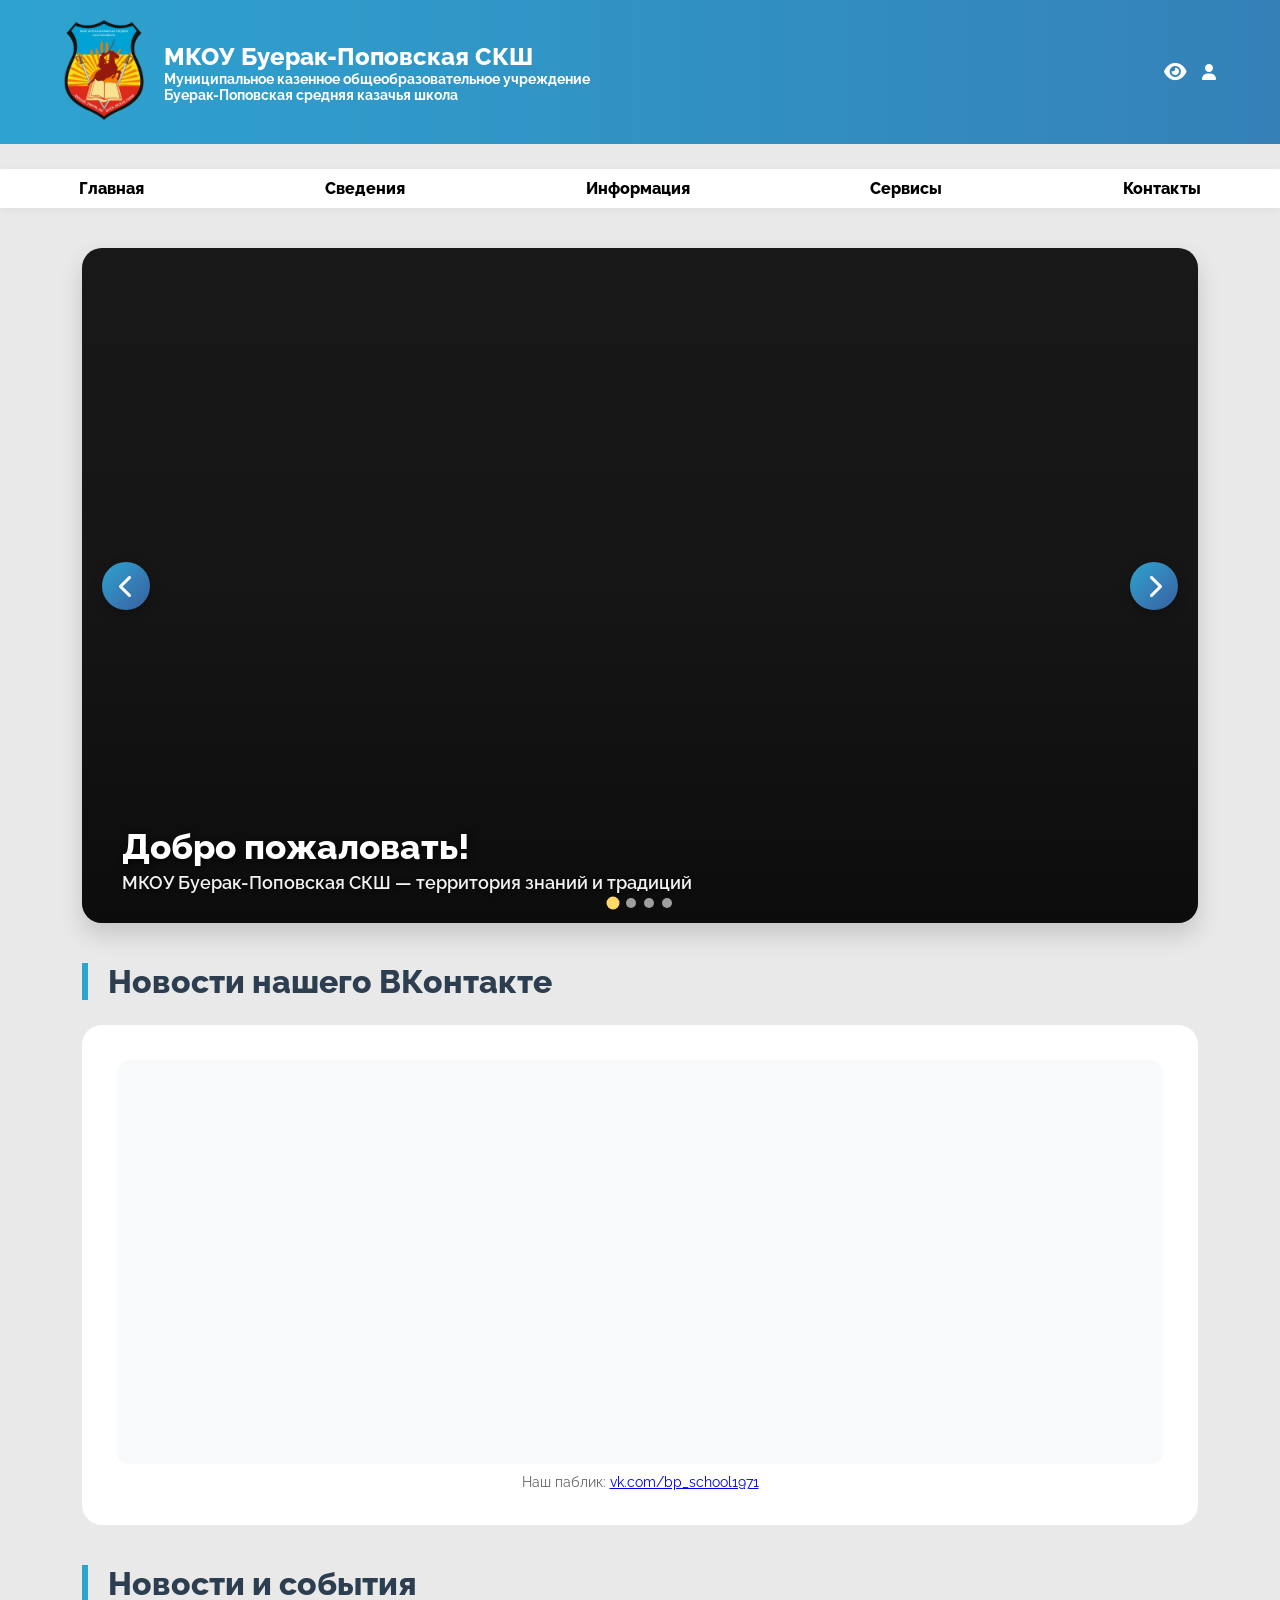
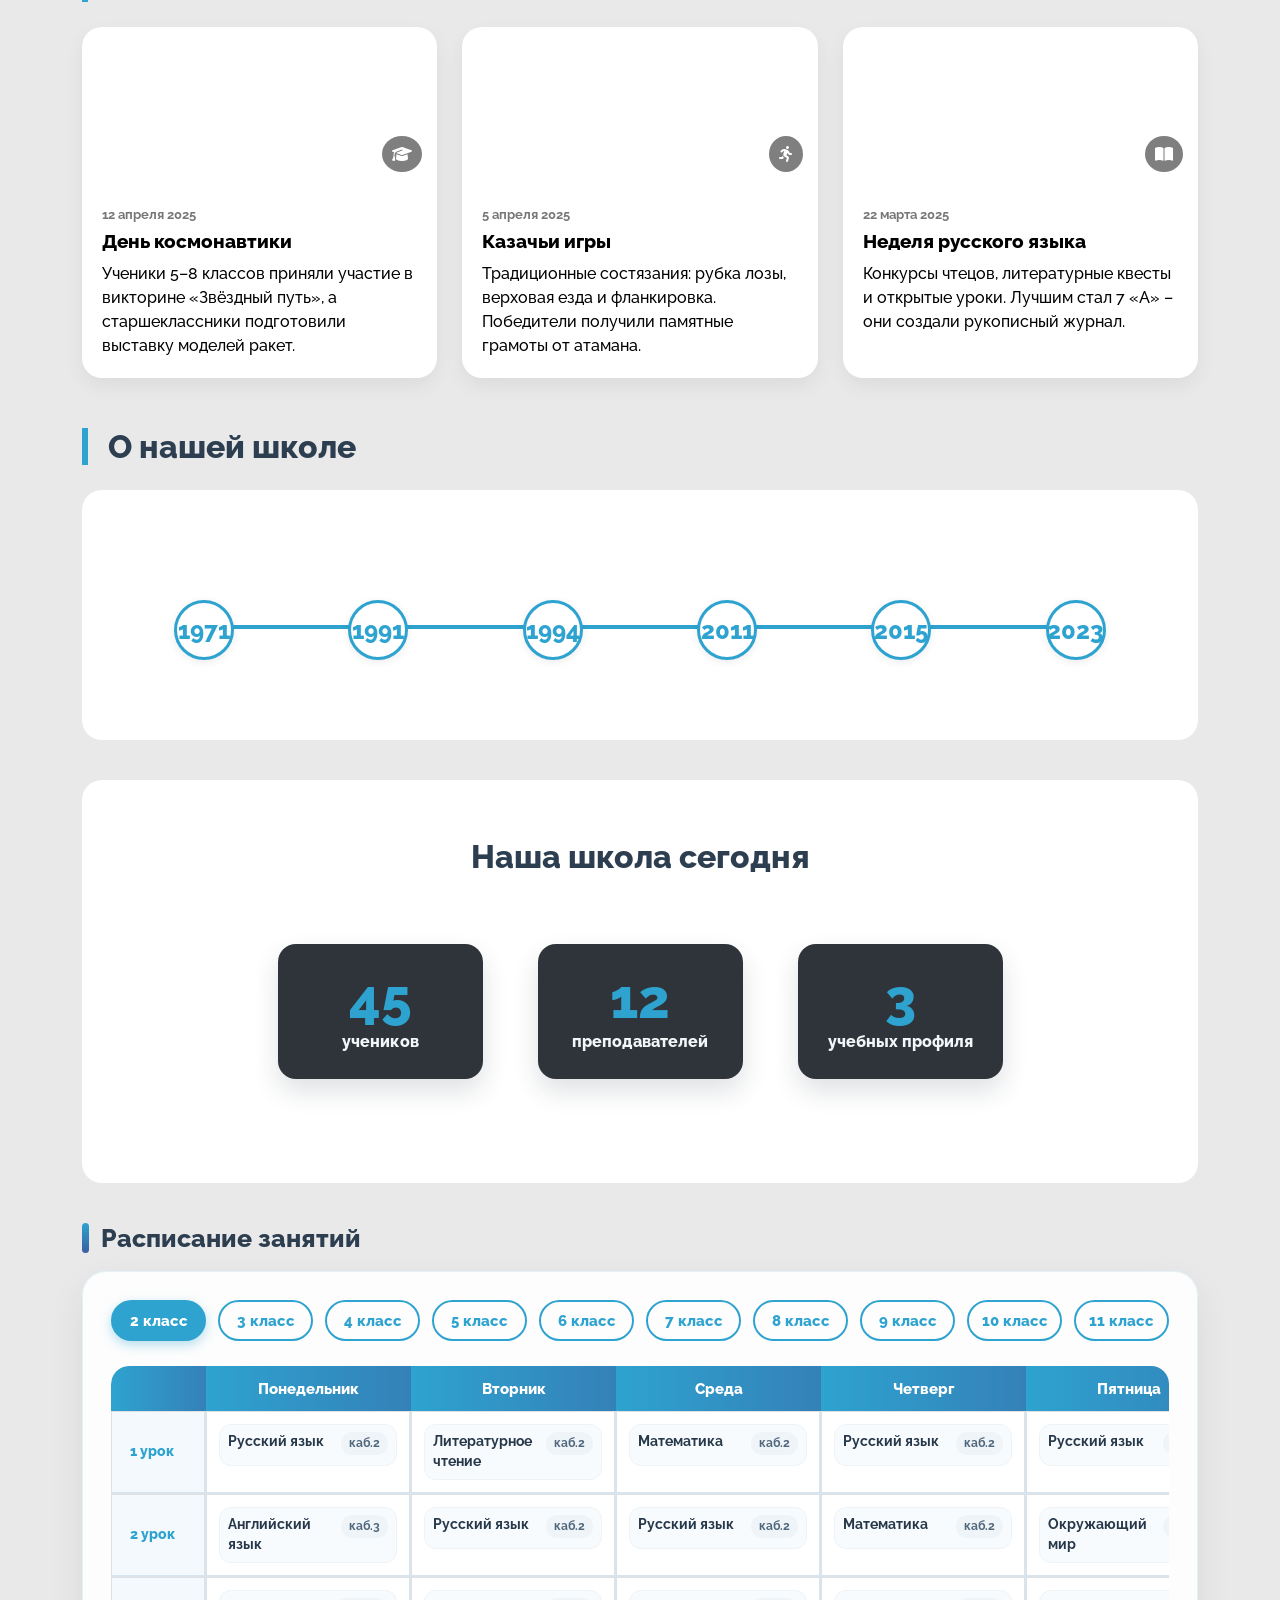
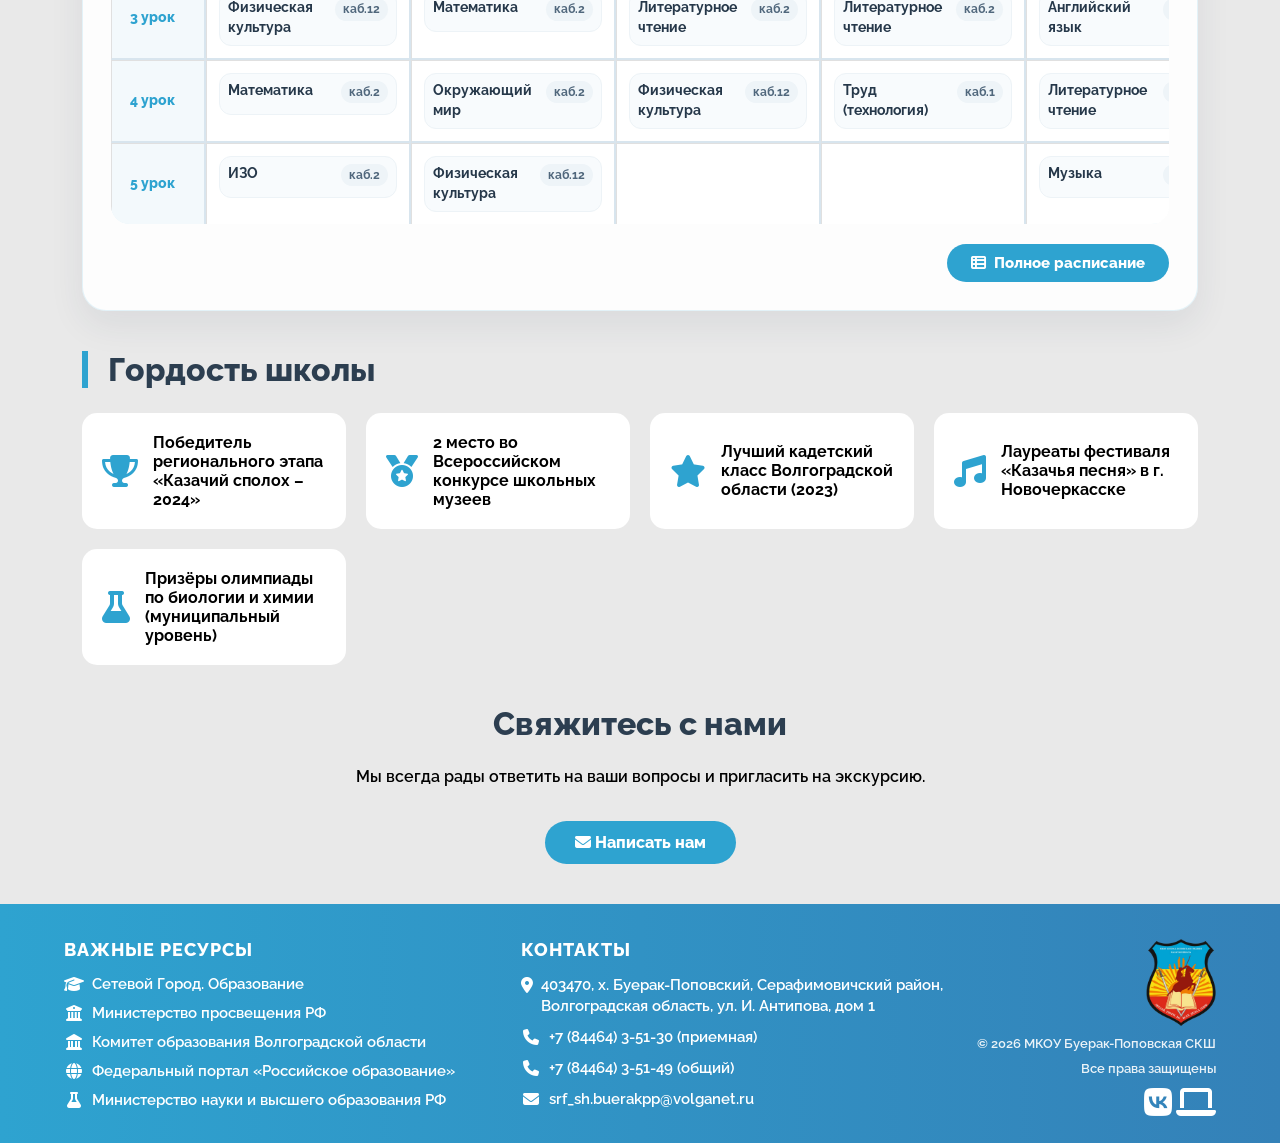
<file: index.html>
<!DOCTYPE html>
<html lang="ru">
<head>
    <meta charset="UTF-8">
    <title>МКОУ Буерак-Поповская СКШ</title>
    <link rel="icon" type="image/png" href="logo1.png">
    <link href="https://fonts.googleapis.com/css2?family=Raleway:wght@400;700;800&display=swap" rel="stylesheet">
    <link rel="stylesheet" href="https://cdnjs.cloudflare.com/ajax/libs/font-awesome/6.5.0/css/all.min.css">
    <link rel="stylesheet" href="footer.css">

    <style>
        * {
            margin: 0;
            padding: 0;
            box-sizing: border-box;
        }

        html {
            font-size: 16px;
            transition: font-size 0.2s;
        }

        body {
            font-family: 'Raleway', sans-serif;
            background-color: #e9e9e9;
            display: flex;
            flex-direction: column;
            min-height: 100vh;
            transition: background-color 0.3s, color 0.3s;
        }

        .container {
            width: 90%;
            max-width: 1200px;
            margin: 0 auto;
        }

        /* ----- ХЕДЕР ----- */
        .header {
            background: linear-gradient(270deg, #2ea3d0, #3a5fa0, #2ea3d0);
            background-size: 400% 400%;
            animation: gradientMove 8s ease infinite;
            color: white;
            padding: 20px 0;
            transition: background 0.3s;
        }

        @keyframes gradientMove {
            0%   { background-position: 0% 50%; }
            50%  { background-position: 100% 50%; }
            100% { background-position: 0% 50%; }
        }

        .header-content {
            display: flex;
            align-items: center;
            justify-content: space-between;
            position: relative;
        }

        .logo img {
            width: 80px;
            transition: filter 0.3s;
        }

        .title {
            flex: 1;
            margin-left: 20px;
        }

        .title h1 {
            font-weight: 800;
            font-size: 1.5rem;
        }

        .title p {
            font-weight: 700;
            font-size: 0.875rem;
        }

        .header-icons {
            display: flex;
            gap: 15px;
            align-items: center;
            position: relative;
        }

        .user-block {
            display: flex;
            align-items: center;
            gap: 10px;
            cursor: pointer;
            padding: 5px 10px;
            border-radius: 12px;
            transition: background 0.2s;
        }

        .user-block:hover {
            background: rgba(255, 255, 255, 0.15);
        }

        .user-avatar {
            width: 42px;
            height: 42px;
            border-radius: 50%;
            display: flex;
            align-items: center;
            justify-content: center;
            color: white;
            font-weight: 700;
            font-size: 1.1rem;
            flex-shrink: 0;
            border: 2px solid rgba(255, 255, 255, 0.5);
            background-size: cover;
            background-position: center;
        }

        .user-avatar img {
            width: 100%;
            height: 100%;
            object-fit: cover;
        }

        .user-info {
            display: flex;
            flex-direction: column;
            text-align: left;
        }

        .user-name {
            font-weight: 800;
            font-size: 0.9rem;
            line-height: 1.2;
        }

        .user-role {
            font-size: 0.75rem;
            opacity: 0.85;
            line-height: 1.2;
        }

        .header-icons>i {
            font-size: 1.25rem;
            cursor: pointer;
            transition: color 0.2s;
        }

        .header-icons>i.active-icon {
            color: #ffd966;
        }

        /* ----- ПАНЕЛЬ ДОСТУПНОСТИ ----- */
        .accessibility-panel {
            display: none;
            position: absolute;
            top: 100%;
            right: 0;
            background: #ffffff;
            border-radius: 12px;
            box-shadow: 0 10px 25px rgba(0, 0, 0, 0.25);
            padding: 30px;
            z-index: 1000;
            width: 480px;
            margin-top: 10px;
            color: #333;
            font-family: 'Raleway', sans-serif;
            transition: background-color 0.3s, color 0.3s;
        }

        .accessibility-panel.active {
            display: block;
        }

        .accessibility-panel h4 {
            margin-bottom: 10px;
            font-weight: 800;
            font-size: 1.125rem;
            display: flex;
            align-items: center;
            gap: 8px;
        }

        .option-group {
            margin-bottom: 20px;
        }

        .option-group label {
            display: block;
            font-weight: 700;
            font-size: 0.95rem;
            margin-bottom: 6px;
        }

        .option-buttons {
            display: flex;
            gap: 8px;
            flex-wrap: wrap;
        }

        .option-btn {
            padding: 6px 14px;
            border: 2px solid #ccc;
            background: #f8f8f8;
            border-radius: 20px;
            cursor: pointer;
            font-weight: 700;
            font-size: 0.95rem;
            transition: all 0.2s;
        }

        .option-btn.active {
            background: #2ea3d0;
            color: white;
            border-color: #2ea3d0;
        }

        .checkbox-group {
            display: flex;
            align-items: center;
            gap: 8px;
            margin-top: 6px;
            font-size: 0.95rem;
        }

        .checkbox-group input[type="checkbox"] {
            width: 18px;
            height: 18px;
            cursor: pointer;
        }

        .close-panel {
            position: absolute;
            top: 10px;
            right: 15px;
            background: none;
            border: none;
            font-size: 26px;
            cursor: pointer;
            color: #666;
            transition: color 0.2s;
        }

        .close-panel:hover {
            color: #000;
        }

        /* ----- НАВИГАЦИЯ ----- */
        .nav {
            margin-top: 25px;
            background: white;
            box-shadow: 0 2px 8px rgba(0, 0, 0, 0.05);
            transition: background-color 0.3s, color 0.3s;
        }

        .menu {
            display: flex;
            justify-content: space-between;
            list-style: none;
        }

        .menu li {
            position: relative;
        }

        .menu>li>a {
            text-decoration: none;
            font-weight: 800;
            color: black;
            padding: 10px 15px;
            display: block;
            border-radius: 8px;
            transition: 0.2s;
            font-size: 1rem;
        }

        .menu>li>a:hover {
            background: #2ea3d0;
            color: white;
        }

        .dropdown {
            position: absolute;
            top: 100%;
            left: 0;
            background: white;
            border-radius: 10px;
            box-shadow: 0 5px 15px rgba(0, 0, 0, 0.2);
            min-width: 180px;
            opacity: 0;
            transform: translateY(-10px);
            pointer-events: none;
            transition: all 0.25s ease;
            z-index: 10;
        }

        .menu li:hover .dropdown {
            opacity: 1;
            transform: translateY(0);
            pointer-events: auto;
        }

        .dropdown li {
            list-style: none;
        }

        .dropdown a {
            display: block;
            padding: 12px 15px;
            font-weight: 700;
            color: black;
            border-radius: 8px;
            text-decoration: none;
            transition: 0.2s;
            font-size: 0.95rem;
        }

        .dropdown a:hover {
            background: #2ea3d0;
            color: white;
        }

        /* ----- ОСНОВНОЙ КОНТЕНТ ----- */
        .content {
            padding: 40px 20px;
            flex: 1;
        }

        /* ----- ТЕМЫ ----- */
        body.dark-theme {
            background-color: #121212;
            color: #e0e0e0;
        }
        body.dark-theme .header {
            background: linear-gradient(270deg, #0f3b47, #1a2b5e, #0f3b47);
            background-size: 400% 400%;
            animation: gradientMove 8s ease infinite;
        }
        body.dark-theme .nav {
            background: #1e1e1e;
        }
        body.dark-theme .menu>li>a {
            color: #e0e0e0;
        }
        body.dark-theme .menu>li>a:hover {
            background: #3a506b;
            color: white;
        }
        body.dark-theme .dropdown {
            background: #2a2a2a;
            box-shadow: 0 5px 15px rgba(0, 0, 0, 0.5);
        }
        body.dark-theme .dropdown a {
            color: #e0e0e0;
        }
        body.dark-theme .dropdown a:hover {
            background: #3a506b;
            color: white;
        }
        body.dark-theme .accessibility-panel {
            background: #2a2a2a;
            color: #e0e0e0;
            box-shadow: 0 10px 25px rgba(0, 0, 0, 0.6);
        }
        body.dark-theme .option-btn {
            background: #3a3a3a;
            border-color: #555;
            color: #ccc;
        }
        body.dark-theme .option-btn.active {
            background: #2ea3d0;
            color: white;
            border-color: #2ea3d0;
        }
        body.dark-theme .close-panel {
            color: #aaa;
        }
        body.dark-theme .close-panel:hover {
            color: white;
        }

        body.blue-theme {
            background-color: #d4eafc;
            color: #000;
        }
        body.blue-theme .header {
            background: linear-gradient(270deg, #1e88e5, #1565c0, #1e88e5);
            background-size: 400% 400%;
            animation: gradientMove 8s ease infinite;
        }
        body.blue-theme .nav {
            background: #bbdefb;
        }
        body.blue-theme .menu>li>a {
            color: #000;
        }
        body.blue-theme .menu>li>a:hover {
            background: #1e88e5;
            color: white;
        }
        body.blue-theme .dropdown {
            background: #e3f2fd;
        }
        body.blue-theme .accessibility-panel {
            background: #e3f2fd;
            color: #0d47a1;
        }
        body.blue-theme .option-btn {
            background: #bbdefb;
            border-color: #90caf9;
            color: #0d47a1;
        }
        body.blue-theme .option-btn.active {
            background: #1e88e5;
            color: white;
        }

        body.no-effects .header {
            background: #2c3e50;
            animation: none;
        }
        body.dark-theme.no-effects .header {
            background: #0d1b2a;
        }
        body.blue-theme.no-effects .header {
            background: #1565c0;
        }

        html.font-size-1 { font-size: 100%; }
        html.font-size-2 { font-size: 125%; }
        html.font-size-3 { font-size: 150%; }
        html.font-size-4 { font-size: 175%; }

        body.images-grayscale img { filter: grayscale(100%); }
        body.images-hide img { display: none; }

        /* ========== КАРУСЕЛЬ ========== */
        .carousel {
            position: relative;
            border-radius: 20px;
            overflow: hidden;
            box-shadow: 0 12px 24px rgba(0, 0, 0, 0.15);
            margin-bottom: 40px;
            background: #1b1b1b;
        }

        .carousel-inner {
            display: flex;
            transition: transform 0.8s ease-in-out;
            height: 675px;
        }

        .carousel-slide {
            min-width: 100%;
            height: 100%;
            background-size: cover;
            background-position: center;
            position: relative;
            display: flex;
            align-items: flex-end;
        }

        .carousel-overlay {
            position: absolute;
            top: 0;
            left: 0;
            width: 100%;
            height: 100%;
            background: linear-gradient(0deg, rgba(0,0,0,0.55) 0%, rgba(0,0,0,0.2) 50%, rgba(0,0,0,0.1) 100%);
            display: flex;
            flex-direction: column;
            justify-content: flex-end;
            padding: 30px 40px;
            color: white;
        }

        .carousel-overlay h3 {
            font-size: 2.2rem;
            font-weight: 800;
            margin-bottom: 5px;
            text-shadow: 2px 2px 6px rgba(0,0,0,0.7);
        }

        .carousel-overlay p {
            font-size: 1.15rem;
            font-weight: 600;
            opacity: 0.95;
            max-width: 600px;
            text-shadow: 1px 1px 4px rgba(0,0,0,0.6);
        }

        .carousel-btn {
            position: absolute;
            top: 50%;
            transform: translateY(-50%);
            background: linear-gradient(135deg, #2ea3d0, #3a5fa0);
            border: none;
            color: white;
            font-size: 1.5rem;
            width: 48px;
            height: 48px;
            border-radius: 50%;
            cursor: pointer;
            display: flex;
            align-items: center;
            justify-content: center;
            box-shadow: 0 4px 12px rgba(0,0,0,0.25);
            transition: background 0.3s, transform 0.2s, box-shadow 0.3s;
            z-index: 2;
        }

        .carousel-btn:hover {
            background: linear-gradient(135deg, #3a5fa0, #2ea3d0);
            transform: translateY(-50%) scale(1.08);
            box-shadow: 0 6px 18px rgba(0,0,0,0.35);
        }

        .carousel-btn.prev { left: 20px; }
        .carousel-btn.next { right: 20px; }

        .carousel-dots {
            position: absolute;
            bottom: 15px;
            left: 50%;
            transform: translateX(-50%);
            display: flex;
            gap: 8px;
            z-index: 2;
        }

        .carousel-dot {
            width: 10px;
            height: 10px;
            border-radius: 50%;
            background: rgba(255,255,255,0.6);
            border: none;
            cursor: pointer;
            transition: background 0.3s, transform 0.2s;
        }

        .carousel-dot.active {
            background: #ffd966;
            transform: scale(1.3);
        }

        @media (max-width: 768px) {
            .carousel-inner { height: 280px; }
            .carousel-overlay h3 { font-size: 1.5rem; }
            .carousel-overlay p { font-size: 0.95rem; }
            .carousel-btn { width: 36px; height: 36px; font-size: 1.25rem; }
        }

        /* ========== ОСТАЛЬНЫЕ СТИЛИ КОНТЕНТА ========== */
        .section-title {
            font-size: 2rem;
            font-weight: 800;
            margin-bottom: 25px;
            color: #2c3e50;
            border-left: 6px solid #2ea3d0;
            padding-left: 20px;
        }
        body.dark-theme .section-title { color: #ffffff; border-left-color: #ffd966; }
        body.blue-theme .section-title { color: #0d47a1; border-left-color: #1e88e5; }

        .news-grid {
            display: grid;
            grid-template-columns: repeat(auto-fit, minmax(280px, 1fr));
            gap: 25px;
            margin-bottom: 50px;
        }
        .news-card {
            background: white;
            border-radius: 20px;
            overflow: hidden;
            box-shadow: 0 8px 20px rgba(0, 0, 0, 0.06);
            transition: transform 0.3s, box-shadow 0.3s;
            display: flex;
            flex-direction: column;
        }
        body.dark-theme .news-card { background: #1e1e1e; }
        body.blue-theme .news-card { background: #e3f2fd; }
        .news-card:hover { transform: translateY(-5px); box-shadow: 0 14px 28px rgba(0, 0, 0, 0.12); }
        .news-card-image {
            height: 160px;
            background-size: cover;
            background-position: center;
            position: relative;
        }
        .news-card-image i {
            position: absolute;
            bottom: 15px;
            right: 15px;
            background: rgba(0, 0, 0, 0.5);
            color: white;
            padding: 10px;
            border-radius: 50%;
        }
        .news-card-body { padding: 20px; flex: 1; display: flex; flex-direction: column; }
        .news-card-date { font-size: 0.8rem; font-weight: 700; color: #777; margin-bottom: 8px; }
        .news-card-title { font-weight: 800; font-size: 1.2rem; margin-bottom: 10px; }
        .news-card-text { font-weight: 500; line-height: 1.5; flex: 1; }

        /* Блок новостей ВК */
        .vk-news-block {
            background: white;
            border-radius: 20px;
            padding: 35px;
            margin-bottom: 40px;
        }
        body.dark-theme .vk-news-block { background: #1e1e1e; }
        body.blue-theme .vk-news-block { background: #e3f2fd; }
        .vk-widget-wrapper {
            background: #f8f9fa;
            border-radius: 12px;
            overflow: hidden;
            min-height: 350px;
        }
        body.dark-theme .vk-widget-wrapper { background: #2a2a2a; }
        body.blue-theme .vk-widget-wrapper { background: #e3f2fd; }

        /* Блок "О школе" – горизонтальный таймлайн */
        .about-block {
            background: white;
            border-radius: 20px;
            padding: 40px 35px;
            margin-bottom: 40px;
        }
        body.dark-theme .about-block { background: #1e1e1e; }
        body.blue-theme .about-block { background: #e3f2fd; }

        .about-timeline-horizontal {
            display: flex;
            justify-content: space-between;
            align-items: flex-start;
            position: relative;
            padding: 60px 0 30px;
            margin-top: 10px;
        }

        .about-timeline-horizontal::before {
            content: '';
            position: absolute;
            top: 85px;
            left: 8%;
            right: 8%;
            height: 4px;
            background: #2ea3d0;
            border-radius: 2px;
            z-index: 0;
        }
        body.dark-theme .about-timeline-horizontal::before { background: #4facfe; }
        body.blue-theme .about-timeline-horizontal::before { background: #1e88e5; }

        .timeline-item-h {
            display: flex;
            flex-direction: column;
            align-items: center;
            flex: 1;
            position: relative;
            z-index: 1;
            padding: 0 5px;
        }

        .timeline-year-h {
            font-size: 1.5rem;
            font-weight: 800;
            color: #2ea3d0;
            background: white;
            width: 60px;
            height: 60px;
            border-radius: 50%;
            display: flex;
            align-items: center;
            justify-content: center;
            border: 3px solid #2ea3d0;
            margin-bottom: 10px;
            transition: transform 0.25s ease, background 0.3s, color 0.3s;
            box-shadow: 0 2px 8px rgba(0,0,0,0.08);
            position: relative;
            z-index: 1;
        }
        body.dark-theme .timeline-year-h {
            background: #2a2a2a;
            color: #4facfe;
            border-color: #4facfe;
        }
        body.blue-theme .timeline-year-h {
            background: #e3f2fd;
            color: #1565c0;
            border-color: #1565c0;
        }

        .timeline-text-h {
            font-size: 0.8rem;
            font-weight: 600;
            color: #555;
            text-align: center;
            opacity: 0;
            max-height: 0;
            overflow: hidden;
            transition: opacity 0.3s ease, max-height 0.4s ease, margin-top 0.3s;
            margin-top: 0;
            line-height: 1.3;
            max-width: 120px;
        }
        body.dark-theme .timeline-text-h { color: #ccc; }
        body.blue-theme .timeline-text-h { color: #0d47a1; }

        .timeline-item-h:hover .timeline-year-h {
            transform: translateY(-8px);
            background: #2ea3d0;
            color: white;
            border-color: #2ea3d0;
        }
        body.dark-theme .timeline-item-h:hover .timeline-year-h {
            background: #4facfe;
            color: #121212;
            border-color: #4facfe;
        }
        body.blue-theme .timeline-item-h:hover .timeline-year-h {
            background: #1e88e5;
            color: white;
            border-color: #1e88e5;
        }

        .timeline-item-h:hover .timeline-text-h {
            opacity: 1;
            max-height: 70px;
            margin-top: 4px;
        }

        @media (max-width: 768px) {
            .about-timeline-horizontal {
                flex-wrap: wrap;
                justify-content: center;
                gap: 20px;
                padding-top: 40px;
            }
            .about-timeline-horizontal::before {
                display: none;
            }
            .timeline-item-h {
                flex: 0 0 auto;
            }
        }

        /* ----- РАСПИСАНИЕ ----- */
        .schedule-block {
            background: white;
            border-radius: 20px;
            padding: 30px;
            margin-bottom: 40px;
            box-shadow: 0 8px 20px rgba(0, 0, 0, 0.06);
            position: relative;
        }
        body.dark-theme .schedule-block { background: #1e1e1e; }
        body.blue-theme .schedule-block { background: #e3f2fd; }

        .schedule-chips {
            display: flex;
            flex-wrap: wrap;
            gap: 8px;
            margin-bottom: 25px;
            justify-content: center;
        }
        .schedule-chip {
            padding: 10px 20px;
            border-radius: 30px;
            border: 2px solid #2ea3d0;
            background: transparent;
            color: #2ea3d0;
            font-weight: 800;
            font-size: 1rem;
            cursor: pointer;
            transition: all 0.25s;
            font-family: 'Raleway', sans-serif;
        }
        .schedule-chip:hover { background: #e0f0fa; }
        .schedule-chip.active {
            background: #2ea3d0;
            color: white;
            box-shadow: 0 4px 12px rgba(46, 163, 208, 0.35);
        }
        body.dark-theme .schedule-chip { border-color: #4facfe; color: #4facfe; }
        body.dark-theme .schedule-chip.active { background: #4facfe; color: #121212; }
        body.blue-theme .schedule-chip { border-color: #1565c0; color: #1565c0; }
        body.blue-theme .schedule-chip.active { background: #1565c0; color: white; }

        .schedule-table-wrapper { overflow-x: auto; margin-bottom: 20px; }
        .schedule-table {
            width: 100%;
            border-collapse: collapse;
            border-radius: 12px;
            overflow: hidden;
            min-width: 600px;
            table-layout: fixed;                  /* фиксированная ширина столбцов */
        }
        .schedule-table th {
            background: #2ea3d0;
            color: white;
            font-weight: 800;
            padding: 12px 6px;
            text-align: center;
            font-size: 0.95rem;
            width: auto;
        }
        body.blue-theme .schedule-table th { background: #1e88e5; }
        body.dark-theme .schedule-table th { background: #2c5f8a; }

        .schedule-table th:first-child { width: 80px; }
        .schedule-table th:not(:first-child) { width: calc((100% - 80px) / 5); }

        .schedule-table td {
            padding: 10px 8px;
            border: 1px solid #e0e0e0;
            vertical-align: top;
            font-size: 0.9rem;
            line-height: 1.5;
            transition: background 0.2s, color 0.2s;
            width: auto;
        }
        .schedule-table td:first-child { width: 80px; }
        .schedule-table td:not(:first-child) { width: calc((100% - 80px) / 5); }

        body.dark-theme .schedule-table td { border-color: #333; color: #e0e0e0; }
        body.blue-theme .schedule-table td { border-color: #bbdefb; }

        .schedule-table .day-col {
            font-weight: 800;
            background: #f8f9fa;
            text-align: center;
        }
        body.dark-theme .schedule-table .day-col { background: #2a2a2a; color: #e0e0e0; }
        body.blue-theme .schedule-table .day-col { background: #bbdefb; }

        .schedule-lesson {
            margin-bottom: 8px;
            display: flex;
            align-items: baseline;
            gap: 4px;
            flex-wrap: wrap;
        }
        .lesson-num {
            display: inline-block;
            min-width: 22px;
            font-weight: 800;
            color: #2ea3d0;
            flex-shrink: 0;
        }
        body.dark-theme .lesson-num { color: #4facfe; }
        body.blue-theme .lesson-num { color: #1565c0; }
        .lesson-room {
            font-size: 0.75rem;
            color: #777;
            background: #f1f3f5;
            padding: 2px 7px;
            border-radius: 12px;
            white-space: nowrap;
            flex-shrink: 0;
        }
        body.dark-theme .lesson-room { background: #3a3a3a; color: #bbb; }
        body.blue-theme .lesson-room { background: #e3f2fd; color: #1565c0; }

        .schedule-full-link {
            display: inline-flex;
            align-items: center;
            gap: 8px;
            background: #2ea3d0;
            color: white;
            padding: 10px 24px;
            border-radius: 30px;
            font-weight: 800;
            text-decoration: none;
            transition: all 0.2s;
            font-size: 0.95rem;
            float: right;
        }
        .schedule-full-link:hover {
            background: #3a5fa0;
            transform: translateY(-2px);
            box-shadow: 0 6px 18px rgba(0, 0, 0, 0.18);
        }
        body.blue-theme .schedule-full-link { background: #1e88e5; }
        body.dark-theme .schedule-full-link { background: #3a5fa0; }

        .achievements-list {
            list-style: none;
            display: grid;
            grid-template-columns: repeat(auto-fit, minmax(250px, 1fr));
            gap: 20px;
            margin-bottom: 40px;
        }
        .achievement-item {
            background: white;
            border-radius: 15px;
            padding: 20px;
            display: flex;
            align-items: center;
            gap: 15px;
            font-weight: 700;
        }
        body.dark-theme .achievement-item { background: #1e1e1e; }
        body.blue-theme .achievement-item { background: #e3f2fd; }
        .achievement-item i { font-size: 2rem; color: #2ea3d0; }

        .contact-link {
            display: inline-block;
            background: #2ea3d0;
            color: white;
            padding: 12px 30px;
            border-radius: 30px;
            font-weight: 800;
            text-decoration: none;
            margin-top: 15px;
            transition: 0.2s;
        }
        .contact-link:hover { background: #3a5fa0; }

        @media (max-width: 768px) {
            .accessibility-panel { width: 90vw; right: -10px; padding: 20px; }
            .about-block { padding: 30px 20px; }
            .user-info { display: none; }
            .user-avatar { width: 36px; height: 36px; font-size: 1rem; }
            .schedule-table { min-width: 450px; font-size: 0.8rem; }
            .schedule-table th, .schedule-table td { padding: 6px 4px; }
            .schedule-full-link { float: none; display: flex; justify-content: center; margin-top: 15px; }
            .schedule-chip { padding: 8px 14px; font-size: 0.85rem; }
        }


        /* ===== БЛОК "НАША ШКОЛА СЕГОДНЯ" ===== */
        .school-today-block {
            text-align: center;
            padding: 58px 35px 62px;
            min-height: 285px;
        }

        .school-today-title {
            border-left: none;
            text-align: center;
            padding-left: 0;
            margin-bottom: 26px;
        }

        .school-stats {
            display: flex;
            justify-content: center;
            align-items: center;
            gap: 40px;
            flex-wrap: wrap;
            margin-top: 8px;
        }

        .school-stat-wrap {
            width: 220px;
            height: 220px;
            display: flex;
            align-items: center;
            justify-content: center;
        }

        .school-stat-card {
            width: 205px;
            min-height: 135px;
            background: #2f343a;
            color: #ffffff;
            padding: 24px 28px;
            border-radius: 18px;
            display: flex;
            flex-direction: column;
            align-items: center;
            justify-content: center;
            box-shadow: 0 12px 26px rgba(31, 45, 58, 0.14);
            transition: width 0.35s ease, min-height 0.35s ease, border-radius 0.35s ease,
                        transform 0.35s ease, box-shadow 0.35s ease, background 0.35s ease, color 0.35s ease;
        }

        .school-stat-number {
            font-size: 3.45rem;
            line-height: 1;
            font-weight: 800;
            color: #2ea3d0;
            transition: font-size 0.35s ease, color 0.35s ease, transform 0.35s ease;
        }

        .school-stat-label {
            margin-top: 6px;
            font-weight: 800;
            font-size: 1rem;
            color: #f3f6f8;
            transition: font-size 0.35s ease, color 0.35s ease, transform 0.35s ease;
        }

        .school-stat-card:hover {
            width: 200px;
            min-height: 200px;
            border-radius: 50%;
            background: linear-gradient(270deg, #2ea3d0, #3a5fa0, #2ea3d0);
            background-size: 400% 400%;
            animation: gradientMove 8s ease infinite;
            color: #ffffff;
            transform: translateY(-8px) scale(1.04);
            box-shadow: 0 18px 38px rgba(46, 94, 160, 0.32);
        }

        .school-stat-card:hover .school-stat-number {
            color: #ffffff;
            font-size: 4.15rem;
            transform: translateY(-2px);
        }

        .school-stat-card:hover .school-stat-label {
            color: #ffffff;
            font-size: 1.08rem;
            transform: translateY(1px);
        }

        body.dark-theme .school-stat-card {
            background: #252525;
            box-shadow: 0 12px 26px rgba(0, 0, 0, 0.35);
        }
        body.dark-theme .school-stat-number { color: #4facfe; }
        body.dark-theme .school-stat-card:hover {
            background: linear-gradient(270deg, #0f3b47, #1a2b5e, #0f3b47);
            background-size: 400% 400%;
            animation: gradientMove 8s ease infinite;
        }

        body.blue-theme .school-stat-card { background: #26384a; }
        body.blue-theme .school-stat-number { color: #64b5f6; }
        body.blue-theme .school-stat-card:hover {
            background: linear-gradient(270deg, #1e88e5, #1565c0, #1e88e5);
            background-size: 400% 400%;
            animation: gradientMove 8s ease infinite;
        }

        body.no-effects .school-stat-card:hover {
            background: #2ea3d0;
            animation: none;
        }
        body.dark-theme.no-effects .school-stat-card:hover { background: #1a2b5e; }
        body.blue-theme.no-effects .school-stat-card:hover { background: #1565c0; }

        @media (max-width: 768px) {
            .school-today-block { padding: 42px 20px 48px; }
            .school-stats { gap: 18px; }
            .school-stat-wrap { width: 190px; height: 190px; }
            .school-stat-card { width: 180px; min-height: 122px; }
            .school-stat-card:hover { width: 176px; min-height: 176px; }
            .school-stat-number { font-size: 3rem; }
            .school-stat-card:hover .school-stat-number { font-size: 3.55rem; }
        }


        /* ===== ДОРАБОТКИ РАСПИСАНИЯ НА ГЛАВНОЙ ===== */
        .main-schedule-title {
            display: flex;
            align-items: center;
            gap: 12px;
            font-size: 1.55rem;
            font-weight: 800;
            color: #2c3e50;
            margin: 0 0 18px;
            white-space: nowrap;
            border-left: none;
            padding-left: 0;
        }
        .main-schedule-title::before {
            content: "";
            width: 7px;
            height: 30px;
            border-radius: 999px;
            background: linear-gradient(180deg, #2ea3d0, #3a5fa0);
            flex-shrink: 0;
        }
        body.dark-theme .main-schedule-title { color: #ffffff; }
        body.blue-theme .main-schedule-title { color: #0d47a1; }

        .schedule-block {
            width: 100%;
            max-width: none;
            margin: 0 0 40px;
            padding: 28px;
            border-radius: 24px;
            background: rgba(255, 255, 255, 0.88);
            border: 1px solid rgba(46, 163, 208, 0.12);
            box-shadow: 0 14px 35px rgba(34, 52, 77, 0.08);
            overflow: hidden;
        }
        .schedule-block:hover {
            transform: translateY(-3px);
            box-shadow: 0 18px 45px rgba(34, 52, 77, 0.12);
        }
        body.dark-theme .schedule-block {
            background: rgba(30, 30, 30, 0.92);
            border-color: rgba(255, 255, 255, 0.08);
            box-shadow: 0 14px 35px rgba(0, 0, 0, 0.35);
        }
        body.blue-theme .schedule-block {
            background: rgba(227, 242, 253, 0.92);
            border-color: #bbdefb;
        }

        .schedule-chips {
            display: grid;
            grid-template-columns: repeat(10, minmax(86px, 1fr));
            gap: 12px;
            margin-bottom: 25px;
            justify-content: stretch;
            align-items: stretch;
        }
        .schedule-chip {
            width: 100%;
            padding: 10px 12px;
            border-radius: 999px;
            font-size: 0.92rem;
            font-weight: 800;
            text-align: center;
        }

        .schedule-table-wrapper {
            width: 100%;
            overflow-x: auto;
            margin-bottom: 20px;
            border-radius: 18px;
        }
        .schedule-table {
            width: 100%;
            min-width: 1120px;
            border-collapse: separate;
            border-spacing: 0;
            table-layout: fixed;
            background: #ffffff;
            border-radius: 18px;
            overflow: hidden;
            box-shadow: inset 0 0 0 1px rgba(46, 163, 208, 0.1);
        }
        .schedule-table th {
            background: linear-gradient(270deg, #2ea3d0, #3a5fa0, #2ea3d0);
            background-size: 400% 400%;
            animation: gradientMove 8s ease infinite;
            color: #ffffff;
            padding: 14px 12px;
            font-size: 0.92rem;
            font-weight: 800;
            text-align: center;
            border: none;
        }
        .schedule-table th:first-child,
        .schedule-table td:first-child {
            width: 95px;
        }
        .schedule-table th:not(:first-child),
        .schedule-table td:not(:first-child) {
            width: calc((100% - 95px) / 5);
        }
        .schedule-table td {
            border-right: 2px solid #d8e5ee;
            border-bottom: 2px solid #d8e5ee;
            padding: 12px;
            vertical-align: top;
            font-size: 0.86rem;
            line-height: 1.45;
            color: #2c3e50;
            background: #ffffff;
        }
        .schedule-table tr:last-child td { border-bottom: none; }
        .schedule-table td:last-child,
        .schedule-table th:last-child { border-right: none; }
        .schedule-table .day-col {
            width: 95px;
            font-weight: 800;
            text-align: left;
            color: #2ea3d0;
            background: #f3f9fc;
            padding-left: 18px;
            vertical-align: middle;
            white-space: nowrap;
        }
        .schedule-lesson {
            display: flex;
            align-items: flex-start;
            gap: 7px;
            padding: 7px 8px;
            margin-bottom: 0;
            border-radius: 12px;
            background: #f8fbfd;
            border: 1px solid #edf3f7;
            min-height: 42px;
        }
        .schedule-lesson .lesson-name {
            flex: 1;
            font-weight: 700;
            color: #26384a;
            min-width: 0;
            white-space: normal;
            overflow-wrap: anywhere;
            word-break: normal;
        }
        .schedule-lesson .lesson-room {
            display: inline-flex;
            align-items: center;
            justify-content: center;
            color: #50677c;
            background: #eef4f8;
            padding: 3px 8px;
            border-radius: 999px;
            font-size: 0.72rem;
            font-weight: 700;
            white-space: nowrap;
            flex-shrink: 0;
            margin-left: auto;
        }
        body.dark-theme .schedule-table {
            background: #1e1e1e;
            box-shadow: inset 0 0 0 1px rgba(255,255,255,0.08);
        }
        body.dark-theme .schedule-table td {
            background: #1e1e1e;
            color: #e0e0e0;
            border-color: #444444;
        }
        body.dark-theme .schedule-table .day-col {
            background: #2a2a2a;
            color: #4facfe;
        }
        body.dark-theme .schedule-lesson {
            background: #252525;
            border-color: #333333;
        }
        body.dark-theme .schedule-lesson .lesson-name { color: #e8e8e8; }
        body.dark-theme .schedule-lesson .lesson-room {
            background: #303030;
            color: #c9c9c9;
        }
        body.blue-theme .schedule-table {
            background: #e3f2fd;
        }
        body.blue-theme .schedule-table th {
            background: linear-gradient(270deg, #1e88e5, #1565c0, #1e88e5);
            background-size: 400% 400%;
            animation: gradientMove 8s ease infinite;
        }
        body.blue-theme .schedule-table td {
            background: #f4fbff;
            border-color: #8fc8ee;
        }
        body.blue-theme .schedule-table .day-col {
            background: #bbdefb;
            color: #0d47a1;
        }
        body.blue-theme .schedule-lesson {
            background: #eaf6ff;
            border-color: #c7e4fb;
        }
        body.blue-theme .schedule-lesson .lesson-room {
            background: #d4eafc;
            color: #0d47a1;
        }

        @media (max-width: 900px) {
            .schedule-block { padding: 18px; border-radius: 20px; }
            .schedule-chips { grid-template-columns: repeat(5, minmax(76px, 1fr)); gap: 10px; }
            .schedule-table { min-width: 960px; }
            .main-schedule-title { font-size: 1.28rem; }
        }
        @media (max-width: 768px) {
            .schedule-chips { grid-template-columns: repeat(2, minmax(120px, 1fr)); }
            .schedule-table { min-width: 860px; font-size: 0.8rem; }
            .schedule-table th, .schedule-table td { padding: 10px 8px; }
        }

    </style>
</head>

<body>

<div id="header-placeholder"></div>

<main class="content">
    <div class="container">

        <!-- ========== КАРУСЕЛЬ ========== -->
        <div class="carousel" id="carousel">
            <div class="carousel-inner" id="carouselInner">
                <div class="carousel-slide" style="background-image: url('https://sun9-27.userapi.com/s/v1/ig2/n0VSwzjOTTdTg2En5oxCCRJAc7Ct5cfz7OxphLwUO4ifIaBbGxH4xIU8vAK2P7rC5VeIJP2dnfsTYEkZrBYuGbWa.jpg?quality=95&as=32x21,48x32,72x48,108x72,160x107,240x160,360x240,480x320,540x360,640x427,720x480,1080x720,1280x853,1440x960,2560x1707&from=bu&u=1ulsZ9CH9xxYJWRCb9kyYY2Vvyo9xZttCvWj4JBlC10&cs=2560x0');">
                    <div class="carousel-overlay">
                        <h3>Добро пожаловать!</h3>
                        <p>МКОУ Буерак-Поповская СКШ — территория знаний и традиций</p>
                    </div>
                </div>
                <div class="carousel-slide" style="background-image: url('https://sun9-20.userapi.com/s/v1/ig2/IIpMwXmtzIcknvu4JAcZ0GqQ_5HsNKhwOjdx7-Li7zGY4_Hh3OsEhtXsndWyPmmJCindYe02MUo5h6KmTdaYW-Ew.jpg?quality=95&as=32x21,48x31,72x47,108x70,160x104,240x156,360x234,480x311,540x350,640x415,720x467,1080x701,1280x830,1440x934,2560x1661&from=bu&u=J3tdPoOwcI0IN4umZd_VzElM8Ywi3ExczrGI2VvnlHs&cs=2560x0');">
                    <div class="carousel-overlay">
                        <h3>Чтим традиции и обычаи</h3>
                        <p>Кабинеты физики, химии и информатики с новейшим оборудованием</p>
                    </div>
                </div>
                <div class="carousel-slide" style="background-image: url('https://sun9-28.userapi.com/s/v1/ig2/wdltojfLuKV-5AN5IZRwc01L13DLqKjdtFnyl2Lh9Kvm5fLub5L2B52Wj3KRI1i-aM9U9XoylzCXoakvWatSaykI.jpg?quality=95&as=32x43,48x64,72x96,108x144,160x213,240x320,360x480,480x640,540x720,640x853,720x960,1080x1440,1280x1707,1440x1920,1920x2560&from=bu&cs=1920x0');">
                    <div class="carousel-overlay">
                        <h3>Патриотическое воспитание</h3>
                        <p>Кадетские классы, казачьи игры и фольклорный ансамбль</p>
                    </div>
                </div>
                <div class="carousel-slide" style="background-image: url('https://sun9-58.userapi.com/s/v1/ig2/DLxOvy9OyxSJ-RMYZr_XUR62iZslPLtXLSweR2D214x_Ssd7oKMpFpid89kP6oZE5hrWrTGGMAmDUfiqeCstLryy.jpg?quality=95&as=32x18,48x27,72x40,108x61,160x90,240x135,360x202,480x270,540x304,640x360,720x405,1080x607,1280x720,1440x810,2560x1440&from=bu&u=WmZmoTvGaPXfMc7MprXjhqBUd3nZBpwxhSdJqssvMBg&cs=2560x0');">
                    <div class="carousel-overlay">
                        <h3>"Движение первых"</h3>
                        <p>Победители олимпиад и региональных конкурсов</p>
                    </div>
                </div>
            </div>

            <button class="carousel-btn prev" id="prevBtn" aria-label="Предыдущий слайд">
                <i class="fa-solid fa-chevron-left"></i>
            </button>
            <button class="carousel-btn next" id="nextBtn" aria-label="Следующий слайд">
                <i class="fa-solid fa-chevron-right"></i>
            </button>

            <div class="carousel-dots" id="carouselDots">
                <button class="carousel-dot active" data-slide="0"></button>
                <button class="carousel-dot" data-slide="1"></button>
                <button class="carousel-dot" data-slide="2"></button>
                <button class="carousel-dot" data-slide="3"></button>
            </div>
        </div>

        <!-- ========== НОВОСТИ ИЗ ВКОНТАКТЕ ========== -->
        <h3 class="section-title">Новости нашего ВКонтакте</h3>
        <div class="vk-news-block">
            <div class="vk-widget-wrapper">
                <!-- Замените owner_id на числовой ID сообщества -->
                <iframe src="https://vk.com/widget_newsfeed.php?ver=1&owner_id=-YOUR_GROUP_ID&count=4&width=100%25&height=400&mode=2&mini=0&nothumb=0&norecord=0&nomain=0&color1=FFFFFF&color2=2B587A&color3=5B7FA6"
                        width="100%" height="400" style="border:none; border-radius:12px;"
                        scrolling="no" frameborder="0" allowtransparency="true">
                </iframe>
            </div>
            <p style="font-size:0.85rem; color:#666; margin-top:10px; text-align:center;">
                Наш паблик: <a href="https://vk.com/bp_school1971" target="_blank">vk.com/bp_school1971</a>
            </p>
        </div>

        <!-- Остальные новости (ручные) -->
        <h3 class="section-title">Новости и события</h3>
        <div class="news-grid">
            <article class="news-card">
                <div class="news-card-image" style="background-image: url('https://images.unsplash.com/photo-1523580494863-6f3031224c94?w=500');">
                    <i class="fa-solid fa-graduation-cap"></i>
                </div>
                <div class="news-card-body">
                    <span class="news-card-date">12 апреля 2025</span>
                    <h4 class="news-card-title">День космонавтики</h4>
                    <p class="news-card-text">Ученики 5–8 классов приняли участие в викторине «Звёздный путь», а старшеклассники подготовили выставку моделей ракет.</p>
                </div>
            </article>
            <article class="news-card">
                <div class="news-card-image" style="background-image: url('https://images.unsplash.com/photo-1519389950473-47ba0277781c?w=500');">
                    <i class="fa-solid fa-person-running"></i>
                </div>
                <div class="news-card-body">
                    <span class="news-card-date">5 апреля 2025</span>
                    <h4 class="news-card-title">Казачьи игры</h4>
                    <p class="news-card-text">Традиционные состязания: рубка лозы, верховая езда и фланкировка. Победители получили памятные грамоты от атамана.</p>
                </div>
            </article>
            <article class="news-card">
                <div class="news-card-image" style="background-image: url('https://images.unsplash.com/photo-1497633762265-9d179a990aa6?w=500');">
                    <i class="fa-solid fa-book-open"></i>
                </div>
                <div class="news-card-body">
                    <span class="news-card-date">22 марта 2025</span>
                    <h4 class="news-card-title">Неделя русского языка</h4>
                    <p class="news-card-text">Конкурсы чтецов, литературные квесты и открытые уроки. Лучшим стал 7 «А» – они создали рукописный журнал.</p>
                </div>
            </article>
        </div>

        <!-- ========== О НАШЕЙ ШКОЛЕ (горизонтальный таймлайн) ========== -->
        <h3 class="section-title">О нашей школе</h3>
        <div class="about-block">
            <div class="about-timeline-horizontal">
                <div class="timeline-item-h">
                    <span class="timeline-year-h">1971</span>
                    <span class="timeline-text-h">Восьмилетняя школа</span>
                </div>
                <div class="timeline-item-h">
                    <span class="timeline-year-h">1991</span>
                    <span class="timeline-text-h">Среднее (полное) общее образование</span>
                </div>
                <div class="timeline-item-h">
                    <span class="timeline-year-h">1994</span>
                    <span class="timeline-text-h">МОУ Буерак-Поповская СОШ</span>
                </div>
                <div class="timeline-item-h">
                    <span class="timeline-year-h">2011</span>
                    <span class="timeline-text-h">МКОУ Буерак-Поповская СОШ</span>
                </div>
                <div class="timeline-item-h">
                    <span class="timeline-year-h">2015</span>
                    <span class="timeline-text-h">МКОУ Буерак-Поповская СШ</span>
                </div>
                <div class="timeline-item-h">
                    <span class="timeline-year-h">2023</span>
                    <span class="timeline-text-h">Средняя казачья школа (СКШ)</span>
                </div>
            </div>
        </div>

<!-- ========== КРАТКАЯ ИНФОРМАЦИЯ О ШКОЛЕ ========== -->
<div class="about-block school-today-block">
    <h3 class="section-title school-today-title">Наша школа сегодня</h3>

    <div class="school-stats">
        <div class="school-stat-wrap">
            <div class="school-stat-card">
                <div class="school-stat-number">45</div>
                <div class="school-stat-label">учеников</div>
            </div>
        </div>

        <div class="school-stat-wrap">
            <div class="school-stat-card">
                <div class="school-stat-number">12</div>
                <div class="school-stat-label">преподавателей</div>
            </div>
        </div>

        <div class="school-stat-wrap">
            <div class="school-stat-card">
                <div class="school-stat-number">3</div>
                <div class="school-stat-label">учебных профиля</div>
            </div>
        </div>
    </div>
</div>

<!-- ========== РАСПИСАНИЕ (полное) ========== -->
        <!-- ========== РАСПИСАНИЕ (полное) ========== -->
        <h3 class="schedule-section-title main-schedule-title">Расписание занятий</h3>
        <div class="schedule-block">
            <div class="schedule-chips" id="scheduleChips">
                <button class="schedule-chip active" data-class="2">2 класс</button>
                <button class="schedule-chip" data-class="3">3 класс</button>
                <button class="schedule-chip" data-class="4">4 класс</button>
                <button class="schedule-chip" data-class="5">5 класс</button>
                <button class="schedule-chip" data-class="6">6 класс</button>
                <button class="schedule-chip" data-class="7">7 класс</button>
                <button class="schedule-chip" data-class="8">8 класс</button>
                <button class="schedule-chip" data-class="9">9 класс</button>
                <button class="schedule-chip" data-class="10">10 класс</button>
                <button class="schedule-chip" data-class="11">11 класс</button>
            </div>

            <div class="schedule-table-wrapper">
                <table class="schedule-table" id="scheduleTable">
                    <thead>
                        <tr>
                            <th></th>
                            <th>Понедельник</th>
                            <th>Вторник</th>
                            <th>Среда</th>
                            <th>Четверг</th>
                            <th>Пятница</th>
                        </tr>
                    </thead>
                    <tbody id="scheduleBody">
                        <!-- заполняется JS -->
                    </tbody>
                </table>
            </div>

            <a href="rasp.html" class="schedule-full-link">
                <i class="fa-solid fa-table-list"></i> Полное расписание
            </a>
            <div style="clear: both;"></div>
        </div>

        <h3 class="section-title">Гордость школы</h3>
        <ul class="achievements-list">
            <li class="achievement-item"><i class="fa-solid fa-trophy"></i> Победитель регионального этапа «Казачий сполох – 2024»</li>
            <li class="achievement-item"><i class="fa-solid fa-medal"></i> 2 место во Всероссийском конкурсе школьных музеев</li>
            <li class="achievement-item"><i class="fa-solid fa-star"></i> Лучший кадетский класс Волгоградской области (2023)</li>
            <li class="achievement-item"><i class="fa-solid fa-music"></i> Лауреаты фестиваля «Казачья песня» в г. Новочеркасске</li>
            <li class="achievement-item"><i class="fa-solid fa-flask"></i> Призёры олимпиады по биологии и химии (муниципальный уровень)</li>
        </ul>

        <div style="text-align: center; margin-top: 30px;">
            <h3 class="section-title" style="border-left: none; text-align: center; padding-left: 0;">Свяжитесь с нами</h3>
            <p style="font-weight: 600; margin-bottom: 20px;">Мы всегда рады ответить на ваши вопросы и пригласить на экскурсию.</p>
            <a href="contacts.html" class="contact-link"><i class="fa-solid fa-envelope"></i> Написать нам</a>
        </div>
    </div>
</main>

<div id="footer-placeholder"></div>

<script src="footer.js"></script>
<script>
    (function() {
        // ==================== ДАННЫЕ РАСПИСАНИЯ (ПОЛНЫЕ) ====================
        const scheduleData = {
            2: {
                mon: [
                    { num: 1, name: 'Русский язык', room: 'каб.2' },
                    { num: 2, name: 'Английский язык', room: 'каб.3' },
                    { num: 3, name: 'Физическая культура', room: 'каб. 12 (спортивный зал)' },
                    { num: 4, name: 'Математика', room: 'каб.2' },
                    { num: 5, name: 'ИЗО', room: 'каб.2' }
                ],
                tue: [
                    { num: 1, name: 'Литературное чтение', room: 'каб.2' },
                    { num: 2, name: 'Русский язык', room: 'каб.2' },
                    { num: 3, name: 'Математика', room: 'каб.2' },
                    { num: 4, name: 'Окружающий мир', room: 'каб.2' },
                    { num: 5, name: 'Физическая культура', room: 'каб. 12 (спортивный зал)' }
                ],
                wed: [
                    { num: 1, name: 'Математика', room: 'каб.2' },
                    { num: 2, name: 'Русский язык', room: 'каб.2' },
                    { num: 3, name: 'Литературное чтение', room: 'каб.2' },
                    { num: 4, name: 'Физическая культура', room: 'каб. 12 (спортивный зал)' }
                ],
                thu: [
                    { num: 1, name: 'Русский язык', room: 'каб.2' },
                    { num: 2, name: 'Математика', room: 'каб.2' },
                    { num: 3, name: 'Литературное чтение', room: 'каб.2' },
                    { num: 4, name: 'Труд (технология)', room: 'каб.1' }
                ],
                fri: [
                    { num: 1, name: 'Русский язык', room: 'каб.2' },
                    { num: 2, name: 'Окружающий мир', room: 'каб.2' },
                    { num: 3, name: 'Английский язык', room: 'каб.3' },
                    { num: 4, name: 'Литературное чтение', room: 'каб.2' },
                    { num: 5, name: 'Музыка', room: 'каб.2' }
                ]
            },
            3: {
                mon: [
                    { num: 1, name: 'Русский язык', room: 'каб.2' },
                    { num: 2, name: 'Английский язык', room: 'каб.3' },
                    { num: 3, name: 'Физическая культура', room: 'каб. 12 (спортивный зал)' },
                    { num: 4, name: 'Математика', room: 'каб.2' },
                    { num: 5, name: 'ИЗО', room: 'каб.2' }
                ],
                tue: [
                    { num: 1, name: 'Литературное чтение', room: 'каб.2' },
                    { num: 2, name: 'Русский язык', room: 'каб.2' },
                    { num: 3, name: 'Математика', room: 'каб.2' },
                    { num: 4, name: 'Окружающий мир', room: 'каб.2' },
                    { num: 5, name: 'Физическая культура', room: 'каб. 12 (спортивный зал)' }
                ],
                wed: [
                    { num: 1, name: 'Математика', room: 'каб.2' },
                    { num: 2, name: 'Русский язык', room: 'каб.2' },
                    { num: 3, name: 'Литературное чтение', room: 'каб.2' },
                    { num: 4, name: 'Физическая культура', room: 'каб. 12 (спортивный зал)' }
                ],
                thu: [
                    { num: 1, name: 'Русский язык', room: 'каб.2' },
                    { num: 2, name: 'Математика', room: 'каб.2' },
                    { num: 3, name: 'Литературное чтение', room: 'каб.2' },
                    { num: 4, name: 'Труд (технология)', room: 'каб.1' }
                ],
                fri: [
                    { num: 1, name: 'Русский язык', room: 'каб.2' },
                    { num: 2, name: 'Окружающий мир', room: 'каб.2' },
                    { num: 3, name: 'Английский язык', room: 'каб.3' },
                    { num: 4, name: 'Литературное чтение', room: 'каб.2' },
                    { num: 5, name: 'Музыка', room: 'каб.2' }
                ]
            },
            4: {
                mon: [
                    { num: 1, name: 'Литературное чтение', room: 'каб.1' },
                    { num: 2, name: 'Русский язык', room: 'каб.1' },
                    { num: 3, name: 'Математика', room: 'каб.1' },
                    { num: 4, name: 'Физическая культура', room: 'каб. 12 (спортивный зал)' }
                ],
                tue: [
                    { num: 1, name: 'Литературное чтение', room: 'каб.1' },
                    { num: 2, name: 'Английский язык', room: 'каб.1' },
                    { num: 3, name: 'Русский язык', room: 'каб.1' },
                    { num: 4, name: 'Математика', room: 'каб.1' },
                    { num: 5, name: 'ИЗО', room: 'каб.1' }
                ],
                wed: [
                    { num: 1, name: 'Окружающий мир', room: 'каб.1' },
                    { num: 2, name: 'Русский язык', room: 'каб.1' },
                    { num: 3, name: 'Математика', room: 'каб.1' },
                    { num: 4, name: 'Литературное чтение', room: 'каб.1' },
                    { num: 5, name: 'Музыка', room: 'каб.1' }
                ],
                thu: [
                    { num: 1, name: 'Математика', room: 'каб.1' },
                    { num: 2, name: 'Русский язык', room: 'каб.1' },
                    { num: 3, name: 'Литературное чтение', room: 'каб.1' },
                    { num: 4, name: 'Труд (технология)', room: 'каб.1' }
                ],
                fri: [
                    { num: 1, name: 'Русский язык', room: 'каб.1' },
                    { num: 2, name: 'Английский', room: 'каб.3' },
                    { num: 3, name: 'Окружающий мир', room: 'каб.1' },
                    { num: 4, name: 'Физическая культура', room: 'каб. 12 (спортивный зал)' },
                    { num: 5, name: 'ОПК', room: 'каб.1' }
                ]
            },
            5: {
                mon: [
                    { num: 1, name: 'Математика', room: 'каб.5' },
                    { num: 2, name: 'Литература', room: 'каб.7' },
                    { num: 3, name: 'Английский язык', room: 'каб.3' },
                    { num: 4, name: 'Русский язык', room: 'каб.8' },
                    { num: 5, name: 'Физическая культура', room: 'каб. 12 (спортивный зал)' }
                ],
                tue: [
                    { num: 1, name: 'Русский язык', room: 'каб.8' },
                    { num: 2, name: 'Физическая культура', room: 'каб. 12 (спортивный зал)' },
                    { num: 3, name: 'Математика', room: 'каб.5' },
                    { num: 4, name: 'Музыка', room: 'каб.6' },
                    { num: 5, name: 'История', room: 'каб.9' },
                    { num: 6, name: 'Английский язык', room: 'каб.3' }
                ],
                wed: [
                    { num: 1, name: 'Математика', room: 'каб.5' },
                    { num: 2, name: 'Физическая культура', room: 'каб. 12 (спортивный зал)' },
                    { num: 3, name: 'Русский язык', room: 'каб.8' },
                    { num: 4, name: 'Биология', room: 'каб.6' },
                    { num: 5, name: 'История', room: 'каб.9' },
                    { num: 6, name: 'Литература', room: 'каб.7' },
                    { num: 7, name: 'Элективный курс "Удивительный мир математики"', room: 'каб.5' }
                ],
                thu: [
                    { num: 1, name: 'ИЗО', room: 'каб.11 (мастерские)' },
                    { num: 2, name: 'История', room: 'каб.9' },
                    { num: 3, name: 'Русский язык', room: 'каб.8' },
                    { num: 4, name: 'География', room: 'каб.6' },
                    { num: 5, name: 'Литература', room: 'каб.7' },
                    { num: 6, name: 'Математика', room: 'каб.5' }
                ],
                fri: [
                    { num: 1, name: 'Английский язык', room: 'каб.3' },
                    { num: 2, name: 'Труд (технология)', room: 'каб.11 (мастерские)' },
                    { num: 3, name: 'Русский язык', room: 'каб.8' },
                    { num: 4, name: 'Математика', room: 'каб.5' },
                    { num: 5, name: 'Труд (технология)', room: 'каб.11 (мастерские)' }
                ]
            },
            6: {
                mon: [
                    { num: 1, name: 'Физическая культура', room: 'каб. 12 (спортивный зал)' },
                    { num: 2, name: 'Русский язык', room: 'каб.8' },
                    { num: 3, name: 'Математика', room: 'каб.5' },
                    { num: 4, name: 'Музыка', room: 'каб.6' },
                    { num: 5, name: 'Литература', room: 'каб.7' },
                    { num: 6, name: 'История', room: 'каб.9' }
                ],
                tue: [
                    { num: 1, name: 'Математика', room: 'каб.5' },
                    { num: 2, name: 'Русский язык', room: 'каб.8' },
                    { num: 3, name: 'Русский язык', room: 'каб.8' },
                    { num: 4, name: 'Труд (технология)', room: 'каб.7' },
                    { num: 5, name: 'Английский язык', room: 'каб.3' },
                    { num: 6, name: 'Труд (технология)', room: 'каб.7' }
                ],
                wed: [
                    { num: 1, name: 'Физическая культура', room: 'каб. 12 (спортивный зал)' },
                    { num: 2, name: 'История', room: 'каб.9' },
                    { num: 3, name: 'Математика', room: 'каб.5' },
                    { num: 4, name: 'Английский язык', room: 'каб.3' },
                    { num: 5, name: 'Литература', room: 'каб.7' },
                    { num: 6, name: 'Биология', room: 'каб.6' },
                    { num: 7, name: 'Элективный курс "Познавательная биология"', room: 'каб.6' }
                ],
                thu: [
                    { num: 1, name: 'Литература', room: 'каб.7' },
                    { num: 2, name: 'Математика', room: 'каб.5' },
                    { num: 3, name: 'География', room: 'каб.6' },
                    { num: 4, name: 'Русский язык', room: 'каб.8' },
                    { num: 5, name: 'Физическая культура', room: 'каб. 12 (спортивный зал)' }
                ],
                fri: [
                    { num: 1, name: 'ИЗО', room: 'каб.7' },
                    { num: 2, name: 'Русский язык', room: 'каб.8' },
                    { num: 3, name: 'Математика', room: 'каб.5' },
                    { num: 4, name: 'Русский язык', room: 'каб.8' },
                    { num: 5, name: 'Английский язык', room: 'каб.3' },
                    { num: 6, name: 'История', room: 'каб.9' }
                ]
            },
            7: {
                mon: [
                    { num: 1, name: 'Русский язык', room: 'каб.8' },
                    { num: 2, name: 'География', room: 'каб.6' },
                    { num: 3, name: 'Литература', room: 'каб.7' },
                    { num: 4, name: 'Вероятность и статистика', room: 'каб.5' },
                    { num: 5, name: 'Алгебра', room: 'каб.5' },
                    { num: 6, name: 'Физическая культура', room: 'каб. 12 (спортивный зал)' },
                    { num: 7, name: 'Английский язык', room: 'каб.3' }
                ],
                tue: [
                    { num: 1, name: 'География', room: 'каб.6' },
                    { num: 2, name: 'Геометрия', room: 'каб.5' },
                    { num: 3, name: 'Физическая культура', room: 'каб. 12 (спортивный зал)' },
                    { num: 4, name: 'Русский язык', room: 'каб.8' },
                    { num: 5, name: 'Биология', room: 'каб.6' },
                    { num: 6, name: 'Музыка', room: 'каб.6' },
                    { num: 7, name: 'Английский язык', room: 'каб.3' }
                ],
                wed: [
                    { num: 1, name: 'История', room: 'каб.9' },
                    { num: 2, name: 'Физика', room: 'каб.11 (мастерские)' },
                    { num: 3, name: 'Физика', room: 'каб.11 (мастерские)' },
                    { num: 4, name: 'Литература', room: 'каб.7' },
                    { num: 5, name: 'Английский язык', room: 'каб.3' },
                    { num: 6, name: 'Геометрия', room: 'каб.5' }
                ],
                thu: [
                    { num: 1, name: 'Алгебра', room: 'каб.5' },
                    { num: 2, name: 'ИЗО', room: 'каб.7' },
                    { num: 3, name: 'История', room: 'каб.9' },
                    { num: 4, name: 'Физика', room: 'каб.11 (мастерские)' },
                    { num: 5, name: 'Русский язык', room: 'каб.8' },
                    { num: 6, name: 'Физическая культура', room: 'каб. 12 (спортивный зал)' }
                ],
                fri: [
                    { num: 1, name: 'Русский язык', room: 'каб.8' },
                    { num: 2, name: 'Алгебра', room: 'каб.5' },
                    { num: 3, name: 'Труд (технология)', room: 'каб.11 (мастерские)' },
                    { num: 4, name: 'Информатика', room: 'каб.4' },
                    { num: 5, name: 'История', room: 'каб.9' },
                    { num: 6, name: 'Труд (технология)', room: 'каб.11 (мастерские)' }
                ]
            },
            8: {
                mon: [
                    { num: 1, name: 'Английский язык', room: 'каб.3' },
                    { num: 2, name: 'Вероятность и статистика', room: 'каб.5' },
                    { num: 3, name: 'Русский язык', room: 'каб.8' },
                    { num: 4, name: 'История', room: 'каб.9' },
                    { num: 5, name: 'ОБЗР', room: 'каб.11 (мастерские)' },
                    { num: 6, name: 'География', room: 'каб.6' },
                    { num: 7, name: 'Музыка', room: 'каб.6' }
                ],
                tue: [
                    { num: 1, name: 'Химия', room: 'каб.10' },
                    { num: 2, name: 'Физика', room: 'каб.11 (мастерские)' },
                    { num: 3, name: '---', room: '' },
                    { num: 4, name: 'Физическая культура', room: 'каб. 12 (спортивный зал)' },
                    { num: 5, name: 'Литература', room: 'каб.7' },
                    { num: 6, name: 'Геометрия', room: 'каб.5' },
                    { num: 7, name: 'Русский язык', room: 'каб.8' }
                ],
                wed: [
                    { num: 1, name: 'Биология', room: 'каб.6' },
                    { num: 2, name: 'Химия', room: 'каб.10' },
                    { num: 3, name: 'Обществознание', room: 'каб.9' },
                    { num: 4, name: 'Геометрия', room: 'каб.5' },
                    { num: 5, name: 'Физическая культура', room: 'каб. 12 (спортивный зал)' },
                    { num: 6, name: 'Английский язык', room: 'каб.3' },
                    { num: 7, name: 'Труд', room: 'каб.1' }
                ],
                thu: [
                    { num: 1, name: 'География', room: 'каб.6' },
                    { num: 2, name: 'Биология', room: 'каб.6' },
                    { num: 3, name: 'Физическая культура', room: 'каб. 12 (спортивный зал)' },
                    { num: 4, name: 'Алгебра', room: 'каб.5' },
                    { num: 5, name: 'Алгебра', room: 'каб.5' },
                    { num: 6, name: 'История', room: 'каб.9' }
                ],
                fri: [
                    { num: 1, name: 'Алгебра', room: 'каб.5' },
                    { num: 2, name: 'Информатика', room: 'каб.4' },
                    { num: 3, name: 'Литература', room: 'каб.7' },
                    { num: 4, name: 'Английский язык', room: 'каб.3' },
                    { num: 5, name: 'Русский язык', room: 'каб.8' },
                    { num: 6, name: 'Физика', room: 'каб.10' },
                    { num: 7, name: 'Элективные курсы "Избранные вопросы математики", "Трудные вопросы орфографии"', room: 'каб.5,8' }
                ]
            },
            9: {
                mon: [
                    { num: 1, name: 'География', room: 'каб.6' },
                    { num: 2, name: 'Физическая культура', room: 'каб.12 (спортивный зал)' },
                    { num: 3, name: 'Биология', room: 'каб.6' },
                    { num: 4, name: 'Химия', room: 'каб.10' },
                    { num: 5, name: 'Английский язык', room: 'каб.3' },
                    { num: 6, name: 'Вероятность и статистика', room: 'каб.5' }
                ],
                tue: [
                    { num: 1, name: 'Обществознание', room: 'каб.9' },
                    { num: 2, name: 'Труд (технология)', room: 'каб.7' },
                    { num: 3, name: 'Английский язык', room: 'каб.3' },
                    { num: 4, name: 'Геометрия', room: 'каб.5' },
                    { num: 5, name: 'Русский язык', room: 'каб.8' },
                    { num: 6, name: 'Литература', room: 'каб.8' }
                ],
                wed: [
                    { num: 1, name: 'Физика', room: 'каб.11 (мастерские)' },
                    { num: 2, name: 'Геометрия', room: 'каб.5' },
                    { num: 3, name: 'Химия', room: 'каб.10' },
                    { num: 4, name: 'Русский язык', room: 'каб.8' },
                    { num: 5, name: 'Литература', room: 'каб.8' },
                    { num: 6, name: 'ОБЗР', room: 'каб.11 (мастерские)' },
                    { num: 7, name: 'Английский язык', room: 'каб.3' }
                ],
                thu: [
                    { num: 1, name: 'Русский язык', room: 'каб.8' },
                    { num: 2, name: 'Литература', room: 'каб.8' },
                    { num: 3, name: 'Алгебра', room: 'каб.5' },
                    { num: 4, name: 'Физическая культура', room: 'каб.12 (спортивный зал)' },
                    { num: 5, name: 'География', room: 'каб.6' },
                    { num: 6, name: 'Биология', room: 'каб.6' },
                    { num: 7, name: 'История', room: 'каб.9' }
                ],
                fri: [
                    { num: 1, name: 'Физика', room: 'каб.10' },
                    { num: 2, name: 'Информатика', room: 'каб.4' },
                    { num: 3, name: 'Физика', room: 'каб.10' },
                    { num: 4, name: 'Алгебра', room: 'каб.5' },
                    { num: 5, name: 'Алгебра', room: 'каб.5' },
                    { num: 6, name: 'История', room: 'каб.9' }
                ]
            },
            10: {
                mon: [
                    { num: 1, name: 'Алгебра и начала анализа', room: 'каб.4' },
                    { num: 2, name: 'Алгебра и начала анализа', room: 'каб.4' },
                    { num: 3, name: 'История', room: 'каб.9' },
                    { num: 4, name: 'Английский язык', room: 'каб.3' },
                    { num: 5, name: 'Информатика(угл.), Обществознание (угл.)', room: 'каб.4,9' },
                    { num: 6, name: 'Информатика (угл.), Биология (угл.)', room: 'каб.4,10' },
                    { num: 7, name: 'Биология (угл.), Элективный курс "Органическая химия в вопросах и задачах"', room: 'каб.10,10' }
                ],
                tue: [
                    { num: 1, name: 'Английский язык', room: 'каб.3' },
                    { num: 2, name: 'Обществознание (угл.), Биология (угл.), Химия (угл.), Биология (баз.)', room: 'каб.9,10,9,6' },
                    { num: 3, name: 'Физика (угл.), Обществознание (угл.)', room: 'каб.11 (мастерские), 9' },
                    { num: 4, name: 'Физика (угл.)', room: 'каб.11 (мастерские)' },
                    { num: 5, name: 'Физика (угл.)', room: 'каб.11 (мастерские)' },
                    { num: 6, name: 'Физическая культура', room: 'каб.12 (спортивный зал)' },
                    { num: 7, name: 'География', room: 'каб.6' }
                ],
                wed: [
                    { num: 1, name: 'Химия (баз.)', room: 'каб.10' },
                    { num: 2, name: 'Английский язык', room: 'каб.3' },
                    { num: 3, name: 'Физическая культура', room: 'каб.12 (спортивный зал)' },
                    { num: 4, name: 'Физика (угл.), Химия (угл.)', room: 'каб.11 (мастерские), 10' },
                    { num: 5, name: 'Физика (угл.), Химия (угл.)', room: 'каб.11 (мастерские), 10' },
                    { num: 6, name: 'Русский язык', room: 'каб.8' },
                    { num: 7, name: 'Русский язык', room: 'каб.8' },
                    { num: 8, name: 'Элективный курс "Обучение сочинениям разных жанров"', room: 'каб.8' }
                ],
                thu: [
                    { num: 1, name: 'Физика, Информатика (угл.), Обществознание (угл.)', room: 'каб.10,4,9' },
                    { num: 2, name: 'Информатика (угл.), Физика', room: 'каб.4,10' },
                    { num: 3, name: 'Геометрия', room: 'каб.10' },
                    { num: 4, name: 'Геометрия', room: 'каб.10' },
                    { num: 5, name: 'История', room: 'каб.9' },
                    { num: 6, name: 'Литература', room: 'каб.8' },
                    { num: 7, name: 'Литература', room: 'каб.8' },
                    { num: 8, name: 'Индивидуальный проект по истории, Индивидуальный проект по географии', room: 'каб.9,6' }
                ],
                fri: [
                    { num: 1, name: 'Обществознание (баз.)', room: 'каб.9' },
                    { num: 2, name: '---', room: '' },
                    { num: 3, name: 'Вероятность и статистика', room: 'каб.6' },
                    { num: 4, name: 'Практикум "Решение задач повышенного уровня"', room: 'каб.6' },
                    { num: 5, name: '---', room: '' },
                    { num: 6, name: 'Литература', room: 'каб.8' },
                    { num: 7, name: 'ОБЗР', room: 'каб.11 (мастерские)' },
                    { num: 8, name: 'Элективный курс "Трудные вопросы обществознания"', room: 'каб.9' }
                ]
            },
            11: {
                mon: [
                    { num: 1, name: 'Обществознание (угл.)', room: 'каб.9' },
                    { num: 2, name: 'История', room: 'каб.9' },
                    { num: 3, name: 'Информатика (угл.)', room: 'каб.4' },
                    { num: 4, name: 'Информатика (угл.)', room: 'каб.4' },
                    { num: 5, name: 'Русский язык', room: 'каб.8' },
                    { num: 6, name: 'Русский язык', room: 'каб.8' }
                ],
                tue: [
                    { num: 1, name: 'Физическая культура', room: 'каб.12 (спортивный зал)' },
                    { num: 2, name: 'Алгебра и начала анализа', room: 'каб.4' },
                    { num: 3, name: 'Алгебра и начала анализа', room: 'каб.4' },
                    { num: 4, name: 'Английский язык', room: 'каб.3' },
                    { num: 5, name: 'Химия (баз.)', room: 'каб.10' },
                    { num: 6, name: 'Физика (угл.), Обществознание', room: 'каб.11(мастерские),9' },
                    { num: 7, name: 'Физика (угл.), Обществознание', room: 'каб.11(мастерские),9' },
                    { num: 8, name: 'Английский язык', room: 'каб.3' }
                ],
                wed: [
                    { num: 1, name: 'Литература', room: 'каб.8' },
                    { num: 2, name: 'Литература', room: 'каб.8' },
                    { num: 3, name: 'География', room: 'каб.6' },
                    { num: 4, name: 'История', room: 'каб.9' },
                    { num: 5, name: 'Биология (баз.)', room: 'каб.6' },
                    { num: 6, name: 'Физика (угл.), Обществознание (угл.)', room: 'каб.11 (мастерские),9' },
                    { num: 7, name: 'Обществознание (баз.), Физика', room: 'каб.9,10' },
                    { num: 8, name: 'Английский язык', room: 'каб.3' }
                ],
                thu: [
                    { num: 1, name: 'Алгебра и начала анализа', room: 'каб.3' },
                    { num: 2, name: 'Геометрия', room: 'каб.11 (мастерские)' },
                    { num: 3, name: 'Информатика (угл.)', room: 'каб.4' },
                    { num: 4, name: 'Информатика (угл.)', room: 'каб.4' },
                    { num: 5, name: 'Физика (угл.)', room: 'каб.10' },
                    { num: 6, name: 'Физика (угл.)', room: 'каб.10' },
                    { num: 7, name: '---', room: '' },
                    { num: 8, name: 'Элективный курс "Обучение сочинениям разных жанров"', room: 'каб.8' }
                ],
                fri: [
                    { num: 1, name: 'Вероятность и статистика', room: 'каб.11 (мастерские)' },
                    { num: 2, name: 'Практикум "Решение задач повышенного уровня"', room: 'каб.6' },
                    { num: 3, name: 'Обществознание (баз.), Физика', room: 'каб.9,10' },
                    { num: 4, name: 'ОБЗР', room: 'каб.11 (мастерские)' },
                    { num: 5, name: '---', room: 'каб.12' },
                    { num: 6, name: 'Физическая культура', room: 'каб.12 (спортивный зал)' },
                    { num: 7, name: '---', room: '' },
                    { num: 8, name: 'Литература', room: 'каб.8' }
                ]
            }
        };

        const daysOrder = ['mon', 'tue', 'wed', 'thu', 'fri'];
        let currentClass = '2';

        function renderSchedule(className) {
            const tbody = document.getElementById('scheduleBody');
            const data = scheduleData[className];
            if (!data) return;

            let maxLessons = 0;
            daysOrder.forEach(day => {
                const lessons = data[day] || [];
                if (lessons.length > maxLessons) maxLessons = lessons.length;
            });

            let html = '';
            for (let i = 0; i < maxLessons; i++) {
                html += '<tr>';
                html += '<td class="day-col">' + (i + 1) + ' урок</td>';
                daysOrder.forEach(day => {
                    const lessons = data[day] || [];
                    if (i < lessons.length) {
                        const lesson = lessons[i];
                        if (lesson.name === '---' || lesson.name === '') {
                            html += '<td style="text-align:center;color:#aaa;">—</td>';
                        } else {
                            html += '<td>';
                            html += '<div class="schedule-lesson">';
                            html += '<span class="lesson-name">' + lesson.name + '</span>';
                            if (lesson.room) {
                                const cleanRoom = lesson.room
                                    .replace(/\s*\((?:мастерские|спортивный зал)\)/gi, '')
                                    .replace('каб. 12', 'каб.12')
                                    .replace('каб. 11', 'каб.11');
                                html += '<span class="lesson-room">' + cleanRoom + '</span>';
                            }
                            html += '</div>';
                            html += '</td>';
                        }
                    } else {
                        html += '<td></td>';
                    }
                });
                html += '</tr>';
            }
            tbody.innerHTML = html;
        }

        const chips = document.querySelectorAll('#scheduleChips .schedule-chip');
        chips.forEach(chip => {
            chip.addEventListener('click', function() {
                chips.forEach(c => c.classList.remove('active'));
                this.classList.add('active');
                currentClass = this.dataset.class;
                renderSchedule(currentClass);
            });
        });

        renderSchedule('2');

        // ==================== КАРУСЕЛЬ ====================
        const carouselInner = document.getElementById('carouselInner');
        const slides = document.querySelectorAll('.carousel-slide');
        const prevBtn = document.getElementById('prevBtn');
        const nextBtn = document.getElementById('nextBtn');
        const dots = document.querySelectorAll('.carousel-dot');
        const totalSlides = slides.length;
        let currentSlide = 0;
        let autoPlayInterval;

        function goToSlide(index) {
            if (index < 0) index = totalSlides - 1;
            if (index >= totalSlides) index = 0;
            carouselInner.style.transform = `translateX(-${index * 100}%)`;
            currentSlide = index;
            updateDots();
        }

        function updateDots() {
            dots.forEach((dot, i) => dot.classList.toggle('active', i === currentSlide));
        }

        function nextSlide() { goToSlide(currentSlide + 1); }
        function prevSlide() { goToSlide(currentSlide - 1); }

        function startAutoPlay() {
            stopAutoPlay();
            autoPlayInterval = setInterval(nextSlide, 5000);
        }
        function stopAutoPlay() { clearInterval(autoPlayInterval); }

        nextBtn.addEventListener('click', () => { nextSlide(); startAutoPlay(); });
        prevBtn.addEventListener('click', () => { prevSlide(); startAutoPlay(); });
        dots.forEach(dot => {
            dot.addEventListener('click', () => {
                goToSlide(parseInt(dot.dataset.slide, 10));
                startAutoPlay();
            });
        });

        const carousel = document.getElementById('carousel');
        carousel.addEventListener('mouseenter', stopAutoPlay);
        carousel.addEventListener('mouseleave', startAutoPlay);
        startAutoPlay();

        // ----- ЗАГРУЗКА HEADER -----
        fetch('header.html')
            .then(res => {
                if (!res.ok) throw new Error('Ошибка загрузки header.html');
                return res.text();
            })
            .then(html => {
                document.getElementById('header-placeholder').innerHTML = html;
                initHeaderAfterLoad();
            })
            .catch(err => console.error(err));

        // ----- ИНИЦИАЛИЗАЦИЯ ПОСЛЕ ЗАГРУЗКИ -----
        function initHeaderAfterLoad() {
            const accessibilityBtn = document.getElementById('accessibilityBtn');
            const panel = document.getElementById('accessibilityPanel');
            const closePanelBtn = document.getElementById('closeAccessibilityPanel');
            const noEffectsCheckbox = document.getElementById('noEffectsCheckbox');
            const themeBtns = document.querySelectorAll('[data-group="theme"] .option-btn');
            const fontSizeBtns = document.querySelectorAll('[data-group="fontSize"] .option-btn');
            const imageModeBtns = document.querySelectorAll('[data-group="imageMode"] .option-btn');
            const userBlock = document.getElementById('userBlock');
            const userAvatar = document.getElementById('userAvatar');
            const userNameSpan = document.getElementById('userName');
            const userRoleSpan = document.getElementById('userRole');
            const loginBtn = document.getElementById('loginBtn');
            const logoutBtn = document.getElementById('logoutBtn');

            let settings = {
                theme: localStorage.getItem('a11y_theme') || 'original',
                fontSize: localStorage.getItem('a11y_fontSize') || '1',
                noEffects: localStorage.getItem('a11y_noEffects') === 'true',
                imageMode: localStorage.getItem('a11y_imageMode') || 'original'
            };

            function applySettings() {
                document.body.classList.remove('dark-theme', 'blue-theme');
                if (settings.theme === 'dark') document.body.classList.add('dark-theme');
                else if (settings.theme === 'blue') document.body.classList.add('blue-theme');
                document.documentElement.classList.remove('font-size-1', 'font-size-2', 'font-size-3', 'font-size-4');
                document.documentElement.classList.add('font-size-' + settings.fontSize);
                if (settings.noEffects) document.body.classList.add('no-effects');
                else document.body.classList.remove('no-effects');
                document.body.classList.remove('images-grayscale', 'images-hide');
                if (settings.imageMode === 'grayscale') document.body.classList.add('images-grayscale');
                else if (settings.imageMode === 'hide') document.body.classList.add('images-hide');
                updatePanelButtons();
                if (noEffectsCheckbox) noEffectsCheckbox.checked = settings.noEffects;
            }

            function updatePanelButtons() {
                themeBtns.forEach(btn => btn.classList.toggle('active', btn.dataset.value === settings.theme));
                fontSizeBtns.forEach(btn => btn.classList.toggle('active', btn.dataset.value === settings.fontSize));
                imageModeBtns.forEach(btn => btn.classList.toggle('active', btn.dataset.value === settings.imageMode));
            }

            function saveSettings() {
                localStorage.setItem('a11y_theme', settings.theme);
                localStorage.setItem('a11y_fontSize', settings.fontSize);
                localStorage.setItem('a11y_noEffects', settings.noEffects);
                localStorage.setItem('a11y_imageMode', settings.imageMode);
            }

            themeBtns.forEach(btn => btn.addEventListener('click', () => { settings.theme = btn.dataset.value; saveSettings(); applySettings(); }));
            fontSizeBtns.forEach(btn => btn.addEventListener('click', () => { settings.fontSize = btn.dataset.value; saveSettings(); applySettings(); }));
            imageModeBtns.forEach(btn => btn.addEventListener('click', () => { settings.imageMode = btn.dataset.value; saveSettings(); applySettings(); }));
            if (noEffectsCheckbox) noEffectsCheckbox.addEventListener('change', () => { settings.noEffects = noEffectsCheckbox.checked; saveSettings(); applySettings(); });

            function togglePanel() {
                panel.classList.toggle('active');
                if (accessibilityBtn) accessibilityBtn.classList.toggle('active-icon', panel.classList.contains('active'));
            }
            accessibilityBtn.addEventListener('click', (e) => { e.stopPropagation(); togglePanel(); });
            closePanelBtn.addEventListener('click', () => { panel.classList.remove('active'); accessibilityBtn.classList.remove('active-icon'); });
            document.addEventListener('click', (e) => {
                if (panel && !panel.contains(e.target) && e.target !== accessibilityBtn) {
                    panel.classList.remove('active');
                    accessibilityBtn.classList.remove('active-icon');
                }
            });

            applySettings();

            // Авторизация
            const API_URL = (() => {
                const saved = localStorage.getItem('api_url');
                if (saved) return saved.replace(/\/$/, '');
                if (window.location.protocol === 'http:' || window.location.protocol === 'https:') {
                    const host = window.location.hostname || '127.0.0.1';
                    return `${window.location.protocol}//${host}:5000`;
                }
                return 'http://127.0.0.1:5000';
            })();

            const isAuth = localStorage.getItem('auth') === 'true';
            const savedLogin = localStorage.getItem('login');
            let savedRole = localStorage.getItem('role') || 'Ученик';
            let savedFullName = localStorage.getItem('full_name') || savedLogin;
            let savedAvatarColor = localStorage.getItem('avatar_color') || null;
            let savedProfilePhoto = localStorage.getItem('profile_photo') || '';

            function getInitials(name) { return name ? name.charAt(0).toUpperCase() : '?'; }
            function getDefaultAvatarColor(name) {
                let hash = 0;
                for (let i = 0; i < name.length; i++) hash = name.charCodeAt(i) + ((hash << 5) - hash);
                const colors = [
                    'linear-gradient(135deg, #667eea 0%, #764ba2 100%)',
                    'linear-gradient(135deg, #f093fb 0%, #f5576c 100%)',
                    'linear-gradient(135deg, #4facfe 0%, #00f2fe 100%)',
                    'linear-gradient(135deg, #43e97b 0%, #38f9d7 100%)',
                    'linear-gradient(135deg, #fa709a 0%, #fee140 100%)'
                ];
                return colors[Math.abs(hash) % colors.length];
            }

            function setAvatarElement(el, name, color, photo) {
                if (!el) return;
                if (photo) {
                    el.style.background = 'transparent';
                    el.style.backgroundImage = `url(${photo})`;
                    el.style.backgroundSize = 'cover';
                    el.style.backgroundPosition = 'center';
                    el.textContent = '';
                } else {
                    el.style.backgroundImage = '';
                    el.style.background = color || getDefaultAvatarColor(name || savedLogin);
                    el.textContent = getInitials(name || savedLogin);
                }
            }

            function updateUserInterface() {
                if (isAuth && savedLogin) {
                    if (userBlock) userBlock.style.display = 'flex';
                    if (loginBtn) loginBtn.style.display = 'none';
                    if (logoutBtn) logoutBtn.style.display = 'inline-block';
                    const displayName = savedFullName || savedLogin;
                    const avatarColor = savedAvatarColor || getDefaultAvatarColor(displayName);
                    setAvatarElement(userAvatar, displayName, avatarColor, savedProfilePhoto);
                    if (userNameSpan) userNameSpan.textContent = displayName;
                    if (userRoleSpan) userRoleSpan.textContent = savedRole;
                } else {
                    if (userBlock) userBlock.style.display = 'none';
                    if (loginBtn) loginBtn.style.display = 'inline-flex';
                    if (logoutBtn) logoutBtn.style.display = 'none';
                }
            }

            async function loadHeaderUserInfo() {
                if (!isAuth || !savedLogin) return;
                updateUserInterface();
                try {
                    const response = await fetch(`${API_URL}/api/user_info?login=${encodeURIComponent(savedLogin)}`, { mode: 'cors' });
                    const data = await response.json();
                    if (data.success && data.user) {
                        savedRole = data.user.role || savedRole;
                        savedFullName = data.user.full_name || savedFullName || savedLogin;
                        savedAvatarColor = data.user.avatar_color || savedAvatarColor;
                        savedProfilePhoto = data.user.profile_photo || savedProfilePhoto || '';

                        localStorage.setItem('role', savedRole);
                        localStorage.setItem('full_name', savedFullName);
                        if (savedAvatarColor) localStorage.setItem('avatar_color', savedAvatarColor);
                        if (savedProfilePhoto) localStorage.setItem('profile_photo', savedProfilePhoto);
                        else localStorage.removeItem('profile_photo');

                        updateUserInterface();
                    }
                } catch (err) {
                    console.error('Не удалось загрузить фото профиля:', err);
                }
            }

            loadHeaderUserInfo();
            if (userBlock) userBlock.onclick = () => { if (isAuth && savedLogin) window.location.href = 'lk.html'; };
            if (loginBtn) { loginBtn.setAttribute('href', 'login.html'); loginBtn.onclick = (e) => { e.preventDefault(); window.location.assign('login.html'); }; }
            if (logoutBtn) logoutBtn.onclick = () => {
                if (confirm('Вы уверены, что хотите выйти?')) {
                    localStorage.removeItem('auth');
                    localStorage.removeItem('password');
                    localStorage.removeItem('profile_photo');
                    window.location.assign('login.html');
                }
            };
        }
    })();
</script>
</body>
</html>
</file>
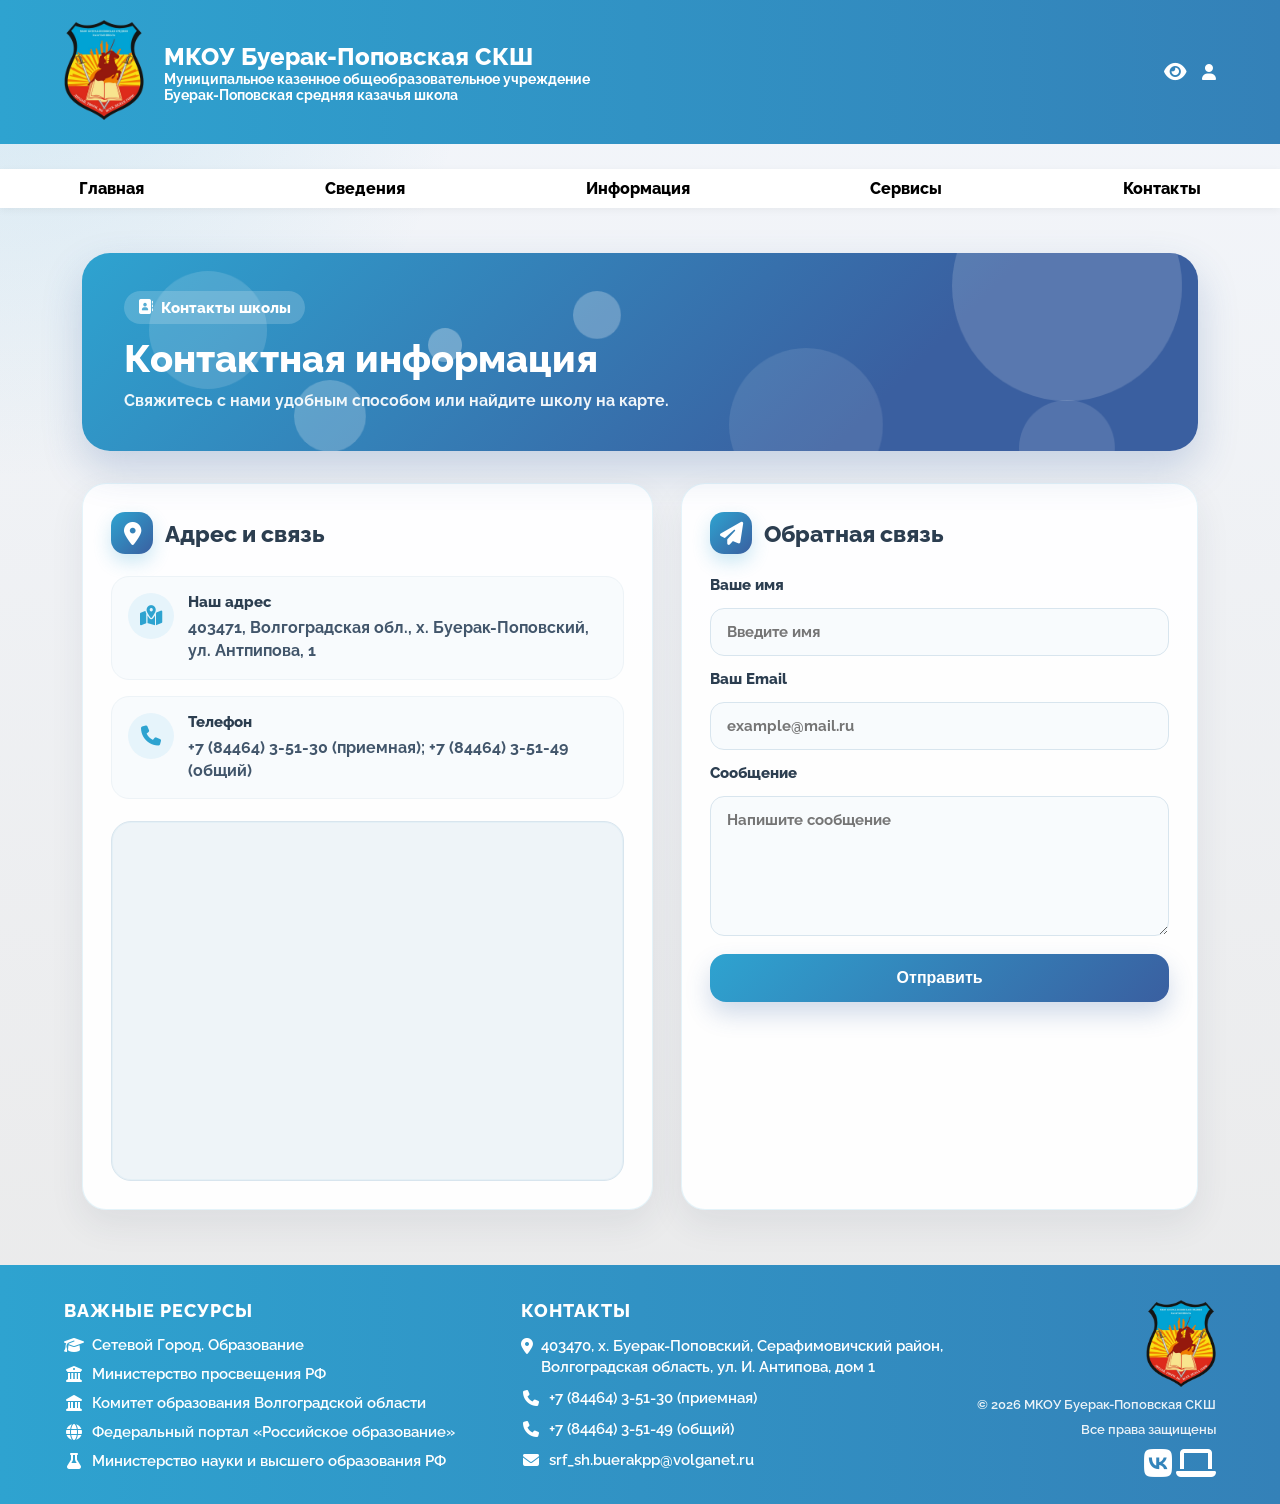
<file: contacts.html>
<!DOCTYPE html>
<html lang="ru">
<head>
<meta charset="UTF-8">
<meta name="viewport" content="width=device-width, initial-scale=1.0">
<title>Контакты </title>
<link rel="icon" type="image/png" href="logo1.png">
<link href="https://fonts.googleapis.com/css2?family=Raleway:wght@400;700;800&display=swap" rel="stylesheet">
<link rel="stylesheet" href="https://cdnjs.cloudflare.com/ajax/libs/font-awesome/6.5.0/css/all.min.css">
<link rel="stylesheet" href="footer.css">

<style>


        /* ----- ХЕДЕР ----- */
        .header {
            background: linear-gradient(270deg, #2ea3d0, #3a5fa0, #2ea3d0);
            background-size: 400% 400%;
            animation: gradientMove 8s ease infinite;
            color: white;
            padding: 20px 0;
            transition: background 0.3s;
        }

        @keyframes gradientMove {
            0%   { background-position: 0% 50%; }
            50%  { background-position: 100% 50%; }
            100% { background-position: 0% 50%; }
        }

        .header-content {
            display: flex;
            align-items: center;
            justify-content: space-between;
            position: relative;
        }

        .logo img {
            width: 80px;
            transition: filter 0.3s;
        }

        .title {
            flex: 1;
            margin-left: 20px;
        }

        .title h1 {
            font-weight: 800;
            font-size: 1.5rem;
        }

        .title p {
            font-weight: 700;
            font-size: 0.875rem;
        }

        .header-icons {
            display: flex;
            gap: 15px;
            align-items: center;
            position: relative;
        }

        .user-block {
            display: flex;
            align-items: center;
            gap: 10px;
            cursor: pointer;
            padding: 5px 10px;
            border-radius: 12px;
            transition: background 0.2s;
        }

        .user-block:hover {
            background: rgba(255, 255, 255, 0.15);
        }

        .user-avatar {
            width: 42px;
            height: 42px;
            border-radius: 50%;
            display: flex;
            align-items: center;
            justify-content: center;
            color: white;
            font-weight: 700;
            font-size: 1.1rem;
            flex-shrink: 0;
            border: 2px solid rgba(255, 255, 255, 0.5);
            background-size: cover;
            background-position: center;
        }

        .user-avatar img {
            width: 100%;
            height: 100%;
            object-fit: cover;
        }

        .user-info {
            display: flex;
            flex-direction: column;
            text-align: left;
        }

        .user-name {
            font-weight: 800;
            font-size: 0.9rem;
            line-height: 1.2;
        }

        .user-role {
            font-size: 0.75rem;
            opacity: 0.85;
            line-height: 1.2;
        }

        .header-icons>i {
            font-size: 1.25rem;
            cursor: pointer;
            transition: color 0.2s;
        }

        .header-icons>i.active-icon {
            color: #ffd966;
        }

        /* ----- ПАНЕЛЬ ДОСТУПНОСТИ ----- */
        .accessibility-panel {
            display: none;
            position: absolute;
            top: 100%;
            right: 0;
            background: #ffffff;
            border-radius: 12px;
            box-shadow: 0 10px 25px rgba(0, 0, 0, 0.25);
            padding: 30px;
            z-index: 1000;
            width: 480px;
            margin-top: 10px;
            color: #333;
            font-family: 'Raleway', sans-serif;
            transition: background-color 0.3s, color 0.3s;
        }

        .accessibility-panel.active {
            display: block;
        }

        .accessibility-panel h4 {
            margin-bottom: 10px;
            font-weight: 800;
            font-size: 1.125rem;
            display: flex;
            align-items: center;
            gap: 8px;
        }

        .option-group {
            margin-bottom: 20px;
        }

        .option-group label {
            display: block;
            font-weight: 700;
            font-size: 0.95rem;
            margin-bottom: 6px;
        }

        .option-buttons {
            display: flex;
            gap: 8px;
            flex-wrap: wrap;
        }

        .option-btn {
            padding: 6px 14px;
            border: 2px solid #ccc;
            background: #f8f8f8;
            border-radius: 20px;
            cursor: pointer;
            font-weight: 700;
            font-size: 0.95rem;
            transition: all 0.2s;
        }

        .option-btn.active {
            background: #2ea3d0;
            color: white;
            border-color: #2ea3d0;
        }

        .checkbox-group {
            display: flex;
            align-items: center;
            gap: 8px;
            margin-top: 6px;
            font-size: 0.95rem;
        }

        .checkbox-group input[type="checkbox"] {
            width: 18px;
            height: 18px;
            cursor: pointer;
        }

        .close-panel {
            position: absolute;
            top: 10px;
            right: 15px;
            background: none;
            border: none;
            font-size: 26px;
            cursor: pointer;
            color: #666;
            transition: color 0.2s;
        }

        .close-panel:hover {
            color: #000;
        }

        /* ----- НАВИГАЦИЯ ----- */
        .nav {
            margin-top: 25px;
            background: white;
            box-shadow: 0 2px 8px rgba(0, 0, 0, 0.05);
            transition: background-color 0.3s, color 0.3s;
        }

        .menu {
            display: flex;
            justify-content: space-between;
            list-style: none;
        }

        .menu li {
            position: relative;
        }

        .menu>li>a {
            text-decoration: none;
            font-weight: 800;
            color: black;
            padding: 10px 15px;
            display: block;
            border-radius: 8px;
            transition: 0.2s;
            font-size: 1rem;
        }

        .menu>li>a:hover {
            background: #2ea3d0;
            color: white;
        }

        .dropdown {
            position: absolute;
            top: 100%;
            left: 0;
            background: white;
            border-radius: 10px;
            box-shadow: 0 5px 15px rgba(0, 0, 0, 0.2);
            min-width: 180px;
            opacity: 0;
            transform: translateY(-10px);
            pointer-events: none;
            transition: all 0.25s ease;
            z-index: 10;
        }

        .menu li:hover .dropdown {
            opacity: 1;
            transform: translateY(0);
            pointer-events: auto;
        }

        .dropdown li {
            list-style: none;
        }

        .dropdown a {
            display: block;
            padding: 12px 15px;
            font-weight: 700;
            color: black;
            border-radius: 8px;
            text-decoration: none;
            transition: 0.2s;
            font-size: 0.95rem;
        }

        .dropdown a:hover {
            background: #2ea3d0;
            color: white;
        }

        /* ----- ОСНОВНОЙ КОНТЕНТ ----- */
        .content {
            padding: 40px 20px;
            flex: 1;
        }

        /* ----- ТЕМЫ ----- */
        body.dark-theme {
            background-color: #121212;
            color: #e0e0e0;
        }
        body.dark-theme .header {
            background: linear-gradient(270deg, #0f3b47, #1a2b5e, #0f3b47);
            background-size: 400% 400%;
            animation: gradientMove 8s ease infinite;
        }
        body.dark-theme .nav {
            background: #1e1e1e;
        }
        body.dark-theme .menu>li>a {
            color: #e0e0e0;
        }
        body.dark-theme .menu>li>a:hover {
            background: #3a506b;
            color: white;
        }
        body.dark-theme .dropdown {
            background: #2a2a2a;
            box-shadow: 0 5px 15px rgba(0, 0, 0, 0.5);
        }
        body.dark-theme .dropdown a {
            color: #e0e0e0;
        }
        body.dark-theme .dropdown a:hover {
            background: #3a506b;
            color: white;
        }
        body.dark-theme .accessibility-panel {
            background: #2a2a2a;
            color: #e0e0e0;
            box-shadow: 0 10px 25px rgba(0, 0, 0, 0.6);
        }
        body.dark-theme .option-btn {
            background: #3a3a3a;
            border-color: #555;
            color: #ccc;
        }
        body.dark-theme .option-btn.active {
            background: #2ea3d0;
            color: white;
            border-color: #2ea3d0;
        }
        body.dark-theme .close-panel {
            color: #aaa;
        }
        body.dark-theme .close-panel:hover {
            color: white;
        }

        body.blue-theme {
            background-color: #d4eafc;
            color: #000;
        }
        body.blue-theme .header {
            background: linear-gradient(270deg, #1e88e5, #1565c0, #1e88e5);
            background-size: 400% 400%;
            animation: gradientMove 8s ease infinite;
        }
        body.blue-theme .nav {
            background: #bbdefb;
        }
        body.blue-theme .menu>li>a {
            color: #000;
        }
        body.blue-theme .menu>li>a:hover {
            background: #1e88e5;
            color: white;
        }
        body.blue-theme .dropdown {
            background: #e3f2fd;
        }
        body.blue-theme .accessibility-panel {
            background: #e3f2fd;
            color: #0d47a1;
        }
        body.blue-theme .option-btn {
            background: #bbdefb;
            border-color: #90caf9;
            color: #0d47a1;
        }
        body.blue-theme .option-btn.active {
            background: #1e88e5;
            color: white;
        }

        body.no-effects .header {
            background: #2c3e50;
            animation: none;
        }
        body.dark-theme.no-effects .header {
            background: #0d1b2a;
        }
        body.blue-theme.no-effects .header {
            background: #1565c0;
        }

        html.font-size-1 { font-size: 100%; }
        html.font-size-2 { font-size: 125%; }
        html.font-size-3 { font-size: 150%; }
        html.font-size-4 { font-size: 175%; }

        body.images-grayscale img { filter: grayscale(100%); }
        body.images-hide img { display: none; }

        


        * { margin: 0; padding: 0; box-sizing: border-box; }

        html { font-size: 16px; transition: font-size 0.2s; }

        body {
            font-family: 'Raleway', sans-serif;
            background: #e9e9e9;
            display: flex;
            flex-direction: column;
            min-height: 100vh;
            transition: background-color 0.3s, color 0.3s;
        }

        .container {
            width: 90%;
            max-width: 1200px;
            margin: 0 auto;
        }

        .content {
            flex: 1;
            padding: 40px 20px;
            transition: background-color 0.3s, color 0.3s;
        }

        .content h1 {
            text-align: center;
            font-weight: 800;
            font-size: 2rem;
            margin-bottom: 30px;
            color: #2c3e50;
        }

        /* ---- Темы ---- */
        body.dark-theme { background-color: #121212; color: #e0e0e0; }
        body.dark-theme .content { background-color: #121212; color: #e0e0e0; }
        body.dark-theme .content h1 { color: #ffffff; }

        body.blue-theme { background-color: #d4eafc; color: #000; }
        body.blue-theme .content { background-color: #d4eafc; color: #0d47a1; }
        body.blue-theme .content h1 { color: #0d47a1; }

        html.font-size-1 { font-size: 100%; }
        html.font-size-2 { font-size: 125%; }
        html.font-size-3 { font-size: 150%; }
        html.font-size-4 { font-size: 175%; }

        body.images-grayscale img { filter: grayscale(100%); }
        body.images-hide img { display: none; }

        /* ---- Галерея ---- */
        .gallery {
            display: grid;
            grid-template-columns: repeat(auto-fill, minmax(260px, 1fr));
            gap: 20px;
        }

        .photo-card {
            position: relative;
            border-radius: 15px;
            overflow: hidden;
            box-shadow: 0 4px 12px rgba(0,0,0,0.1);
            transition: transform 0.3s;
            background: #fff;
        }

        .photo-card:hover {
            transform: translateY(-5px);
        }

        .photo-card img {
            width: 100%;
            height: 240px;
            object-fit: cover;
            cursor: pointer;
            display: block;
        }

        /* Плашка с информацией – скрыта по умолчанию, показывается при наведении */
        .info-overlay {
            position: absolute;
            bottom: 10px;
            left: 10px;
            right: 10px;
            background: rgba(0,0,0,0.65);
            backdrop-filter: blur(4px);
            border-radius: 12px;
            padding: 8px 14px;
            display: flex;
            justify-content: space-between;
            align-items: center;
            color: white;
            font-weight: 600;
            opacity: 0;
            transform: translateY(10px);
            transition: opacity 0.3s ease, transform 0.3s ease;
            pointer-events: none; /* чтобы не мешала клику по фото */
        }

        .photo-card:hover .info-overlay {
            opacity: 1;
            transform: translateY(0);
        }

        .info-likes {
            display: flex;
            align-items: center;
            gap: 5px;
            cursor: pointer;
            pointer-events: auto; /* разрешаем клик по сердечку */
        }

        .info-likes i {
            color: #ff4d6d;
            font-size: 1.1rem;
        }

        .info-date {
            font-size: 0.85rem;
            opacity: 0.85;
        }

        /* ---- Лайтбокс ---- */
        .lightbox {
            position: fixed;
            top: 0; left: 0;
            width: 100%; height: 100%;
            background: rgba(0,0,0,0.92);
            display: none;
            justify-content: center;
            align-items: center;
            z-index: 1000;
            flex-direction: column;
        }

        .lightbox img {
            max-width: 90%;
            max-height: 85%;
            border-radius: 12px;
            object-fit: contain;
            box-shadow: 0 10px 30px rgba(0,0,0,0.5);
        }

        .lightbox-caption {
            color: white;
            margin-top: 20px;
            font-weight: 600;
            text-align: center;
            max-width: 80%;
        }

        .lightbox-caption .desc {
            font-size: 1.1rem;
        }

        .lightbox-caption .date {
            font-size: 0.85rem;
            opacity: 0.7;
        }

        .close {
            position: absolute;
            top: 20px; right: 30px;
            font-size: 32px;
            color: white;
            cursor: pointer;
            line-height: 1;
            z-index: 1001;
        }

        .nav-btn {
            position: absolute;
            top: 50%;
            transform: translateY(-50%);
            font-size: 42px;
            color: white;
            cursor: pointer;
            user-select: none;
        }

        .prev { left: 25px; }
        .next { right: 25px; }
    
    

* {
  margin: 0;
  padding: 0;
  box-sizing: border-box;
}

html {
  font-size: 16px;
  transition: font-size 0.2s;
}

body {
  font-family: 'Raleway', sans-serif;
  background-color: #e9e9e9;
  display: flex;
  flex-direction: column;
  min-height: 100vh;
  transition: background-color 0.3s, color 0.3s;
}

.container {
  width: 90%;
  max-width: 1200px;
  margin: 0 auto;
}

.content {
  flex: 1;
  padding: 40px 20px;
  transition: background-color 0.3s, color 0.3s;
}

.content h1 {
  text-align: center;
  font-weight: 800;
  font-size: 2rem;
  margin-bottom: 30px;
  color: #2c3e50;
}

.warning-block {
  background: #ffffff;
  border-radius: 20px;
  padding: 30px;
  box-shadow: 0 8px 20px rgba(0,0,0,0.06);
  font-weight: 600;
}

body.dark-theme .content {
  background-color: #121212;
  color: #e0e0e0;
}

body.dark-theme .content h1 {
  color: #ffffff;
}

body.dark-theme .warning-block {
  background: #1e1e1e;
}

body.blue-theme .content {
  background-color: #d4eafc;
  color: #0d47a1;
}

body.blue-theme .content h1 {
  color: #0d47a1;
}

body.blue-theme .warning-block {
  background: #e3f2fd;
}

@media (max-width: 768px) {
  .accessibility-panel { width: 90vw; right: -10px; padding: 20px; }
  .user-info { display: none; }
  .user-avatar { width: 36px; height: 36px; font-size: 1rem; }
}


        /* ----- СОВРЕМЕННОЕ ОФОРМЛЕНИЕ КОНТАКТОВ ----- */
        * { margin: 0; padding: 0; box-sizing: border-box; }

        html { font-size: 16px; transition: font-size 0.2s; }

        body {
            font-family: 'Raleway', sans-serif;
            background:
                radial-gradient(circle at top left, rgba(46, 163, 208, 0.16), transparent 30rem),
                linear-gradient(180deg, #f3f6fb 0%, #e9e9e9 100%);
            display: flex;
            flex-direction: column;
            min-height: 100vh;
            color: #24364a;
            transition: background-color 0.3s, color 0.3s;
        }

        .container {
            width: 90%;
            max-width: 1200px;
            margin: 0 auto;
        }

        .contacts-section {
            flex: 1;
            padding: 45px 20px 55px;
        }

        .contacts-hero {
            position: relative;
            overflow: hidden;
            border-radius: 28px;
            padding: 38px 42px;
            margin-bottom: 32px;
            color: #ffffff;
            background: linear-gradient(135deg, #2ea3d0 0%, #3a5fa0 72%);
            box-shadow: 0 18px 40px rgba(46, 93, 160, 0.22);
        }

        .contacts-hero::after {
            content: "";
            position: absolute;
            width: 260px;
            height: 260px;
            right: -85px;
            top: -95px;
            border-radius: 50%;
            background: rgba(255, 255, 255, 0.16);
        }

        .hero-badge {
            display: inline-flex;
            align-items: center;
            gap: 8px;
            padding: 8px 14px;
            border-radius: 999px;
            background: rgba(255, 255, 255, 0.18);
            font-weight: 800;
            font-size: 0.92rem;
            margin-bottom: 14px;
            position: relative;
            z-index: 1;
        }

        .contacts-hero h1 {
            font-size: 2.35rem;
            font-weight: 800;
            line-height: 1.15;
            margin-bottom: 8px;
            position: relative;
            z-index: 1;
        }

        .contacts-hero p {
            font-weight: 700;
            opacity: 0.92;
            max-width: 720px;
            line-height: 1.5;
            position: relative;
            z-index: 1;
        }

        .contacts-grid {
            display: grid;
            grid-template-columns: minmax(0, 1.05fr) minmax(320px, 0.95fr);
            gap: 28px;
            align-items: stretch;
        }

        .contact-card {
            background: rgba(255,255,255,0.92);
            border: 1px solid rgba(46, 163, 208, 0.12);
            border-radius: 24px;
            padding: 28px;
            box-shadow: 0 14px 35px rgba(34, 52, 77, 0.08);
            transition: transform 0.25s ease, box-shadow 0.25s ease, background 0.3s;
        }

        .contact-card:hover {
            transform: translateY(-3px);
            box-shadow: 0 18px 45px rgba(34, 52, 77, 0.12);
        }

        .card-title {
            display: flex;
            align-items: center;
            gap: 12px;
            font-size: 1.45rem;
            font-weight: 800;
            color: #2c3e50;
            margin-bottom: 22px;
        }

        .card-title i {
            width: 42px;
            height: 42px;
            border-radius: 14px;
            display: inline-flex;
            align-items: center;
            justify-content: center;
            color: #ffffff;
            background: linear-gradient(135deg, #2ea3d0, #3a5fa0);
            box-shadow: 0 8px 18px rgba(46, 163, 208, 0.24);
        }

        .info-list {
            display: grid;
            gap: 16px;
            margin-bottom: 22px;
        }

        .info-item {
            display: grid;
            grid-template-columns: 46px 1fr;
            gap: 14px;
            align-items: start;
            padding: 16px;
            border-radius: 18px;
            background: #f8fbfd;
            border: 1px solid #edf3f7;
        }

        .info-item > i {
            width: 46px;
            height: 46px;
            border-radius: 50%;
            display: inline-flex;
            align-items: center;
            justify-content: center;
            color: #2ea3d0;
            background: #e6f4fb;
            font-size: 1.25rem;
        }

        .info-item strong {
            display: block;
            font-size: 0.95rem;
            font-weight: 800;
            color: #2c3e50;
            margin-bottom: 5px;
        }

        .info-item span,
        .info-item a {
            color: #42566b;
            font-weight: 700;
            line-height: 1.45;
            text-decoration: none;
        }

        .info-item a:hover {
            color: #2ea3d0;
        }

        .map-container {
            height: 360px;
            border-radius: 20px;
            overflow: hidden;
            border: 1px solid #d8e5ee;
            box-shadow: inset 0 0 0 1px rgba(46, 163, 208, 0.05);
            background: #eef4f8;
        }

        .feedback-form {
            display: grid;
            gap: 14px;
        }

        .feedback-form label {
            font-weight: 800;
            color: #2c3e50;
            font-size: 0.95rem;
        }

        .feedback-form input,
        .feedback-form textarea {
            width: 100%;
            padding: 14px 16px;
            border: 1px solid #d8e5ee;
            border-radius: 14px;
            font-family: inherit;
            font-size: 0.96rem;
            font-weight: 700;
            background: #f8fbfd;
            color: #24364a;
            outline: none;
            transition: border-color 0.2s, box-shadow 0.2s, background 0.2s;
        }

        .feedback-form textarea {
            resize: vertical;
            min-height: 140px;
        }

        .feedback-form input:focus,
        .feedback-form textarea:focus {
            border-color: #2ea3d0;
            background: #ffffff;
            box-shadow: 0 0 0 4px rgba(46, 163, 208, 0.12);
        }

        .btn-send {
            margin-top: 4px;
            border: none;
            border-radius: 16px;
            padding: 15px 22px;
            color: #ffffff;
            font-weight: 800;
            font-size: 1rem;
            cursor: pointer;
            background: linear-gradient(135deg, #2ea3d0, #3a5fa0);
            box-shadow: 0 12px 24px rgba(46, 93, 160, 0.22);
            transition: transform 0.2s, box-shadow 0.2s;
        }

        .btn-send:hover {
            transform: translateY(-2px);
            box-shadow: 0 16px 30px rgba(46, 93, 160, 0.3);
        }

        #successMsg {
            display: none;
            text-align: center;
            color: #27ae60;
            font-weight: 800;
            padding: 12px 14px;
            border-radius: 14px;
            background: rgba(39, 174, 96, 0.1);
        }

        #errorMsg {
            display: none;
            text-align: center;
            color: #c0392b;
            font-weight: 800;
            padding: 12px 14px;
            border-radius: 14px;
            background: rgba(192, 57, 43, 0.1);
        }

        .captcha-row {
            display: grid;
            grid-template-columns: 1fr 120px;
            gap: 10px;
            align-items: end;
        }

        .captcha-question {
            padding: 14px 16px;
            border-radius: 14px;
            background: #eef7fc;
            border: 1px solid #d8e5ee;
            font-weight: 800;
            color: #2c3e50;
        }

        .captcha-refresh {
            border: 1px solid #d8e5ee;
            border-radius: 14px;
            padding: 14px 12px;
            font-family: inherit;
            font-weight: 800;
            cursor: pointer;
            color: #2ea3d0;
            background: #f8fbfd;
            transition: background 0.2s, transform 0.2s;
        }

        .captcha-refresh:hover {
            background: #ffffff;
            transform: translateY(-1px);
        }

        .spam-field {
            position: absolute;
            left: -9999px;
            width: 1px;
            height: 1px;
            opacity: 0;
            pointer-events: none;
        }

        .btn-send:disabled {
            opacity: 0.65;
            cursor: not-allowed;
            transform: none;
        }

        body.dark-theme .captcha-question,
        body.dark-theme .captcha-refresh {
            background: #252525;
            border-color: #333333;
            color: #e8e8e8;
        }


        body.dark-theme {
            background:
                radial-gradient(circle at top left, rgba(79, 172, 254, 0.12), transparent 30rem),
                #121212;
            color: #e0e0e0;
        }

        body.dark-theme .contacts-section {
            color: #e0e0e0;
        }

        body.dark-theme .contact-card {
            background: rgba(30, 30, 30, 0.92);
            border-color: rgba(255,255,255,0.08);
            box-shadow: 0 14px 35px rgba(0,0,0,0.35);
        }

        body.dark-theme .card-title,
        body.dark-theme .info-item strong,
        body.dark-theme .feedback-form label {
            color: #ffffff;
        }

        body.dark-theme .info-item,
        body.dark-theme .feedback-form input,
        body.dark-theme .feedback-form textarea {
            background: #252525;
            border-color: #333333;
            color: #e8e8e8;
        }

        body.dark-theme .info-item span,
        body.dark-theme .info-item a {
            color: #c9c9c9;
        }

        body.dark-theme .map-container {
            border-color: #333333;
            background: #252525;
        }

        body.blue-theme {
            background:
                radial-gradient(circle at top left, rgba(30, 136, 229, 0.14), transparent 30rem),
                #d4eafc;
            color: #0d47a1;
        }

        body.blue-theme .contact-card {
            background: rgba(227, 242, 253, 0.92);
            border-color: #bbdefb;
        }

        body.blue-theme .card-title,
        body.blue-theme .info-item strong,
        body.blue-theme .feedback-form label {
            color: #0d47a1;
        }

        body.blue-theme .info-item,
        body.blue-theme .feedback-form input,
        body.blue-theme .feedback-form textarea {
            background: #f4fbff;
            border-color: #bbdefb;
        }

        @media (max-width: 900px) {
            .contacts-section { padding: 32px 12px 45px; }
            .contacts-hero { padding: 30px 24px; border-radius: 22px; }
            .contacts-hero h1 { font-size: 1.9rem; }
            .contacts-grid { grid-template-columns: 1fr; }
            .map-container { height: 320px; }
        }

        @media (max-width: 768px) {
            .accessibility-panel { width: 90vw; right: -10px; padding: 20px; }
            .user-info { display: none; }
            .user-avatar { width: 36px; height: 36px; font-size: 1rem; }
        }



        /* ----- АНИМИРОВАННЫЕ КРУГИ В HERO-БЛОКАХ ----- */
        .schedule-hero,
        .contacts-hero {
            position: relative;
            overflow: hidden;
        }

        .schedule-hero::after,
        .contacts-hero::after {
            display: none;
        }

        .hero-circle {
            position: absolute;
            width: var(--size);
            height: var(--size);
            top: var(--top);
            left: var(--left);
            border-radius: 50%;
            background: rgba(255, 255, 255, var(--opacity));
            pointer-events: none;
            z-index: 0;
            filter: blur(var(--blur));
            animation-name: var(--move);
            animation-duration: var(--duration);
            animation-timing-function: ease-in-out;
            animation-iteration-count: infinite;
            animation-direction: alternate;
            animation-delay: var(--delay);
            will-change: transform;
        }

        .hero-circle:nth-child(1) {
            --size: 230px;
            --top: -82px;
            --left: 78%;
            --opacity: 0.16;
            --blur: 0px;
            --duration: 44s;
            --delay: -12s;
            --move: floatChaosOne;
        }

        .hero-circle:nth-child(2) {
            --size: 118px;
            --top: 18px;
            --left: 6%;
            --opacity: 0.14;
            --blur: 0.3px;
            --duration: 36s;
            --delay: -7s;
            --move: floatChaosTwo;
        }

        .hero-circle:nth-child(3) {
            --size: 72px;
            --top: 64%;
            --left: 19%;
            --opacity: 0.22;
            --blur: 0px;
            --duration: 31s;
            --delay: -16s;
            --move: floatChaosThree;
        }

        .hero-circle:nth-child(4) {
            --size: 154px;
            --top: 48%;
            --left: 58%;
            --opacity: 0.10;
            --blur: 0.5px;
            --duration: 52s;
            --delay: -21s;
            --move: floatChaosFour;
        }

        .hero-circle:nth-child(5) {
            --size: 48px;
            --top: 19%;
            --left: 44%;
            --opacity: 0.26;
            --blur: 0px;
            --duration: 28s;
            --delay: -4s;
            --move: floatChaosFive;
        }

        .hero-circle:nth-child(6) {
            --size: 96px;
            --top: 74%;
            --left: 84%;
            --opacity: 0.13;
            --blur: 0.4px;
            --duration: 40s;
            --delay: -25s;
            --move: floatChaosSix;
        }

        .hero-circle:nth-child(7) {
            --size: 34px;
            --top: 38%;
            --left: 31%;
            --opacity: 0.30;
            --blur: 0px;
            --duration: 33s;
            --delay: -10s;
            --move: floatChaosSeven;
        }

        .hero-badge,
        .schedule-hero h1,
        .schedule-hero p,
        .contacts-hero h1,
        .contacts-hero p {
            position: relative;
            z-index: 2;
        }

        @keyframes floatChaosOne {
            0% { transform: translate(0, 0) scale(1); }
            30% { transform: translate(-110px, 34px) scale(1.04); }
            63% { transform: translate(-42px, 130px) scale(0.96); }
            100% { transform: translate(-170px, 86px) scale(1.02); }
        }

        @keyframes floatChaosTwo {
            0% { transform: translate(0, 0) scale(1); }
            28% { transform: translate(105px, 36px) scale(0.98); }
            61% { transform: translate(44px, 92px) scale(1.06); }
            100% { transform: translate(160px, -8px) scale(1); }
        }

        @keyframes floatChaosThree {
            0% { transform: translate(0, 0) scale(1); }
            34% { transform: translate(64px, -58px) scale(1.08); }
            67% { transform: translate(-38px, -96px) scale(0.94); }
            100% { transform: translate(118px, -22px) scale(1.03); }
        }

        @keyframes floatChaosFour {
            0% { transform: translate(0, 0) scale(1); }
            27% { transform: translate(-76px, -52px) scale(0.97); }
            58% { transform: translate(84px, -104px) scale(1.05); }
            100% { transform: translate(30px, 42px) scale(0.99); }
        }

        @keyframes floatChaosFive {
            0% { transform: translate(0, 0) scale(1); }
            35% { transform: translate(92px, 38px) scale(1.1); }
            70% { transform: translate(28px, 112px) scale(0.92); }
            100% { transform: translate(-82px, 62px) scale(1.04); }
        }

        @keyframes floatChaosSix {
            0% { transform: translate(0, 0) scale(1); }
            32% { transform: translate(-132px, -26px) scale(1.04); }
            66% { transform: translate(-68px, -112px) scale(0.95); }
            100% { transform: translate(-190px, -54px) scale(1.01); }
        }

        @keyframes floatChaosSeven {
            0% { transform: translate(0, 0) scale(1); }
            25% { transform: translate(-48px, 64px) scale(1.12); }
            55% { transform: translate(86px, 28px) scale(0.9); }
            100% { transform: translate(24px, -72px) scale(1.05); }
        }

        body.no-effects .hero-circle {
            animation: none;
        }

        @media (max-width: 768px) {
            .hero-circle:nth-child(1) { --size: 150px; }
            .hero-circle:nth-child(2) { --size: 88px; }
            .hero-circle:nth-child(3) { --size: 54px; }
            .hero-circle:nth-child(4) { --size: 104px; }
            .hero-circle:nth-child(5) { --size: 38px; }
            .hero-circle:nth-child(6) { --size: 72px; }
            .hero-circle:nth-child(7) { --size: 28px; }
        }

</style>
</head>

<body>

<!-- Хедер как в warnings.html -->
<div id="header-placeholder"></div>

<main class="contacts-section">
    <div class="container">
        <section class="contacts-hero">
            <span class="hero-circle" aria-hidden="true"></span>
            <span class="hero-circle" aria-hidden="true"></span>
            <span class="hero-circle" aria-hidden="true"></span>
            <span class="hero-circle" aria-hidden="true"></span>
            <span class="hero-circle" aria-hidden="true"></span>
            <span class="hero-circle" aria-hidden="true"></span>
            <span class="hero-circle" aria-hidden="true"></span>
            <div class="hero-badge"><i class="fa-solid fa-address-book"></i> Контакты школы</div>
            <h1>Контактная информация</h1>
            <p>Свяжитесь с нами удобным способом или найдите школу на карте.</p>
        </section>

        <div class="contacts-grid">
            <section class="contact-card">
                <h2 class="card-title"><i class="fa-solid fa-location-dot"></i> Адрес и связь</h2>

                <div class="info-list">
                    <div class="info-item">
                        <i class="fa-solid fa-map-location-dot"></i>
                        <div>
                            <strong>Наш адрес</strong>
                            <span>403471, Волгоградская обл., х. Буерак-Поповский, ул. Антпипова, 1</span>
                        </div>
                    </div>

                    <div class="info-item">
                        <i class="fa-solid fa-phone"></i>
                        <div>
                            <strong>Телефон</strong>
                            <a href="tel:+78446433333">
+7 (84464) 3-51-30 (приемная);
+7 (84464) 3-51-49 (общий)</a>
                        </div>
                    </div>
                </div>

                <div id="map" class="map-container"></div>
            </section>

            <section class="contact-card">
                <h2 class="card-title"><i class="fa-solid fa-paper-plane"></i> Обратная связь</h2>

                <form class="feedback-form" id="contactForm" novalidate>
                    <label for="nameInput">Ваше имя</label>
                    <input type="text" id="nameInput" placeholder="Введите имя" autocomplete="name" required>

                    <label for="emailInput">Ваш Email</label>
                    <input type="email" id="emailInput" placeholder="example@mail.ru" autocomplete="email" required>

                    <label for="messageInput">Сообщение</label>
                    <textarea id="messageInput" placeholder="Напишите сообщение" required></textarea>

                    <input class="spam-field" type="text" id="websiteInput" name="website" tabindex="-1" autocomplete="off" aria-hidden="true">

                    <button class="btn-send" id="sendBtn" type="submit">Отправить</button>
                    <p id="successMsg">Сообщение отправлено!</p>
                    <p id="errorMsg"></p>
                </form>
            </section>
        </div>
    </div>
</main>

<!-- Футер прикреплён к низу страницы -->
<div id="footer-placeholder"></div>

<script src="footer.js"></script>
<script>
    (function() {
        // ----- ЗАГРУЗКА HEADER -----
        fetch('header.html')
            .then(res => {
                if (!res.ok) throw new Error('Ошибка загрузки header.html');
                return res.text();
            })
            .then(html => {
                document.getElementById('header-placeholder').innerHTML = html;
                initHeaderAfterLoad();
            })
            .catch(err => console.error(err));

        // ----- ИНИЦИАЛИЗАЦИЯ ПОСЛЕ ЗАГРУЗКИ -----
        function initHeaderAfterLoad() {
            const accessibilityBtn = document.getElementById('accessibilityBtn');
            const panel = document.getElementById('accessibilityPanel');
            const closePanelBtn = document.getElementById('closeAccessibilityPanel');
            const noEffectsCheckbox = document.getElementById('noEffectsCheckbox');
            const themeBtns = document.querySelectorAll('[data-group="theme"] .option-btn');
            const fontSizeBtns = document.querySelectorAll('[data-group="fontSize"] .option-btn');
            const imageModeBtns = document.querySelectorAll('[data-group="imageMode"] .option-btn');
            const userBlock = document.getElementById('userBlock');
            const userAvatar = document.getElementById('userAvatar');
            const userNameSpan = document.getElementById('userName');
            const userRoleSpan = document.getElementById('userRole');
            const loginBtn = document.getElementById('loginBtn');
            const logoutBtn = document.getElementById('logoutBtn');

            let settings = {
                theme: localStorage.getItem('a11y_theme') || 'original',
                fontSize: localStorage.getItem('a11y_fontSize') || '1',
                noEffects: localStorage.getItem('a11y_noEffects') === 'true',
                imageMode: localStorage.getItem('a11y_imageMode') || 'original'
            };

            function applySettings() {
                document.body.classList.remove('dark-theme', 'blue-theme');
                if (settings.theme === 'dark') document.body.classList.add('dark-theme');
                else if (settings.theme === 'blue') document.body.classList.add('blue-theme');
                document.documentElement.classList.remove('font-size-1', 'font-size-2', 'font-size-3', 'font-size-4');
                document.documentElement.classList.add('font-size-' + settings.fontSize);
                if (settings.noEffects) document.body.classList.add('no-effects');
                else document.body.classList.remove('no-effects');
                document.body.classList.remove('images-grayscale', 'images-hide');
                if (settings.imageMode === 'grayscale') document.body.classList.add('images-grayscale');
                else if (settings.imageMode === 'hide') document.body.classList.add('images-hide');
                updatePanelButtons();
                if (noEffectsCheckbox) noEffectsCheckbox.checked = settings.noEffects;
            }

            function updatePanelButtons() {
                themeBtns.forEach(btn => btn.classList.toggle('active', btn.dataset.value === settings.theme));
                fontSizeBtns.forEach(btn => btn.classList.toggle('active', btn.dataset.value === settings.fontSize));
                imageModeBtns.forEach(btn => btn.classList.toggle('active', btn.dataset.value === settings.imageMode));
            }

            function saveSettings() {
                localStorage.setItem('a11y_theme', settings.theme);
                localStorage.setItem('a11y_fontSize', settings.fontSize);
                localStorage.setItem('a11y_noEffects', settings.noEffects);
                localStorage.setItem('a11y_imageMode', settings.imageMode);
            }

            themeBtns.forEach(btn => btn.addEventListener('click', () => { settings.theme = btn.dataset.value; saveSettings(); applySettings(); }));
            fontSizeBtns.forEach(btn => btn.addEventListener('click', () => { settings.fontSize = btn.dataset.value; saveSettings(); applySettings(); }));
            imageModeBtns.forEach(btn => btn.addEventListener('click', () => { settings.imageMode = btn.dataset.value; saveSettings(); applySettings(); }));
            if (noEffectsCheckbox) noEffectsCheckbox.addEventListener('change', () => { settings.noEffects = noEffectsCheckbox.checked; saveSettings(); applySettings(); });

            function togglePanel() {
                panel.classList.toggle('active');
                if (accessibilityBtn) accessibilityBtn.classList.toggle('active-icon', panel.classList.contains('active'));
            }
            accessibilityBtn.addEventListener('click', (e) => { e.stopPropagation(); togglePanel(); });
            closePanelBtn.addEventListener('click', () => { panel.classList.remove('active'); accessibilityBtn.classList.remove('active-icon'); });
            document.addEventListener('click', (e) => {
                if (panel && !panel.contains(e.target) && e.target !== accessibilityBtn) {
                    panel.classList.remove('active');
                    accessibilityBtn.classList.remove('active-icon');
                }
            });

            applySettings();

            // Авторизация
            const API_URL = (() => {
                if (window.location.protocol.startsWith('http')) {
                    const host = window.location.hostname || '127.0.0.1';
                    return `${window.location.protocol}//${host}:5000`;
                }
                return 'http://127.0.0.1:5000';
            })();

            const isAuth = localStorage.getItem('auth') === 'true';
            const savedLogin = localStorage.getItem('login');
            let savedRole = localStorage.getItem('role') || 'Ученик';
            let savedFullName = localStorage.getItem('full_name') || savedLogin;
            let savedAvatarColor = localStorage.getItem('avatar_color') || null;
            let savedProfilePhoto = localStorage.getItem('profile_photo') || '';

            function getInitials(name) { return name ? name.charAt(0).toUpperCase() : '?'; }
            function getDefaultAvatarColor(name) {
                let hash = 0;
                for (let i = 0; i < name.length; i++) hash = name.charCodeAt(i) + ((hash << 5) - hash);
                const colors = [
                    'linear-gradient(135deg, #667eea 0%, #764ba2 100%)',
                    'linear-gradient(135deg, #f093fb 0%, #f5576c 100%)',
                    'linear-gradient(135deg, #4facfe 0%, #00f2fe 100%)',
                    'linear-gradient(135deg, #43e97b 0%, #38f9d7 100%)',
                    'linear-gradient(135deg, #fa709a 0%, #fee140 100%)'
                ];
                return colors[Math.abs(hash) % colors.length];
            }

            function setAvatarElement(el, name, color, photo) {
                if (!el) return;
                if (photo) {
                    el.style.background = 'transparent';
                    el.style.backgroundImage = `url(${photo})`;
                    el.style.backgroundSize = 'cover';
                    el.style.backgroundPosition = 'center';
                    el.textContent = '';
                } else {
                    el.style.backgroundImage = '';
                    el.style.background = color || getDefaultAvatarColor(name || savedLogin);
                    el.textContent = getInitials(name || savedLogin);
                }
            }

            function updateUserInterface() {
                if (isAuth && savedLogin) {
                    if (userBlock) userBlock.style.display = 'flex';
                    if (loginBtn) loginBtn.style.display = 'none';
                    if (logoutBtn) logoutBtn.style.display = 'inline-block';
                    const displayName = savedFullName || savedLogin;
                    const avatarColor = savedAvatarColor || getDefaultAvatarColor(displayName);
                    setAvatarElement(userAvatar, displayName, avatarColor, savedProfilePhoto);
                    if (userNameSpan) userNameSpan.textContent = displayName;
                    if (userRoleSpan) userRoleSpan.textContent = savedRole;
                } else {
                    if (userBlock) userBlock.style.display = 'none';
                    if (loginBtn) loginBtn.style.display = 'inline-block';
                    if (logoutBtn) logoutBtn.style.display = 'none';
                }
            }

            async function loadHeaderUserInfo() {
                if (!isAuth || !savedLogin) return;
                updateUserInterface();
                try {
                    const response = await fetch(`${API_URL}/api/user_info?login=${encodeURIComponent(savedLogin)}`, { mode: 'cors' });
                    const data = await response.json();
                    if (data.success && data.user) {
                        savedRole = data.user.role || savedRole;
                        savedFullName = data.user.full_name || savedFullName || savedLogin;
                        savedAvatarColor = data.user.avatar_color || savedAvatarColor;
                        savedProfilePhoto = data.user.profile_photo || savedProfilePhoto || '';

                        localStorage.setItem('role', savedRole);
                        localStorage.setItem('full_name', savedFullName);
                        if (savedAvatarColor) localStorage.setItem('avatar_color', savedAvatarColor);
                        if (savedProfilePhoto) localStorage.setItem('profile_photo', savedProfilePhoto);
                        else localStorage.removeItem('profile_photo');

                        updateUserInterface();
                    }
                } catch (err) {
                    console.error('Не удалось загрузить фото профиля:', err);
                }
            }

            loadHeaderUserInfo();
            if (userBlock) userBlock.onclick = () => { if (isAuth && savedLogin) window.location.href = 'lk.html'; };
            if (loginBtn) loginBtn.onclick = () => { window.location.href = 'login.html'; };
            if (logoutBtn) logoutBtn.onclick = () => {
                if (confirm('Вы уверены, что хотите выйти?')) {
                    localStorage.removeItem('auth');
                    localStorage.removeItem('login');
                    localStorage.removeItem('password');
                    localStorage.removeItem('role');
                    localStorage.removeItem('full_name');
                    localStorage.removeItem('avatar_color');
                    localStorage.removeItem('profile_photo');
                    location.reload();
                }
            };
        }

    })();
</script>
<script src="https://api-maps.yandex.ru/2.1/?lang=ru_RU" type="text/javascript"></script>
<script>
    ymaps.ready(function () {
        const coords = [49.554315, 42.618233];
        const map = new ymaps.Map("map", {
            center: coords,
            zoom: 16,
            controls: ["zoomControl", "fullscreenControl"]
        });

        const placemark = new ymaps.Placemark(coords, {
            hintContent: "МКОУ Буерак-Поповская СКШ",
            balloonContent: "МКОУ Буерак-Поповская СКШ<br>ул. Школьная, 1"
        }, {
            preset: "islands#blueEducationIcon"
        });

        map.geoObjects.add(placemark);
    });

    const contactForm = document.getElementById("contactForm");
    const sendBtn = document.getElementById("sendBtn");
    const successMsg = document.getElementById("successMsg");
    const errorMsg = document.getElementById("errorMsg");

    function showSuccess(text) {
        errorMsg.style.display = "none";
        successMsg.textContent = text;
        successMsg.style.display = "block";
        setTimeout(() => { successMsg.style.display = "none"; }, 4000);
    }

    function showError(text) {
        successMsg.style.display = "none";
        errorMsg.textContent = text;
        errorMsg.style.display = "block";
    }

    if (contactForm) {
        contactForm.addEventListener("submit", async function (event) {
            event.preventDefault();

            const payload = {
                name: document.getElementById("nameInput").value.trim(),
                email: document.getElementById("emailInput").value.trim(),
                message: document.getElementById("messageInput").value.trim(),
                website: document.getElementById("websiteInput").value.trim()
            };

            if (!payload.name || !payload.email || !payload.message) {
                showError("Заполните имя, email и сообщение.");
                return;
            }

            sendBtn.disabled = true;
            sendBtn.textContent = "Отправка...";

            try {
                const response = await fetch("/api/send_contact", {
                    method: "POST",
                    headers: { "Content-Type": "application/json" },
                    body: JSON.stringify(payload)
                });

                const rawText = await response.text();
                let data = null;

                try {
                    data = rawText ? JSON.parse(rawText) : null;
                } catch (parseError) {
                    throw new Error(
                        "Сервер вернул не JSON-ответ. Проверьте, что запущен обновлённый server.py и маршрут /api/send_contact доступен."
                    );
                }

                if (!response.ok || !data || !data.success) {
                    throw new Error((data && data.error) || "Не удалось отправить сообщение");
                }

                contactForm.reset();
                showSuccess("Сообщение отправлено!");
            } catch (error) {
                showError(error.message || "Ошибка отправки сообщения");
            } finally {
                sendBtn.disabled = false;
                sendBtn.textContent = "Отправить";
            }
        });
    }
</script>

</body>
</html>
</file>
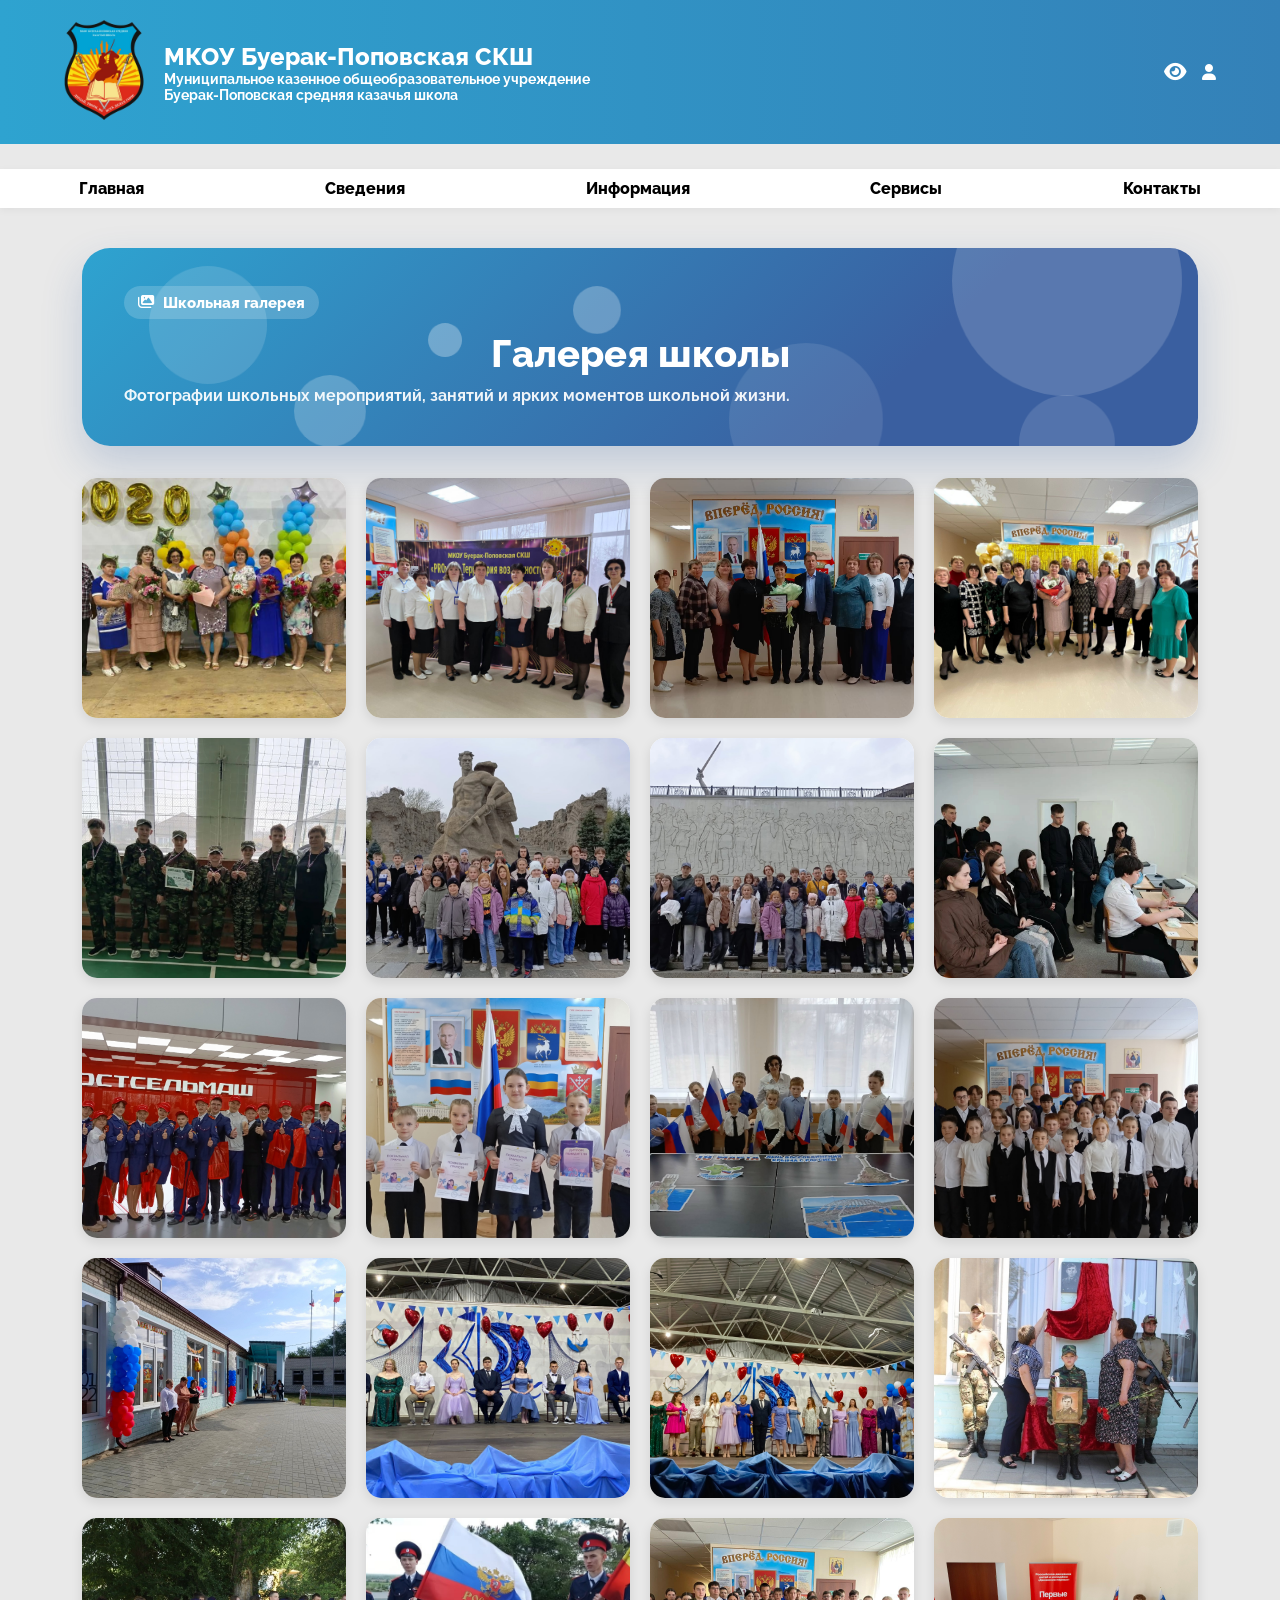
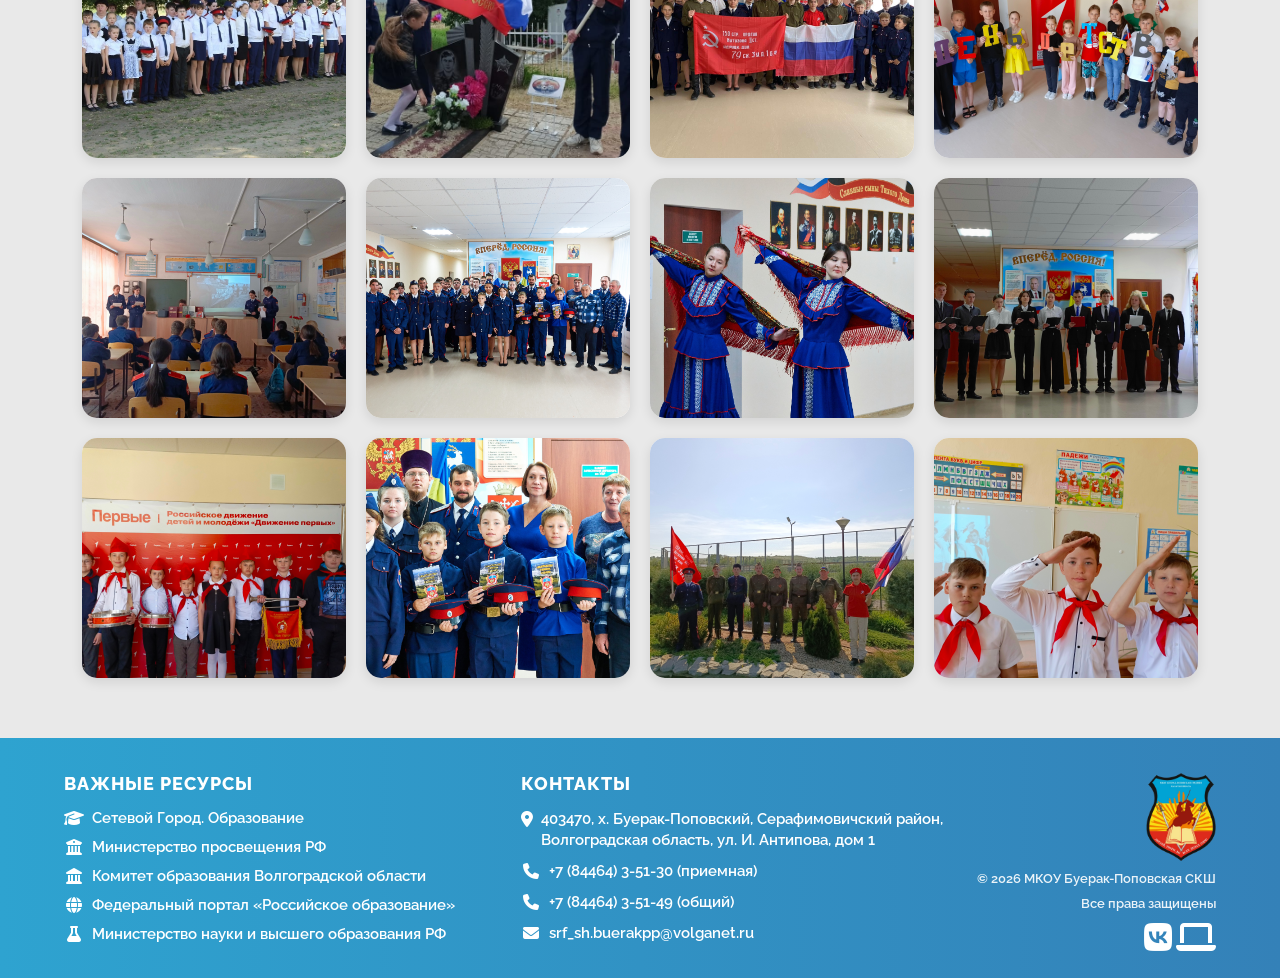
<file: gallery.html>
<!DOCTYPE html>
<html lang="ru">
<head>
    <meta charset="UTF-8">
    <meta name="viewport" content="width=device-width, initial-scale=1.0">
    <title>Галерея</title>
    <link rel="icon" type="image/png" href="logo1.png">
    <link href="https://fonts.googleapis.com/css2?family=Raleway:wght@400;700;800&display=swap" rel="stylesheet">
    <link rel="stylesheet" href="https://cdnjs.cloudflare.com/ajax/libs/font-awesome/6.5.0/css/all.min.css">
    <link rel="stylesheet" href="footer.css">

    <style>
        /* ----- ХЕДЕР ----- */
        .header {
            background: linear-gradient(270deg, #2ea3d0, #3a5fa0, #2ea3d0);
            background-size: 400% 400%;
            animation: gradientMove 8s ease infinite;
            color: white;
            padding: 20px 0;
            transition: background 0.3s;
        }

        @keyframes gradientMove {
            0%   { background-position: 0% 50%; }
            50%  { background-position: 100% 50%; }
            100% { background-position: 0% 50%; }
        }

        .header-content {
            display: flex;
            align-items: center;
            justify-content: space-between;
            position: relative;
        }

        .logo img {
            width: 80px;
            transition: filter 0.3s;
        }

        .title {
            flex: 1;
            margin-left: 20px;
        }

        .title h1 {
            font-weight: 800;
            font-size: 1.5rem;
        }

        .title p {
            font-weight: 700;
            font-size: 0.875rem;
        }

        .header-icons {
            display: flex;
            gap: 15px;
            align-items: center;
            position: relative;
        }

        .user-block {
            display: flex;
            align-items: center;
            gap: 10px;
            cursor: pointer;
            padding: 5px 10px;
            border-radius: 12px;
            transition: background 0.2s;
        }

        .user-block:hover {
            background: rgba(255, 255, 255, 0.15);
        }

        .user-avatar {
            width: 42px;
            height: 42px;
            border-radius: 50%;
            display: flex;
            align-items: center;
            justify-content: center;
            color: white;
            font-weight: 700;
            font-size: 1.1rem;
            flex-shrink: 0;
            border: 2px solid rgba(255, 255, 255, 0.5);
            background-size: cover;
            background-position: center;
        }

        .user-avatar img {
            width: 100%;
            height: 100%;
            object-fit: cover;
        }

        .user-info {
            display: flex;
            flex-direction: column;
            text-align: left;
        }

        .user-name {
            font-weight: 800;
            font-size: 0.9rem;
            line-height: 1.2;
        }

        .user-role {
            font-size: 0.75rem;
            opacity: 0.85;
            line-height: 1.2;
        }

        .header-icons>i {
            font-size: 1.25rem;
            cursor: pointer;
            transition: color 0.2s;
        }

        .header-icons>i.active-icon {
            color: #ffd966;
        }

        /* ----- ПАНЕЛЬ ДОСТУПНОСТИ ----- */
        .accessibility-panel {
            display: none;
            position: absolute;
            top: 100%;
            right: 0;
            background: #ffffff;
            border-radius: 12px;
            box-shadow: 0 10px 25px rgba(0, 0, 0, 0.25);
            padding: 30px;
            z-index: 1000;
            width: 480px;
            margin-top: 10px;
            color: #333;
            font-family: 'Raleway', sans-serif;
            transition: background-color 0.3s, color 0.3s;
        }

        .accessibility-panel.active {
            display: block;
        }

        .accessibility-panel h4 {
            margin-bottom: 10px;
            font-weight: 800;
            font-size: 1.125rem;
            display: flex;
            align-items: center;
            gap: 8px;
        }

        .option-group {
            margin-bottom: 20px;
        }

        .option-group label {
            display: block;
            font-weight: 700;
            font-size: 0.95rem;
            margin-bottom: 6px;
        }

        .option-buttons {
            display: flex;
            gap: 8px;
            flex-wrap: wrap;
        }

        .option-btn {
            padding: 6px 14px;
            border: 2px solid #ccc;
            background: #f8f8f8;
            border-radius: 20px;
            cursor: pointer;
            font-weight: 700;
            font-size: 0.95rem;
            transition: all 0.2s;
        }

        .option-btn.active {
            background: #2ea3d0;
            color: white;
            border-color: #2ea3d0;
        }

        .checkbox-group {
            display: flex;
            align-items: center;
            gap: 8px;
            margin-top: 6px;
            font-size: 0.95rem;
        }

        .checkbox-group input[type="checkbox"] {
            width: 18px;
            height: 18px;
            cursor: pointer;
        }

        .close-panel {
            position: absolute;
            top: 10px;
            right: 15px;
            background: none;
            border: none;
            font-size: 26px;
            cursor: pointer;
            color: #666;
            transition: color 0.2s;
        }

        .close-panel:hover {
            color: #000;
        }

        /* ----- НАВИГАЦИЯ ----- */
        .nav {
            margin-top: 25px;
            background: white;
            box-shadow: 0 2px 8px rgba(0, 0, 0, 0.05);
            transition: background-color 0.3s, color 0.3s;
        }

        .menu {
            display: flex;
            justify-content: space-between;
            list-style: none;
        }

        .menu li {
            position: relative;
        }

        .menu>li>a {
            text-decoration: none;
            font-weight: 800;
            color: black;
            padding: 10px 15px;
            display: block;
            border-radius: 8px;
            transition: 0.2s;
            font-size: 1rem;
        }

        .menu>li>a:hover {
            background: #2ea3d0;
            color: white;
        }

        .dropdown {
            position: absolute;
            top: 100%;
            left: 0;
            background: white;
            border-radius: 10px;
            box-shadow: 0 5px 15px rgba(0, 0, 0, 0.2);
            min-width: 180px;
            opacity: 0;
            transform: translateY(-10px);
            pointer-events: none;
            transition: all 0.25s ease;
            z-index: 10;
        }

        .menu li:hover .dropdown {
            opacity: 1;
            transform: translateY(0);
            pointer-events: auto;
        }

        .dropdown li {
            list-style: none;
        }

        .dropdown a {
            display: block;
            padding: 12px 15px;
            font-weight: 700;
            color: black;
            border-radius: 8px;
            text-decoration: none;
            transition: 0.2s;
            font-size: 0.95rem;
        }

        .dropdown a:hover {
            background: #2ea3d0;
            color: white;
        }

        /* ----- ОСНОВНОЙ КОНТЕНТ ----- */
        .content {
            padding: 40px 20px;
            flex: 1;
        }

        /* ----- ТЕМЫ ----- */
        body.dark-theme {
            background-color: #121212;
            color: #e0e0e0;
        }
        body.dark-theme .header {
            background: linear-gradient(270deg, #0f3b47, #1a2b5e, #0f3b47);
            background-size: 400% 400%;
            animation: gradientMove 8s ease infinite;
        }
        body.dark-theme .nav {
            background: #1e1e1e;
        }
        body.dark-theme .menu>li>a {
            color: #e0e0e0;
        }
        body.dark-theme .menu>li>a:hover {
            background: #3a506b;
            color: white;
        }
        body.dark-theme .dropdown {
            background: #2a2a2a;
            box-shadow: 0 5px 15px rgba(0, 0, 0, 0.5);
        }
        body.dark-theme .dropdown a {
            color: #e0e0e0;
        }
        body.dark-theme .dropdown a:hover {
            background: #3a506b;
            color: white;
        }
        body.dark-theme .accessibility-panel {
            background: #2a2a2a;
            color: #e0e0e0;
            box-shadow: 0 10px 25px rgba(0, 0, 0, 0.6);
        }
        body.dark-theme .option-btn {
            background: #3a3a3a;
            border-color: #555;
            color: #ccc;
        }
        body.dark-theme .option-btn.active {
            background: #2ea3d0;
            color: white;
            border-color: #2ea3d0;
        }
        body.dark-theme .close-panel {
            color: #aaa;
        }
        body.dark-theme .close-panel:hover {
            color: white;
        }

        body.blue-theme {
            background-color: #d4eafc;
            color: #000;
        }
        body.blue-theme .header {
            background: linear-gradient(270deg, #1e88e5, #1565c0, #1e88e5);
            background-size: 400% 400%;
            animation: gradientMove 8s ease infinite;
        }
        body.blue-theme .nav {
            background: #bbdefb;
        }
        body.blue-theme .menu>li>a {
            color: #000;
        }
        body.blue-theme .menu>li>a:hover {
            background: #1e88e5;
            color: white;
        }
        body.blue-theme .dropdown {
            background: #e3f2fd;
        }
        body.blue-theme .accessibility-panel {
            background: #e3f2fd;
            color: #0d47a1;
        }
        body.blue-theme .option-btn {
            background: #bbdefb;
            border-color: #90caf9;
            color: #0d47a1;
        }
        body.blue-theme .option-btn.active {
            background: #1e88e5;
            color: white;
        }

        body.no-effects .header {
            background: #2c3e50;
            animation: none;
        }
        body.dark-theme.no-effects .header {
            background: #0d1b2a;
        }
        body.blue-theme.no-effects .header {
            background: #1565c0;
        }

        html.font-size-1 { font-size: 100%; }
        html.font-size-2 { font-size: 125%; }
        html.font-size-3 { font-size: 150%; }
        html.font-size-4 { font-size: 175%; }

        body.images-grayscale img { filter: grayscale(100%); }
        body.images-hide img { display: none; }

        


        * { margin: 0; padding: 0; box-sizing: border-box; }

        html { font-size: 16px; transition: font-size 0.2s; }

        body {
            font-family: 'Raleway', sans-serif;
            background: #e9e9e9;
            display: flex;
            flex-direction: column;
            min-height: 100vh;
            transition: background-color 0.3s, color 0.3s;
        }

        .container {
            width: 90%;
            max-width: 1200px;
            margin: 0 auto;
        }

        .content {
            flex: 1;
            padding: 40px 20px;
            transition: background-color 0.3s, color 0.3s;
        }

        .content h1 {
            text-align: center;
            font-weight: 800;
            font-size: 2rem;
            margin-bottom: 30px;
            color: #2c3e50;
        }

        /* ---- Темы ---- */
        body.dark-theme { background-color: #121212; color: #e0e0e0; }
        body.dark-theme .content { background-color: #121212; color: #e0e0e0; }
        body.dark-theme .content h1 { color: #ffffff; }

        body.blue-theme { background-color: #d4eafc; color: #000; }
        body.blue-theme .content { background-color: #d4eafc; color: #0d47a1; }
        body.blue-theme .content h1 { color: #0d47a1; }

        html.font-size-1 { font-size: 100%; }
        html.font-size-2 { font-size: 125%; }
        html.font-size-3 { font-size: 150%; }
        html.font-size-4 { font-size: 175%; }

        body.images-grayscale img { filter: grayscale(100%); }
        body.images-hide img { display: none; }

        /* ---- Галерея ---- */
        .gallery {
            display: grid;
            grid-template-columns: repeat(auto-fill, minmax(260px, 1fr));
            gap: 20px;
        }

        .photo-card {
            position: relative;
            border-radius: 15px;
            overflow: hidden;
            box-shadow: 0 4px 12px rgba(0,0,0,0.1);
            transition: transform 0.3s;
            background: #fff;
        }

        .photo-card:hover {
            transform: translateY(-5px);
        }

        .photo-card img {
            width: 100%;
            height: 240px;
            object-fit: cover;
            cursor: pointer;
            display: block;
        }

        /* Плашка с информацией – скрыта по умолчанию, показывается при наведении */
        .info-overlay {
            position: absolute;
            bottom: 10px;
            left: 10px;
            right: 10px;
            background: rgba(0,0,0,0.65);
            backdrop-filter: blur(4px);
            border-radius: 12px;
            padding: 8px 14px;
            display: flex;
            justify-content: space-between;
            align-items: center;
            color: white;
            font-weight: 600;
            opacity: 0;
            transform: translateY(10px);
            transition: opacity 0.3s ease, transform 0.3s ease;
            pointer-events: none; /* чтобы не мешала клику по фото */
        }

        .photo-card:hover .info-overlay {
            opacity: 1;
            transform: translateY(0);
        }

        .info-likes {
            display: flex;
            align-items: center;
            gap: 5px;
            cursor: pointer;
            pointer-events: auto; /* разрешаем клик по сердечку */
        }

        .info-likes i {
            color: #ff4d6d;
            font-size: 1.1rem;
        }

        .info-date {
            font-size: 0.85rem;
            opacity: 0.85;
        }

        /* ---- Лайтбокс ---- */
        .lightbox {
            position: fixed;
            top: 0; left: 0;
            width: 100%; height: 100%;
            background: rgba(0,0,0,0.92);
            display: none;
            justify-content: center;
            align-items: center;
            z-index: 1000;
            flex-direction: column;
        }

        .lightbox img {
            max-width: 90%;
            max-height: 85%;
            border-radius: 12px;
            object-fit: contain;
            box-shadow: 0 10px 30px rgba(0,0,0,0.5);
        }

        .lightbox-caption {
            color: white;
            margin-top: 20px;
            font-weight: 600;
            text-align: center;
            max-width: 80%;
        }

        .lightbox-caption .desc {
            font-size: 1.1rem;
        }

        .lightbox-caption .date {
            font-size: 0.85rem;
            opacity: 0.7;
        }

        .close {
            position: absolute;
            top: 20px; right: 30px;
            font-size: 32px;
            color: white;
            cursor: pointer;
            line-height: 1;
            z-index: 1001;
        }

        .nav-btn {
            position: absolute;
            top: 50%;
            transform: translateY(-50%);
            font-size: 42px;
            color: white;
            cursor: pointer;
            user-select: none;
        }

        .prev { left: 25px; }
        .next { right: 25px; }
    

        /* ----- HERO-БЛОК ГАЛЕРЕИ С АНИМИРОВАННЫМИ КРУГАМИ ----- */
        .gallery-hero {
            width: 100%;
            position: relative;
            overflow: hidden;
            border-radius: 28px;
            padding: 38px 42px;
            margin-bottom: 32px;
            color: #ffffff;
            background: linear-gradient(135deg, #2ea3d0 0%, #3a5fa0 72%);
            box-shadow: 0 18px 40px rgba(46, 93, 160, 0.22);
            text-align: left;
        }

        .gallery-hero h1 {
            color: #ffffff;
            font-size: 2.35rem;
            font-weight: 800;
            line-height: 1.15;
            margin: 0 0 8px;
            text-align: center;
            position: relative;
            z-index: 2;
        }

        .gallery-hero p {
            color: #ffffff;
            font-weight: 700;
            opacity: 0.92;
            max-width: 680px;
            line-height: 1.5;
            margin: 0;
            position: relative;
            z-index: 2;
        }

        .hero-badge {
            display: inline-flex;
            align-items: center;
            gap: 8px;
            padding: 8px 14px;
            border-radius: 999px;
            background: rgba(255, 255, 255, 0.18);
            font-weight: 800;
            font-size: 0.92rem;
            margin-bottom: 14px;
            position: relative;
            z-index: 2;
        }

        .hero-circle {
            position: absolute;
            width: var(--size);
            height: var(--size);
            top: var(--top);
            left: var(--left);
            border-radius: 50%;
            background: rgba(255, 255, 255, var(--opacity));
            pointer-events: none;
            z-index: 0;
            filter: blur(var(--blur));
            animation-name: var(--move);
            animation-duration: var(--duration);
            animation-timing-function: ease-in-out;
            animation-iteration-count: infinite;
            animation-direction: alternate;
            animation-delay: var(--delay);
            will-change: transform;
        }

        .hero-circle:nth-child(1) { --size: 230px; --top: -82px; --left: 78%; --opacity: 0.16; --blur: 0px; --duration: 44s; --delay: -12s; --move: floatChaosOne; }
        .hero-circle:nth-child(2) { --size: 118px; --top: 18px; --left: 6%; --opacity: 0.14; --blur: 0.3px; --duration: 36s; --delay: -7s; --move: floatChaosTwo; }
        .hero-circle:nth-child(3) { --size: 72px; --top: 64%; --left: 19%; --opacity: 0.22; --blur: 0px; --duration: 31s; --delay: -16s; --move: floatChaosThree; }
        .hero-circle:nth-child(4) { --size: 154px; --top: 48%; --left: 58%; --opacity: 0.10; --blur: 0.5px; --duration: 52s; --delay: -21s; --move: floatChaosFour; }
        .hero-circle:nth-child(5) { --size: 48px; --top: 19%; --left: 44%; --opacity: 0.26; --blur: 0px; --duration: 28s; --delay: -4s; --move: floatChaosFive; }
        .hero-circle:nth-child(6) { --size: 96px; --top: 74%; --left: 84%; --opacity: 0.13; --blur: 0.4px; --duration: 40s; --delay: -25s; --move: floatChaosSix; }
        .hero-circle:nth-child(7) { --size: 34px; --top: 38%; --left: 31%; --opacity: 0.30; --blur: 0px; --duration: 33s; --delay: -10s; --move: floatChaosSeven; }

        @keyframes floatChaosOne { 0% { transform: translate(0, 0) scale(1); } 30% { transform: translate(-110px, 34px) scale(1.04); } 63% { transform: translate(-42px, 130px) scale(0.96); } 100% { transform: translate(-170px, 86px) scale(1.02); } }
        @keyframes floatChaosTwo { 0% { transform: translate(0, 0) scale(1); } 28% { transform: translate(105px, 36px) scale(0.98); } 61% { transform: translate(44px, 92px) scale(1.06); } 100% { transform: translate(160px, -8px) scale(1); } }
        @keyframes floatChaosThree { 0% { transform: translate(0, 0) scale(1); } 34% { transform: translate(64px, -58px) scale(1.08); } 67% { transform: translate(-38px, -96px) scale(0.94); } 100% { transform: translate(118px, -22px) scale(1.03); } }
        @keyframes floatChaosFour { 0% { transform: translate(0, 0) scale(1); } 27% { transform: translate(-76px, -52px) scale(0.97); } 58% { transform: translate(84px, -104px) scale(1.05); } 100% { transform: translate(30px, 42px) scale(0.99); } }
        @keyframes floatChaosFive { 0% { transform: translate(0, 0) scale(1); } 35% { transform: translate(92px, 38px) scale(1.1); } 70% { transform: translate(28px, 112px) scale(0.92); } 100% { transform: translate(-82px, 62px) scale(1.04); } }
        @keyframes floatChaosSix { 0% { transform: translate(0, 0) scale(1); } 32% { transform: translate(-132px, -26px) scale(1.04); } 66% { transform: translate(-68px, -112px) scale(0.95); } 100% { transform: translate(-190px, -54px) scale(1.01); } }
        @keyframes floatChaosSeven { 0% { transform: translate(0, 0) scale(1); } 25% { transform: translate(-48px, 64px) scale(1.12); } 55% { transform: translate(86px, 28px) scale(0.9); } 100% { transform: translate(24px, -72px) scale(1.05); } }

        body.no-effects .hero-circle { animation: none; }

        @media (max-width: 900px) {
            .gallery-hero { padding: 30px 24px; border-radius: 22px; }
            .gallery-hero h1 { font-size: 1.85rem; }
        }

        @media (max-width: 768px) {
            .hero-circle:nth-child(1) { --size: 150px; }
            .hero-circle:nth-child(2) { --size: 88px; }
            .hero-circle:nth-child(3) { --size: 54px; }
            .hero-circle:nth-child(4) { --size: 104px; }
            .hero-circle:nth-child(5) { --size: 38px; }
            .hero-circle:nth-child(6) { --size: 72px; }
            .hero-circle:nth-child(7) { --size: 28px; }
        }

    </style>
</head>

<body>

<!-- Хедер -->
<div id="header-placeholder"></div>

<main class="content">
    <div class="container">
        <section class="gallery-hero">
            <span class="hero-circle" aria-hidden="true"></span>
            <span class="hero-circle" aria-hidden="true"></span>
            <span class="hero-circle" aria-hidden="true"></span>
            <span class="hero-circle" aria-hidden="true"></span>
            <span class="hero-circle" aria-hidden="true"></span>
            <span class="hero-circle" aria-hidden="true"></span>
            <span class="hero-circle" aria-hidden="true"></span>
            <div class="hero-badge"><i class="fa-solid fa-images"></i> Школьная галерея</div>
            <h1>Галерея школы</h1>
            <p>Фотографии школьных мероприятий, занятий и ярких моментов школьной жизни.</p>
        </section>
        <div class="gallery" id="gallery"></div>
        <p style="text-align:center; color:#888; margin-top:20px;" id="status">Загрузка фотографий…</p>
    </div>
</main>

<!-- Лайтбокс -->
<div class="lightbox" id="lightbox">
    <span class="close" id="closeLightbox">&times;</span>
    <span class="nav-btn prev" id="prevBtn">❮</span>
    <img id="lightbox-img" alt="">
    <div class="lightbox-caption">
        <span class="desc" id="lightboxDesc"></span>
        <span class="date" id="lightboxDate"></span>
    </div>
    <span class="nav-btn next" id="nextBtn">❯</span>
</div>

<!-- Футер -->
<div id="footer-placeholder"></div>

<script src="footer.js"></script>
<script>
    (function() {
        // ----- ЗАГРУЗКА HEADER -----
        fetch('header.html')
            .then(res => {
                if (!res.ok) throw new Error('Ошибка загрузки header.html');
                return res.text();
            })
            .then(html => {
                document.getElementById('header-placeholder').innerHTML = html;
                initHeaderAfterLoad();
            })
            .catch(err => console.error(err));

        // ----- ИНИЦИАЛИЗАЦИЯ ПОСЛЕ ЗАГРУЗКИ -----
        function initHeaderAfterLoad() {
            const accessibilityBtn = document.getElementById('accessibilityBtn');
            const panel = document.getElementById('accessibilityPanel');
            const closePanelBtn = document.getElementById('closeAccessibilityPanel');
            const noEffectsCheckbox = document.getElementById('noEffectsCheckbox');
            const themeBtns = document.querySelectorAll('[data-group="theme"] .option-btn');
            const fontSizeBtns = document.querySelectorAll('[data-group="fontSize"] .option-btn');
            const imageModeBtns = document.querySelectorAll('[data-group="imageMode"] .option-btn');
            const userBlock = document.getElementById('userBlock');
            const userAvatar = document.getElementById('userAvatar');
            const userNameSpan = document.getElementById('userName');
            const userRoleSpan = document.getElementById('userRole');
            const loginBtn = document.getElementById('loginBtn');
            const logoutBtn = document.getElementById('logoutBtn');

            let settings = {
                theme: localStorage.getItem('a11y_theme') || 'original',
                fontSize: localStorage.getItem('a11y_fontSize') || '1',
                noEffects: localStorage.getItem('a11y_noEffects') === 'true',
                imageMode: localStorage.getItem('a11y_imageMode') || 'original'
            };

            function applySettings() {
                document.body.classList.remove('dark-theme', 'blue-theme');
                if (settings.theme === 'dark') document.body.classList.add('dark-theme');
                else if (settings.theme === 'blue') document.body.classList.add('blue-theme');
                document.documentElement.classList.remove('font-size-1', 'font-size-2', 'font-size-3', 'font-size-4');
                document.documentElement.classList.add('font-size-' + settings.fontSize);
                if (settings.noEffects) document.body.classList.add('no-effects');
                else document.body.classList.remove('no-effects');
                document.body.classList.remove('images-grayscale', 'images-hide');
                if (settings.imageMode === 'grayscale') document.body.classList.add('images-grayscale');
                else if (settings.imageMode === 'hide') document.body.classList.add('images-hide');
                updatePanelButtons();
                if (noEffectsCheckbox) noEffectsCheckbox.checked = settings.noEffects;
            }

            function updatePanelButtons() {
                themeBtns.forEach(btn => btn.classList.toggle('active', btn.dataset.value === settings.theme));
                fontSizeBtns.forEach(btn => btn.classList.toggle('active', btn.dataset.value === settings.fontSize));
                imageModeBtns.forEach(btn => btn.classList.toggle('active', btn.dataset.value === settings.imageMode));
            }

            function saveSettings() {
                localStorage.setItem('a11y_theme', settings.theme);
                localStorage.setItem('a11y_fontSize', settings.fontSize);
                localStorage.setItem('a11y_noEffects', settings.noEffects);
                localStorage.setItem('a11y_imageMode', settings.imageMode);
            }

            themeBtns.forEach(btn => btn.addEventListener('click', () => { settings.theme = btn.dataset.value; saveSettings(); applySettings(); }));
            fontSizeBtns.forEach(btn => btn.addEventListener('click', () => { settings.fontSize = btn.dataset.value; saveSettings(); applySettings(); }));
            imageModeBtns.forEach(btn => btn.addEventListener('click', () => { settings.imageMode = btn.dataset.value; saveSettings(); applySettings(); }));
            if (noEffectsCheckbox) noEffectsCheckbox.addEventListener('change', () => { settings.noEffects = noEffectsCheckbox.checked; saveSettings(); applySettings(); });

            function togglePanel() {
                panel.classList.toggle('active');
                if (accessibilityBtn) accessibilityBtn.classList.toggle('active-icon', panel.classList.contains('active'));
            }
            accessibilityBtn.addEventListener('click', (e) => { e.stopPropagation(); togglePanel(); });
            closePanelBtn.addEventListener('click', () => { panel.classList.remove('active'); accessibilityBtn.classList.remove('active-icon'); });
            document.addEventListener('click', (e) => {
                if (panel && !panel.contains(e.target) && e.target !== accessibilityBtn) {
                    panel.classList.remove('active');
                    accessibilityBtn.classList.remove('active-icon');
                }
            });

            applySettings();

            // Авторизация
            const API_URL = (() => {
                if (window.location.protocol.startsWith('http')) {
                    const host = window.location.hostname || '127.0.0.1';
                    return `${window.location.protocol}//${host}:5000`;
                }
                return 'http://127.0.0.1:5000';
            })();

            const isAuth = localStorage.getItem('auth') === 'true';
            const savedLogin = localStorage.getItem('login');
            let savedRole = localStorage.getItem('role') || 'Ученик';
            let savedFullName = localStorage.getItem('full_name') || savedLogin;
            let savedAvatarColor = localStorage.getItem('avatar_color') || null;
            let savedProfilePhoto = localStorage.getItem('profile_photo') || '';

            function getInitials(name) { return name ? name.charAt(0).toUpperCase() : '?'; }
            function getDefaultAvatarColor(name) {
                let hash = 0;
                for (let i = 0; i < name.length; i++) hash = name.charCodeAt(i) + ((hash << 5) - hash);
                const colors = [
                    'linear-gradient(135deg, #667eea 0%, #764ba2 100%)',
                    'linear-gradient(135deg, #f093fb 0%, #f5576c 100%)',
                    'linear-gradient(135deg, #4facfe 0%, #00f2fe 100%)',
                    'linear-gradient(135deg, #43e97b 0%, #38f9d7 100%)',
                    'linear-gradient(135deg, #fa709a 0%, #fee140 100%)'
                ];
                return colors[Math.abs(hash) % colors.length];
            }

            function setAvatarElement(el, name, color, photo) {
                if (!el) return;
                if (photo) {
                    el.style.background = 'transparent';
                    el.style.backgroundImage = `url(${photo})`;
                    el.style.backgroundSize = 'cover';
                    el.style.backgroundPosition = 'center';
                    el.textContent = '';
                } else {
                    el.style.backgroundImage = '';
                    el.style.background = color || getDefaultAvatarColor(name || savedLogin);
                    el.textContent = getInitials(name || savedLogin);
                }
            }

            function updateUserInterface() {
                if (isAuth && savedLogin) {
                    if (userBlock) userBlock.style.display = 'flex';
                    if (loginBtn) loginBtn.style.display = 'none';
                    if (logoutBtn) logoutBtn.style.display = 'inline-block';
                    const displayName = savedFullName || savedLogin;
                    const avatarColor = savedAvatarColor || getDefaultAvatarColor(displayName);
                    setAvatarElement(userAvatar, displayName, avatarColor, savedProfilePhoto);
                    if (userNameSpan) userNameSpan.textContent = displayName;
                    if (userRoleSpan) userRoleSpan.textContent = savedRole;
                } else {
                    if (userBlock) userBlock.style.display = 'none';
                    if (loginBtn) loginBtn.style.display = 'inline-block';
                    if (logoutBtn) logoutBtn.style.display = 'none';
                }
            }

            async function loadHeaderUserInfo() {
                if (!isAuth || !savedLogin) return;
                updateUserInterface();
                try {
                    const response = await fetch(`${API_URL}/api/user_info?login=${encodeURIComponent(savedLogin)}`, { mode: 'cors' });
                    const data = await response.json();
                    if (data.success && data.user) {
                        savedRole = data.user.role || savedRole;
                        savedFullName = data.user.full_name || savedFullName || savedLogin;
                        savedAvatarColor = data.user.avatar_color || savedAvatarColor;
                        savedProfilePhoto = data.user.profile_photo || savedProfilePhoto || '';

                        localStorage.setItem('role', savedRole);
                        localStorage.setItem('full_name', savedFullName);
                        if (savedAvatarColor) localStorage.setItem('avatar_color', savedAvatarColor);
                        if (savedProfilePhoto) localStorage.setItem('profile_photo', savedProfilePhoto);
                        else localStorage.removeItem('profile_photo');

                        updateUserInterface();
                    }
                } catch (err) {
                    console.error('Не удалось загрузить фото профиля:', err);
                }
            }

            loadHeaderUserInfo();
            if (userBlock) userBlock.onclick = () => { if (isAuth && savedLogin) window.location.href = 'lk.html'; };
            if (loginBtn) loginBtn.onclick = () => { window.location.href = 'login.html'; };
            if (logoutBtn) logoutBtn.onclick = () => {
                if (confirm('Вы уверены, что хотите выйти?')) {
                    localStorage.removeItem('auth');
                    localStorage.removeItem('login');
                    localStorage.removeItem('password');
                    localStorage.removeItem('role');
                    localStorage.removeItem('full_name');
                    localStorage.removeItem('avatar_color');
                    localStorage.removeItem('profile_photo');
                    location.reload();
                }
            };
        }

    })();
</script>

<script>
    (function() {
        // ========== НАСТРОЙКИ ==========
        const LIST_URL = 'photos/list.json';                 // <--- теперь JSON-файл
        const STORAGE_META_KEY = 'gallery_photos_meta';
        const STORAGE_LIKES_KEY = 'gallery_user_likes';

        // ========== УТИЛИТЫ ХРАНИЛИЩА ==========
        function getMeta() {
            try { return JSON.parse(localStorage.getItem(STORAGE_META_KEY)) || {}; } catch(e) { return {}; }
        }
        function setMeta(meta) { localStorage.setItem(STORAGE_META_KEY, JSON.stringify(meta)); }

        function getUserLikes() {
            try { return JSON.parse(localStorage.getItem(STORAGE_LIKES_KEY)) || []; } catch(e) { return []; }
        }
        function setUserLikes(likes) { localStorage.setItem(STORAGE_LIKES_KEY, JSON.stringify(likes)); }

        // ========== ЗАГРУЗКА СПИСКА ФОТО ==========
        async function fetchPhotoList() {
            const response = await fetch(LIST_URL);
            if (!response.ok) throw new Error('HTTP ' + response.status);
            const data = await response.json();
            if (!Array.isArray(data)) throw new Error('Неверный формат JSON');
            return data.map(name => 'photos/' + name);
        }

        // ========== ГАЛЕРЕЯ ==========
        const galleryDiv = document.getElementById('gallery');
        const statusEl = document.getElementById('status');
        const lightbox = document.getElementById('lightbox');
        const lightboxImg = document.getElementById('lightbox-img');
        const lightboxDesc = document.getElementById('lightboxDesc');
        const lightboxDate = document.getElementById('lightboxDate');
        const closeBtn = document.getElementById('closeLightbox');
        const prevBtn = document.getElementById('prevBtn');
        const nextBtn = document.getElementById('nextBtn');

        let allPhotos = [];
        let currentIndex = 0;

        async function loadGallery() {
            try {
                statusEl.textContent = 'Загрузка списка фотографий…';
                const urls = await fetchPhotoList();
                if (urls.length === 0) {
                    statusEl.textContent = 'В папке photos пока нет изображений.';
                    return;
                }

                const meta = getMeta();
                const userLikes = getUserLikes();

                allPhotos = urls.map(url => {
                    const id = 'photo_' + url.replace(/[^a-zA-Z0-9]/g, '_');
                    const saved = meta[id] || {};
                    return {
                        id: id,
                        url: url,
                        description: saved.description || '',
                        addedAt: saved.addedAt || new Date().toISOString(),
                        likes: saved.likes || 0
                    };
                });

                // Обновим метаданные, если появились новые фото
                const newMeta = {};
                allPhotos.forEach(p => { newMeta[p.id] = { description: p.description, addedAt: p.addedAt, likes: p.likes }; });
                setMeta(newMeta);

                statusEl.textContent = '';
                renderGallery();
            } catch (error) {
                console.error(error);
                statusEl.textContent = 'Не удалось загрузить фотографии. Проверьте, что файл photos/list.json существует и доступен.';
            }
        }

        function renderGallery() {
            galleryDiv.innerHTML = '';
            if (allPhotos.length === 0) {
                galleryDiv.innerHTML = '<p style="text-align:center; color:#888;">Нет фотографий.</p>';
                return;
            }

            const userLikes = getUserLikes();

            allPhotos.forEach((photo, index) => {
                const card = document.createElement('div');
                card.className = 'photo-card';

                const img = document.createElement('img');
                img.src = photo.url;
                img.alt = photo.description || 'Фото ' + (index + 1);
                img.addEventListener('click', () => openLightbox(index));

                const overlay = document.createElement('div');
                overlay.className = 'info-overlay';

                const likesDiv = document.createElement('div');
                likesDiv.className = 'info-likes';
                if (userLikes.includes(photo.id)) likesDiv.classList.add('liked');
                likesDiv.innerHTML = `<i class="${userLikes.includes(photo.id) ? 'fas' : 'far'} fa-heart"></i> <span>${photo.likes}</span>`;
                likesDiv.addEventListener('click', (e) => {
                    e.stopPropagation();
                    toggleLike(photo, likesDiv);
                });

                const dateDiv = document.createElement('div');
                dateDiv.className = 'info-date';
                dateDiv.textContent = formatDate(photo.addedAt);

                overlay.appendChild(likesDiv);
                overlay.appendChild(dateDiv);
                card.appendChild(img);
                card.appendChild(overlay);
                galleryDiv.appendChild(card);
            });
        }

        function formatDate(isoString) {
            if (!isoString) return '';
            const date = new Date(isoString);
            return date.toLocaleDateString('ru-RU', { day: 'numeric', month: 'long', year: 'numeric' });
        }

        // ========== ЛАЙКИ ==========
        function toggleLike(photo, likesDiv) {
            const userLikes = getUserLikes();
            const likedIndex = userLikes.indexOf(photo.id);

            if (likedIndex > -1) {
                userLikes.splice(likedIndex, 1);
                photo.likes = Math.max(0, photo.likes - 1);
                likesDiv.classList.remove('liked');
                likesDiv.querySelector('i').className = 'far fa-heart';
            } else {
                userLikes.push(photo.id);
                photo.likes += 1;
                likesDiv.classList.add('liked');
                likesDiv.querySelector('i').className = 'fas fa-heart';
            }

            likesDiv.querySelector('span').textContent = photo.likes;
            setUserLikes(userLikes);

            // Обновить метаданные
            const meta = getMeta();
            meta[photo.id] = { description: photo.description, addedAt: photo.addedAt, likes: photo.likes };
            setMeta(meta);
        }

        // ========== ЛАЙТБОКС ==========
        function openLightbox(index) {
            currentIndex = index;
            updateLightboxContent();
            lightbox.style.display = 'flex';
        }

        function updateLightboxContent() {
            const photo = allPhotos[currentIndex];
            lightboxImg.src = photo.url;
            lightboxDesc.textContent = photo.description || '';
            lightboxDate.textContent = photo.addedAt ? 'Добавлено: ' + formatDate(photo.addedAt) : '';
        }

        function closeLightbox() { lightbox.style.display = 'none'; }

        function changeSlide(step) {
            currentIndex += step;
            if (currentIndex < 0) currentIndex = allPhotos.length - 1;
            if (currentIndex >= allPhotos.length) currentIndex = 0;
            updateLightboxContent();
        }

        closeBtn.addEventListener('click', closeLightbox);
        prevBtn.addEventListener('click', () => changeSlide(-1));
        nextBtn.addEventListener('click', () => changeSlide(1));
        lightbox.addEventListener('click', (e) => { if (e.target === lightbox) closeLightbox(); });
        document.addEventListener('keydown', (e) => {
            if (lightbox.style.display === 'flex') {
                if (e.key === 'ArrowLeft') changeSlide(-1);
                if (e.key === 'ArrowRight') changeSlide(1);
                if (e.key === 'Escape') closeLightbox();
            }
        });

        // ========== СТАРТ ==========
        loadGallery();
    })();
</script>
</body>
</html>
</file>
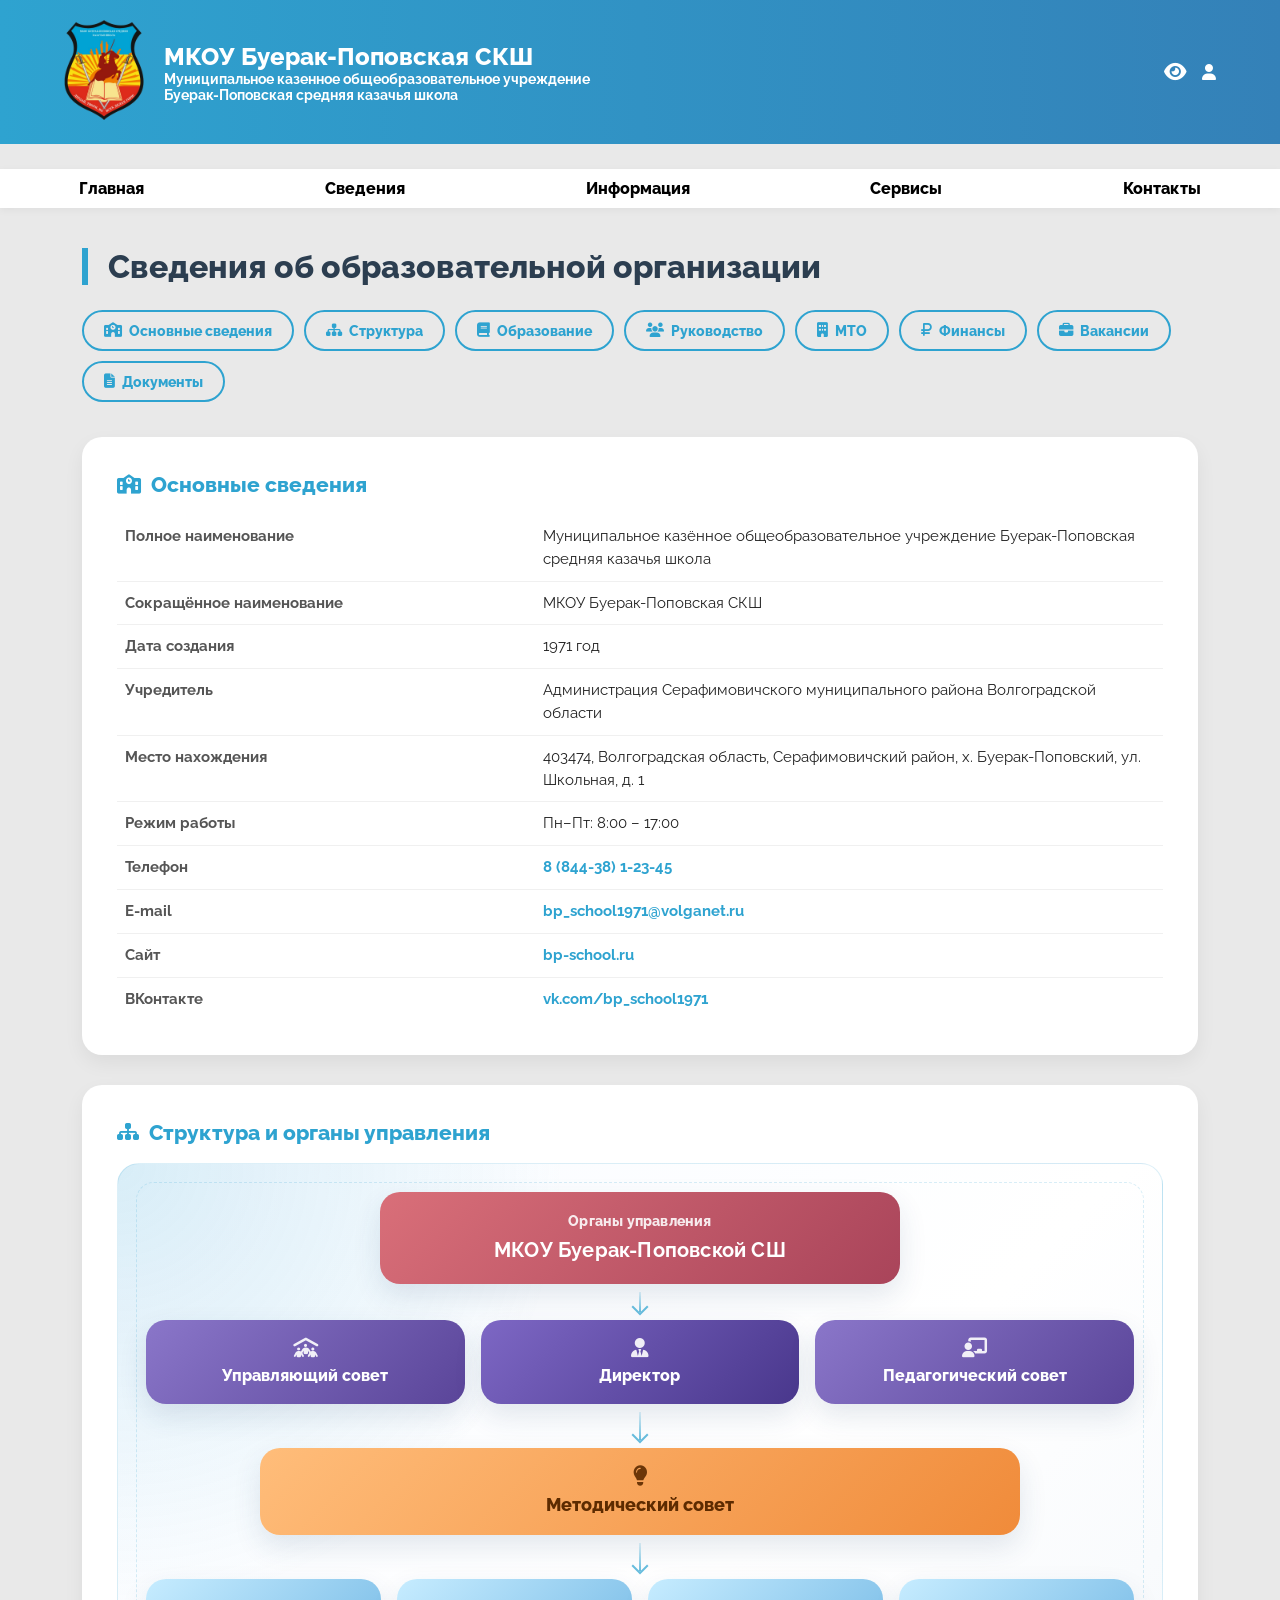
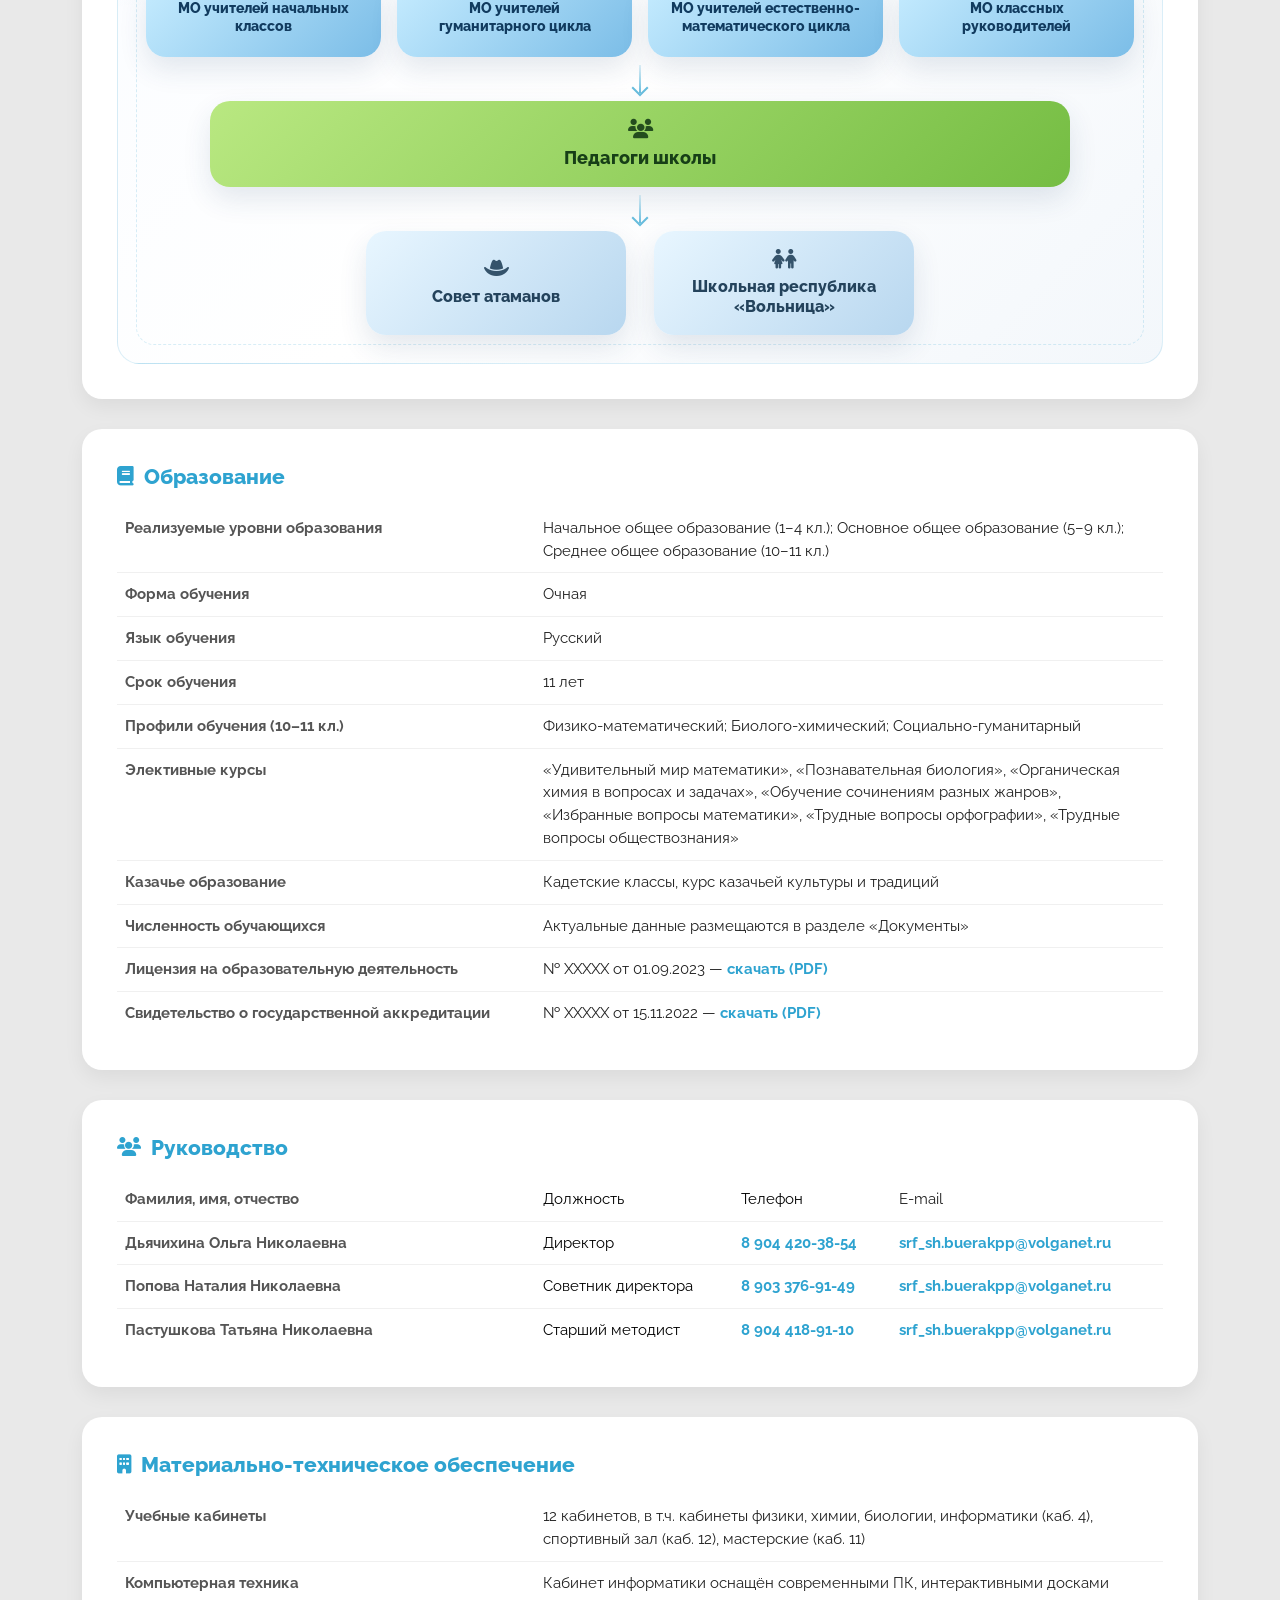
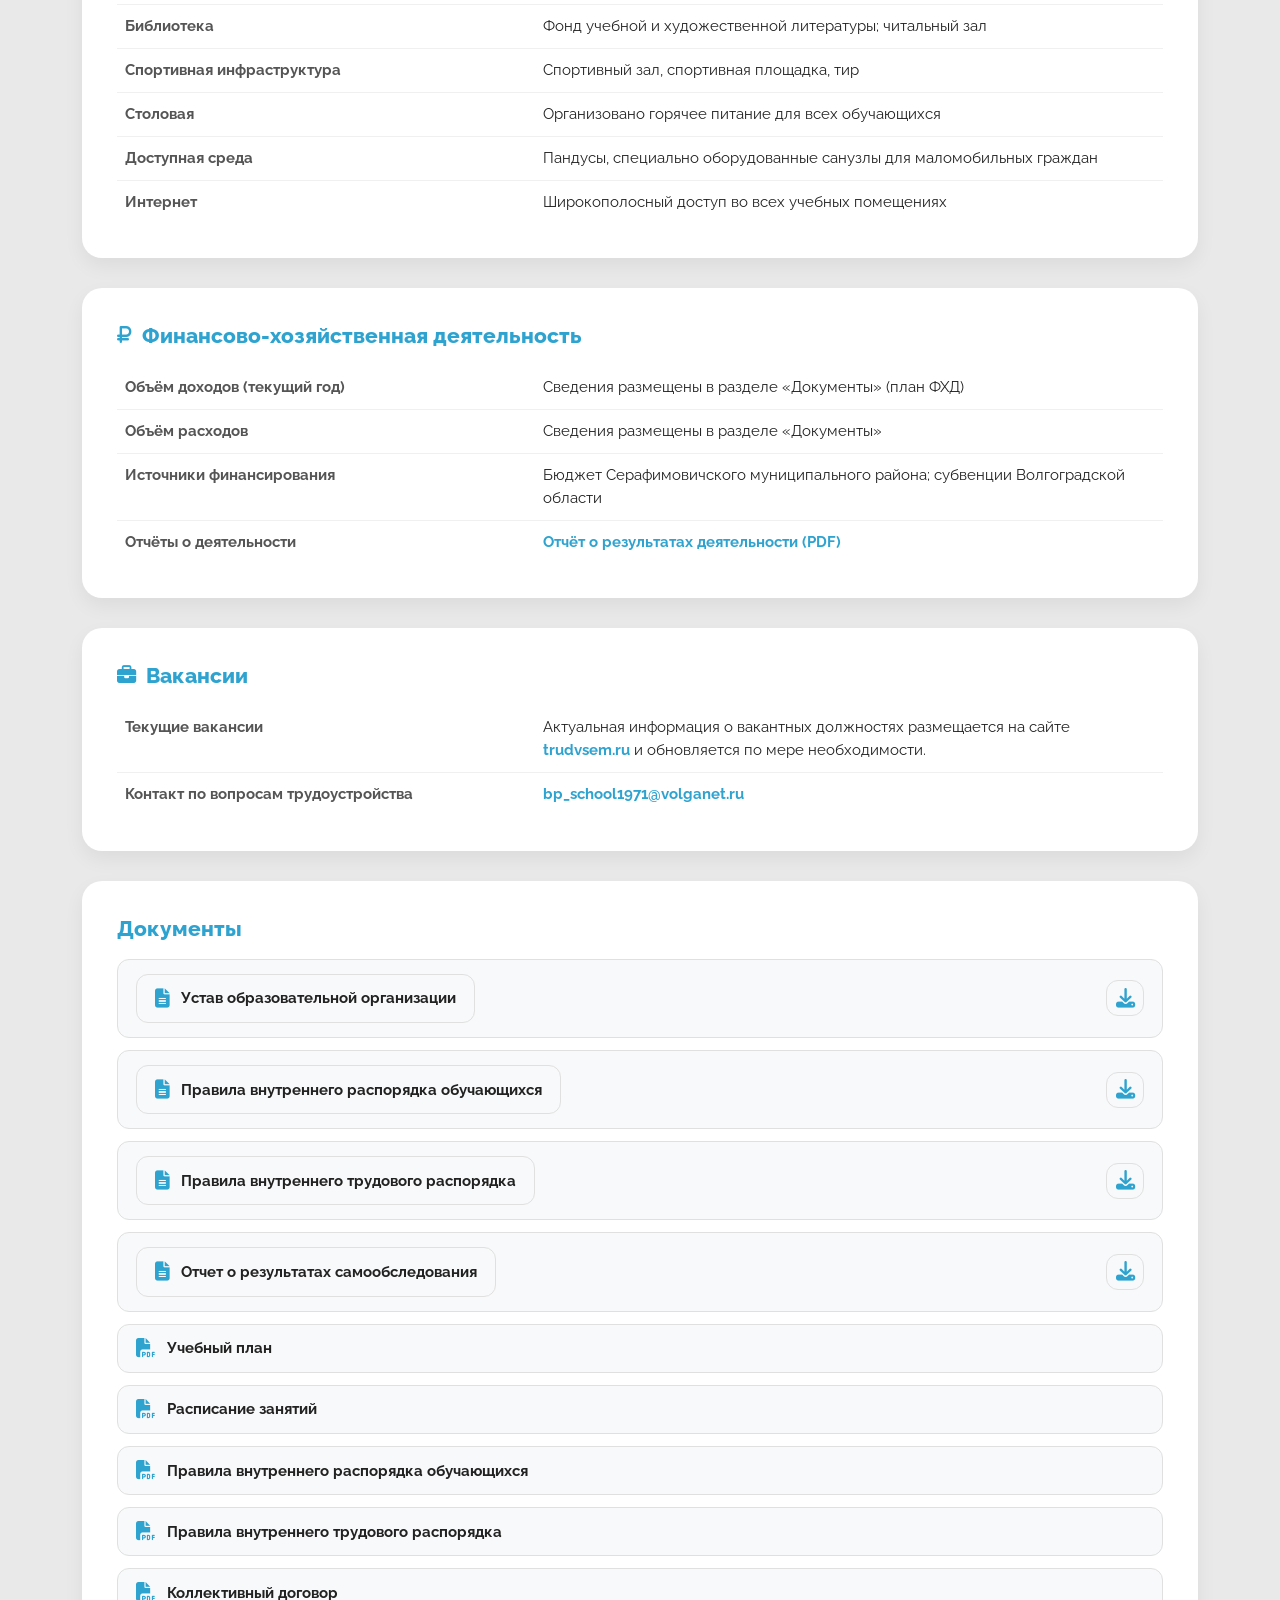
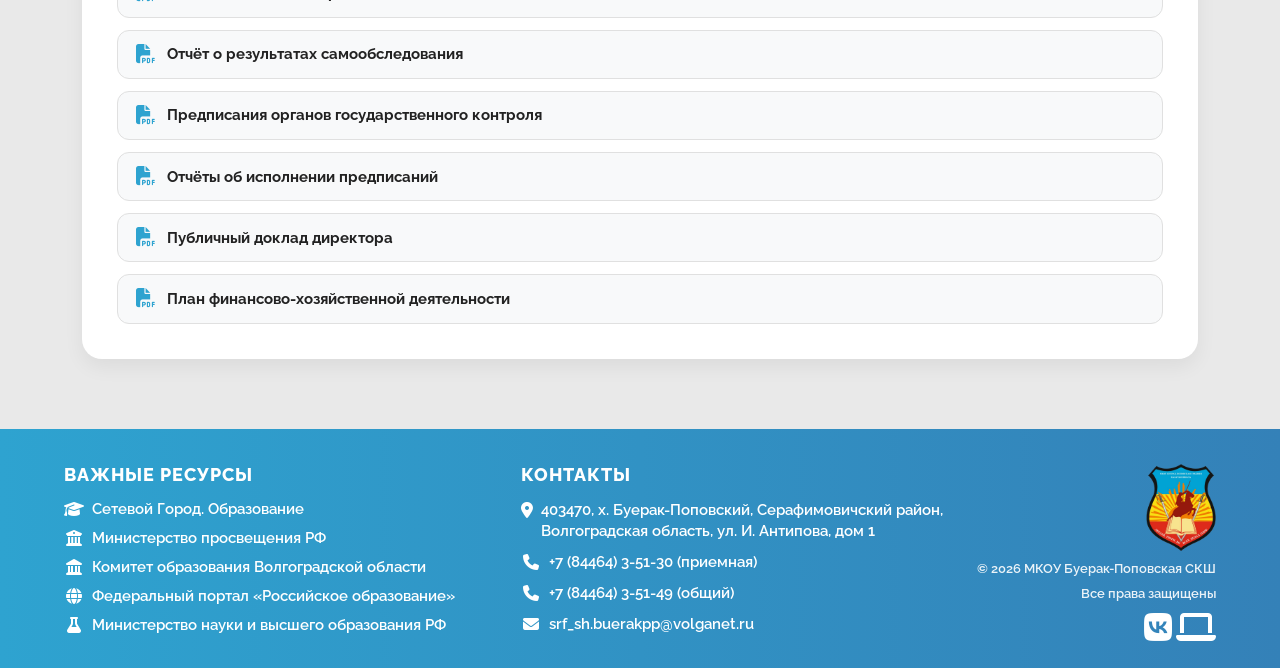
<file: information.html>
<!DOCTYPE html>
<html lang="ru">
<head>
    <meta charset="UTF-8">
    <title>Сведения об образовательной организации — МКОУ Буерак-Поповская СКШ</title>
    <link rel="icon" type="image/png" href="logo1.png">
    <link href="https://fonts.googleapis.com/css2?family=Raleway:wght@400;700;800&display=swap" rel="stylesheet">
    <link rel="stylesheet" href="https://cdnjs.cloudflare.com/ajax/libs/font-awesome/6.5.0/css/all.min.css">
    <link rel="stylesheet" href="footer.css">

    <style>
        * {
            margin: 0;
            padding: 0;
            box-sizing: border-box;
        }

        html {
            font-size: 16px;
            transition: font-size 0.2s;
        }

        body {
            font-family: 'Raleway', sans-serif;
            background-color: #e9e9e9;
            display: flex;
            flex-direction: column;
            min-height: 100vh;
            transition: background-color 0.3s, color 0.3s;
        }

        .container {
            width: 90%;
            max-width: 1200px;
            margin: 0 auto;
        }

        /* ----- ХЕДЕР ----- */
        .header {
            background: linear-gradient(270deg, #2ea3d0, #3a5fa0, #2ea3d0);
            background-size: 400% 400%;
            animation: gradientMove 8s ease infinite;
            color: white;
            padding: 20px 0;
            transition: background 0.3s;
        }

        @keyframes gradientMove {
            0%   { background-position: 0% 50%; }
            50%  { background-position: 100% 50%; }
            100% { background-position: 0% 50%; }
        }

        .header-content {
            display: flex;
            align-items: center;
            justify-content: space-between;
            position: relative;
        }

        .logo img {
            width: 80px;
            transition: filter 0.3s;
        }

        .title {
            flex: 1;
            margin-left: 20px;
        }

        .title h1 {
            font-weight: 800;
            font-size: 1.5rem;
        }

        .title p {
            font-weight: 700;
            font-size: 0.875rem;
        }

        .header-icons {
            display: flex;
            gap: 15px;
            align-items: center;
            position: relative;
        }

        .user-block {
            display: flex;
            align-items: center;
            gap: 10px;
            cursor: pointer;
            padding: 5px 10px;
            border-radius: 12px;
            transition: background 0.2s;
        }

        .user-block:hover {
            background: rgba(255, 255, 255, 0.15);
        }

        .user-avatar {
            width: 42px;
            height: 42px;
            border-radius: 50%;
            display: flex;
            align-items: center;
            justify-content: center;
            color: white;
            font-weight: 700;
            font-size: 1.1rem;
            flex-shrink: 0;
            border: 2px solid rgba(255, 255, 255, 0.5);
            background-size: cover;
            background-position: center;
        }

        .user-avatar img {
            width: 100%;
            height: 100%;
            object-fit: cover;
        }

        .user-info {
            display: flex;
            flex-direction: column;
            text-align: left;
        }

        .user-name {
            font-weight: 800;
            font-size: 0.9rem;
            line-height: 1.2;
        }

        .user-role {
            font-size: 0.75rem;
            opacity: 0.85;
            line-height: 1.2;
        }

        .header-icons>i {
            font-size: 1.25rem;
            cursor: pointer;
            transition: color 0.2s;
        }

        .header-icons>i.active-icon {
            color: #ffd966;
        }

        /* ----- ПАНЕЛЬ ДОСТУПНОСТИ ----- */
        .accessibility-panel {
            display: none;
            position: absolute;
            top: 100%;
            right: 0;
            background: #ffffff;
            border-radius: 12px;
            box-shadow: 0 10px 25px rgba(0, 0, 0, 0.25);
            padding: 30px;
            z-index: 1000;
            width: 480px;
            margin-top: 10px;
            color: #333;
            font-family: 'Raleway', sans-serif;
            transition: background-color 0.3s, color 0.3s;
        }

        .accessibility-panel.active {
            display: block;
        }

        .accessibility-panel h4 {
            margin-bottom: 10px;
            font-weight: 800;
            font-size: 1.125rem;
            display: flex;
            align-items: center;
            gap: 8px;
        }

        .option-group {
            margin-bottom: 20px;
        }

        .option-group label {
            display: block;
            font-weight: 700;
            font-size: 0.95rem;
            margin-bottom: 6px;
        }

        .option-buttons {
            display: flex;
            gap: 8px;
            flex-wrap: wrap;
        }

        .option-btn {
            padding: 6px 14px;
            border: 2px solid #ccc;
            background: #f8f8f8;
            border-radius: 20px;
            cursor: pointer;
            font-weight: 700;
            font-size: 0.95rem;
            transition: all 0.2s;
        }

        .option-btn.active {
            background: #2ea3d0;
            color: white;
            border-color: #2ea3d0;
        }

        .checkbox-group {
            display: flex;
            align-items: center;
            gap: 8px;
            margin-top: 6px;
            font-size: 0.95rem;
        }

        .checkbox-group input[type="checkbox"] {
            width: 18px;
            height: 18px;
            cursor: pointer;
        }

        .close-panel {
            position: absolute;
            top: 10px;
            right: 15px;
            background: none;
            border: none;
            font-size: 26px;
            cursor: pointer;
            color: #666;
            transition: color 0.2s;
        }

        .close-panel:hover {
            color: #000;
        }

        /* ----- НАВИГАЦИЯ ----- */
        .nav {
            margin-top: 25px;
            background: white;
            box-shadow: 0 2px 8px rgba(0, 0, 0, 0.05);
            transition: background-color 0.3s, color 0.3s;
        }

        .menu {
            display: flex;
            justify-content: space-between;
            list-style: none;
        }

        .menu li {
            position: relative;
        }

        .menu>li>a {
            text-decoration: none;
            font-weight: 800;
            color: black;
            padding: 10px 15px;
            display: block;
            border-radius: 8px;
            transition: 0.2s;
            font-size: 1rem;
        }

        .menu>li>a:hover {
            background: #2ea3d0;
            color: white;
        }

        .dropdown {
            position: absolute;
            top: 100%;
            left: 0;
            background: white;
            border-radius: 10px;
            box-shadow: 0 5px 15px rgba(0, 0, 0, 0.2);
            min-width: 180px;
            opacity: 0;
            transform: translateY(-10px);
            pointer-events: none;
            transition: all 0.25s ease;
            z-index: 10;
        }

        .menu li:hover .dropdown {
            opacity: 1;
            transform: translateY(0);
            pointer-events: auto;
        }

        .dropdown li {
            list-style: none;
        }

        .dropdown a {
            display: block;
            padding: 12px 15px;
            font-weight: 700;
            color: black;
            border-radius: 8px;
            text-decoration: none;
            transition: 0.2s;
            font-size: 0.95rem;
        }

        .dropdown a:hover {
            background: #2ea3d0;
            color: white;
        }

        /* ----- ОСНОВНОЙ КОНТЕНТ ----- */
        .content {
            padding: 40px 20px;
            flex: 1;
        }

        /* ----- ТЕМЫ ----- */
        body.dark-theme {
            background-color: #121212;
            color: #e0e0e0;
        }
        body.dark-theme .header {
            background: linear-gradient(270deg, #0f3b47, #1a2b5e, #0f3b47);
            background-size: 400% 400%;
            animation: gradientMove 8s ease infinite;
        }
        body.dark-theme .nav {
            background: #1e1e1e;
        }
        body.dark-theme .menu>li>a {
            color: #e0e0e0;
        }
        body.dark-theme .menu>li>a:hover {
            background: #3a506b;
            color: white;
        }
        body.dark-theme .dropdown {
            background: #2a2a2a;
            box-shadow: 0 5px 15px rgba(0, 0, 0, 0.5);
        }
        body.dark-theme .dropdown a {
            color: #e0e0e0;
        }
        body.dark-theme .dropdown a:hover {
            background: #3a506b;
            color: white;
        }
        body.dark-theme .accessibility-panel {
            background: #2a2a2a;
            color: #e0e0e0;
            box-shadow: 0 10px 25px rgba(0, 0, 0, 0.6);
        }
        body.dark-theme .option-btn {
            background: #3a3a3a;
            border-color: #555;
            color: #ccc;
        }
        body.dark-theme .option-btn.active {
            background: #2ea3d0;
            color: white;
            border-color: #2ea3d0;
        }
        body.dark-theme .close-panel {
            color: #aaa;
        }
        body.dark-theme .close-panel:hover {
            color: white;
        }

        body.blue-theme {
            background-color: #d4eafc;
            color: #000;
        }
        body.blue-theme .header {
            background: linear-gradient(270deg, #1e88e5, #1565c0, #1e88e5);
            background-size: 400% 400%;
            animation: gradientMove 8s ease infinite;
        }
        body.blue-theme .nav {
            background: #bbdefb;
        }
        body.blue-theme .menu>li>a {
            color: #000;
        }
        body.blue-theme .menu>li>a:hover {
            background: #1e88e5;
            color: white;
        }
        body.blue-theme .dropdown {
            background: #e3f2fd;
        }
        body.blue-theme .accessibility-panel {
            background: #e3f2fd;
            color: #0d47a1;
        }
        body.blue-theme .option-btn {
            background: #bbdefb;
            border-color: #90caf9;
            color: #0d47a1;
        }
        body.blue-theme .option-btn.active {
            background: #1e88e5;
            color: white;
        }

        body.no-effects .header {
            background: #2c3e50;
            animation: none;
        }
        body.dark-theme.no-effects .header {
            background: #0d1b2a;
        }
        body.blue-theme.no-effects .header {
            background: #1565c0;
        }

        html.font-size-1 { font-size: 100%; }
        html.font-size-2 { font-size: 125%; }
        html.font-size-3 { font-size: 150%; }
        html.font-size-4 { font-size: 175%; }

        body.images-grayscale img { filter: grayscale(100%); }
        body.images-hide img { display: none; }

        /* ----- СТИЛИ СТРАНИЦЫ "СВЕДЕНИЯ ОБ ОРГАНИЗАЦИИ" ----- */
        .section-title {
            font-size: 2rem;
            font-weight: 800;
            margin-bottom: 25px;
            color: #2c3e50;
            border-left: 6px solid #2ea3d0;
            padding-left: 20px;
        }
        body.dark-theme .section-title { color: #ffffff; border-left-color: #ffd966; }
        body.blue-theme .section-title { color: #0d47a1; border-left-color: #1e88e5; }

        .info-block {
            background: white;
            border-radius: 20px;
            padding: 35px;
            margin-bottom: 30px;
            box-shadow: 0 8px 20px rgba(0,0,0,0.06);
        }
        body.dark-theme .info-block { background: #1e1e1e; }
        body.blue-theme .info-block { background: #e3f2fd; }

        .info-block h2 {
            font-size: 1.3rem;
            font-weight: 800;
            color: #2ea3d0;
            margin-bottom: 18px;
            display: flex;
            align-items: center;
            gap: 10px;
        }
        body.dark-theme .info-block h2 { color: #4facfe; }
        body.blue-theme .info-block h2 { color: #1565c0; }

        .info-block h2 i {
            font-size: 1.2rem;
        }

        .info-table {
            width: 100%;
            border-collapse: collapse;
        }
        .info-table tr {
            border-bottom: 1px solid #f0f0f0;
        }
        body.dark-theme .info-table tr { border-bottom-color: #333; }
        body.blue-theme .info-table tr { border-bottom-color: #bbdefb; }

        .info-table tr:last-child {
            border-bottom: none;
        }
        .info-table td {
            padding: 10px 8px;
            font-size: 0.95rem;
            line-height: 1.5;
            vertical-align: top;
        }
        .info-table td:first-child {
            font-weight: 700;
            color: #555;
            width: 40%;
            white-space: nowrap;
        }
        body.dark-theme .info-table td:first-child { color: #aaa; }
        body.blue-theme .info-table td:first-child { color: #1565c0; }

        .info-table td:last-child {
            color: #222;
        }
        body.dark-theme .info-table td:last-child { color: #e0e0e0; }
        body.blue-theme .info-table td:last-child { color: #0d1b2a; }

        .info-table a {
            color: #2ea3d0;
            text-decoration: none;
            font-weight: 700;
            transition: color 0.2s;
        }
        .info-table a:hover { color: #3a5fa0; text-decoration: underline; }
        body.dark-theme .info-table a { color: #4facfe; }
        body.blue-theme .info-table a { color: #1565c0; }

        .info-nav {
            display: flex;
            flex-wrap: wrap;
            gap: 10px;
            margin-bottom: 35px;
        }
        .info-nav-btn {
            padding: 10px 20px;
            border-radius: 30px;
            border: 2px solid #2ea3d0;
            background: transparent;
            color: #2ea3d0;
            font-weight: 800;
            font-size: 0.9rem;
            cursor: pointer;
            text-decoration: none;
            transition: all 0.25s;
            font-family: 'Raleway', sans-serif;
            display: inline-flex;
            align-items: center;
            gap: 7px;
        }
        .info-nav-btn:hover,
        .info-nav-btn.active {
            background: #2ea3d0;
            color: white;
            box-shadow: 0 4px 12px rgba(46,163,208,0.35);
        }
        body.dark-theme .info-nav-btn { border-color: #4facfe; color: #4facfe; }
        body.dark-theme .info-nav-btn:hover,
        body.dark-theme .info-nav-btn.active { background: #4facfe; color: #121212; }
        body.blue-theme .info-nav-btn { border-color: #1565c0; color: #1565c0; }
        body.blue-theme .info-nav-btn:hover,
        body.blue-theme .info-nav-btn.active { background: #1565c0; color: white; }
        .doc-item {
    display: flex;
    justify-content: space-between;
    align-items: center;
    padding: 14px 18px;
    background: #f8f9fa;
    border-radius: 12px;
    border: 1px solid #e0e0e0;
    transition: 0.2s;
}

.doc-item:hover {
    background: #2ea3d0;
    color: white;
}

.doc-link {
    display: flex;
    align-items: center;
    gap: 12px;
    text-decoration: none;
    color: inherit;
    font-weight: 700;
}

.download-btn {
    display: flex;
    align-items: center;
    justify-content: center;
    width: 36px;
    height: 36px;
    border-radius: 8px;
    background: #2ea3d0;
    color: white;
    text-decoration: none;
    transition: 0.2s;
}

.download-btn:hover {
    background: #3a5fa0;
}
        .docs-list {
            list-style: none;
            display: flex;
            flex-direction: column;
            gap: 12px;
        }
        .docs-list li a {
            display: flex;
            align-items: center;
            gap: 12px;
            padding: 14px 18px;
            background: #f8f9fa;
            border-radius: 12px;
            text-decoration: none;
            color: #222;
            font-weight: 700;
            font-size: 0.95rem;
            transition: all 0.2s;
            border: 1px solid #e0e0e0;
        }
        body.dark-theme .docs-list li a { background: #2a2a2a; color: #e0e0e0; border-color: #333; }
        body.blue-theme .docs-list li a { background: #bbdefb; color: #0d47a1; border-color: #90caf9; }
        .docs-list li a:hover {
            background: #2ea3d0;
            color: white;
            border-color: #2ea3d0;
            transform: translateX(5px);
        }
        body.dark-theme .docs-list li a:hover { background: #4facfe; color: #121212; border-color: #4facfe; }
        body.blue-theme .docs-list li a:hover { background: #1565c0; color: white; border-color: #1565c0; }
        .docs-list li a i {
            font-size: 1.2rem;
            color: #2ea3d0;
            flex-shrink: 0;
            transition: color 0.2s;
        }
        .docs-list li a:hover i { color: white; }
        body.dark-theme .docs-list li a i { color: #4facfe; }
        body.dark-theme .docs-list li a:hover i { color: #121212; }
        body.blue-theme .docs-list li a i { color: #1565c0; }
        body.blue-theme .docs-list li a:hover i { color: white; }



        /* ----- СОВРЕМЕННАЯ СХЕМА УПРАВЛЕНИЯ ----- */
        .org-structure {
            position: relative;
            overflow: hidden;
            padding: 28px;
            border-radius: 22px;
            background:
                radial-gradient(circle at top left, rgba(46, 163, 208, 0.16), transparent 34%),
                linear-gradient(135deg, #f8fbff 0%, #ffffff 55%, #f3f7fb 100%);
            border: 1px solid rgba(46, 163, 208, 0.16);
        }

        .org-structure::before {
            content: "";
            position: absolute;
            inset: 18px;
            border: 1px dashed rgba(46, 163, 208, 0.18);
            border-radius: 18px;
            pointer-events: none;
        }

        .org-level {
            position: relative;
            z-index: 1;
            display: flex;
            justify-content: center;
        }

        .org-grid {
            position: relative;
            z-index: 1;
            display: grid;
            gap: 16px;
            align-items: stretch;
        }

        .org-grid-three { grid-template-columns: repeat(3, minmax(0, 1fr)); }
        .org-grid-four { grid-template-columns: repeat(4, minmax(0, 1fr)); }
        .org-grid-two {
            grid-template-columns: repeat(2, minmax(0, 260px));
            justify-content: center;
            gap: 28px;
        }

        .org-card {
            min-height: 78px;
            padding: 18px 20px;
            border-radius: 20px;
            display: flex;
            flex-direction: column;
            align-items: center;
            justify-content: center;
            gap: 8px;
            text-align: center;
            font-weight: 800;
            line-height: 1.25;
            box-shadow: 0 12px 28px rgba(31, 64, 104, 0.12);
            transition: transform 0.25s, box-shadow 0.25s;
        }

        .org-card:hover {
            transform: translateY(-4px);
            box-shadow: 0 16px 34px rgba(31, 64, 104, 0.18);
        }

        .org-card i {
            font-size: 1.25rem;
            opacity: 0.9;
        }

        .org-card-main {
            width: min(100%, 520px);
            min-height: 92px;
            color: #ffffff;
            background: linear-gradient(135deg, #d96f79, #a9445a);
            font-size: 1.25rem;
            letter-spacing: 0.01em;
        }

        .org-card-kicker {
            font-size: 0.85rem;
            opacity: 0.88;
        }

        .org-card-purple {
            color: #ffffff;
            background: linear-gradient(135deg, #8a76c9, #5a4599);
        }

        .org-card-accent {
            background: linear-gradient(135deg, #7d67c4, #49378c);
        }

        .org-card-method {
            width: min(100%, 760px);
            color: #5d2b00;
            background: linear-gradient(135deg, #ffbd7a, #f08b3a);
            font-size: 1.12rem;
        }

        .org-card-blue {
            color: #113b5f;
            background: linear-gradient(135deg, #c6ecff, #7bbde7);
            font-size: 0.88rem;
        }

        .org-card-teachers {
            width: min(100%, 860px);
            color: #173f17;
            background: linear-gradient(135deg, #b9e881, #75bd43);
            font-size: 1.1rem;
        }

        .org-card-light {
            color: #24435c;
            background: linear-gradient(135deg, #e8f6ff, #b8d7ef);
        }

        .org-connector {
            position: relative;
            z-index: 1;
            width: 2px;
            height: 28px;
            margin: 8px auto;
            background: linear-gradient(to bottom, rgba(46, 163, 208, 0.15), rgba(46, 163, 208, 0.7));
        }

        .org-connector::after {
            content: "";
            position: absolute;
            left: 50%;
            bottom: -1px;
            width: 10px;
            height: 10px;
            border-right: 2px solid rgba(46, 163, 208, 0.72);
            border-bottom: 2px solid rgba(46, 163, 208, 0.72);
            transform: translateX(-50%) rotate(45deg);
        }

        .org-connector-short { height: 20px; }

        body.dark-theme .org-structure {
            background:
                radial-gradient(circle at top left, rgba(79, 172, 254, 0.14), transparent 34%),
                linear-gradient(135deg, #222831 0%, #1e1e1e 60%, #171717 100%);
            border-color: rgba(79, 172, 254, 0.18);
        }
        body.dark-theme .org-structure::before { border-color: rgba(79, 172, 254, 0.16); }
        body.dark-theme .org-card-blue { color: #06223a; }
        body.dark-theme .org-card-light { color: #173047; }

        body.blue-theme .org-structure {
            background:
                radial-gradient(circle at top left, rgba(21, 101, 192, 0.14), transparent 34%),
                linear-gradient(135deg, #e3f2fd 0%, #f5fbff 100%);
            border-color: rgba(21, 101, 192, 0.18);
        }

        @media (max-width: 768px) {
            .org-structure { padding: 18px; }
            .org-grid-three,
            .org-grid-four,
            .org-grid-two { grid-template-columns: 1fr; gap: 12px; }
            .org-card { min-height: 68px; padding: 15px 16px; }
            .org-card-main,
            .org-card-method,
            .org-card-teachers { width: 100%; }

            .accessibility-panel { width: 90vw; right: -10px; padding: 20px; }
            .user-info { display: none; }
            .user-avatar { width: 36px; height: 36px; font-size: 1rem; }
            .info-table td:first-child { width: 50%; white-space: normal; }
            .info-nav-btn { font-size: 0.8rem; padding: 8px 14px; }
        }
    </style>
</head>

<body>

<div id="header-placeholder"></div>

<main class="content">
    <div class="container">

        <h2 class="section-title">Сведения об образовательной организации</h2>

        <!-- Навигация по разделам -->
        <div class="info-nav">
            <a class="info-nav-btn active" href="#basic"><i class="fa-solid fa-school"></i> Основные сведения</a>
            <a class="info-nav-btn" href="#structure"><i class="fa-solid fa-sitemap"></i> Структура</a>
            <a class="info-nav-btn" href="#education"><i class="fa-solid fa-book"></i> Образование</a>
            <a class="info-nav-btn" href="#staff"><i class="fa-solid fa-users"></i> Руководство</a>
            <a class="info-nav-btn" href="#material"><i class="fa-solid fa-building"></i> МТО</a>
            <a class="info-nav-btn" href="#finance"><i class="fa-solid fa-ruble-sign"></i> Финансы</a>
            <a class="info-nav-btn" href="#vacancies"><i class="fa-solid fa-briefcase"></i> Вакансии</a>
            <a class="info-nav-btn" href="#docs"><i class="fa-solid fa-file-lines"></i> Документы</a>
        </div>

        <!-- 1. Основные сведения -->
        <div class="info-block" id="basic">
            <h2><i class="fa-solid fa-school"></i> Основные сведения</h2>
            <table class="info-table">
                <tr>
                    <td>Полное наименование</td>
                    <td>Муниципальное казённое общеобразовательное учреждение Буерак-Поповская средняя казачья школа</td>
                </tr>
                <tr>
                    <td>Сокращённое наименование</td>
                    <td>МКОУ Буерак-Поповская СКШ</td>
                </tr>
                <tr>
                    <td>Дата создания</td>
                    <td>1971 год</td>
                </tr>
                <tr>
                    <td>Учредитель</td>
                    <td>Администрация Серафимовичского муниципального района Волгоградской области</td>
                </tr>
                <tr>
                    <td>Место нахождения</td>
                    <td>403474, Волгоградская область, Серафимовичский район, х. Буерак-Поповский, ул. Школьная, д. 1</td>
                </tr>
                <tr>
                    <td>Режим работы</td>
                    <td>Пн–Пт: 8:00 – 17:00</td>
                </tr>
                <tr>
                    <td>Телефон</td>
                    <td><a href="tel:+78443812345">8 (844-38) 1-23-45</a></td>
                </tr>
                <tr>
                    <td>E-mail</td>
                    <td><a href="mailto:bp_school1971@volganet.ru">bp_school1971@volganet.ru</a></td>
                </tr>
                <tr>
                    <td>Сайт</td>
                    <td><a href="#" target="_blank">bp-school.ru</a></td>
                </tr>
                <tr>
                    <td>ВКонтакте</td>
                    <td><a href="https://vk.com/bp_school1971" target="_blank">vk.com/bp_school1971</a></td>
                </tr>
            </table>
        </div>

        <!-- 2. Структура и органы управления -->
        <div class="info-block" id="structure">
            <h2><i class="fa-solid fa-sitemap"></i> Структура и органы управления</h2>

            <div class="org-structure" aria-label="Структура органов управления МКОУ Буерак-Поповской СКШ">
                <div class="org-level org-level-top">
                    <div class="org-card org-card-main">
                        <span class="org-card-kicker">Органы управления</span>
                        <strong>МКОУ Буерак-Поповской СШ</strong>
                    </div>
                </div>

                <div class="org-connector org-connector-short"></div>

                <div class="org-grid org-grid-three">
                    <div class="org-card org-card-purple">
                        <i class="fa-solid fa-people-roof"></i>
                        <span>Управляющий совет</span>
                    </div>
                    <div class="org-card org-card-purple org-card-accent">
                        <i class="fa-solid fa-user-tie"></i>
                        <span>Директор</span>
                    </div>
                    <div class="org-card org-card-purple">
                        <i class="fa-solid fa-chalkboard-user"></i>
                        <span>Педагогический совет</span>
                    </div>
                </div>

                <div class="org-connector"></div>

                <div class="org-level">
                    <div class="org-card org-card-method">
                        <i class="fa-solid fa-lightbulb"></i>
                        <span>Методический совет</span>
                    </div>
                </div>

                <div class="org-connector"></div>

                <div class="org-grid org-grid-four">
                    <div class="org-card org-card-blue">
                        <span>МО учителей начальных классов</span>
                    </div>
                    <div class="org-card org-card-blue">
                        <span>МО учителей гуманитарного цикла</span>
                    </div>
                    <div class="org-card org-card-blue">
                        <span>МО учителей естественно-математического цикла</span>
                    </div>
                    <div class="org-card org-card-blue">
                        <span>МО классных руководителей</span>
                    </div>
                </div>

                <div class="org-connector"></div>

                <div class="org-level">
                    <div class="org-card org-card-teachers">
                        <i class="fa-solid fa-users"></i>
                        <span>Педагоги школы</span>
                    </div>
                </div>

                <div class="org-connector"></div>

                <div class="org-grid org-grid-two">
                    <div class="org-card org-card-light">
                        <i class="fa-solid fa-hat-cowboy"></i>
                        <span>Совет атаманов</span>
                    </div>
                    <div class="org-card org-card-light">
                        <i class="fa-solid fa-children"></i>
                        <span>Школьная республика «Вольница»</span>
                    </div>
                </div>
            </div>
        </div>

        <!-- 3. Образование -->
        <div class="info-block" id="education">
            <h2><i class="fa-solid fa-book"></i> Образование</h2>
            <table class="info-table">
                <tr>
                    <td>Реализуемые уровни образования</td>
                    <td>Начальное общее образование (1–4 кл.); Основное общее образование (5–9 кл.); Среднее общее образование (10–11 кл.)</td>
                </tr>
                <tr>
                    <td>Форма обучения</td>
                    <td>Очная</td>
                </tr>
                <tr>
                    <td>Язык обучения</td>
                    <td>Русский</td>
                </tr>
                <tr>
                    <td>Срок обучения</td>
                    <td>11 лет</td>
                </tr>
                <tr>
                    <td>Профили обучения (10–11 кл.)</td>
                    <td>Физико-математический; Биолого-химический; Социально-гуманитарный</td>
                </tr>
                <tr>
                    <td>Элективные курсы</td>
                    <td>«Удивительный мир математики», «Познавательная биология», «Органическая химия в вопросах и задачах», «Обучение сочинениям разных жанров», «Избранные вопросы математики», «Трудные вопросы орфографии», «Трудные вопросы обществознания»</td>
                </tr>
                <tr>
                    <td>Казачье образование</td>
                    <td>Кадетские классы, курс казачьей культуры и традиций</td>
                </tr>
                <tr>
                    <td>Численность обучающихся</td>
                    <td>Актуальные данные размещаются в разделе «Документы»</td>
                </tr>
                <tr>
                    <td>Лицензия на образовательную деятельность</td>
                    <td>№ ХXXXX от 01.09.2023 — <a href="#">скачать (PDF)</a></td>
                </tr>
                <tr>
                    <td>Свидетельство о государственной аккредитации</td>
                    <td>№ ХXXXX от 15.11.2022 — <a href="#">скачать (PDF)</a></td>
                </tr>
            </table>
        </div>

        <!-- 4. Руководство. Педагогический состав -->
        <div class="info-block" id="staff">
            <h2><i class="fa-solid fa-users"></i> Руководство</h2>
            <table class="info-table">
                <tr>
                    <td>Фамилия, имя, отчество</td>
                    <td>Должность</td>
                    <td>Телефон</td>
                    <td>E-mail</td>
                </tr>
                <tr>
                    <td>Дьячихина Ольга Николаевна</td>
                    <td>Директор</td>
                    <td><a href="tel:+79044203854">8 904 420-38-54</a></td>
                    <td><a href="mailto:srf_sh.buerakpp@volganet.ru">srf_sh.buerakpp@volganet.ru</a></td>
                </tr>
                <tr>
                    <td>Попова Наталия Николаевна</td>
                    <td>Советник директора</td>
                    <td><a href="tel:+79033769149">8 903 376-91-49</a></td>
                    <td><a href="mailto:srf_sh.buerakpp@volganet.ru">srf_sh.buerakpp@volganet.ru</a></td>
                </tr>
                <tr>
                    <td>Пастушкова Татьяна Николаевна</td>
                    <td>Старший методист</td>
                    <td><a href="tel:+79044189110">8 904 418-91-10</a></td>
                    <td><a href="mailto:srf_sh.buerakpp@volganet.ru">srf_sh.buerakpp@volganet.ru</a></td>
                </tr>
            </table>
        </div>

        <!-- 5. Материально-техническое обеспечение -->
        <div class="info-block" id="material">
            <h2><i class="fa-solid fa-building"></i> Материально-техническое обеспечение</h2>
            <table class="info-table">
                <tr>
                    <td>Учебные кабинеты</td>
                    <td>12 кабинетов, в т.ч. кабинеты физики, химии, биологии, информатики (каб. 4), спортивный зал (каб. 12), мастерские (каб. 11)</td>
                </tr>
                <tr>
                    <td>Компьютерная техника</td>
                    <td>Кабинет информатики оснащён современными ПК, интерактивными досками</td>
                </tr>
                <tr>
                    <td>Библиотека</td>
                    <td>Фонд учебной и художественной литературы; читальный зал</td>
                </tr>
                <tr>
                    <td>Спортивная инфраструктура</td>
                    <td>Спортивный зал, спортивная площадка, тир</td>
                </tr>
                <tr>
                    <td>Столовая</td>
                    <td>Организовано горячее питание для всех обучающихся</td>
                </tr>
                <tr>
                    <td>Доступная среда</td>
                    <td>Пандусы, специально оборудованные санузлы для маломобильных граждан</td>
                </tr>
                <tr>
                    <td>Интернет</td>
                    <td>Широкополосный доступ во всех учебных помещениях</td>
                </tr>
            </table>
        </div>

        <!-- 6. Финансово-хозяйственная деятельность -->
        <div class="info-block" id="finance">
            <h2><i class="fa-solid fa-ruble-sign"></i> Финансово-хозяйственная деятельность</h2>
            <table class="info-table">
                <tr>
                    <td>Объём доходов (текущий год)</td>
                    <td>Сведения размещены в разделе «Документы» (план ФХД)</td>
                </tr>
                <tr>
                    <td>Объём расходов</td>
                    <td>Сведения размещены в разделе «Документы»</td>
                </tr>
                <tr>
                    <td>Источники финансирования</td>
                    <td>Бюджет Серафимовичского муниципального района; субвенции Волгоградской области</td>
                </tr>
                <tr>
                    <td>Отчёты о деятельности</td>
                    <td><a href="#">Отчёт о результатах деятельности (PDF)</a></td>
                </tr>
            </table>
        </div>

        <!-- 7. Вакансии -->
        <div class="info-block" id="vacancies">
            <h2><i class="fa-solid fa-briefcase"></i> Вакансии</h2>
            <table class="info-table">
                <tr>
                    <td>Текущие вакансии</td>
                    <td>Актуальная информация о вакантных должностях размещается на сайте <a href="https://trudvsem.ru" target="_blank">trudvsem.ru</a> и обновляется по мере необходимости.</td>
                </tr>
                <tr>
                    <td>Контакт по вопросам трудоустройства</td>
                    <td><a href="mailto:bp_school1971@volganet.ru">bp_school1971@volganet.ru</a></td>
                </tr>
            </table>
        </div>

        <!-- 8. Документы -->
        <div class="info-block" id="docs">
            <h2> Документы</h2>
            <ul class="docs-list">
                <li class="doc-item">
                    <a href="docs/УСТАВ.pdf" target="_blank" class="doc-link">
                        <i class="fa-solid fa-file-lines"></i>
                        <span>Устав образовательной организации</span>
                    </a>
                
                    <a href="docs/УСТАВ.pdf" download class="download-btn">
                        <i class="fa-solid fa-download"></i>
                    </a>
                </li>
                <li class="doc-item">
                    <a href="docs/Внутренний_распорядок.pdf" target="_blank" class="doc-link">
                        <i class="fa-solid fa-file-lines"></i>
                        <span>Правила внутреннего распорядка обучающихся</span>
                    </a>
                
                    <a href="docs/Внутренний_распорядок.pdf" download class="download-btn">
                        <i class="fa-solid fa-download"></i>
                    </a>
                </li>
                <li class="doc-item">
                    <a href="docs/Трудовой_распорядок.pdf" target="_blank" class="doc-link">
                        <i class="fa-solid fa-file-lines"></i>
                        <span>Правила внутреннего трудового распорядка</span>
                    </a>
                
                    <a href="docs/Трудовой_распорядок.pdf" download class="download-btn">
                        <i class="fa-solid fa-download"></i>
                    </a>
                </li>
                <li class="doc-item">
                    <a href="docs/Отчёт_о_диагностике.xlsx" target="_blank" class="doc-link">
                        <i class="fa-solid fa-file-lines"></i>
                        <span>Отчет о результатах самообследования</span>
                    </a>
                
                    <a href="docs/Отчёт_о_диагностике.xlsx" download class="download-btn">
                        <i class="fa-solid fa-download"></i>
                    </a>
                </li>
                <li><a href="#"><i class="fa-solid fa-file-pdf"></i> Учебный план</a></li>
                <li><a href="#"><i class="fa-solid fa-file-pdf"></i> Расписание занятий</a></li>
                <li><a href="#"><i class="fa-solid fa-file-pdf"></i> Правила внутреннего распорядка обучающихся</a></li>
                <li><a href="#"><i class="fa-solid fa-file-pdf"></i> Правила внутреннего трудового распорядка</a></li>
                <li><a href="#"><i class="fa-solid fa-file-pdf"></i> Коллективный договор</a></li>
                <li><a href="#"><i class="fa-solid fa-file-pdf"></i> Отчёт о результатах самообследования</a></li>
                <li><a href="#"><i class="fa-solid fa-file-pdf"></i> Предписания органов государственного контроля</a></li>
                <li><a href="#"><i class="fa-solid fa-file-pdf"></i> Отчёты об исполнении предписаний</a></li>
                <li><a href="#"><i class="fa-solid fa-file-pdf"></i> Публичный доклад директора</a></li>
                <li><a href="#"><i class="fa-solid fa-file-pdf"></i> План финансово-хозяйственной деятельности</a></li>
            </ul>
        </div>

    </div>
</main>

<div id="footer-placeholder"></div>

<script src="footer.js"></script>
<script>
    (function () {
        // ----- ЗАГРУЗКА HEADER -----
        fetch('header.html')
            .then(res => {
                if (!res.ok) throw new Error('Ошибка загрузки header.html');
                return res.text();
            })
            .then(html => {
                document.getElementById('header-placeholder').innerHTML = html;
                initHeaderAfterLoad();
            })
            .catch(err => console.error(err));

        // ----- ИНИЦИАЛИЗАЦИЯ ПОСЛЕ ЗАГРУЗКИ -----
        function initHeaderAfterLoad() {
            const accessibilityBtn = document.getElementById('accessibilityBtn');
            const panel = document.getElementById('accessibilityPanel');
            const closePanelBtn = document.getElementById('closeAccessibilityPanel');
            const noEffectsCheckbox = document.getElementById('noEffectsCheckbox');
            const themeBtns = document.querySelectorAll('[data-group="theme"] .option-btn');
            const fontSizeBtns = document.querySelectorAll('[data-group="fontSize"] .option-btn');
            const imageModeBtns = document.querySelectorAll('[data-group="imageMode"] .option-btn');
            const userBlock = document.getElementById('userBlock');
            const userAvatar = document.getElementById('userAvatar');
            const userNameSpan = document.getElementById('userName');
            const userRoleSpan = document.getElementById('userRole');
            const loginBtn = document.getElementById('loginBtn');
            const logoutBtn = document.getElementById('logoutBtn');

            let settings = {
                theme: localStorage.getItem('a11y_theme') || 'original',
                fontSize: localStorage.getItem('a11y_fontSize') || '1',
                noEffects: localStorage.getItem('a11y_noEffects') === 'true',
                imageMode: localStorage.getItem('a11y_imageMode') || 'original'
            };

            function applySettings() {
                document.body.classList.remove('dark-theme', 'blue-theme');
                if (settings.theme === 'dark') document.body.classList.add('dark-theme');
                else if (settings.theme === 'blue') document.body.classList.add('blue-theme');
                document.documentElement.classList.remove('font-size-1', 'font-size-2', 'font-size-3', 'font-size-4');
                document.documentElement.classList.add('font-size-' + settings.fontSize);
                if (settings.noEffects) document.body.classList.add('no-effects');
                else document.body.classList.remove('no-effects');
                document.body.classList.remove('images-grayscale', 'images-hide');
                if (settings.imageMode === 'grayscale') document.body.classList.add('images-grayscale');
                else if (settings.imageMode === 'hide') document.body.classList.add('images-hide');
                updatePanelButtons();
                if (noEffectsCheckbox) noEffectsCheckbox.checked = settings.noEffects;
            }

            function updatePanelButtons() {
                themeBtns.forEach(btn => btn.classList.toggle('active', btn.dataset.value === settings.theme));
                fontSizeBtns.forEach(btn => btn.classList.toggle('active', btn.dataset.value === settings.fontSize));
                imageModeBtns.forEach(btn => btn.classList.toggle('active', btn.dataset.value === settings.imageMode));
            }

            function saveSettings() {
                localStorage.setItem('a11y_theme', settings.theme);
                localStorage.setItem('a11y_fontSize', settings.fontSize);
                localStorage.setItem('a11y_noEffects', settings.noEffects);
                localStorage.setItem('a11y_imageMode', settings.imageMode);
            }

            themeBtns.forEach(btn => btn.addEventListener('click', () => { settings.theme = btn.dataset.value; saveSettings(); applySettings(); }));
            fontSizeBtns.forEach(btn => btn.addEventListener('click', () => { settings.fontSize = btn.dataset.value; saveSettings(); applySettings(); }));
            imageModeBtns.forEach(btn => btn.addEventListener('click', () => { settings.imageMode = btn.dataset.value; saveSettings(); applySettings(); }));
            if (noEffectsCheckbox) noEffectsCheckbox.addEventListener('change', () => { settings.noEffects = noEffectsCheckbox.checked; saveSettings(); applySettings(); });

            function togglePanel() {
                panel.classList.toggle('active');
                if (accessibilityBtn) accessibilityBtn.classList.toggle('active-icon', panel.classList.contains('active'));
            }
            accessibilityBtn.addEventListener('click', (e) => { e.stopPropagation(); togglePanel(); });
            closePanelBtn.addEventListener('click', () => { panel.classList.remove('active'); accessibilityBtn.classList.remove('active-icon'); });
            document.addEventListener('click', (e) => {
                if (panel && !panel.contains(e.target) && e.target !== accessibilityBtn) {
                    panel.classList.remove('active');
                    accessibilityBtn.classList.remove('active-icon');
                }
            });

            applySettings();

            // Авторизация
            const API_URL = (() => {
                if (window.location.protocol.startsWith('http')) {
                    const host = window.location.hostname || '127.0.0.1';
                    return `${window.location.protocol}//${host}:5000`;
                }
                return 'http://127.0.0.1:5000';
            })();

            const isAuth = localStorage.getItem('auth') === 'true';
            const savedLogin = localStorage.getItem('login');
            let savedRole = localStorage.getItem('role') || 'Ученик';
            let savedFullName = localStorage.getItem('full_name') || savedLogin;
            let savedAvatarColor = localStorage.getItem('avatar_color') || null;
            let savedProfilePhoto = localStorage.getItem('profile_photo') || '';

            function getInitials(name) { return name ? name.charAt(0).toUpperCase() : '?'; }
            function getDefaultAvatarColor(name) {
                let hash = 0;
                for (let i = 0; i < name.length; i++) hash = name.charCodeAt(i) + ((hash << 5) - hash);
                const colors = [
                    'linear-gradient(135deg, #667eea 0%, #764ba2 100%)',
                    'linear-gradient(135deg, #f093fb 0%, #f5576c 100%)',
                    'linear-gradient(135deg, #4facfe 0%, #00f2fe 100%)',
                    'linear-gradient(135deg, #43e97b 0%, #38f9d7 100%)',
                    'linear-gradient(135deg, #fa709a 0%, #fee140 100%)'
                ];
                return colors[Math.abs(hash) % colors.length];
            }

            function setAvatarElement(el, name, color, photo) {
                if (!el) return;
                if (photo) {
                    el.style.background = 'transparent';
                    el.style.backgroundImage = `url(${photo})`;
                    el.style.backgroundSize = 'cover';
                    el.style.backgroundPosition = 'center';
                    el.textContent = '';
                } else {
                    el.style.backgroundImage = '';
                    el.style.background = color || getDefaultAvatarColor(name || savedLogin);
                    el.textContent = getInitials(name || savedLogin);
                }
            }

            function updateUserInterface() {
                if (isAuth && savedLogin) {
                    if (userBlock) userBlock.style.display = 'flex';
                    if (loginBtn) loginBtn.style.display = 'none';
                    if (logoutBtn) logoutBtn.style.display = 'inline-block';
                    const displayName = savedFullName || savedLogin;
                    const avatarColor = savedAvatarColor || getDefaultAvatarColor(displayName);
                    setAvatarElement(userAvatar, displayName, avatarColor, savedProfilePhoto);
                    if (userNameSpan) userNameSpan.textContent = displayName;
                    if (userRoleSpan) userRoleSpan.textContent = savedRole;
                } else {
                    if (userBlock) userBlock.style.display = 'none';
                    if (loginBtn) loginBtn.style.display = 'inline-block';
                    if (logoutBtn) logoutBtn.style.display = 'none';
                }
            }

            async function loadHeaderUserInfo() {
                if (!isAuth || !savedLogin) return;
                updateUserInterface();
                try {
                    const response = await fetch(`${API_URL}/api/user_info?login=${encodeURIComponent(savedLogin)}`, { mode: 'cors' });
                    const data = await response.json();
                    if (data.success && data.user) {
                        savedRole = data.user.role || savedRole;
                        savedFullName = data.user.full_name || savedFullName || savedLogin;
                        savedAvatarColor = data.user.avatar_color || savedAvatarColor;
                        savedProfilePhoto = data.user.profile_photo || savedProfilePhoto || '';

                        localStorage.setItem('role', savedRole);
                        localStorage.setItem('full_name', savedFullName);
                        if (savedAvatarColor) localStorage.setItem('avatar_color', savedAvatarColor);
                        if (savedProfilePhoto) localStorage.setItem('profile_photo', savedProfilePhoto);
                        else localStorage.removeItem('profile_photo');

                        updateUserInterface();
                    }
                } catch (err) {
                    console.error('Не удалось загрузить фото профиля:', err);
                }
            }

            loadHeaderUserInfo();
            if (userBlock) userBlock.onclick = () => { if (isAuth && savedLogin) window.location.href = 'lk.html'; };
            if (loginBtn) loginBtn.onclick = () => { window.location.href = 'login.html'; };
            if (logoutBtn) logoutBtn.onclick = () => {
                if (confirm('Вы уверены, что хотите выйти?')) {
                    localStorage.removeItem('auth');
                    localStorage.removeItem('login');
                    localStorage.removeItem('password');
                    localStorage.removeItem('role');
                    localStorage.removeItem('full_name');
                    localStorage.removeItem('avatar_color');
                    localStorage.removeItem('profile_photo');
                    location.reload();
                }
            };
        }

        // ----- ПЛАВНАЯ ПРОКРУТКА ПО НАВИГАЦИИ -----
        document.querySelectorAll('.info-nav-btn').forEach(btn => {
            btn.addEventListener('click', function (e) {
                const href = this.getAttribute('href');
                if (href && href.startsWith('#')) {
                    e.preventDefault();
                    const target = document.querySelector(href);
                    if (target) {
                        target.scrollIntoView({ behavior: 'smooth', block: 'start' });
                    }
                    document.querySelectorAll('.info-nav-btn').forEach(b => b.classList.remove('active'));
                    this.classList.add('active');
                }
            });
        });

        // Подсветка активного раздела при скролле
        const sections = document.querySelectorAll('.info-block[id]');
        const navBtns = document.querySelectorAll('.info-nav-btn');
        window.addEventListener('scroll', () => {
            let current = '';
            sections.forEach(sec => {
                if (window.scrollY >= sec.offsetTop - 120) current = sec.getAttribute('id');
            });
            navBtns.forEach(btn => {
                btn.classList.toggle('active', btn.getAttribute('href') === '#' + current);
            });
        });
    })();
</script>
</body>
</html>
</file>
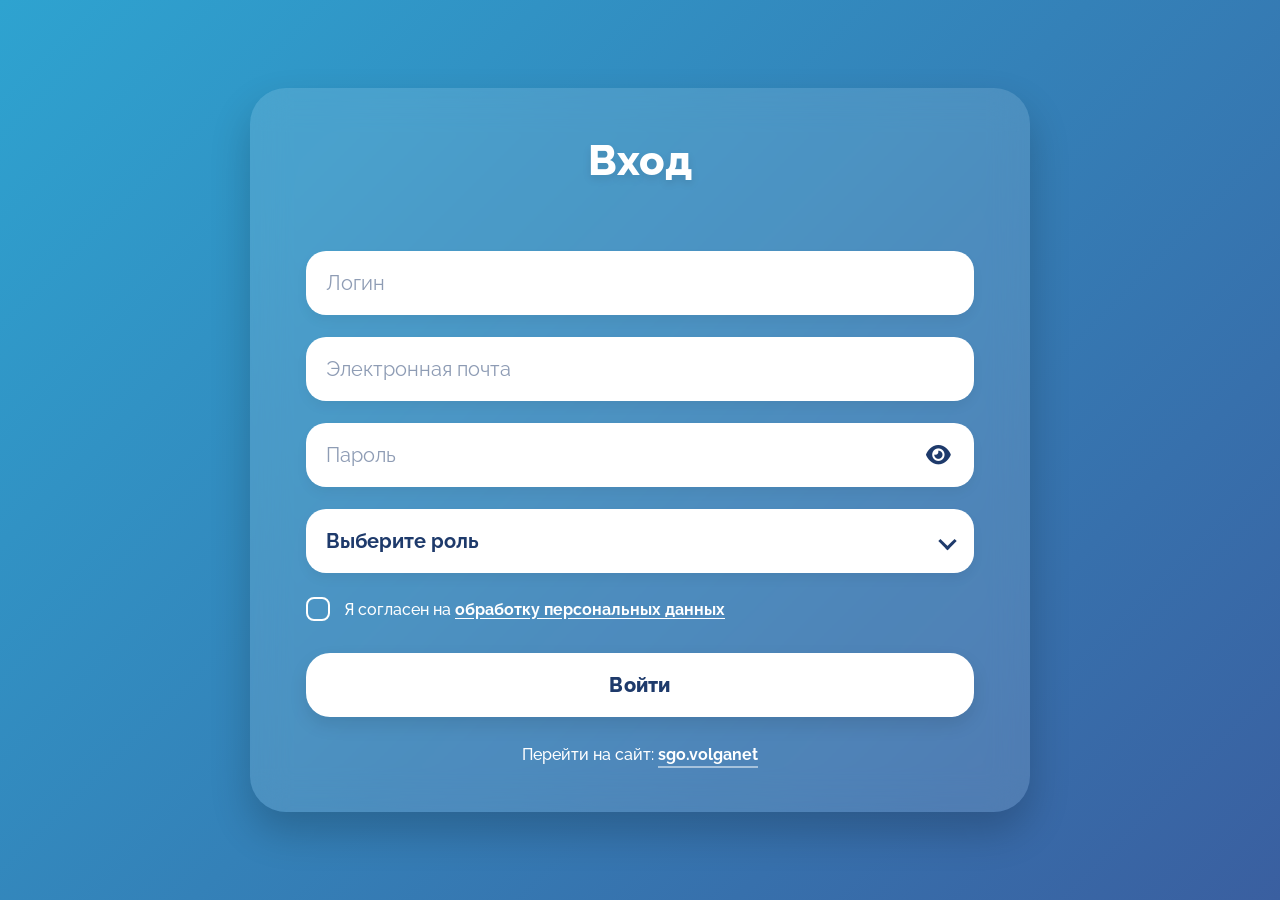
<file: login.html>
<!DOCTYPE html>
<html lang="ru">
<head>
  <meta charset="UTF-8">
  <meta name="viewport" content="width=device-width, initial-scale=1.0">
  <title>Вход</title>
  <link rel="icon" type="image/png" href="logo1.png">
  <link href="https://fonts.googleapis.com/css2?family=Raleway:wght@400;700;800&display=swap" rel="stylesheet">
  <link rel="stylesheet" href="https://cdnjs.cloudflare.com/ajax/libs/font-awesome/6.5.0/css/all.min.css">

  <style>
    * { box-sizing: border-box; margin: 0; }

    body {
      margin: 0;
      min-height: 100vh;
      font-family: 'Raleway', sans-serif;
      background: linear-gradient(135deg, #2ea3d0, #3a5fa0);
      display: flex;
      justify-content: center;
      align-items: center;
      color: white;
      padding: 16px;
    }

    .container {
      background: rgba(255, 255, 255, 0.12);
      padding: 48px 56px;
      border-radius: 36px;
      width: 100%;
      max-width: 780px;
      backdrop-filter: blur(18px);
      box-shadow: 0 20px 40px rgba(0, 0, 0, 0.2);
    }

    h2 {
      text-align: center;
      font-weight: 800;
      font-size: 42px;
      letter-spacing: -0.5px;
      margin-bottom: 44px;
      color: white;
      text-shadow: 0 4px 8px rgba(0,0,0,0.1);
    }

    .field { margin-top: 22px; }

    input,
    .select-selected {
      width: 100%;
      height: 64px;
      padding: 0 20px;
      border-radius: 20px;
      border: none;
      outline: none;
      font-family: 'Raleway', sans-serif;
      font-size: 20px;
      font-weight: 700;
      color: #1e3a6b;
      background: #ffffff;
      box-shadow: 0 6px 12px rgba(0, 0, 0, 0.05);
      transition: box-shadow 0.2s;
    }

    input:focus,
    .select-selected:focus-visible {
      box-shadow: 0 8px 18px rgba(0, 0, 0, 0.15);
    }

    input::placeholder {
      font-weight: 400;
      opacity: 0.5;
      color: #1e3a6b;
    }

    .password-wrapper { position: relative; }

    #password {
      background: #ffffff;
      color: transparent;
      caret-color: #1e3a6b;
      position: relative;
      z-index: 3;
    }

    .fake-password {
      position: absolute;
      left: 20px;
      top: 0;
      bottom: 0;
      display: flex;
      align-items: center;
      color: #1e3a6b;
      font-size: 20px;
      font-weight: 700;
      pointer-events: none;
      z-index: 4;
      letter-spacing: 3px;
      white-space: nowrap;
      background: transparent;
    }

    .fake-password span { display: inline-block; }

    .eye {
      position: absolute;
      right: 20px;
      top: 50%;
      transform: translateY(-50%);
      font-size: 22px;
      color: #1e3a6b;
      cursor: pointer;
      z-index: 6;
      background: transparent;
      display: flex;
      align-items: center;
      justify-content: center;
      width: 32px;
      height: 32px;
      border-radius: 50%;
      transition: background 0.2s;
    }

    .eye:hover { background: rgba(30, 58, 107, 0.08); }

    .custom-select { position: relative; }

    .select-selected {
      display: flex;
      align-items: center;
      cursor: pointer;
      background: white;
    }

    .select-selected::after {
      content: "";
      position: absolute;
      right: 20px;
      top: 50%;
      transform: translateY(-50%) rotate(45deg);
      width: 10px;
      height: 10px;
      border-right: 3px solid #1e3a6b;
      border-bottom: 3px solid #1e3a6b;
      transition: transform 0.2s;
      pointer-events: none;
    }

    .select-selected.open::after {
      transform: translateY(-50%) rotate(225deg);
    }

    .select-items {
      position: absolute;
      top: calc(100% + 8px);
      width: 100%;
      background: white;
      border-radius: 20px;
      overflow: hidden;
      opacity: 0;
      transform: translateY(-8px);
      pointer-events: none;
      transition: opacity 0.2s, transform 0.2s;
      box-shadow: 0 12px 24px rgba(0,0,0,0.15);
      z-index: 20;
    }

    .select-items.show {
      opacity: 1;
      transform: translateY(0);
      pointer-events: auto;
    }

    .select-items div {
      padding: 18px 20px;
      font-weight: 700;
      font-size: 18px;
      color: #1e3a6b;
      cursor: pointer;
      transition: background 0.15s;
    }

    .select-items div:hover {
      background: #2ea3d0;
      color: white;
    }

    .checkbox-wrapper {
      display: flex;
      align-items: center;
      gap: 14px;
      margin-top: 24px;
      cursor: pointer;
      user-select: none;
      font-weight: 500;
    }

    .checkbox-wrapper input { display: none; }

    .custom-checkbox {
      width: 24px;
      height: 24px;
      border-radius: 8px;
      border: 2px solid white;
      display: flex;
      align-items: center;
      justify-content: center;
      transition: background 0.15s;
      flex-shrink: 0;
    }

    .custom-checkbox::after {
      content: "✔";
      color: white;
      font-size: 16px;
      display: none;
    }

    .checkbox-wrapper input:checked + .custom-checkbox {
      background: white;
      border-color: white;
    }

    .checkbox-wrapper input:checked + .custom-checkbox::after {
      display: block;
      color: #3a5fa0;
    }

    .checkbox-wrapper a {
      color: white;
      font-weight: 700;
      text-decoration: underline;
      text-underline-offset: 3px;
    }

    button {
      width: 100%;
      height: 64px;
      margin-top: 32px;
      border: none;
      border-radius: 24px;
      background: white;
      color: #1e3a6b;
      font-weight: 800;
      font-size: 20px;
      letter-spacing: 0.3px;
      cursor: pointer;
      box-shadow: 0 8px 18px rgba(0, 0, 0, 0.1);
      transition: background 0.25s, color 0.25s, box-shadow 0.2s;
      font-family: 'Raleway', sans-serif;
    }

    button:hover {
      background: #1e3a6b;
      color: white;
      box-shadow: 0 12px 24px rgba(0, 0, 0, 0.15);
      transform: none;
    }

    .bottom-link {
      text-align: center;
      margin-top: 28px;
      font-weight: 500;
      font-size: 16px;
    }

    .bottom-link a {
      color: white;
      font-weight: 700;
      text-decoration: none;
      border-bottom: 2px solid rgba(255,255,255,0.5);
      padding-bottom: 2px;
    }
  </style>
</head>
<body>

<div class="container">
  <h2>Вход</h2>

  <input class="field" type="text" id="login" placeholder="Логин" autocomplete="off">
  <input class="field" type="email" id="email" placeholder="Электронная почта" autocomplete="off">

  <div class="password-wrapper field">
    <input type="text" id="password" placeholder="Пароль" autocomplete="off">
    <div class="fake-password" id="fakePassword"></div>
    <i class="fa-solid fa-eye eye" id="eye" title="Показать пароль"></i>
  </div>

  <div class="custom-select field">
    <div class="select-selected" id="selectedRole">Выберите роль</div>
    <div class="select-items" id="roleList">
      <div data-value="Ученик">Ученик</div>
      <div data-value="Родитель">Родитель</div>
      <div data-value="Преподаватель">Преподаватель</div>
      <div data-value="Администратор">Администратор</div>
      <div data-value="Гость">Гость</div>
    </div>
  </div>

  <label class="checkbox-wrapper">
    <input type="checkbox" id="agree">
    <div class="custom-checkbox"></div>
    <span>
      Я согласен на
      <a href="https://www.consultant.ru/document/cons_doc_LAW_61801/" target="_blank" rel="noopener">
        обработку персональных данных
      </a>
    </span>
  </label>

  <button onclick="loginUser()">Войти</button>

  <div class="bottom-link">
    Перейти на сайт:
    <a href="https://sgo.volganet.ru" target="_blank" rel="noopener">sgo.volganet</a>
  </div>
</div>

<script>
  (function() {
    "use strict";

    // Backend на Render. Порт :5000 НЕ добавлять.
    const API_URL = "https://buerakserafimovichschool.onrender.com";

    let selectedRole = "";
    const selectedDiv = document.getElementById('selectedRole');
    const roleList = document.getElementById('roleList');

    selectedDiv.addEventListener('click', (e) => {
      e.stopPropagation();
      roleList.classList.toggle('show');
      selectedDiv.classList.toggle('open');
    });

    document.addEventListener('click', (e) => {
      if (!e.target.closest('.custom-select')) {
        roleList.classList.remove('show');
        selectedDiv.classList.remove('open');
      }
    });

    document.querySelectorAll('#roleList div').forEach(item => {
      item.addEventListener('click', () => {
        selectedRole = item.dataset.value;
        selectedDiv.textContent = selectedRole;
        roleList.classList.remove('show');
        selectedDiv.classList.remove('open');
      });
    });

    const savedLogin = localStorage.getItem('login') || '';
    const savedEmail = localStorage.getItem('email') || '';
    const savedRole = localStorage.getItem('role') || '';

    if (savedLogin) document.getElementById('login').value = savedLogin;
    if (savedEmail) document.getElementById('email').value = savedEmail;

    if (savedRole) {
      const savedRoleItem = [...document.querySelectorAll('#roleList div')]
        .find(item => item.dataset.value === savedRole);

      if (savedRoleItem) {
        selectedRole = savedRole;
        selectedDiv.textContent = savedRole;
      }
    }

    const passwordInput = document.getElementById('password');
    const fakeContainer = document.getElementById('fakePassword');
    const eyeIcon = document.getElementById('eye');
    let passwordVisible = false;

    function updateFakeStars() {
      const val = passwordInput.value;
      fakeContainer.innerHTML = '';

      for (let i = 0; i < val.length; i++) {
        const starSpan = document.createElement('span');
        starSpan.textContent = '*';
        fakeContainer.appendChild(starSpan);
      }
    }

    passwordInput.addEventListener('input', updateFakeStars);

    eyeIcon.addEventListener('click', () => {
      passwordVisible = !passwordVisible;

      if (passwordVisible) {
        passwordInput.style.color = '#1e3a6b';
        fakeContainer.style.display = 'none';
        eyeIcon.classList.remove('fa-eye');
        eyeIcon.classList.add('fa-eye-slash');
        eyeIcon.title = 'Скрыть пароль';
      } else {
        passwordInput.style.color = 'transparent';
        fakeContainer.style.display = 'flex';
        eyeIcon.classList.remove('fa-eye-slash');
        eyeIcon.classList.add('fa-eye');
        eyeIcon.title = 'Показать пароль';
        updateFakeStars();
      }
    });

    passwordInput.style.color = 'transparent';
    fakeContainer.style.display = 'flex';
    updateFakeStars();

    function isValidEmail(email) {
      const re = /^[^\s@]+@[^\s@]+\.[^\s@]+$/;
      return re.test(email);
    }

    function getDefaultAvatarColor(name) {
      let hash = 0;
      const source = name || 'user';

      for (let i = 0; i < source.length; i++) {
        hash = source.charCodeAt(i) + ((hash << 5) - hash);
      }

      const colors = [
        'linear-gradient(135deg, #667eea 0%, #764ba2 100%)',
        'linear-gradient(135deg, #f093fb 0%, #f5576c 100%)',
        'linear-gradient(135deg, #4facfe 0%, #00f2fe 100%)',
        'linear-gradient(135deg, #43e97b 0%, #38f9d7 100%)',
        'linear-gradient(135deg, #fa709a 0%, #fee140 100%)'
      ];

      return colors[Math.abs(hash) % colors.length];
    }

    function saveLocalUser(user, login, email, password, avatarColor) {
      localStorage.setItem('auth', 'true');
      localStorage.setItem('login', login);
      localStorage.setItem('email', email);
      localStorage.setItem('password', password);
      localStorage.setItem('role', user?.role || selectedRole);
      localStorage.setItem('full_name', user?.full_name || login);
      localStorage.setItem('avatar_color', user?.avatar_color || avatarColor);
    }

    window.loginUser = async function() {
      const login = document.getElementById('login').value.trim();
      const email = document.getElementById('email').value.trim();
      const password = passwordInput.value;
      const agreeChecked = document.getElementById('agree').checked;

      if (!login) { alert('Пожалуйста, введите логин'); return; }
      if (!email) { alert('Пожалуйста, введите адрес электронной почты'); return; }
      if (!isValidEmail(email)) { alert('Введите корректный адрес электронной почты'); return; }
      if (!password) { alert('Введите пароль'); return; }
      if (!selectedRole) { alert('Выберите роль из списка'); return; }
      if (!agreeChecked) { alert('Необходимо согласие на обработку персональных данных'); return; }

      const avatarColor = localStorage.getItem('avatar_color') || getDefaultAvatarColor(login);

      const payload = {
        login,
        email,
        password,
        role: selectedRole,
        full_name: login,
        avatar_color: avatarColor
      };

      try {
        const response = await fetch(`${API_URL}/api/login`, {
          method: 'POST',
          mode: 'cors',
          headers: { 'Content-Type': 'application/json' },
          body: JSON.stringify(payload)
        });

        const data = await response.json().catch(() => ({}));

        if (!response.ok || !data.success) {
          alert(data.error || 'Ошибка входа');
          return;
        }

        saveLocalUser(data.user, login, email, password, avatarColor);
        window.location.href = 'lk.html';
      } catch (error) {
        alert('Сервер Render недоступен. Проверьте, что Render имеет статус Live.');
        console.error(error);
      }
    };

    const loginInput = document.getElementById('login');
    const emailInput = document.getElementById('email');

    loginInput.addEventListener('blur', () => {
      loginInput.value = loginInput.value.trim();
    });

    emailInput.addEventListener('blur', () => {
      emailInput.value = emailInput.value.trim();
    });
  })();
</script>

</body>
</html>
</file>
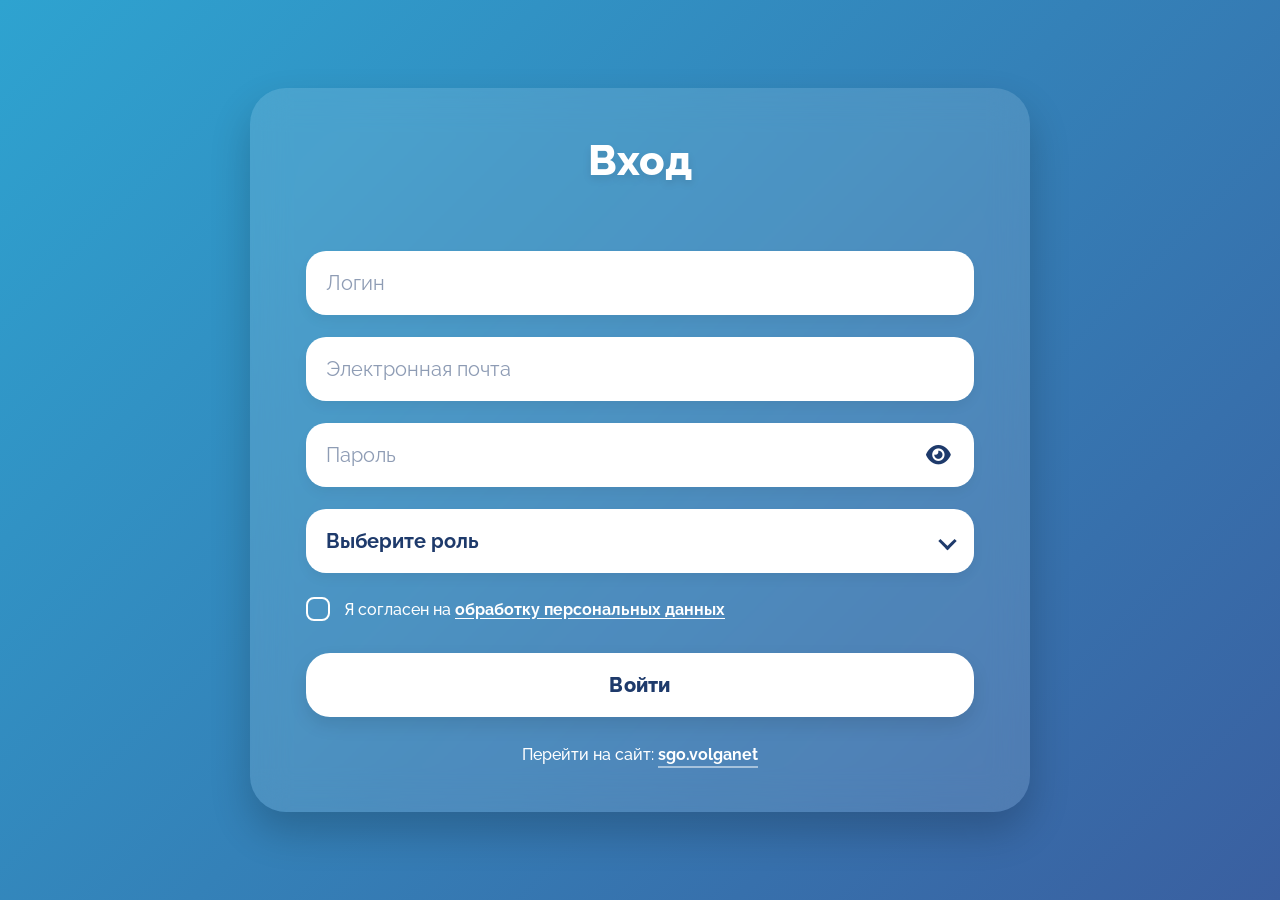
<file: messages.html>
<!DOCTYPE html>
<html lang="ru">
<head>
<meta charset="UTF-8">
<title>Сообщения</title>

<link href="https://fonts.googleapis.com/css2?family=Raleway:wght@400;500;600;700;800&display=swap" rel="stylesheet">
<link rel="stylesheet" href="https://cdnjs.cloudflare.com/ajax/libs/font-awesome/6.5.0/css/all.min.css">

<style>
  *{margin:0;padding:0;box-sizing:border-box;}
  body{ font-family:'Raleway',sans-serif; background:#eef2f7; }

  .header {
    background: linear-gradient(270deg, #2ea3d0, #3a5fa0, #2ea3d0);
    background-size: 400% 400%;
    animation: gradientMove 8s ease infinite;
    color: white; padding: 20px 0;
  }
  @keyframes gradientMove {
    0% { background-position: 0% 50%; }
    50% { background-position: 100% 50%; }
    100% { background-position: 0% 50%; }
  }
  .header-content { display:flex; align-items:center; justify-content:space-between; width:90%; margin:auto; }
  .logo img{width:80px;}
  .title{flex:1; margin-left:20px;}
  .header-icons{display:flex; gap:15px; align-items:center; cursor:pointer;}

  .main{ display:flex; }

  .sidebar{
    width:220px; background:linear-gradient(180deg,#3a5fa0,#6c63ff);
    min-height:100vh; padding:20px; color:white;
  }
  .sidebar a{
    display:block; padding:12px 15px; border-radius:10px; margin-bottom:8px;
    text-decoration:none; color:white; transition:0.2s; font-weight:500;
  }
  .sidebar a:hover{ background:rgba(255,255,255,0.2); }
  .sidebar a i { margin-right: 8px; width: 20px; }
  .active{ background:white; color:#3a5fa0 !important; font-weight:700; }

  .content{ flex:1; padding:20px; }

  .chat{
    display:flex; height:80vh; background:white;
    border-radius:16px; overflow:hidden; box-shadow:0 5px 15px rgba(0,0,0,0.1);
  }

  .dialogs-panel{
    width:280px; border-right:1px solid #eee; display:flex; flex-direction:column;
  }
  .dialogs-header{
    padding:20px 15px; border-bottom:1px solid #eee; font-weight:700; display:flex;
    justify-content:space-between; align-items:center; font-size:1.1rem;
  }
  .dialogs-header button{
    background:#4c6ef5; border:none; width:35px; height:35px; border-radius:50%;
    color:white; font-size:1rem; cursor:pointer; transition:0.2s;
  }
  .dialogs-header button:hover {
    background: #3b5de7; transform: scale(1.05);
  }
  .dialogs{
    overflow-y:auto; flex:1;
  }
  .dialog{
    padding:15px; cursor:pointer; border-bottom:1px solid #f0f0f0; transition:0.2s;
    display: flex; align-items: center; gap: 12px;
  }
  .dialog:hover{ background:#f8f9fa; }
  .dialog.active{ background:#e7f0ff; border-left: 3px solid #4c6ef5; }
  
  .dialog-avatar {
    width: 45px; height: 45px; border-radius: 50%; 
    background: linear-gradient(135deg, #667eea 0%, #764ba2 100%);
    display: flex; align-items: center; justify-content: center;
    color: white; font-weight: 700; font-size: 1.1rem; flex-shrink: 0;
  }
  
  .dialog-info {
    flex: 1; min-width: 0;
  }
  
  .dialog-name {
    font-weight: 600; margin-bottom: 3px; font-size: 0.95rem;
  }
  
  .dialog-preview {
    font-size: 0.8rem; color: #888; overflow: hidden;
    text-overflow: ellipsis; white-space: nowrap;
  }

  .chat-window{
    flex:1; display:flex; flex-direction:column;
  }

  /* Шапка чата */
  .chat-header {
    padding: 15px 20px; border-bottom: 1px solid #eee;
    background: white; display: flex; align-items: center; gap: 15px;
  }
  
  .chat-avatar {
    width: 50px; height: 50px; border-radius: 50%;
    background: linear-gradient(135deg, #667eea 0%, #764ba2 100%);
    display: flex; align-items: center; justify-content: center;
    color: white; font-weight: 700; font-size: 1.3rem; flex-shrink: 0;
  }
  
  .chat-user-info {
    flex: 1;
  }
  
  .chat-username {
    font-weight: 700; font-size: 1.1rem; color: #333; margin-bottom: 3px;
  }
  
  .chat-role {
    font-size: 0.85rem; color: #888; display: flex; align-items: center; gap: 5px;
  }
  
  .role-badge {
    padding: 2px 10px; border-radius: 12px; font-size: 0.75rem;
    font-weight: 600; display: inline-block;
  }
  
  .role-Учитель { background: #ffe0e0; color: #d32f2f; }
  .role-Ученик { background: #e0f0ff; color: #1976d2; }
  .role-Администратор { background: #fff3e0; color: #f57c00; }
  .role-Родитель { background: #e8f5e9; color: #388e3c; }

  .messages{
    flex:1; padding:20px; overflow-y:auto; background:#f5f6fa;
  }
  
  .message-wrapper {
    display: flex; margin-bottom: 20px;
  }
  
  .message-wrapper.me {
    justify-content: flex-end;
  }
  
  .message-wrapper.other {
    justify-content: flex-start;
  }
  
  .message{
    max-width:65%; 
    padding:12px 16px; 
    border-radius:18px;
    position: relative;
    word-wrap: break-word;
    box-shadow: 0 1px 3px rgba(0,0,0,0.08);
  }
  
  .me-message {
    background: linear-gradient(135deg, #4c6ef5, #3b5de7);
    color: white;
    border-bottom-right-radius: 4px;
    margin-left: 50px;
  }
  
  .other-message {
    background: white;
    border: 1px solid #e8e8e8;
    border-bottom-left-radius: 4px;
    margin-right: 50px;
  }
  
  .message-text {
    margin-bottom: 6px;
    line-height: 1.5;
    font-size: 0.95rem;
  }
  
  .message-footer {
    display: flex;
    align-items: center;
    justify-content: flex-end;
    gap: 5px;
    font-size: 0.7rem;
  }
  
  .me-message .message-footer {
    color: rgba(255, 255, 255, 0.85);
  }
  
  .other-message .message-footer {
    color: #999;
  }
  
  .message-status {
    display: flex;
    align-items: center;
    gap: 1px;
  }
  
  .status-check {
    font-size: 0.65rem;
  }
  
  .me-message .status-check.sent {
    color: rgba(255, 255, 255, 0.5);
  }
  
  .me-message .status-check.read {
    color: #4fc3f7;
  }
  
  .input{
    display:flex; border-top:1px solid #eee; background:white; padding:10px;
  }
  .input input{
    flex:1; padding:12px 15px; border:1px solid #e0e0e0; border-radius:25px;
    outline:none; font-size:0.95rem; margin-right:10px; transition:0.2s;
  }
  .input input:focus {
    border-color: #4c6ef5;
  }
  .input button{
    background:#4c6ef5; color:white; border:none; padding:12px 20px; 
    border-radius:25px; cursor:pointer; transition:0.2s; font-size:1rem;
  }
  .input button:hover {
    background: #3b5de7;
  }

  /* Системные сообщения */
  .system-message {
    text-align: center; margin: 20px 0; color: #999; font-size: 0.8rem;
  }

  .modal {
    display: none; position: fixed; z-index:1000; left:0; top:0;
    width:100%; height:100%; overflow:auto; background:rgba(0,0,0,0.4);
    animation: fadeIn 0.2s;
  }
  
  @keyframes fadeIn {
    from { opacity: 0; }
    to { opacity: 1; }
  }
  
  .modal-content{
    background:white; margin:10% auto; padding:25px;
    border-radius:16px; width:420px; box-shadow:0 10px 30px rgba(0,0,0,0.2);
    animation: slideIn 0.3s;
  }
  
  @keyframes slideIn {
    from { transform: translateY(-20px); opacity: 0; }
    to { transform: translateY(0); opacity: 1; }
  }
  
  .modal-content h3{ margin-bottom:20px; font-size:1.2rem; color:#333; }
  .modal-content input, .modal-content textarea, .modal-content select{
    width:100%; padding:12px; margin-bottom:15px; border:1px solid #ddd; 
    border-radius:8px; font-family:inherit; font-size:0.95rem; transition:0.2s;
  }
  .modal-content input:focus, .modal-content textarea:focus, .modal-content select:focus {
    border-color: #4c6ef5; outline: none;
  }
  .modal-content select {
    background: white; cursor: pointer;
  }
  .modal-buttons{ display:flex; justify-content:flex-end; gap:10px; margin-top:10px; }
  .modal-buttons button{
    padding:10px 20px; border:none; border-radius:8px; cursor:pointer;
    font-weight:600; font-size:0.9rem; transition:0.2s;
  }
  .btn-primary{ background:#4c6ef5; color:white; }
  .btn-primary:hover{ background:#3b5de7; }
  .btn-cancel{ background:#f0f0f0; color:#666; }
  .btn-cancel:hover{ background:#e0e0e0; }
  
  /* Адаптивность */
  @media (max-width: 768px) {
    .dialogs-panel { width: 100px; }
    .dialog-info { display: none; }
    .chat-header { padding: 10px; }
    .chat-avatar { width: 35px; height: 35px; font-size: 0.9rem; }
  }
</style>
</head>

<body>

<header class="header">
<div class="header-content">
  <div class="logo"><img src="logo.png" alt="Logo"></div>
  <div class="title">
    <h1>МКОУ Буерак-Поповская СКШ</h1>
    <p>Система обмена сообщениями</p>
  </div>
  <div class="header-icons">
    <i class="fa-solid fa-user" id="profileBtn" title="Профиль"></i>
    <i class="fa-solid fa-right-from-bracket" id="logoutBtn" title="Выйти"></i>
  </div>
</div>
</header>

<div class="main">

<div class="sidebar">
  <a href="lk.html"><i class="fa-solid fa-book"></i> Дневник</a>
  <a href="#" class="active"><i class="fa-solid fa-comments"></i> Сообщения</a>
  <a href="#"><i class="fa-solid fa-star"></i> Оценки</a>
  <a href="#"><i class="fa-solid fa-calendar"></i> Расписание</a>
</div>

<div class="content">

<div class="chat">

  <div class="dialogs-panel">
    <div class="dialogs-header">
      <span>Диалоги</span>
      <button title="Новое сообщение" id="newMsgBtn">+</button>
    </div>
    <div class="dialogs" id="dialogs"></div>
  </div>

  <div class="chat-window">
    <!-- Шапка чата с информацией о собеседнике -->
    <div class="chat-header" id="chatHeader" style="display:none;">
      <div class="chat-avatar" id="chatAvatar">?</div>
      <div class="chat-user-info">
        <div class="chat-username" id="chatUsername">Выберите диалог</div>
        <div class="chat-role" id="chatRole">Роль не определена</div>
      </div>
    </div>
    
    <div class="messages" id="messages"></div>
    
    <div class="input" id="inputArea" style="display:none;">
      <input type="text" id="msgInput" placeholder="Напишите сообщение...">
      <button onclick="sendMessage()"><i class="fa-solid fa-paper-plane"></i></button>
    </div>
    
    <!-- Заглушка при отсутствии диалога -->
    <div id="noDialog" style="flex:1;display:flex;align-items:center;justify-content:center;flex-direction:column;color:#bbb;">
      <i class="fa-solid fa-comments" style="font-size:5rem;margin-bottom:20px;"></i>
      <p style="font-size:1.2rem;">Выберите диалог</p>
      <p style="font-size:0.9rem;margin-top:5px;">или начните новый</p>
    </div>
  </div>

</div>

</div>

</div>

<!-- Модальное окно нового сообщения -->
<div class="modal" id="newMessageModal">
  <div class="modal-content">
    <h3><i class="fa-solid fa-pen-to-square"></i> Новое сообщение</h3>
    <input type="text" id="recipientLogin" placeholder="Логин получателя *" required>
    <textarea id="newMessageText" rows="4" placeholder="Текст сообщения..." required></textarea>
    <div class="modal-buttons">
      <button class="btn-cancel" onclick="closeModal()">Отмена</button>
      <button class="btn-primary" onclick="sendNewMessage()"><i class="fa-solid fa-paper-plane"></i> Отправить</button>
    </div>
  </div>
</div>

<!-- Модальное окно профиля -->
<div class="modal" id="profileModal">
  <div class="modal-content">
    <h3><i class="fa-solid fa-user-gear"></i> Настройки профиля</h3>
    <label style="font-weight:600;font-size:0.9rem;">Роль</label>
    <select id="profileRole">
      <option value="Ученик">Ученик</option>
      <option value="Учитель">Учитель</option>
      <option value="Администратор">Администратор</option>
      <option value="Родитель">Родитель</option>
    </select>
    <label style="font-weight:600;font-size:0.9rem;">Полное имя</label>
    <input type="text" id="profileFullName" placeholder="Иван Иванов">
    <div class="modal-buttons">
      <button class="btn-cancel" onclick="closeProfileModal()">Отмена</button>
      <button class="btn-primary" onclick="saveProfile()"><i class="fa-solid fa-save"></i> Сохранить</button>
    </div>
  </div>
</div>

<script>
const API_URL = 'http://localhost:5000';

const currentUser = localStorage.getItem("login");
if (!currentUser) location.href = "login.html";

// Загружаем роль и имя из localStorage
let currentUserRole = localStorage.getItem("role") || "Ученик";
let currentUserFullName = localStorage.getItem("full_name") || currentUser;

// При загрузке всегда запрашиваем актуальные данные с сервера
async function loadCurrentUserInfo() {
  try {
    const response = await fetch(`${API_URL}/api/user_info?login=${currentUser}`);
    const data = await response.json();
    
    if (data.success && data.user) {
      currentUserRole = data.user.role;
      currentUserFullName = data.user.full_name || currentUser;
      
      // Сохраняем в localStorage
      localStorage.setItem("role", currentUserRole);
      localStorage.setItem("full_name", currentUserFullName);
      
      console.log('👤 Профиль загружен:', {
        login: currentUser,
        role: currentUserRole,
        fullName: currentUserFullName
      });
    }
  } catch (err) {
    console.error("Ошибка загрузки профиля:", err);
  }
}

document.getElementById("logoutBtn").onclick = () => {
  localStorage.clear();
  location.href = "login.html";
};

// Профиль
document.getElementById("profileBtn").onclick = () => {
  document.getElementById("profileRole").value = currentUserRole;
  document.getElementById("profileFullName").value = currentUserFullName;
  document.getElementById("profileModal").style.display = "block";
};

function closeProfileModal() {
  document.getElementById("profileModal").style.display = "none";
}

async function saveProfile() {
  const role = document.getElementById("profileRole").value;
  const fullName = document.getElementById("profileFullName").value.trim();
  
  // Отправляем на сервер
  try {
    const response = await fetch(`${API_URL}/api/register`, {
      method: "POST",
      headers: { "Content-Type": "application/json" },
      body: JSON.stringify({
        login: currentUser,
        password: localStorage.getItem("password") || "",
        role: role,
        full_name: fullName || currentUser
      })
    });
    
    const data = await response.json();
    
    if (data.success) {
      currentUserRole = role;
      currentUserFullName = fullName || currentUser;
      
      localStorage.setItem("role", role);
      localStorage.setItem("full_name", currentUserFullName);
      
      console.log('✅ Профиль обновлен:', {
        role: currentUserRole,
        fullName: currentUserFullName
      });
      
      closeProfileModal();
      
      // Обновляем шапку чата если открыт диалог
      if (currentPartner) {
        loadPartnerInfo(currentPartner);
      }
    }
  } catch (err) {
    console.error("Ошибка сохранения профиля:", err);
    alert("Не удалось сохранить профиль");
  }
}

let allMessages = [];
let dialogsMap = new Map();
let currentPartner = null;

// Цвета для аватаров
const avatarColors = [
  'linear-gradient(135deg, #667eea 0%, #764ba2 100%)',
  'linear-gradient(135deg, #f093fb 0%, #f5576c 100%)',
  'linear-gradient(135deg, #4facfe 0%, #00f2fe 100%)',
  'linear-gradient(135deg, #43e97b 0%, #38f9d7 100%)',
  'linear-gradient(135deg, #fa709a 0%, #fee140 100%)',
  'linear-gradient(135deg, #a18cd1 0%, #fbc2eb 100%)',
  'linear-gradient(135deg, #fccb90 0%, #d57eeb 100%)',
  'linear-gradient(135deg, #e0c3fc 0%, #8ec5fc 100%)'
];

function getAvatarColor(name) {
  let hash = 0;
  for (let i = 0; i < name.length; i++) {
    hash = name.charCodeAt(i) + ((hash << 5) - hash);
  }
  return avatarColors[Math.abs(hash) % avatarColors.length];
}

function getInitials(name) {
  return name.charAt(0).toUpperCase();
}

// Форматирование времени (московское)
function formatTime(timestamp) {
  const date = new Date(timestamp.replace(' ', 'T') + '+03:00');
  
  if (isNaN(date.getTime())) {
    const fallbackDate = new Date(timestamp);
    if (isNaN(fallbackDate.getTime())) return timestamp;
    return formatDate(fallbackDate);
  }
  
  return formatDate(date);
}

function formatDate(date) {
  const now = new Date();
  const mskOffset = 3 * 60;
  const localOffset = now.getTimezoneOffset();
  const offsetDiff = mskOffset + localOffset;
  
  const mskDate = new Date(date.getTime() + offsetDiff * 60 * 1000);
  const mskNow = new Date(now.getTime() + offsetDiff * 60 * 1000);
  
  const today = new Date(mskNow.getFullYear(), mskNow.getMonth(), mskNow.getDate());
  const msgDate = new Date(mskDate.getFullYear(), mskDate.getMonth(), mskDate.getDate());
  
  const hours = mskDate.getHours().toString().padStart(2, '0');
  const minutes = mskDate.getMinutes().toString().padStart(2, '0');
  
  if (msgDate.getTime() === today.getTime()) {
    return `${hours}:${minutes}`;
  }
  
  const yesterday = new Date(today);
  yesterday.setDate(yesterday.getDate() - 1);
  
  if (msgDate.getTime() === yesterday.getTime()) {
    return `Вчера ${hours}:${minutes}`;
  }
  
  const day = mskDate.getDate().toString().padStart(2, '0');
  const month = (mskDate.getMonth() + 1).toString().padStart(2, '0');
  
  if (mskDate.getFullYear() === mskNow.getFullYear()) {
    return `${day}.${month} ${hours}:${minutes}`;
  }
  
  return `${day}.${month}.${mskDate.getFullYear()} ${hours}:${minutes}`;
}

// Загрузка сообщений
async function loadMessages() {
  try {
    const response = await fetch(`${API_URL}/api/messages?login=${currentUser}`);
    
    if (!response.ok) {
      throw new Error(`HTTP error! status: ${response.status}`);
    }
    
    const data = await response.json();
    
    if (data.success) {
      allMessages = data.data;
      buildDialogs();
      if (currentPartner) {
        renderMessages(currentPartner);
        markMessagesAsRead(currentPartner);
      }
    }
  } catch (err) {
    console.error("❌ Ошибка загрузки:", err);
  }
}

// Загрузка информации о собеседнике
async function loadPartnerInfo(login) {
  try {
    console.log('🔍 Загрузка информации о собеседнике:', login);
    const response = await fetch(`${API_URL}/api/user_info?login=${login}`);
    const data = await response.json();
    
    console.log('📋 Данные собеседника:', data);
    
    if (data.success && data.user) {
      const user = data.user;
      
      // Показываем шапку чата
      document.getElementById("chatHeader").style.display = "flex";
      
      // Аватар
      document.getElementById("chatAvatar").style.background = getAvatarColor(login);
      document.getElementById("chatAvatar").textContent = getInitials(user.full_name || login);
      
      // Имя
      document.getElementById("chatUsername").textContent = user.full_name || login;
      
      // Роль с бейджем
      const roleContainer = document.getElementById("chatRole");
      roleContainer.innerHTML = '';
      
      const roleBadge = document.createElement("span");
      roleBadge.className = `role-badge role-${user.role}`;
      roleBadge.textContent = user.role || 'Ученик';
      roleContainer.appendChild(roleBadge);
      
      // Логин (если отличается от имени)
      if (user.login !== (user.full_name || login)) {
        roleContainer.appendChild(document.createTextNode(` @${user.login}`));
      }
      
      console.log('✅ Шапка чата обновлена:', {
        name: user.full_name || login,
        role: user.role,
        login: user.login
      });
    } else {
      // Если сервер не вернул данные, показываем базовую информацию
      document.getElementById("chatHeader").style.display = "flex";
      document.getElementById("chatAvatar").style.background = getAvatarColor(login);
      document.getElementById("chatAvatar").textContent = getInitials(login);
      document.getElementById("chatUsername").textContent = login;
      
      const roleContainer = document.getElementById("chatRole");
      roleContainer.innerHTML = '';
      
      const roleBadge = document.createElement("span");
      roleBadge.className = "role-badge role-Ученик";
      roleBadge.textContent = "Ученик";
      roleContainer.appendChild(roleBadge);
    }
  } catch (err) {
    console.error("❌ Ошибка загрузки информации о пользователе:", err);
    
    // Показываем хотя бы логин
    document.getElementById("chatHeader").style.display = "flex";
    document.getElementById("chatAvatar").style.background = getAvatarColor(login);
    document.getElementById("chatAvatar").textContent = getInitials(login);
    document.getElementById("chatUsername").textContent = login;
    
    const roleContainer = document.getElementById("chatRole");
    roleContainer.innerHTML = '<span class="role-badge role-Ученик">Ученик</span>';
  }
}

// Отметить как прочитанные
async function markMessagesAsRead(partner) {
  try {
    await fetch(`${API_URL}/api/mark_read`, {
      method: "POST",
      headers: { "Content-Type": "application/json" },
      body: JSON.stringify({
        login: currentUser,
        partner: partner
      })
    });
  } catch (err) {
    console.error("Ошибка отметки прочитанных:", err);
  }
}

// Построение списка диалогов
function buildDialogs() {
  dialogsMap.clear();
  allMessages.forEach(msg => {
    const partner = (msg.sender === currentUser) ? msg.recipient : msg.sender;
    if (!dialogsMap.has(partner)) {
      dialogsMap.set(partner, []);
    }
    dialogsMap.get(partner).push(msg);
  });

  const container = document.getElementById("dialogs");
  container.innerHTML = "";

  // Сортируем диалоги по времени последнего сообщения
  const sortedPartners = Array.from(dialogsMap.keys()).sort((a, b) => {
    const lastA = dialogsMap.get(a)[dialogsMap.get(a).length - 1];
    const lastB = dialogsMap.get(b)[dialogsMap.get(b).length - 1];
    return new Date(lastB.timestamp) - new Date(lastA.timestamp);
  });

  sortedPartners.forEach(partner => {
    const msgs = dialogsMap.get(partner);
    const lastMsg = msgs[msgs.length - 1];
    
    const div = document.createElement("div");
    div.className = "dialog" + (partner === currentPartner ? " active" : "");
    
    // Аватар
    const avatar = document.createElement("div");
    avatar.className = "dialog-avatar";
    avatar.style.background = getAvatarColor(partner);
    avatar.textContent = getInitials(partner);
    div.appendChild(avatar);
    
    // Информация
    const info = document.createElement("div");
    info.className = "dialog-info";
    
    const name = document.createElement("div");
    name.className = "dialog-name";
    name.textContent = partner;
    info.appendChild(name);
    
    const preview = document.createElement("div");
    preview.className = "dialog-preview";
    const prefix = lastMsg.sender === currentUser ? "Вы: " : "";
    preview.textContent = prefix + (lastMsg.text.length > 25 ? lastMsg.text.substring(0, 25) + "..." : lastMsg.text);
    info.appendChild(preview);
    
    div.appendChild(info);
    
    div.onclick = () => {
      currentPartner = partner;
      document.getElementById("inputArea").style.display = "flex";
      document.getElementById("noDialog").style.display = "none";
      document.getElementById("chatHeader").style.display = "flex";
      loadPartnerInfo(partner);
      buildDialogs();
      renderMessages(partner);
      markMessagesAsRead(partner);
    };
    
    container.appendChild(div);
  });

  if (dialogsMap.size === 0) {
    container.innerHTML = "<div style='padding:30px;color:#999;text-align:center;'><i class='fa-solid fa-inbox' style='font-size:2rem;display:block;margin-bottom:10px;'></i>Нет сообщений</div>";
    document.getElementById("inputArea").style.display = "none";
    document.getElementById("noDialog").style.display = "flex";
    document.getElementById("chatHeader").style.display = "none";
    currentPartner = null;
  }
}

// Отображение сообщений
function renderMessages(partner) {
  const container = document.getElementById("messages");
  container.innerHTML = "";

  const msgs = dialogsMap.get(partner) || [];
  
  // Группировка по дням
  let lastDate = null;
  
  msgs.forEach((msg, index) => {
    const msgDate = new Date(msg.timestamp.replace(' ', 'T') + '+03:00');
    const dateStr = msgDate.toLocaleDateString('ru-RU', { day: 'numeric', month: 'long', year: 'numeric' });
    
    // Разделитель дней
    if (dateStr !== lastDate) {
      const dateDiv = document.createElement("div");
      dateDiv.className = "system-message";
      dateDiv.textContent = dateStr;
      container.appendChild(dateDiv);
      lastDate = dateStr;
    }
    
    const isMe = msg.sender === currentUser;
    
    const wrapper = document.createElement("div");
    wrapper.className = "message-wrapper " + (isMe ? "me" : "other");
    
    const messageDiv = document.createElement("div");
    messageDiv.className = "message " + (isMe ? "me-message" : "other-message");
    
    // Текст
    const textDiv = document.createElement("div");
    textDiv.className = "message-text";
    textDiv.textContent = msg.text;
    messageDiv.appendChild(textDiv);
    
    // Футер
    const footerDiv = document.createElement("div");
    footerDiv.className = "message-footer";
    
    // Время
    const timeSpan = document.createElement("span");
    timeSpan.className = "message-time";
    timeSpan.textContent = formatTime(msg.timestamp);
    footerDiv.appendChild(timeSpan);
    
    // Статус для своих сообщений
    if (isMe) {
      const statusSpan = document.createElement("span");
      statusSpan.className = "message-status";
      
      if (msg.read) {
        statusSpan.innerHTML = '<i class="fa-solid fa-check status-check read"></i><i class="fa-solid fa-check status-check read" style="margin-left:-5px;"></i>';
        statusSpan.title = "Прочитано";
      } else {
        statusSpan.innerHTML = '<i class="fa-solid fa-check status-check sent"></i>';
        statusSpan.title = "Отправлено";
      }
      
      footerDiv.appendChild(statusSpan);
    }
    
    messageDiv.appendChild(footerDiv);
    wrapper.appendChild(messageDiv);
    container.appendChild(wrapper);
  });
  
  container.scrollTop = container.scrollHeight;
}

// Отправка сообщения
async function sendMessage() {
  const input = document.getElementById("msgInput");
  const text = input.value.trim();
  if (!text || !currentPartner) return;

  try {
    const response = await fetch(`${API_URL}/api/send`, {
      method: "POST",
      headers: { "Content-Type": "application/json" },
      body: JSON.stringify({
        sender: currentUser,
        recipient: currentPartner,
        text: text
      })
    });

    if (!response.ok) {
      throw new Error(`HTTP error! status: ${response.status}`);
    }

    const data = await response.json();
    
    if (data.success) {
      input.value = "";
      await loadMessages();
    }
  } catch (err) {
    console.error("❌ Ошибка отправки:", err);
    alert("Не удалось отправить сообщение");
  }
}

// Модальное окно нового сообщения
document.getElementById("newMsgBtn").onclick = () => {
  document.getElementById("newMessageModal").style.display = "block";
  document.getElementById("recipientLogin").focus();
};

function closeModal() {
  document.getElementById("newMessageModal").style.display = "none";
  document.getElementById("recipientLogin").value = "";
  document.getElementById("newMessageText").value = "";
}

window.onclick = function(event) {
  if (event.target == document.getElementById("newMessageModal")) {
    closeModal();
  }
  if (event.target == document.getElementById("profileModal")) {
    closeProfileModal();
  }
}

// Отправка нового сообщения
async function sendNewMessage() {
  const recipient = document.getElementById("recipientLogin").value.trim();
  const text = document.getElementById("newMessageText").value.trim();

  if (!recipient || !text) {
    alert("Введите логин получателя и текст сообщения");
    return;
  }

  try {
    const response = await fetch(`${API_URL}/api/send`, {
      method: "POST",
      headers: { "Content-Type": "application/json" },
      body: JSON.stringify({
        sender: currentUser,
        recipient: recipient,
        text: text
      })
    });

    if (!response.ok) {
      throw new Error(`HTTP error! status: ${response.status}`);
    }

    const data = await response.json();
    
    if (data.success) {
      closeModal();
      currentPartner = recipient;
      document.getElementById("inputArea").style.display = "flex";
      document.getElementById("noDialog").style.display = "none";
      document.getElementById("chatHeader").style.display = "flex";
      await loadPartnerInfo(recipient);
      await loadMessages();
    }
  } catch (err) {
    console.error("❌ Ошибка отправки:", err);
    alert("Не удалось отправить сообщение");
  }
}

// Enter для отправки
document.getElementById("msgInput").addEventListener("keypress", function(e) {
  if (e.key === "Enter") sendMessage();
});

// Инициализация
console.log('🚀 Запуск сообщений для:', currentUser);
loadCurrentUserInfo().then(() => {
  loadMessages();
});

// АвтообновлениеsetInterval(loadMessages, 3000);
</script>

</body>
</html>
</file>
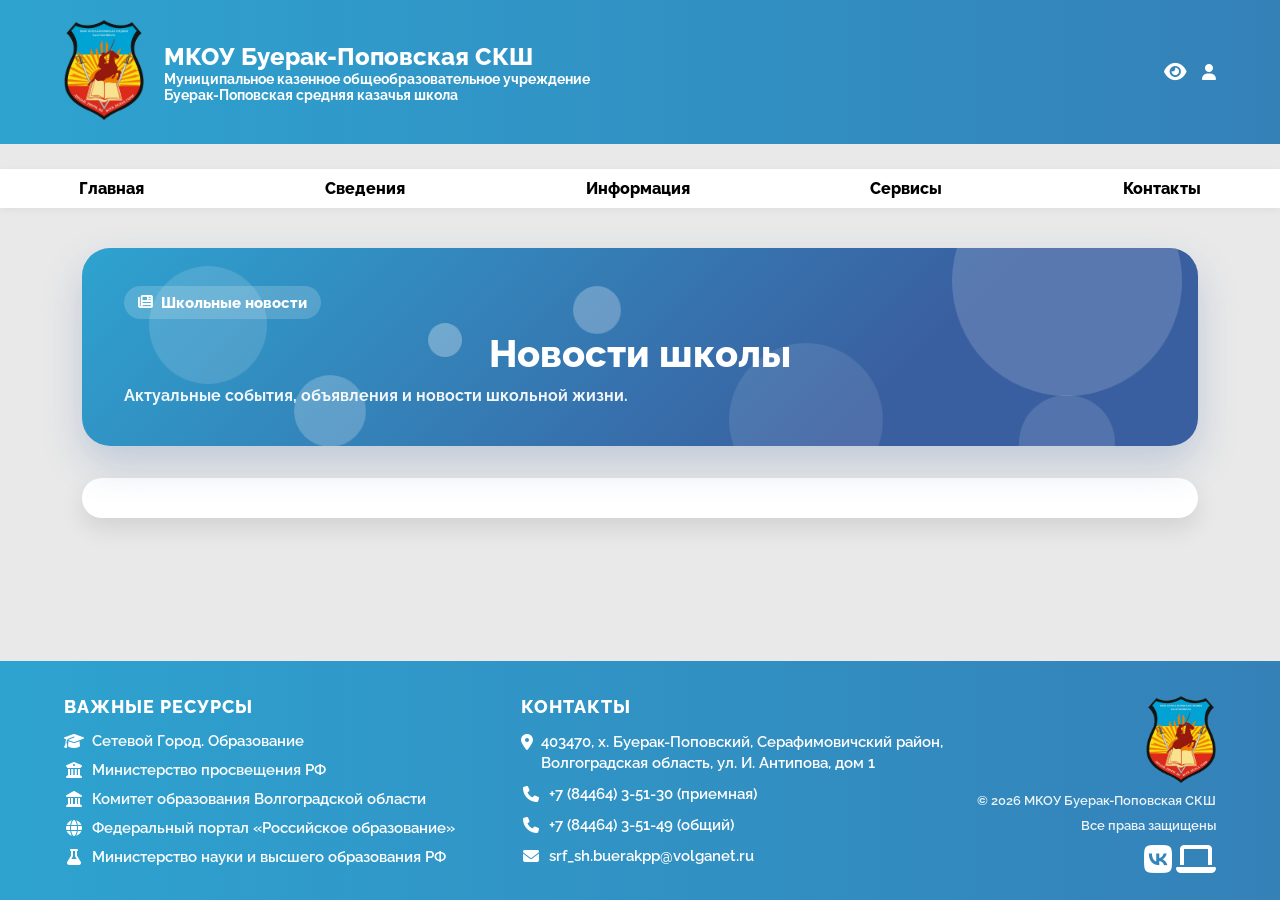
<file: news.html>
<!DOCTYPE html>
<html lang="ru">
<head>
    <meta charset="UTF-8">
    <meta name="viewport" content="width=device-width, initial-scale=1.0">
    <title>Новости</title>
    <link rel="icon" type="image/png" href="logo1.png">
    <link href="https://fonts.googleapis.com/css2?family=Raleway:wght@400;700;800&display=swap" rel="stylesheet">
    <link rel="stylesheet" href="https://cdnjs.cloudflare.com/ajax/libs/font-awesome/6.5.0/css/all.min.css">
    <link rel="stylesheet" href="footer.css">

    <style>

        * {
            margin: 0;
            padding: 0;
            box-sizing: border-box;
        }

        html {
            font-size: 16px;
            transition: font-size 0.2s;
        }

        body {
            font-family: 'Raleway', sans-serif;
            background-color: #e9e9e9;
            display: flex;
            flex-direction: column;
            min-height: 100vh;
            transition: background-color 0.3s, color 0.3s;
        }

        .container {
            width: 90%;
            max-width: 1200px;
            margin: 0 auto;
        }

        /* ----- ХЕДЕР ----- */
        .header {
            background: linear-gradient(270deg, #2ea3d0, #3a5fa0, #2ea3d0);
            background-size: 400% 400%;
            animation: gradientMove 8s ease infinite;
            color: white;
            padding: 20px 0;
            transition: background 0.3s;
        }

        @keyframes gradientMove {
            0%   { background-position: 0% 50%; }
            50%  { background-position: 100% 50%; }
            100% { background-position: 0% 50%; }
        }

        .header-content {
            display: flex;
            align-items: center;
            justify-content: space-between;
            position: relative;
        }

        .logo img {
            width: 80px;
            transition: filter 0.3s;
        }

        .title {
            flex: 1;
            margin-left: 20px;
        }

        .title h1 {
            font-weight: 800;
            font-size: 1.5rem;
        }

        .title p {
            font-weight: 700;
            font-size: 0.875rem;
        }

        .header-icons {
            display: flex;
            gap: 15px;
            align-items: center;
            position: relative;
        }

        .user-block {
            display: flex;
            align-items: center;
            gap: 10px;
            cursor: pointer;
            padding: 5px 10px;
            border-radius: 12px;
            transition: background 0.2s;
        }

        .user-block:hover {
            background: rgba(255, 255, 255, 0.15);
        }

        .user-avatar {
            width: 42px;
            height: 42px;
            border-radius: 50%;
            display: flex;
            align-items: center;
            justify-content: center;
            color: white;
            font-weight: 700;
            font-size: 1.1rem;
            flex-shrink: 0;
            border: 2px solid rgba(255, 255, 255, 0.5);
            background-size: cover;
            background-position: center;
        }

        .user-avatar img {
            width: 100%;
            height: 100%;
            object-fit: cover;
        }

        .user-info {
            display: flex;
            flex-direction: column;
            text-align: left;
        }

        .user-name {
            font-weight: 800;
            font-size: 0.9rem;
            line-height: 1.2;
        }

        .user-role {
            font-size: 0.75rem;
            opacity: 0.85;
            line-height: 1.2;
        }

        .header-icons>i {
            font-size: 1.25rem;
            cursor: pointer;
            transition: color 0.2s;
        }

        .header-icons>i.active-icon {
            color: #ffd966;
        }

        /* ----- ПАНЕЛЬ ДОСТУПНОСТИ ----- */
        .accessibility-panel {
            display: none;
            position: absolute;
            top: 100%;
            right: 0;
            background: #ffffff;
            border-radius: 12px;
            box-shadow: 0 10px 25px rgba(0, 0, 0, 0.25);
            padding: 30px;
            z-index: 1000;
            width: 480px;
            margin-top: 10px;
            color: #333;
            font-family: 'Raleway', sans-serif;
            transition: background-color 0.3s, color 0.3s;
        }

        .accessibility-panel.active {
            display: block;
        }

        .accessibility-panel h4 {
            margin-bottom: 10px;
            font-weight: 800;
            font-size: 1.125rem;
            display: flex;
            align-items: center;
            gap: 8px;
        }

        .option-group {
            margin-bottom: 20px;
        }

        .option-group label {
            display: block;
            font-weight: 700;
            font-size: 0.95rem;
            margin-bottom: 6px;
        }

        .option-buttons {
            display: flex;
            gap: 8px;
            flex-wrap: wrap;
        }

        .option-btn {
            padding: 6px 14px;
            border: 2px solid #ccc;
            background: #f8f8f8;
            border-radius: 20px;
            cursor: pointer;
            font-weight: 700;
            font-size: 0.95rem;
            transition: all 0.2s;
        }

        .option-btn.active {
            background: #2ea3d0;
            color: white;
            border-color: #2ea3d0;
        }

        .checkbox-group {
            display: flex;
            align-items: center;
            gap: 8px;
            margin-top: 6px;
            font-size: 0.95rem;
        }

        .checkbox-group input[type="checkbox"] {
            width: 18px;
            height: 18px;
            cursor: pointer;
        }

        .close-panel {
            position: absolute;
            top: 10px;
            right: 15px;
            background: none;
            border: none;
            font-size: 26px;
            cursor: pointer;
            color: #666;
            transition: color 0.2s;
        }

        .close-panel:hover {
            color: #000;
        }

        /* ----- НАВИГАЦИЯ ----- */
        .nav {
            margin-top: 25px;
            background: white;
            box-shadow: 0 2px 8px rgba(0, 0, 0, 0.05);
            transition: background-color 0.3s, color 0.3s;
        }

        .menu {
            display: flex;
            justify-content: space-between;
            list-style: none;
        }

        .menu li {
            position: relative;
        }

        .menu>li>a {
            text-decoration: none;
            font-weight: 800;
            color: black;
            padding: 10px 15px;
            display: block;
            border-radius: 8px;
            transition: 0.2s;
            font-size: 1rem;
        }

        .menu>li>a:hover {
            background: #2ea3d0;
            color: white;
        }

        .dropdown {
            position: absolute;
            top: 100%;
            left: 0;
            background: white;
            border-radius: 10px;
            box-shadow: 0 5px 15px rgba(0, 0, 0, 0.2);
            min-width: 180px;
            opacity: 0;
            transform: translateY(-10px);
            pointer-events: none;
            transition: all 0.25s ease;
            z-index: 10;
        }

        .menu li:hover .dropdown {
            opacity: 1;
            transform: translateY(0);
            pointer-events: auto;
        }

        .dropdown li {
            list-style: none;
        }

        .dropdown a {
            display: block;
            padding: 12px 15px;
            font-weight: 700;
            color: black;
            border-radius: 8px;
            text-decoration: none;
            transition: 0.2s;
            font-size: 0.95rem;
        }

        .dropdown a:hover {
            background: #2ea3d0;
            color: white;
        }

        /* ----- ОСНОВНОЙ КОНТЕНТ ----- */
        .content {
            padding: 40px 20px;
            flex: 1;
        }

        /* ----- ТЕМЫ ----- */
        body.dark-theme {
            background-color: #121212;
            color: #e0e0e0;
        }
        body.dark-theme .header {
            background: linear-gradient(270deg, #0f3b47, #1a2b5e, #0f3b47);
            background-size: 400% 400%;
            animation: gradientMove 8s ease infinite;
        }
        body.dark-theme .nav {
            background: #1e1e1e;
        }
        body.dark-theme .menu>li>a {
            color: #e0e0e0;
        }
        body.dark-theme .menu>li>a:hover {
            background: #3a506b;
            color: white;
        }
        body.dark-theme .dropdown {
            background: #2a2a2a;
            box-shadow: 0 5px 15px rgba(0, 0, 0, 0.5);
        }
        body.dark-theme .dropdown a {
            color: #e0e0e0;
        }
        body.dark-theme .dropdown a:hover {
            background: #3a506b;
            color: white;
        }
        body.dark-theme .accessibility-panel {
            background: #2a2a2a;
            color: #e0e0e0;
            box-shadow: 0 10px 25px rgba(0, 0, 0, 0.6);
        }
        body.dark-theme .option-btn {
            background: #3a3a3a;
            border-color: #555;
            color: #ccc;
        }
        body.dark-theme .option-btn.active {
            background: #2ea3d0;
            color: white;
            border-color: #2ea3d0;
        }
        body.dark-theme .close-panel {
            color: #aaa;
        }
        body.dark-theme .close-panel:hover {
            color: white;
        }

        body.blue-theme {
            background-color: #d4eafc;
            color: #000;
        }
        body.blue-theme .header {
            background: linear-gradient(270deg, #1e88e5, #1565c0, #1e88e5);
            background-size: 400% 400%;
            animation: gradientMove 8s ease infinite;
        }
        body.blue-theme .nav {
            background: #bbdefb;
        }
        body.blue-theme .menu>li>a {
            color: #000;
        }
        body.blue-theme .menu>li>a:hover {
            background: #1e88e5;
            color: white;
        }
        body.blue-theme .dropdown {
            background: #e3f2fd;
        }
        body.blue-theme .accessibility-panel {
            background: #e3f2fd;
            color: #0d47a1;
        }
        body.blue-theme .option-btn {
            background: #bbdefb;
            border-color: #90caf9;
            color: #0d47a1;
        }
        body.blue-theme .option-btn.active {
            background: #1e88e5;
            color: white;
        }

        body.no-effects .header {
            background: #2c3e50;
            animation: none;
        }
        body.dark-theme.no-effects .header {
            background: #0d1b2a;
        }
        body.blue-theme.no-effects .header {
            background: #1565c0;
        }

        html.font-size-1 { font-size: 100%; }
        html.font-size-2 { font-size: 125%; }
        html.font-size-3 { font-size: 150%; }
        html.font-size-4 { font-size: 175%; }

        body.images-grayscale img { filter: grayscale(100%); }
        body.images-hide img { display: none; }



        /* ----- СТИЛИ СТРАНИЦЫ НОВОСТЕЙ ----- */
        .page-title {
            text-align: center;
            font-weight: 800;
            font-size: 2rem;
            margin-bottom: 30px;
            color: #2c3e50;
        }

        .vk-block {
            background: white;
            border-radius: 20px;
            padding: 20px;
            box-shadow: 0 10px 25px rgba(0,0,0,0.1);
        }

        body.dark-theme .page-title {
            color: #fff;
        }

        body.dark-theme .vk-block {
            background: #1e1e1e;
            box-shadow: 0 10px 25px rgba(0,0,0,0.4);
        }

        body.blue-theme .page-title {
            color: #0d47a1;
        }

        body.blue-theme .vk-block {
            background: #e3f2fd;
        }

        @media (max-width: 768px) {
            .accessibility-panel { width: 90vw; right: -10px; padding: 20px; }
            .user-info { display: none; }
            .user-avatar { width: 36px; height: 36px; font-size: 1rem; }
        }

    
        /* ----- HERO-БЛОК ТИТУЛА С АНИМИРОВАННЫМИ КРУГАМИ ----- */
        .title-hero { width: 100%; position: relative; overflow: hidden; border-radius: 28px; padding: 38px 42px; margin-bottom: 32px; color: #ffffff; background: linear-gradient(135deg, #2ea3d0 0%, #3a5fa0 72%); box-shadow: 0 18px 40px rgba(46, 93, 160, 0.22); text-align: left; }
        .title-hero h1 { color: #ffffff; font-size: 2.35rem; font-weight: 800; line-height: 1.15; margin: 0 0 8px; text-align: center; position: relative; z-index: 2; }
        .title-hero p { color: #ffffff; font-weight: 700; opacity: 0.92; max-width: 680px; line-height: 1.5; margin: 0; position: relative; z-index: 2; }
        .hero-badge { display: inline-flex; align-items: center; gap: 8px; padding: 8px 14px; border-radius: 999px; background: rgba(255, 255, 255, 0.18); font-weight: 800; font-size: 0.92rem; margin-bottom: 14px; position: relative; z-index: 2; }
        .hero-circle { position: absolute; width: var(--size); height: var(--size); top: var(--top); left: var(--left); border-radius: 50%; background: rgba(255, 255, 255, var(--opacity)); pointer-events: none; z-index: 0; filter: blur(var(--blur)); animation-name: var(--move); animation-duration: var(--duration); animation-timing-function: ease-in-out; animation-iteration-count: infinite; animation-direction: alternate; animation-delay: var(--delay); will-change: transform; }
        .hero-circle:nth-child(1) { --size: 230px; --top: -82px; --left: 78%; --opacity: 0.16; --blur: 0px; --duration: 44s; --delay: -12s; --move: floatChaosOne; }
        .hero-circle:nth-child(2) { --size: 118px; --top: 18px; --left: 6%; --opacity: 0.14; --blur: 0.3px; --duration: 36s; --delay: -7s; --move: floatChaosTwo; }
        .hero-circle:nth-child(3) { --size: 72px; --top: 64%; --left: 19%; --opacity: 0.22; --blur: 0px; --duration: 31s; --delay: -16s; --move: floatChaosThree; }
        .hero-circle:nth-child(4) { --size: 154px; --top: 48%; --left: 58%; --opacity: 0.10; --blur: 0.5px; --duration: 52s; --delay: -21s; --move: floatChaosFour; }
        .hero-circle:nth-child(5) { --size: 48px; --top: 19%; --left: 44%; --opacity: 0.26; --blur: 0px; --duration: 28s; --delay: -4s; --move: floatChaosFive; }
        .hero-circle:nth-child(6) { --size: 96px; --top: 74%; --left: 84%; --opacity: 0.13; --blur: 0.4px; --duration: 40s; --delay: -25s; --move: floatChaosSix; }
        .hero-circle:nth-child(7) { --size: 34px; --top: 38%; --left: 31%; --opacity: 0.30; --blur: 0px; --duration: 33s; --delay: -10s; --move: floatChaosSeven; }
        @keyframes floatChaosOne { 0% { transform: translate(0, 0) scale(1); } 30% { transform: translate(-110px, 34px) scale(1.04); } 63% { transform: translate(-42px, 130px) scale(0.96); } 100% { transform: translate(-170px, 86px) scale(1.02); } }
        @keyframes floatChaosTwo { 0% { transform: translate(0, 0) scale(1); } 28% { transform: translate(105px, 36px) scale(0.98); } 61% { transform: translate(44px, 92px) scale(1.06); } 100% { transform: translate(160px, -8px) scale(1); } }
        @keyframes floatChaosThree { 0% { transform: translate(0, 0) scale(1); } 34% { transform: translate(64px, -58px) scale(1.08); } 67% { transform: translate(-38px, -96px) scale(0.94); } 100% { transform: translate(118px, -22px) scale(1.03); } }
        @keyframes floatChaosFour { 0% { transform: translate(0, 0) scale(1); } 27% { transform: translate(-76px, -52px) scale(0.97); } 58% { transform: translate(84px, -104px) scale(1.05); } 100% { transform: translate(30px, 42px) scale(0.99); } }
        @keyframes floatChaosFive { 0% { transform: translate(0, 0) scale(1); } 35% { transform: translate(92px, 38px) scale(1.1); } 70% { transform: translate(28px, 112px) scale(0.92); } 100% { transform: translate(-82px, 62px) scale(1.04); } }
        @keyframes floatChaosSix { 0% { transform: translate(0, 0) scale(1); } 32% { transform: translate(-132px, -26px) scale(1.04); } 66% { transform: translate(-68px, -112px) scale(0.95); } 100% { transform: translate(-190px, -54px) scale(1.01); } }
        @keyframes floatChaosSeven { 0% { transform: translate(0, 0) scale(1); } 25% { transform: translate(-48px, 64px) scale(1.12); } 55% { transform: translate(86px, 28px) scale(0.9); } 100% { transform: translate(24px, -72px) scale(1.05); } }
        body.no-effects .hero-circle { animation: none; }
        @media (max-width: 900px) { .title-hero { padding: 30px 24px; border-radius: 22px; } .title-hero h1 { font-size: 1.85rem; } }
        @media (max-width: 768px) { .hero-circle:nth-child(1) { --size: 150px; } .hero-circle:nth-child(2) { --size: 88px; } .hero-circle:nth-child(3) { --size: 54px; } .hero-circle:nth-child(4) { --size: 104px; } .hero-circle:nth-child(5) { --size: 38px; } .hero-circle:nth-child(6) { --size: 72px; } .hero-circle:nth-child(7) { --size: 28px; } }

</style>
</head>

<body>

<div id="header-placeholder"></div>

<main class="content">
    <div class="container">
        <section class="title-hero">
            <span class="hero-circle" aria-hidden="true"></span>
            <span class="hero-circle" aria-hidden="true"></span>
            <span class="hero-circle" aria-hidden="true"></span>
            <span class="hero-circle" aria-hidden="true"></span>
            <span class="hero-circle" aria-hidden="true"></span>
            <span class="hero-circle" aria-hidden="true"></span>
            <span class="hero-circle" aria-hidden="true"></span>
            <div class="hero-badge"><i class="fa-solid fa-newspaper"></i> Школьные новости</div>
            <h1>Новости школы</h1>
            <p>Актуальные события, объявления и новости школьной жизни.</p>
        </section>
        <div class="vk-block">
            <div id="vk_groups"></div>
        </div>
    </div>
</main>

<div id="footer-placeholder"></div>

<script src="footer.js"></script>
<script>
    (function() {
        // ----- ЗАГРУЗКА HEADER -----
        fetch('header.html')
            .then(res => {
                if (!res.ok) throw new Error('Ошибка загрузки header.html');
                return res.text();
            })
            .then(html => {
                document.getElementById('header-placeholder').innerHTML = html;
                initHeaderAfterLoad();
            })
            .catch(err => console.error(err));

        // ----- ИНИЦИАЛИЗАЦИЯ ПОСЛЕ ЗАГРУЗКИ -----
        function initHeaderAfterLoad() {
            const accessibilityBtn = document.getElementById('accessibilityBtn');
            const panel = document.getElementById('accessibilityPanel');
            const closePanelBtn = document.getElementById('closeAccessibilityPanel');
            const noEffectsCheckbox = document.getElementById('noEffectsCheckbox');
            const themeBtns = document.querySelectorAll('[data-group="theme"] .option-btn');
            const fontSizeBtns = document.querySelectorAll('[data-group="fontSize"] .option-btn');
            const imageModeBtns = document.querySelectorAll('[data-group="imageMode"] .option-btn');
            const userBlock = document.getElementById('userBlock');
            const userAvatar = document.getElementById('userAvatar');
            const userNameSpan = document.getElementById('userName');
            const userRoleSpan = document.getElementById('userRole');
            const loginBtn = document.getElementById('loginBtn');
            const logoutBtn = document.getElementById('logoutBtn');

            let settings = {
                theme: localStorage.getItem('a11y_theme') || 'original',
                fontSize: localStorage.getItem('a11y_fontSize') || '1',
                noEffects: localStorage.getItem('a11y_noEffects') === 'true',
                imageMode: localStorage.getItem('a11y_imageMode') || 'original'
            };

            function applySettings() {
                document.body.classList.remove('dark-theme', 'blue-theme');
                if (settings.theme === 'dark') document.body.classList.add('dark-theme');
                else if (settings.theme === 'blue') document.body.classList.add('blue-theme');
                document.documentElement.classList.remove('font-size-1', 'font-size-2', 'font-size-3', 'font-size-4');
                document.documentElement.classList.add('font-size-' + settings.fontSize);
                if (settings.noEffects) document.body.classList.add('no-effects');
                else document.body.classList.remove('no-effects');
                document.body.classList.remove('images-grayscale', 'images-hide');
                if (settings.imageMode === 'grayscale') document.body.classList.add('images-grayscale');
                else if (settings.imageMode === 'hide') document.body.classList.add('images-hide');
                updatePanelButtons();
                if (noEffectsCheckbox) noEffectsCheckbox.checked = settings.noEffects;
            }

            function updatePanelButtons() {
                themeBtns.forEach(btn => btn.classList.toggle('active', btn.dataset.value === settings.theme));
                fontSizeBtns.forEach(btn => btn.classList.toggle('active', btn.dataset.value === settings.fontSize));
                imageModeBtns.forEach(btn => btn.classList.toggle('active', btn.dataset.value === settings.imageMode));
            }

            function saveSettings() {
                localStorage.setItem('a11y_theme', settings.theme);
                localStorage.setItem('a11y_fontSize', settings.fontSize);
                localStorage.setItem('a11y_noEffects', settings.noEffects);
                localStorage.setItem('a11y_imageMode', settings.imageMode);
            }

            themeBtns.forEach(btn => btn.addEventListener('click', () => { settings.theme = btn.dataset.value; saveSettings(); applySettings(); }));
            fontSizeBtns.forEach(btn => btn.addEventListener('click', () => { settings.fontSize = btn.dataset.value; saveSettings(); applySettings(); }));
            imageModeBtns.forEach(btn => btn.addEventListener('click', () => { settings.imageMode = btn.dataset.value; saveSettings(); applySettings(); }));
            if (noEffectsCheckbox) noEffectsCheckbox.addEventListener('change', () => { settings.noEffects = noEffectsCheckbox.checked; saveSettings(); applySettings(); });

            function togglePanel() {
                panel.classList.toggle('active');
                if (accessibilityBtn) accessibilityBtn.classList.toggle('active-icon', panel.classList.contains('active'));
            }
            accessibilityBtn.addEventListener('click', (e) => { e.stopPropagation(); togglePanel(); });
            closePanelBtn.addEventListener('click', () => { panel.classList.remove('active'); accessibilityBtn.classList.remove('active-icon'); });
            document.addEventListener('click', (e) => {
                if (panel && !panel.contains(e.target) && e.target !== accessibilityBtn) {
                    panel.classList.remove('active');
                    accessibilityBtn.classList.remove('active-icon');
                }
            });

            applySettings();

            // Авторизация
            const API_URL = (() => {
                if (window.location.protocol.startsWith('http')) {
                    const host = window.location.hostname || '127.0.0.1';
                    return `${window.location.protocol}//${host}:5000`;
                }
                return 'http://127.0.0.1:5000';
            })();

            const isAuth = localStorage.getItem('auth') === 'true';
            const savedLogin = localStorage.getItem('login');
            let savedRole = localStorage.getItem('role') || 'Ученик';
            let savedFullName = localStorage.getItem('full_name') || savedLogin;
            let savedAvatarColor = localStorage.getItem('avatar_color') || null;
            let savedProfilePhoto = localStorage.getItem('profile_photo') || '';

            function getInitials(name) { return name ? name.charAt(0).toUpperCase() : '?'; }
            function getDefaultAvatarColor(name) {
                let hash = 0;
                for (let i = 0; i < name.length; i++) hash = name.charCodeAt(i) + ((hash << 5) - hash);
                const colors = [
                    'linear-gradient(135deg, #667eea 0%, #764ba2 100%)',
                    'linear-gradient(135deg, #f093fb 0%, #f5576c 100%)',
                    'linear-gradient(135deg, #4facfe 0%, #00f2fe 100%)',
                    'linear-gradient(135deg, #43e97b 0%, #38f9d7 100%)',
                    'linear-gradient(135deg, #fa709a 0%, #fee140 100%)'
                ];
                return colors[Math.abs(hash) % colors.length];
            }

            function setAvatarElement(el, name, color, photo) {
                if (!el) return;
                if (photo) {
                    el.style.background = 'transparent';
                    el.style.backgroundImage = `url(${photo})`;
                    el.style.backgroundSize = 'cover';
                    el.style.backgroundPosition = 'center';
                    el.textContent = '';
                } else {
                    el.style.backgroundImage = '';
                    el.style.background = color || getDefaultAvatarColor(name || savedLogin);
                    el.textContent = getInitials(name || savedLogin);
                }
            }

            function updateUserInterface() {
                if (isAuth && savedLogin) {
                    if (userBlock) userBlock.style.display = 'flex';
                    if (loginBtn) loginBtn.style.display = 'none';
                    if (logoutBtn) logoutBtn.style.display = 'inline-block';
                    const displayName = savedFullName || savedLogin;
                    const avatarColor = savedAvatarColor || getDefaultAvatarColor(displayName);
                    setAvatarElement(userAvatar, displayName, avatarColor, savedProfilePhoto);
                    if (userNameSpan) userNameSpan.textContent = displayName;
                    if (userRoleSpan) userRoleSpan.textContent = savedRole;
                } else {
                    if (userBlock) userBlock.style.display = 'none';
                    if (loginBtn) loginBtn.style.display = 'inline-block';
                    if (logoutBtn) logoutBtn.style.display = 'none';
                }
            }

            async function loadHeaderUserInfo() {
                if (!isAuth || !savedLogin) return;
                updateUserInterface();
                try {
                    const response = await fetch(`${API_URL}/api/user_info?login=${encodeURIComponent(savedLogin)}`, { mode: 'cors' });
                    const data = await response.json();
                    if (data.success && data.user) {
                        savedRole = data.user.role || savedRole;
                        savedFullName = data.user.full_name || savedFullName || savedLogin;
                        savedAvatarColor = data.user.avatar_color || savedAvatarColor;
                        savedProfilePhoto = data.user.profile_photo || savedProfilePhoto || '';

                        localStorage.setItem('role', savedRole);
                        localStorage.setItem('full_name', savedFullName);
                        if (savedAvatarColor) localStorage.setItem('avatar_color', savedAvatarColor);
                        if (savedProfilePhoto) localStorage.setItem('profile_photo', savedProfilePhoto);
                        else localStorage.removeItem('profile_photo');

                        updateUserInterface();
                    }
                } catch (err) {
                    console.error('Не удалось загрузить фото профиля:', err);
                }
            }

            loadHeaderUserInfo();
            if (userBlock) userBlock.onclick = () => { if (isAuth && savedLogin) window.location.href = 'lk.html'; };
            if (loginBtn) loginBtn.onclick = () => { window.location.href = 'login.html'; };
            if (logoutBtn) logoutBtn.onclick = () => {
                if (confirm('Вы уверены, что хотите выйти?')) {
                    localStorage.removeItem('auth');
                    localStorage.removeItem('login');
                    localStorage.removeItem('password');
                    localStorage.removeItem('role');
                    localStorage.removeItem('full_name');
                    localStorage.removeItem('avatar_color');
                    localStorage.removeItem('profile_photo');
                    location.reload();
                }
            };
        }
    })();
</script>

<script>
    // Виджет сообщества ВКонтакте
    if (typeof VK !== 'undefined' && VK.Widgets) {
        VK.Widgets.Group("vk_groups", {
            mode: 4,
            wide: 1,
            height: 600,
            color1: "FFFFFF",
            color2: "000000",
            color3: "2ea3d0"
        }, 215954534);
    }
</script>
</body>
</html>
</file>
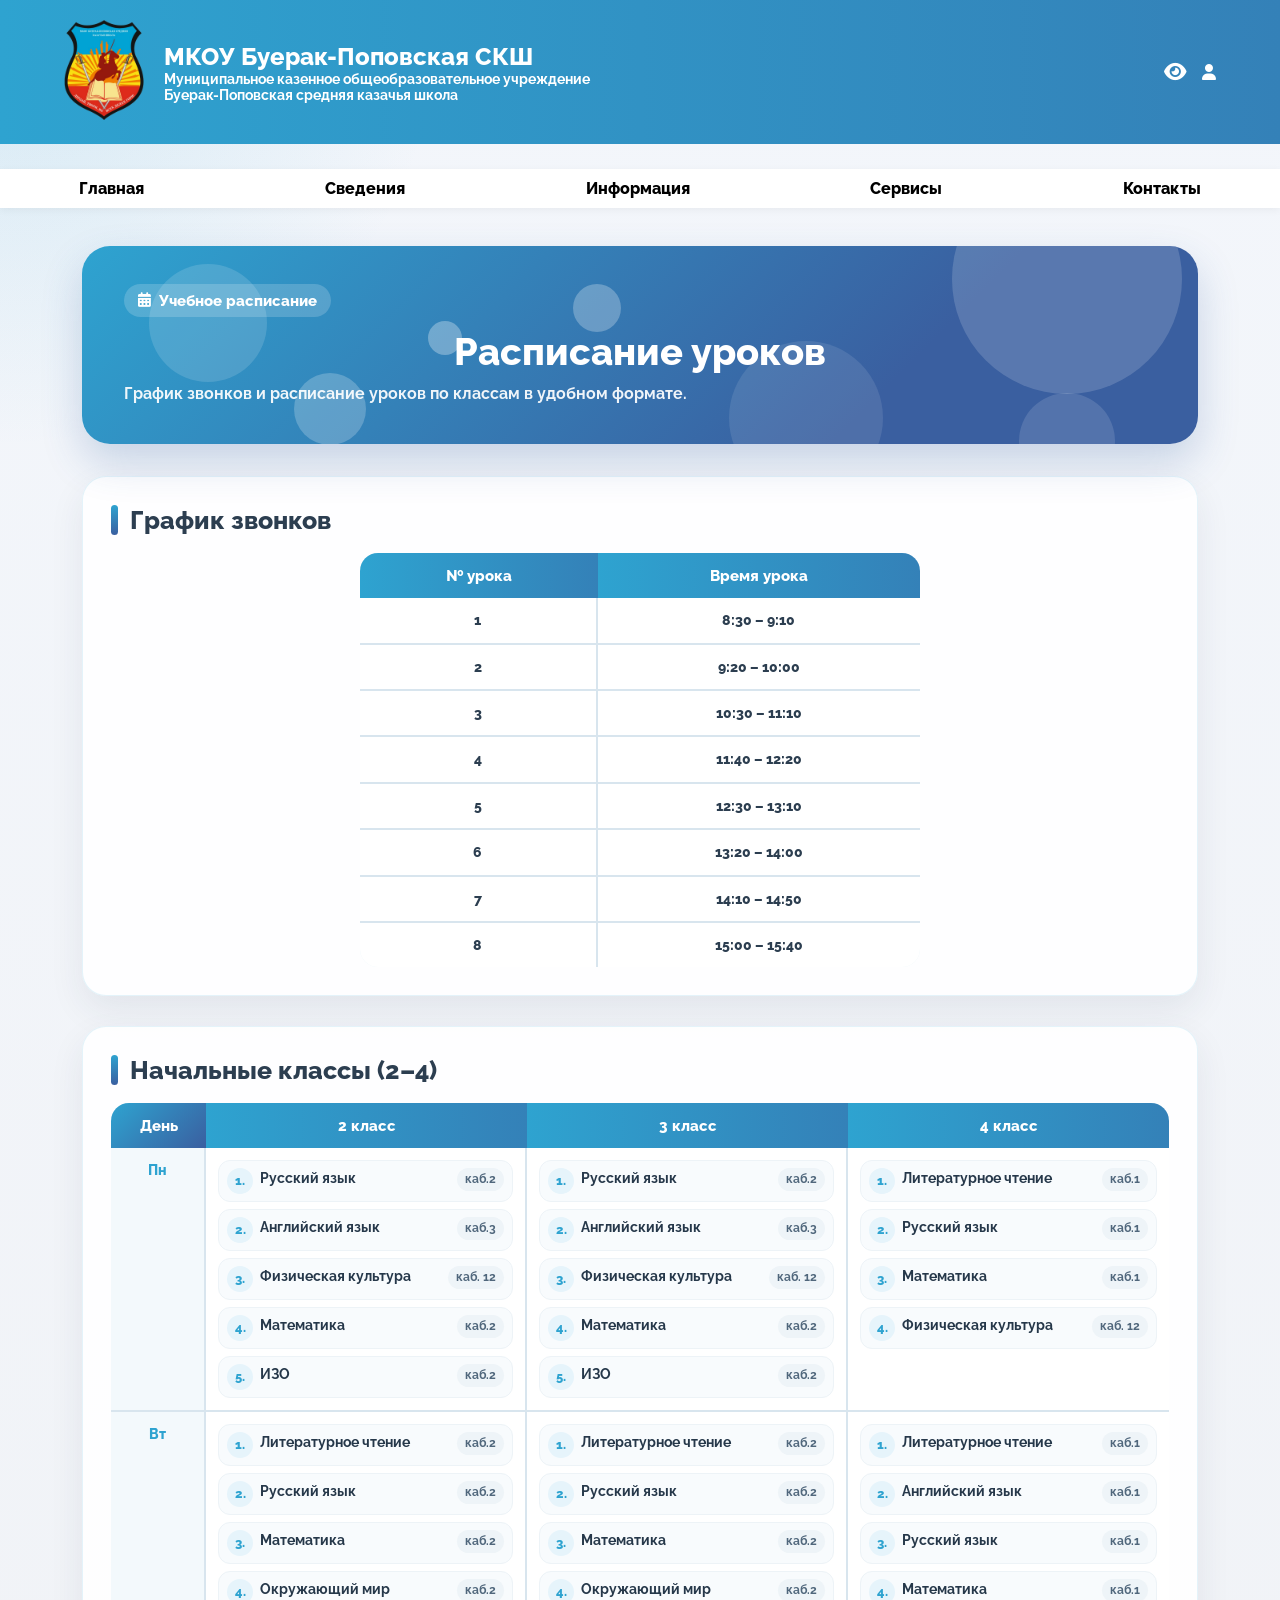
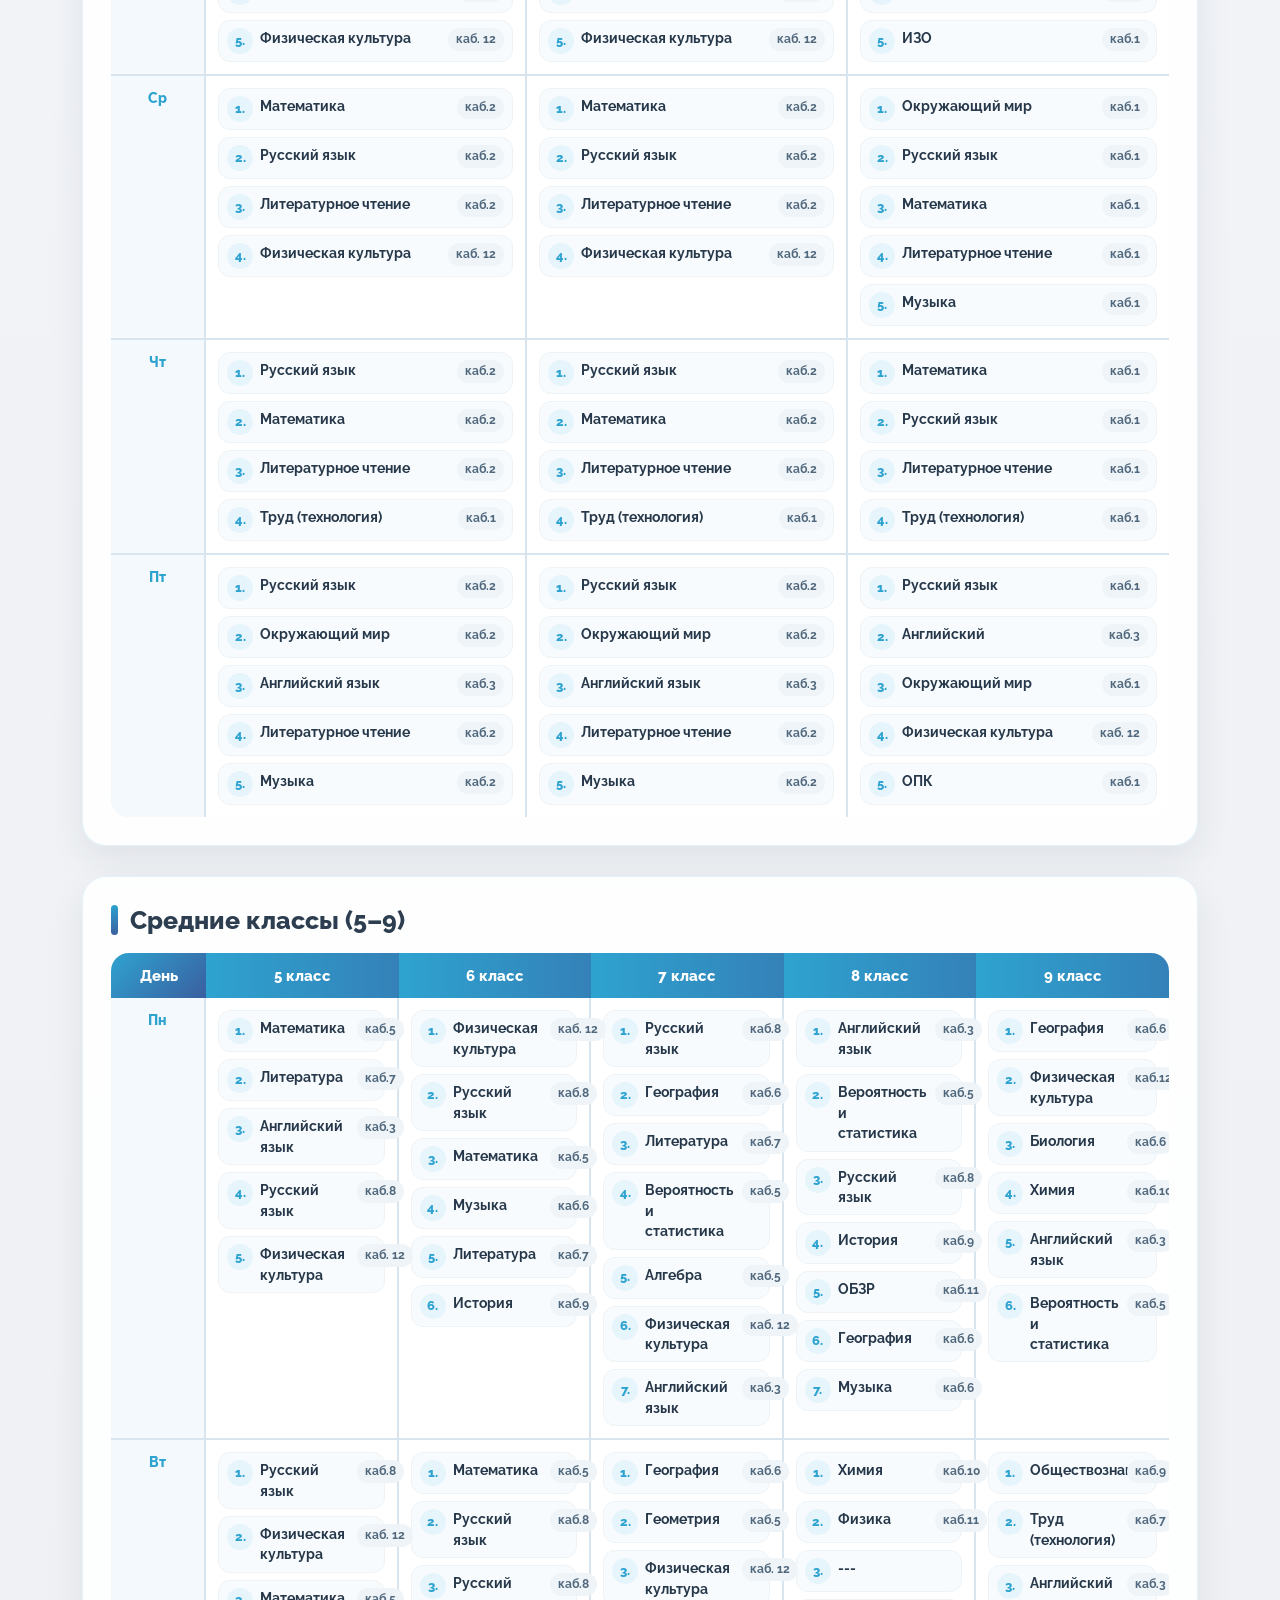
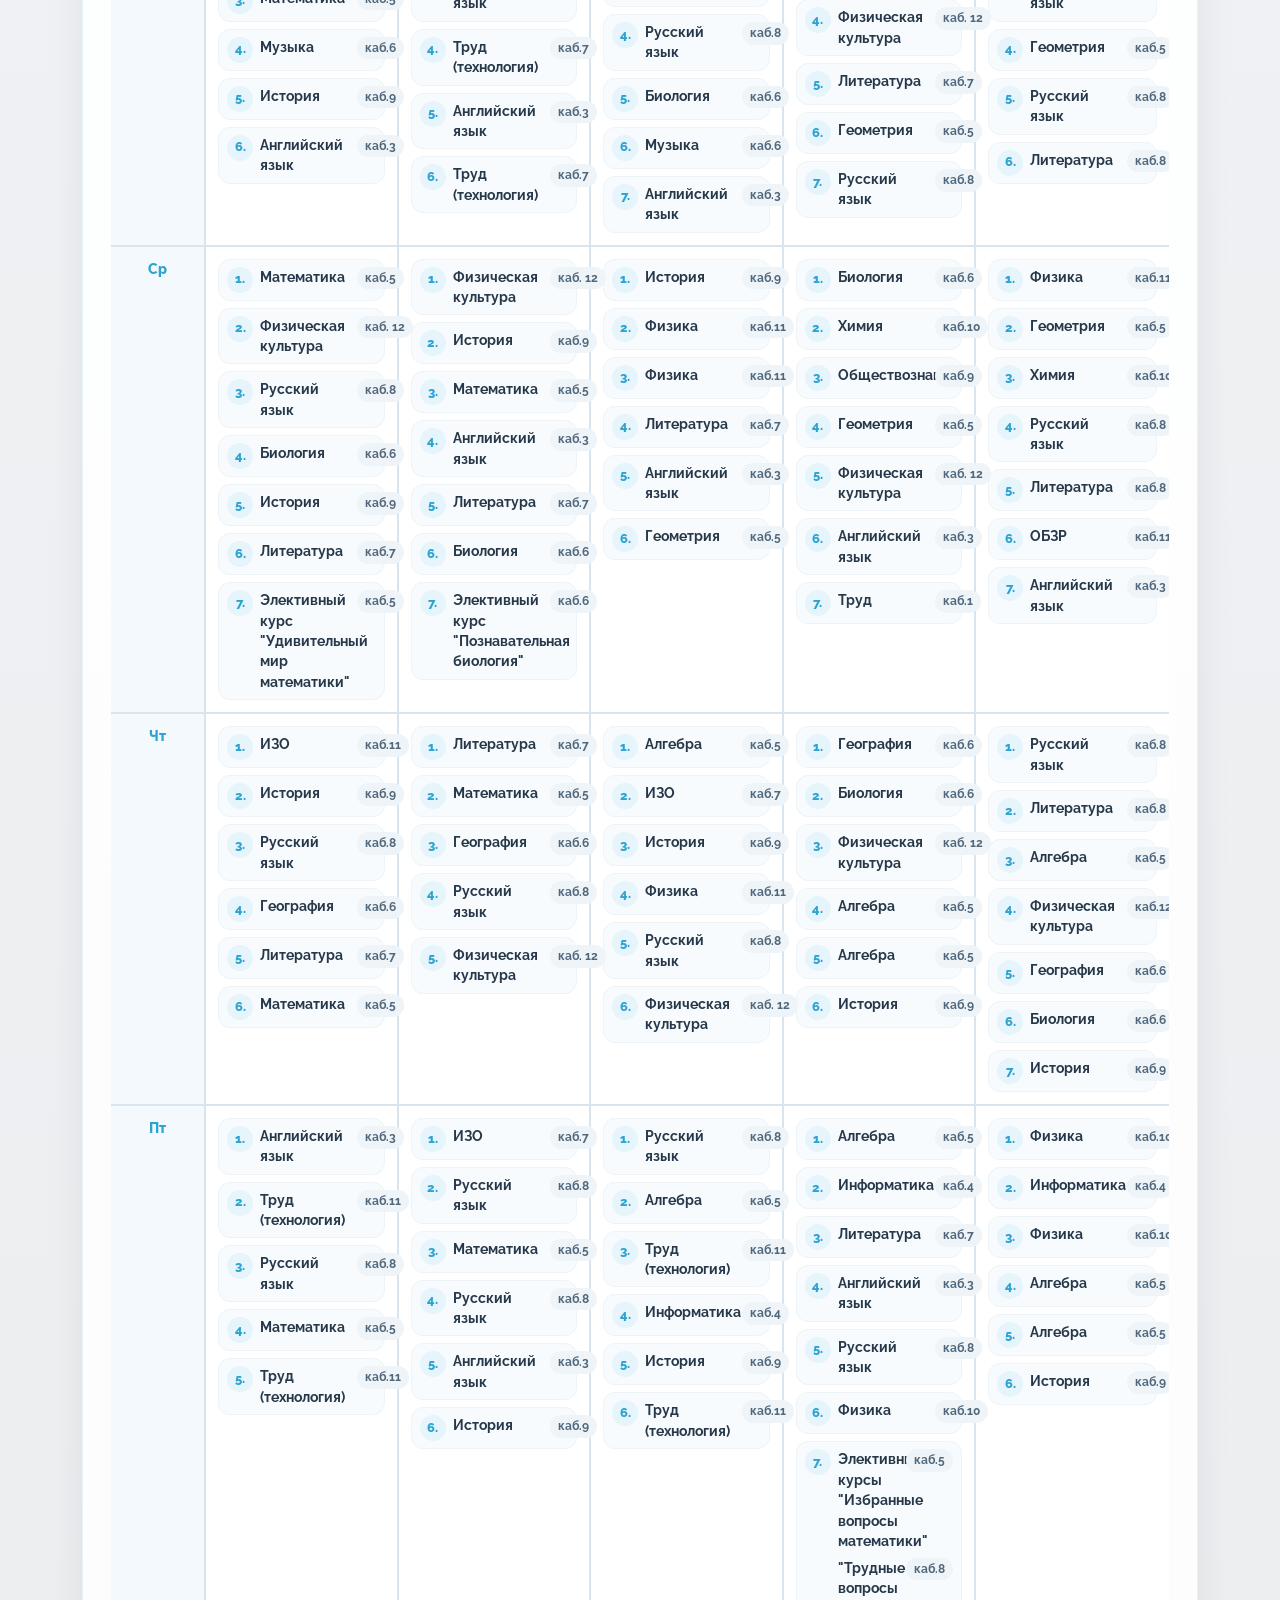
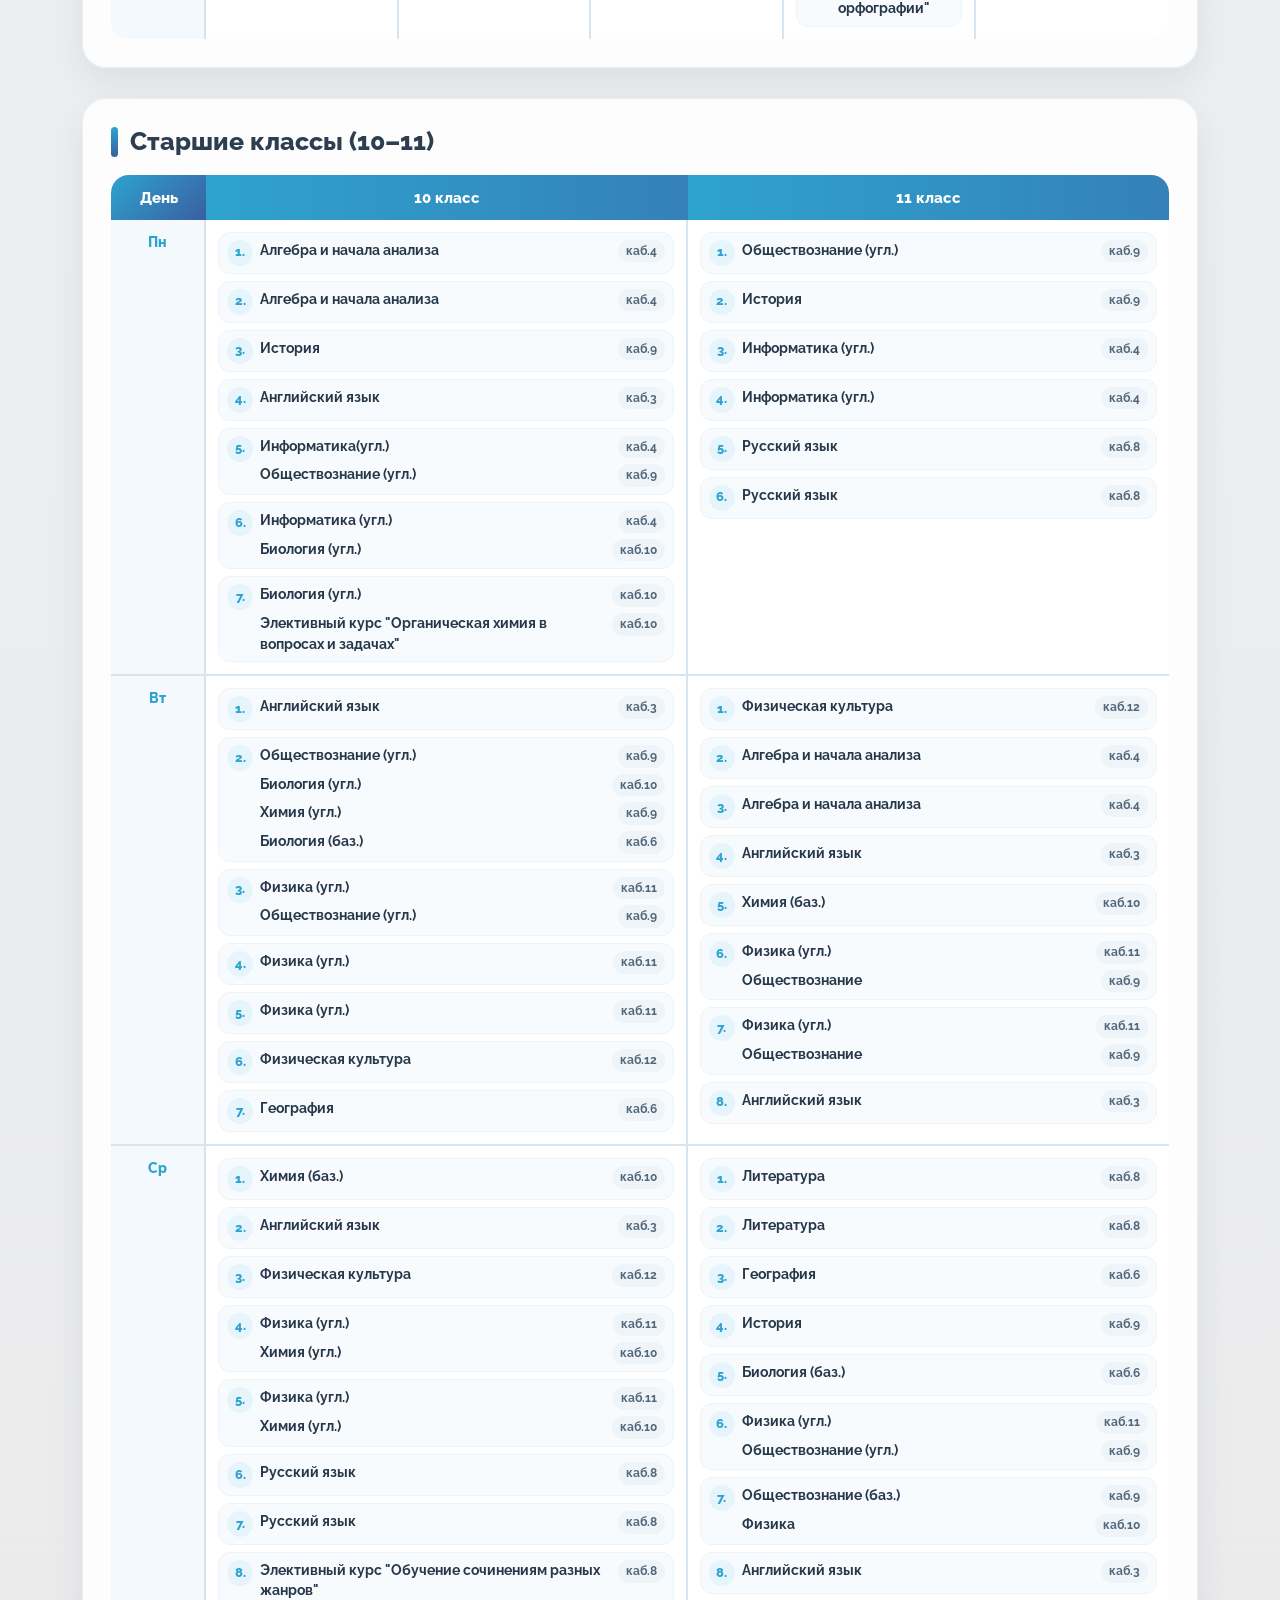
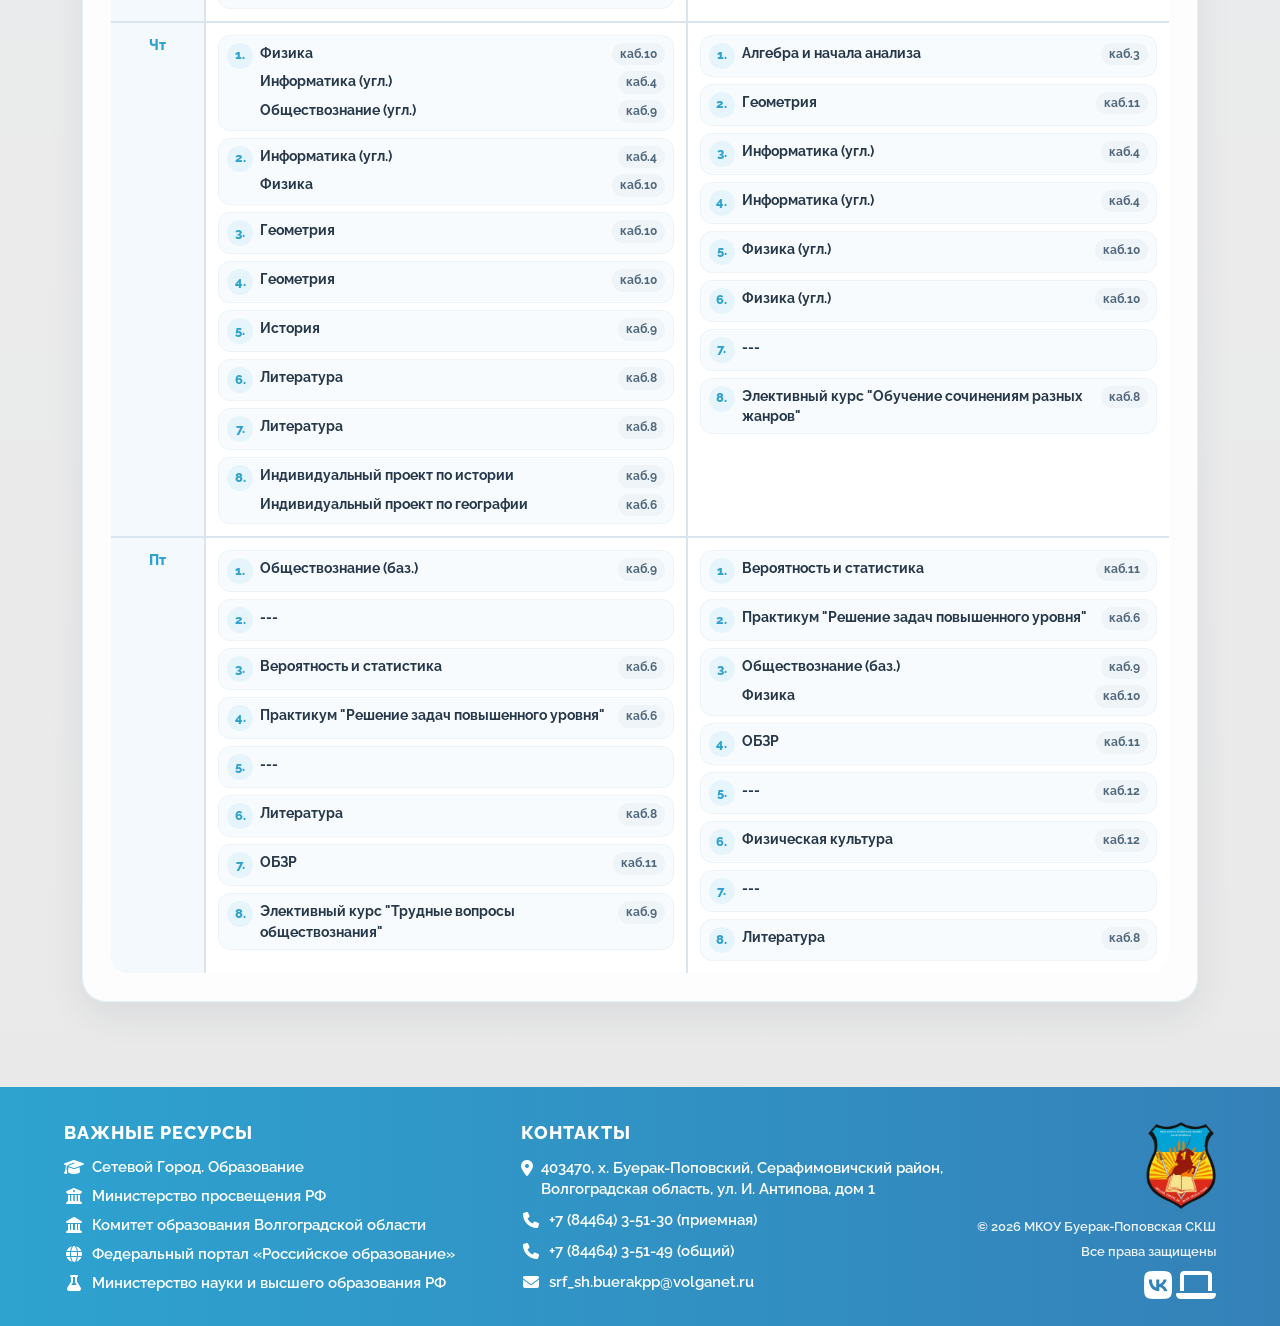
<file: rasp.html>
<!DOCTYPE html>

<html lang="ru">
<head>
<meta charset="utf-8"/>
<meta content="width=device-width, initial-scale=1.0" name="viewport"/>
<title>Расписание</title>
<link href="logo1.png" rel="icon" type="image/png"/>
<link href="https://fonts.googleapis.com/css2?family=Raleway:wght@400;700;800&amp;display=swap" rel="stylesheet"/>
<link href="https://cdnjs.cloudflare.com/ajax/libs/font-awesome/6.5.0/css/all.min.css" rel="stylesheet"/>
<link href="footer.css" rel="stylesheet"/>
<style>

        /* ----- ХЕДЕР ----- */
        .header {
            background: linear-gradient(270deg, #2ea3d0, #3a5fa0, #2ea3d0);
            background-size: 400% 400%;
            animation: gradientMove 8s ease infinite;
            color: white;
            padding: 20px 0;
            transition: background 0.3s;
        }

        @keyframes gradientMove {
            0%   { background-position: 0% 50%; }
            50%  { background-position: 100% 50%; }
            100% { background-position: 0% 50%; }
        }

        .header-content {
            display: flex;
            align-items: center;
            justify-content: space-between;
            position: relative;
        }

        .logo img {
            width: 80px;
            transition: filter 0.3s;
        }

        .title {
            flex: 1;
            margin-left: 20px;
        }

        .title h1 {
            font-weight: 800;
            font-size: 1.5rem;
        }

        .title p {
            font-weight: 700;
            font-size: 0.875rem;
        }

        .header-icons {
            display: flex;
            gap: 15px;
            align-items: center;
            position: relative;
        }

        .user-block {
            display: flex;
            align-items: center;
            gap: 10px;
            cursor: pointer;
            padding: 5px 10px;
            border-radius: 12px;
            transition: background 0.2s;
        }

        .user-block:hover {
            background: rgba(255, 255, 255, 0.15);
        }

        .user-avatar {
            width: 42px;
            height: 42px;
            border-radius: 50%;
            display: flex;
            align-items: center;
            justify-content: center;
            color: white;
            font-weight: 700;
            font-size: 1.1rem;
            flex-shrink: 0;
            border: 2px solid rgba(255, 255, 255, 0.5);
            background-size: cover;
            background-position: center;
        }

        .user-avatar img {
            width: 100%;
            height: 100%;
            object-fit: cover;
        }

        .user-info {
            display: flex;
            flex-direction: column;
            text-align: left;
        }

        .user-name {
            font-weight: 800;
            font-size: 0.9rem;
            line-height: 1.2;
        }

        .user-role {
            font-size: 0.75rem;
            opacity: 0.85;
            line-height: 1.2;
        }

        .header-icons>i {
            font-size: 1.25rem;
            cursor: pointer;
            transition: color 0.2s;
        }

        .header-icons>i.active-icon {
            color: #ffd966;
        }

        /* ----- ПАНЕЛЬ ДОСТУПНОСТИ ----- */
        .accessibility-panel {
            display: none;
            position: absolute;
            top: 100%;
            right: 0;
            background: #ffffff;
            border-radius: 12px;
            box-shadow: 0 10px 25px rgba(0, 0, 0, 0.25);
            padding: 30px;
            z-index: 1000;
            width: 480px;
            margin-top: 10px;
            color: #333;
            font-family: 'Raleway', sans-serif;
            transition: background-color 0.3s, color 0.3s;
        }

        .accessibility-panel.active {
            display: block;
        }

        .accessibility-panel h4 {
            margin-bottom: 10px;
            font-weight: 800;
            font-size: 1.125rem;
            display: flex;
            align-items: center;
            gap: 8px;
        }

        .option-group {
            margin-bottom: 20px;
        }

        .option-group label {
            display: block;
            font-weight: 700;
            font-size: 0.95rem;
            margin-bottom: 6px;
        }

        .option-buttons {
            display: flex;
            gap: 8px;
            flex-wrap: wrap;
        }

        .option-btn {
            padding: 6px 14px;
            border: 2px solid #ccc;
            background: #f8f8f8;
            border-radius: 20px;
            cursor: pointer;
            font-weight: 700;
            font-size: 0.95rem;
            transition: all 0.2s;
        }

        .option-btn.active {
            background: #2ea3d0;
            color: white;
            border-color: #2ea3d0;
        }

        .checkbox-group {
            display: flex;
            align-items: center;
            gap: 8px;
            margin-top: 6px;
            font-size: 0.95rem;
        }

        .checkbox-group input[type="checkbox"] {
            width: 18px;
            height: 18px;
            cursor: pointer;
        }

        .close-panel {
            position: absolute;
            top: 10px;
            right: 15px;
            background: none;
            border: none;
            font-size: 26px;
            cursor: pointer;
            color: #666;
            transition: color 0.2s;
        }

        .close-panel:hover {
            color: #000;
        }

        /* ----- НАВИГАЦИЯ ----- */
        .nav {
            margin-top: 25px;
            background: white;
            box-shadow: 0 2px 8px rgba(0, 0, 0, 0.05);
            transition: background-color 0.3s, color 0.3s;
        }

        .menu {
            display: flex;
            justify-content: space-between;
            list-style: none;
        }

        .menu li {
            position: relative;
        }

        .menu>li>a {
            text-decoration: none;
            font-weight: 800;
            color: black;
            padding: 10px 15px;
            display: block;
            border-radius: 8px;
            transition: 0.2s;
            font-size: 1rem;
        }

        .menu>li>a:hover {
            background: #2ea3d0;
            color: white;
        }

        .dropdown {
            position: absolute;
            top: 100%;
            left: 0;
            background: white;
            border-radius: 10px;
            box-shadow: 0 5px 15px rgba(0, 0, 0, 0.2);
            min-width: 180px;
            opacity: 0;
            transform: translateY(-10px);
            pointer-events: none;
            transition: all 0.25s ease;
            z-index: 10;
        }

        .menu li:hover .dropdown {
            opacity: 1;
            transform: translateY(0);
            pointer-events: auto;
        }

        .dropdown li {
            list-style: none;
        }

        .dropdown a {
            display: block;
            padding: 12px 15px;
            font-weight: 700;
            color: black;
            border-radius: 8px;
            text-decoration: none;
            transition: 0.2s;
            font-size: 0.95rem;
        }

        .dropdown a:hover {
            background: #2ea3d0;
            color: white;
        }

        /* ----- ОСНОВНОЙ КОНТЕНТ ----- */
        .content {
            padding: 40px 20px;
            flex: 1;
        }

        /* ----- ТЕМЫ ----- */
        body.dark-theme {
            background-color: #121212;
            color: #e0e0e0;
        }
        body.dark-theme .header {
            background: linear-gradient(270deg, #0f3b47, #1a2b5e, #0f3b47);
            background-size: 400% 400%;
            animation: gradientMove 8s ease infinite;
        }
        body.dark-theme .nav {
            background: #1e1e1e;
        }
        body.dark-theme .menu>li>a {
            color: #e0e0e0;
        }
        body.dark-theme .menu>li>a:hover {
            background: #3a506b;
            color: white;
        }
        body.dark-theme .dropdown {
            background: #2a2a2a;
            box-shadow: 0 5px 15px rgba(0, 0, 0, 0.5);
        }
        body.dark-theme .dropdown a {
            color: #e0e0e0;
        }
        body.dark-theme .dropdown a:hover {
            background: #3a506b;
            color: white;
        }
        body.dark-theme .accessibility-panel {
            background: #2a2a2a;
            color: #e0e0e0;
            box-shadow: 0 10px 25px rgba(0, 0, 0, 0.6);
        }
        body.dark-theme .option-btn {
            background: #3a3a3a;
            border-color: #555;
            color: #ccc;
        }
        body.dark-theme .option-btn.active {
            background: #2ea3d0;
            color: white;
            border-color: #2ea3d0;
        }
        body.dark-theme .close-panel {
            color: #aaa;
        }
        body.dark-theme .close-panel:hover {
            color: white;
        }

        body.blue-theme {
            background-color: #d4eafc;
            color: #000;
        }
        body.blue-theme .header {
            background: linear-gradient(270deg, #1e88e5, #1565c0, #1e88e5);
            background-size: 400% 400%;
            animation: gradientMove 8s ease infinite;
        }
        body.blue-theme .nav {
            background: #bbdefb;
        }
        body.blue-theme .menu>li>a {
            color: #000;
        }
        body.blue-theme .menu>li>a:hover {
            background: #1e88e5;
            color: white;
        }
        body.blue-theme .dropdown {
            background: #e3f2fd;
        }
        body.blue-theme .accessibility-panel {
            background: #e3f2fd;
            color: #0d47a1;
        }
        body.blue-theme .option-btn {
            background: #bbdefb;
            border-color: #90caf9;
            color: #0d47a1;
        }
        body.blue-theme .option-btn.active {
            background: #1e88e5;
            color: white;
        }

        body.no-effects .header {
            background: #2c3e50;
            animation: none;
        }
        body.dark-theme.no-effects .header {
            background: #0d1b2a;
        }
        body.blue-theme.no-effects .header {
            background: #1565c0;
        }

        html.font-size-1 { font-size: 100%; }
        html.font-size-2 { font-size: 125%; }
        html.font-size-3 { font-size: 150%; }
        html.font-size-4 { font-size: 175%; }

        body.images-grayscale img { filter: grayscale(100%); }
        body.images-hide img { display: none; }

        


        * { margin: 0; padding: 0; box-sizing: border-box; }

        html { font-size: 16px; transition: font-size 0.2s; }

        body {
            font-family: 'Raleway', sans-serif;
            background: #e9e9e9;
            display: flex;
            flex-direction: column;
            min-height: 100vh;
            transition: background-color 0.3s, color 0.3s;
        }

        .container {
            width: 90%;
            max-width: 1200px;
            margin: 0 auto;
        }

        .content {
            flex: 1;
            padding: 40px 20px;
            transition: background-color 0.3s, color 0.3s;
        }

        .content h1 {
            text-align: center;
            font-weight: 800;
            font-size: 2rem;
            margin-bottom: 30px;
            color: #2c3e50;
        }

        /* ---- Темы ---- */
        body.dark-theme { background-color: #121212; color: #e0e0e0; }
        body.dark-theme .content { background-color: #121212; color: #e0e0e0; }
        body.dark-theme .content h1 { color: #ffffff; }

        body.blue-theme { background-color: #d4eafc; color: #000; }
        body.blue-theme .content { background-color: #d4eafc; color: #0d47a1; }
        body.blue-theme .content h1 { color: #0d47a1; }

        html.font-size-1 { font-size: 100%; }
        html.font-size-2 { font-size: 125%; }
        html.font-size-3 { font-size: 150%; }
        html.font-size-4 { font-size: 175%; }

        body.images-grayscale img { filter: grayscale(100%); }
        body.images-hide img { display: none; }

        /* ---- Галерея ---- */
        .gallery {
            display: grid;
            grid-template-columns: repeat(auto-fill, minmax(260px, 1fr));
            gap: 20px;
        }

        .photo-card {
            position: relative;
            border-radius: 15px;
            overflow: hidden;
            box-shadow: 0 4px 12px rgba(0,0,0,0.1);
            transition: transform 0.3s;
            background: #fff;
        }

        .photo-card:hover {
            transform: translateY(-5px);
        }

        .photo-card img {
            width: 100%;
            height: 240px;
            object-fit: cover;
            cursor: pointer;
            display: block;
        }

        /* Плашка с информацией – скрыта по умолчанию, показывается при наведении */
        .info-overlay {
            position: absolute;
            bottom: 10px;
            left: 10px;
            right: 10px;
            background: rgba(0,0,0,0.65);
            backdrop-filter: blur(4px);
            border-radius: 12px;
            padding: 8px 14px;
            display: flex;
            justify-content: space-between;
            align-items: center;
            color: white;
            font-weight: 600;
            opacity: 0;
            transform: translateY(10px);
            transition: opacity 0.3s ease, transform 0.3s ease;
            pointer-events: none; /* чтобы не мешала клику по фото */
        }

        .photo-card:hover .info-overlay {
            opacity: 1;
            transform: translateY(0);
        }

        .info-likes {
            display: flex;
            align-items: center;
            gap: 5px;
            cursor: pointer;
            pointer-events: auto; /* разрешаем клик по сердечку */
        }

        .info-likes i {
            color: #ff4d6d;
            font-size: 1.1rem;
        }

        .info-date {
            font-size: 0.85rem;
            opacity: 0.85;
        }

        /* ---- Лайтбокс ---- */
        .lightbox {
            position: fixed;
            top: 0; left: 0;
            width: 100%; height: 100%;
            background: rgba(0,0,0,0.92);
            display: none;
            justify-content: center;
            align-items: center;
            z-index: 1000;
            flex-direction: column;
        }

        .lightbox img {
            max-width: 90%;
            max-height: 85%;
            border-radius: 12px;
            object-fit: contain;
            box-shadow: 0 10px 30px rgba(0,0,0,0.5);
        }

        .lightbox-caption {
            color: white;
            margin-top: 20px;
            font-weight: 600;
            text-align: center;
            max-width: 80%;
        }

        .lightbox-caption .desc {
            font-size: 1.1rem;
        }

        .lightbox-caption .date {
            font-size: 0.85rem;
            opacity: 0.7;
        }

        .close {
            position: absolute;
            top: 20px; right: 30px;
            font-size: 32px;
            color: white;
            cursor: pointer;
            line-height: 1;
            z-index: 1001;
        }

        .nav-btn {
            position: absolute;
            top: 50%;
            transform: translateY(-50%);
            font-size: 42px;
            color: white;
            cursor: pointer;
            user-select: none;
        }

        .prev { left: 25px; }
        .next { right: 25px; }
    
    

        /* ===== СТИЛИ СТРАНИЦЫ РАСПИСАНИЯ ===== */
        * { margin: 0; padding: 0; box-sizing: border-box; }

        html {
            font-size: 16px;
            transition: font-size 0.2s;
            scroll-behavior: smooth;
        }

        body {
            font-family: 'Raleway', sans-serif;
            background:
                radial-gradient(circle at top left, rgba(46, 163, 208, 0.16), transparent 28rem),
                linear-gradient(180deg, #f3f6fb 0%, #e9e9e9 100%);
            display: flex;
            flex-direction: column;
            min-height: 100vh;
            color: #24364a;
            transition: background-color 0.3s, color 0.3s;
        }

        .container {
            width: 90%;
            max-width: 1200px;
            margin: 0 auto;
        }

        .content {
            flex: 1;
            padding: 38px 20px 55px;
            transition: background-color 0.3s, color 0.3s;
        }

        .schedule-container {
            width: 90%;
            max-width: 1200px;
        }

        .schedule-hero {
            width: 100%;
            position: relative;
            overflow: hidden;
            border-radius: 28px;
            padding: 38px 42px;
            margin-bottom: 32px;
            color: #ffffff;
            background: linear-gradient(135deg, #2ea3d0 0%, #3a5fa0 72%);
            box-shadow: 0 18px 40px rgba(46, 93, 160, 0.22);
        }

        .schedule-hero::after {
            content: "";
            position: absolute;
            width: 260px;
            height: 260px;
            right: -85px;
            top: -95px;
            border-radius: 50%;
            background: rgba(255, 255, 255, 0.16);
        }

        .hero-badge {
            display: inline-flex;
            align-items: center;
            gap: 8px;
            padding: 8px 14px;
            border-radius: 999px;
            background: rgba(255, 255, 255, 0.18);
            font-weight: 800;
            font-size: 0.92rem;
            margin-bottom: 14px;
            position: relative;
            z-index: 1;
        }

        .schedule-hero h1 {
            color: #ffffff;
            font-size: 2.35rem;
            font-weight: 800;
            line-height: 1.15;
            margin-bottom: 8px;
            position: relative;
            z-index: 1;
        }

        .schedule-hero p {
            font-weight: 700;
            opacity: 0.92;
            max-width: 680px;
            line-height: 1.5;
            position: relative;
            z-index: 1;
        }

        .block {
            width: 100%;
            background: rgba(255, 255, 255, 0.88);
            border: 1px solid rgba(46, 163, 208, 0.12);
            border-radius: 24px;
            padding: 28px;
            margin: 30px auto;
            box-shadow: 0 14px 35px rgba(34, 52, 77, 0.08);
            overflow-x: auto;
            transition: transform 0.25s ease, box-shadow 0.25s ease, background 0.3s;
        }

        .block:hover {
            transform: translateY(-3px);
            box-shadow: 0 18px 45px rgba(34, 52, 77, 0.12);
        }

        .schedule-section-title {
            display: flex;
            align-items: center;
            gap: 12px;
            font-size: 1.55rem;
            font-weight: 800;
            color: #2c3e50;
            margin-bottom: 18px;
            white-space: nowrap;
        }

        .schedule-section-title::before {
            content: "";
            width: 7px;
            height: 30px;
            border-radius: 999px;
            background: linear-gradient(180deg, #2ea3d0, #3a5fa0);
            flex-shrink: 0;
        }

        table {
            width: 100%;
            border-collapse: separate;
            border-spacing: 0;
            background: #ffffff;
            border-radius: 18px;
            overflow: hidden;
            box-shadow: inset 0 0 0 1px rgba(46, 163, 208, 0.1);
            table-layout: fixed;
            min-width: 820px;
        }

        .schedule-table {
            width: min(100%, 560px);
            min-width: 0;
            margin: 0 auto;
            table-layout: auto;
        }

        .schedule-table th,
        .schedule-table td {
            text-align: center;
            width: auto;
            font-weight: 800;
            vertical-align: middle;
        }

        th {
            background: linear-gradient(270deg, #2ea3d0, #3a5fa0, #2ea3d0);
            background-size: 400% 400%;
            animation: gradientMove 8s ease infinite;
            color: #ffffff;
            padding: 14px 12px;
            font-size: 0.92rem;
            font-weight: 800;
            text-align: center;
            border: none;
        }

        td {
            border-right: 2px solid #d8e5ee;
            border-bottom: 2px solid #d8e5ee;
            padding: 12px;
            vertical-align: top;
            font-size: 0.88rem;
            line-height: 1.45;
            color: #2c3e50;
            background: #ffffff;
        }

        tr:last-child td { border-bottom: none; }
        td:last-child, th:last-child { border-right: none; }

        .day {
            width: 95px;
            font-weight: 800;
            text-align: center;
            color: #2ea3d0;
            background: #f3f9fc;
        }

        th.day {
            color: #ffffff;
            background: linear-gradient(135deg, #2ea3d0, #3a5fa0);
        }

        .lesson-row {
            display: flex;
            align-items: flex-start;
            gap: 7px;
            padding: 7px 8px;
            margin-bottom: 7px;
            border-radius: 12px;
            background: #f8fbfd;
            border: 1px solid #edf3f7;
        }

        .lesson-row:last-child { margin-bottom: 0; }

        .lesson-num {
            display: inline-flex;
            align-items: center;
            justify-content: center;
            min-width: 26px;
            height: 26px;
            border-radius: 50%;
            background: #e6f4fb;
            color: #2ea3d0;
            font-weight: 800;
            font-size: 0.8rem;
            flex-shrink: 0;
        }


        .lesson-stack {
            display: flex;
            flex-direction: column;
            gap: 6px;
            flex: 1;
            min-width: 0;
        }

        .lesson-subrow {
            display: grid;
            grid-template-columns: minmax(0, 1fr) max-content;
            align-items: start;
            gap: 12px;
            width: 100%;
        }

        .lesson-subrow .lesson-name {
            min-width: 90px;
        }

        .lesson-subrow .room {
            margin-left: 0;
            justify-self: end;
        }

        .lesson-name {
            flex: 1;
            font-weight: 700;
            color: #26384a;
            min-width: 90px;
        }

        .room {
            display: inline-flex;
            align-items: center;
            justify-content: center;
            color: #50677c;
            background: #eef4f8;
            padding: 3px 8px;
            border-radius: 999px;
            font-size: 0.72rem;
            font-weight: 700;
            white-space: nowrap;
            flex-shrink: 0;
            margin-left: auto;
        }

        .room:empty {
            display: none;
        }

        .empty {
            text-align: center;
            color: #9aa7b5;
            font-weight: 700;
        }

        body.dark-theme {
            background:
                radial-gradient(circle at top left, rgba(79, 172, 254, 0.12), transparent 28rem),
                #121212;
            color: #e0e0e0;
        }

        body.dark-theme .content {
            background-color: transparent;
            color: #e0e0e0;
        }

        body.dark-theme .block {
            width: 100%;
            background: rgba(30, 30, 30, 0.92);
            border-color: rgba(255, 255, 255, 0.08);
            box-shadow: 0 14px 35px rgba(0, 0, 0, 0.35);
        }

        body.dark-theme .schedule-section-title {
            color: #ffffff;
        }

        body.dark-theme table {
            background: #1e1e1e;
            box-shadow: inset 0 0 0 1px rgba(255,255,255,0.08);
        }

        body.dark-theme td {
            background: #1e1e1e;
            color: #e0e0e0;
            border-color: #444444;
        }

        body.dark-theme .day {
            background: #2a2a2a;
            color: #4facfe;
        }

        body.dark-theme th.day {
            color: #ffffff;
        }

        body.dark-theme .lesson-row {
            background: #252525;
            border-color: #333333;
        }

        body.dark-theme .lesson-name {
            color: #e8e8e8;
        }

        body.dark-theme .lesson-num {
            background: #203244;
            color: #4facfe;
        }

        body.dark-theme .room {
            background: #303030;
            color: #c9c9c9;
        }

        body.blue-theme {
            background:
                radial-gradient(circle at top left, rgba(30, 136, 229, 0.14), transparent 28rem),
                #d4eafc;
            color: #0d47a1;
        }

        body.blue-theme .content {
            background-color: transparent;
            color: #0d47a1;
        }

        body.blue-theme .block {
            width: 100%;
            background: rgba(227, 242, 253, 0.92);
            border-color: #bbdefb;
        }

        body.blue-theme .schedule-section-title {
            color: #0d47a1;
        }

        body.blue-theme table {
            background: #e3f2fd;
        }

        body.blue-theme th {
            background: linear-gradient(270deg, #1e88e5, #1565c0, #1e88e5);
            background-size: 400% 400%;
            animation: gradientMove 8s ease infinite;
        }

        body.blue-theme td {
            background: #f4fbff;
            border-color: #8fc8ee;
        }

        body.blue-theme .day {
            background: #bbdefb;
            color: #0d47a1;
        }

        body.blue-theme .lesson-row {
            background: #eaf6ff;
            border-color: #c7e4fb;
        }

        body.blue-theme .lesson-num {
            background: #d4eafc;
            color: #1565c0;
        }

        body.blue-theme .room {
            background: #d4eafc;
            color: #0d47a1;
        }

        html.font-size-1 { font-size: 100%; }
        html.font-size-2 { font-size: 125%; }
        html.font-size-3 { font-size: 150%; }
        html.font-size-4 { font-size: 175%; }

        body.images-grayscale img { filter: grayscale(100%); }
        body.images-hide img { display: none; }

        @media (max-width: 900px) {
            .content { padding: 28px 12px 42px; }
            .schedule-container { width: 90%; }
            .schedule-hero { padding: 30px 24px; border-radius: 22px; }
            .schedule-hero h1 { font-size: 1.85rem; }
            .block { padding: 18px; border-radius: 20px; }
            table { min-width: 760px; }
            .schedule-table { min-width: 0; }
            .schedule-section-title { font-size: 1.28rem; }
        }

        @media (max-width: 768px) {
            .accessibility-panel { width: 90vw; right: -10px; padding: 20px; }
            .user-info { display: none; }
            .user-avatar { width: 36px; height: 36px; font-size: 1rem; }
        }

    

        /* ----- АНИМИРОВАННЫЕ КРУГИ В HERO-БЛОКАХ ----- */
        .schedule-hero,
        .contacts-hero {
            position: relative;
            overflow: hidden;
        }

        .schedule-hero::after,
        .contacts-hero::after {
            display: none;
        }

        .hero-circle {
            position: absolute;
            width: var(--size);
            height: var(--size);
            top: var(--top);
            left: var(--left);
            border-radius: 50%;
            background: rgba(255, 255, 255, var(--opacity));
            pointer-events: none;
            z-index: 0;
            filter: blur(var(--blur));
            animation-name: var(--move);
            animation-duration: var(--duration);
            animation-timing-function: ease-in-out;
            animation-iteration-count: infinite;
            animation-direction: alternate;
            animation-delay: var(--delay);
            will-change: transform;
        }

        .hero-circle:nth-child(1) {
            --size: 230px;
            --top: -82px;
            --left: 78%;
            --opacity: 0.16;
            --blur: 0px;
            --duration: 44s;
            --delay: -12s;
            --move: floatChaosOne;
        }

        .hero-circle:nth-child(2) {
            --size: 118px;
            --top: 18px;
            --left: 6%;
            --opacity: 0.14;
            --blur: 0.3px;
            --duration: 36s;
            --delay: -7s;
            --move: floatChaosTwo;
        }

        .hero-circle:nth-child(3) {
            --size: 72px;
            --top: 64%;
            --left: 19%;
            --opacity: 0.22;
            --blur: 0px;
            --duration: 31s;
            --delay: -16s;
            --move: floatChaosThree;
        }

        .hero-circle:nth-child(4) {
            --size: 154px;
            --top: 48%;
            --left: 58%;
            --opacity: 0.10;
            --blur: 0.5px;
            --duration: 52s;
            --delay: -21s;
            --move: floatChaosFour;
        }

        .hero-circle:nth-child(5) {
            --size: 48px;
            --top: 19%;
            --left: 44%;
            --opacity: 0.26;
            --blur: 0px;
            --duration: 28s;
            --delay: -4s;
            --move: floatChaosFive;
        }

        .hero-circle:nth-child(6) {
            --size: 96px;
            --top: 74%;
            --left: 84%;
            --opacity: 0.13;
            --blur: 0.4px;
            --duration: 40s;
            --delay: -25s;
            --move: floatChaosSix;
        }

        .hero-circle:nth-child(7) {
            --size: 34px;
            --top: 38%;
            --left: 31%;
            --opacity: 0.30;
            --blur: 0px;
            --duration: 33s;
            --delay: -10s;
            --move: floatChaosSeven;
        }

        .hero-badge,
        .schedule-hero h1,
        .schedule-hero p,
        .contacts-hero h1,
        .contacts-hero p {
            position: relative;
            z-index: 2;
        }

        @keyframes floatChaosOne {
            0% { transform: translate(0, 0) scale(1); }
            30% { transform: translate(-110px, 34px) scale(1.04); }
            63% { transform: translate(-42px, 130px) scale(0.96); }
            100% { transform: translate(-170px, 86px) scale(1.02); }
        }

        @keyframes floatChaosTwo {
            0% { transform: translate(0, 0) scale(1); }
            28% { transform: translate(105px, 36px) scale(0.98); }
            61% { transform: translate(44px, 92px) scale(1.06); }
            100% { transform: translate(160px, -8px) scale(1); }
        }

        @keyframes floatChaosThree {
            0% { transform: translate(0, 0) scale(1); }
            34% { transform: translate(64px, -58px) scale(1.08); }
            67% { transform: translate(-38px, -96px) scale(0.94); }
            100% { transform: translate(118px, -22px) scale(1.03); }
        }

        @keyframes floatChaosFour {
            0% { transform: translate(0, 0) scale(1); }
            27% { transform: translate(-76px, -52px) scale(0.97); }
            58% { transform: translate(84px, -104px) scale(1.05); }
            100% { transform: translate(30px, 42px) scale(0.99); }
        }

        @keyframes floatChaosFive {
            0% { transform: translate(0, 0) scale(1); }
            35% { transform: translate(92px, 38px) scale(1.1); }
            70% { transform: translate(28px, 112px) scale(0.92); }
            100% { transform: translate(-82px, 62px) scale(1.04); }
        }

        @keyframes floatChaosSix {
            0% { transform: translate(0, 0) scale(1); }
            32% { transform: translate(-132px, -26px) scale(1.04); }
            66% { transform: translate(-68px, -112px) scale(0.95); }
            100% { transform: translate(-190px, -54px) scale(1.01); }
        }

        @keyframes floatChaosSeven {
            0% { transform: translate(0, 0) scale(1); }
            25% { transform: translate(-48px, 64px) scale(1.12); }
            55% { transform: translate(86px, 28px) scale(0.9); }
            100% { transform: translate(24px, -72px) scale(1.05); }
        }

        body.no-effects .hero-circle {
            animation: none;
        }

        @media (max-width: 768px) {
            .hero-circle:nth-child(1) { --size: 150px; }
            .hero-circle:nth-child(2) { --size: 88px; }
            .hero-circle:nth-child(3) { --size: 54px; }
            .hero-circle:nth-child(4) { --size: 104px; }
            .hero-circle:nth-child(5) { --size: 38px; }
            .hero-circle:nth-child(6) { --size: 72px; }
            .hero-circle:nth-child(7) { --size: 28px; }
        }

</style>
</head>
<body>
<!-- Хедер -->
<div id="header-placeholder"></div>
<main class="content">
<div class="container schedule-container">
<section class="schedule-hero">
<span aria-hidden="true" class="hero-circle"></span>
<span aria-hidden="true" class="hero-circle"></span>
<span aria-hidden="true" class="hero-circle"></span>
<span aria-hidden="true" class="hero-circle"></span>
<span aria-hidden="true" class="hero-circle"></span>
<span aria-hidden="true" class="hero-circle"></span>
<span aria-hidden="true" class="hero-circle"></span>
<div class="hero-badge"><i class="fa-solid fa-calendar-days"></i> Учебное расписание</div>
<h1>Расписание уроков</h1>
<p>График звонков и расписание уроков по классам в удобном формате.</p>
</section>
<!-- ================= ГРАФИК ЗВОНКОВ ================= -->
<div class="block">
<div class="schedule-section-title">График звонков</div>
<table class="schedule-table">
<thead>
<tr><th>№ урока</th><th>Время урока</th></tr>
</thead>
<tbody>
<tr><td>1</td><td>8:30 – 9:10</td></tr>
<tr><td>2</td><td>9:20 – 10:00</td></tr>
<tr><td>3</td><td>10:30 – 11:10</td></tr>
<tr><td>4</td><td>11:40 – 12:20</td></tr>
<tr><td>5</td><td>12:30 – 13:10</td></tr>
<tr><td>6</td><td>13:20 – 14:00</td></tr>
<tr><td>7</td><td>14:10 – 14:50</td></tr>
<tr><td>8</td><td>15:00 – 15:40</td></tr>
</tbody>
</table>
</div>
<!-- ================= НАЧАЛЬНЫЕ ================= -->
<div class="block">
<div class="schedule-section-title">Начальные классы (2–4)</div>
<table>
<thead>
<tr><th class="day">День</th><th>2 класс</th><th>3 класс</th><th>4 класс</th></tr>
</thead>
<tbody>
<tr><td class="day">Пн</td>
<td><div class="lesson-row"><span class="lesson-num">1.</span><span class="lesson-name">Русский язык</span><span class="room">каб.2</span></div><div class="lesson-row"><span class="lesson-num">2.</span><span class="lesson-name">Английский язык</span><span class="room">каб.3</span></div><div class="lesson-row"><span class="lesson-num">3.</span><span class="lesson-name">Физическая культура</span><span class="room">каб. 12</span></div><div class="lesson-row"><span class="lesson-num">4.</span><span class="lesson-name">Математика</span><span class="room">каб.2</span></div><div class="lesson-row"><span class="lesson-num">5.</span><span class="lesson-name">ИЗО</span><span class="room">каб.2</span></div></td>
<td><div class="lesson-row"><span class="lesson-num">1.</span><span class="lesson-name">Русский язык</span><span class="room">каб.2</span></div><div class="lesson-row"><span class="lesson-num">2.</span><span class="lesson-name">Английский язык</span><span class="room">каб.3</span></div><div class="lesson-row"><span class="lesson-num">3.</span><span class="lesson-name">Физическая культура</span><span class="room">каб. 12</span></div><div class="lesson-row"><span class="lesson-num">4.</span><span class="lesson-name">Математика</span><span class="room">каб.2</span></div><div class="lesson-row"><span class="lesson-num">5.</span><span class="lesson-name">ИЗО</span><span class="room">каб.2</span></div></td>
<td><div class="lesson-row"><span class="lesson-num">1.</span><span class="lesson-name">Литературное чтение</span><span class="room">каб.1</span></div><div class="lesson-row"><span class="lesson-num">2.</span><span class="lesson-name">Русский язык</span><span class="room">каб.1</span></div><div class="lesson-row"><span class="lesson-num">3.</span><span class="lesson-name">Математика</span><span class="room">каб.1</span></div><div class="lesson-row"><span class="lesson-num">4.</span><span class="lesson-name">Физическая культура</span><span class="room">каб. 12</span></div></td>
</tr>
<tr><td class="day">Вт</td>
<td><div class="lesson-row"><span class="lesson-num">1.</span><span class="lesson-name">Литературное чтение</span><span class="room">каб.2</span></div><div class="lesson-row"><span class="lesson-num">2.</span><span class="lesson-name">Русский язык</span><span class="room">каб.2</span></div><div class="lesson-row"><span class="lesson-num">3.</span><span class="lesson-name">Математика</span><span class="room">каб.2</span></div><div class="lesson-row"><span class="lesson-num">4.</span><span class="lesson-name">Окружающий мир</span><span class="room">каб.2</span></div><div class="lesson-row"><span class="lesson-num">5.</span><span class="lesson-name">Физическая культура</span><span class="room">каб. 12</span></div></td>
<td><div class="lesson-row"><span class="lesson-num">1.</span><span class="lesson-name">Литературное чтение</span><span class="room">каб.2</span></div><div class="lesson-row"><span class="lesson-num">2.</span><span class="lesson-name">Русский язык</span><span class="room">каб.2</span></div><div class="lesson-row"><span class="lesson-num">3.</span><span class="lesson-name">Математика</span><span class="room">каб.2</span></div><div class="lesson-row"><span class="lesson-num">4.</span><span class="lesson-name">Окружающий мир</span><span class="room">каб.2</span></div><div class="lesson-row"><span class="lesson-num">5.</span><span class="lesson-name">Физическая культура</span><span class="room">каб. 12</span></div></td>
<td><div class="lesson-row"><span class="lesson-num">1.</span><span class="lesson-name">Литературное чтение</span><span class="room">каб.1</span></div><div class="lesson-row"><span class="lesson-num">2.</span><span class="lesson-name">Английский язык</span><span class="room">каб.1</span></div><div class="lesson-row"><span class="lesson-num">3.</span><span class="lesson-name">Русский язык</span><span class="room">каб.1</span></div><div class="lesson-row"><span class="lesson-num">4.</span><span class="lesson-name">Математика</span><span class="room">каб.1</span></div><div class="lesson-row"><span class="lesson-num">5.</span><span class="lesson-name">ИЗО</span><span class="room">каб.1</span></div></td>
</tr>
<tr><td class="day">Ср</td>
<td><div class="lesson-row"><span class="lesson-num">1.</span><span class="lesson-name">Математика</span><span class="room">каб.2</span></div><div class="lesson-row"><span class="lesson-num">2.</span><span class="lesson-name">Русский язык</span><span class="room">каб.2</span></div><div class="lesson-row"><span class="lesson-num">3.</span><span class="lesson-name">Литературное чтение</span><span class="room">каб.2</span></div><div class="lesson-row"><span class="lesson-num">4.</span><span class="lesson-name">Физическая культура</span><span class="room">каб. 12</span></div></td>
<td><div class="lesson-row"><span class="lesson-num">1.</span><span class="lesson-name">Математика</span><span class="room">каб.2</span></div><div class="lesson-row"><span class="lesson-num">2.</span><span class="lesson-name">Русский язык</span><span class="room">каб.2</span></div><div class="lesson-row"><span class="lesson-num">3.</span><span class="lesson-name">Литературное чтение</span><span class="room">каб.2</span></div><div class="lesson-row"><span class="lesson-num">4.</span><span class="lesson-name">Физическая культура</span><span class="room">каб. 12</span></div></td>
<td><div class="lesson-row"><span class="lesson-num">1.</span><span class="lesson-name">Окружающий мир</span><span class="room">каб.1</span></div><div class="lesson-row"><span class="lesson-num">2.</span><span class="lesson-name">Русский язык</span><span class="room">каб.1</span></div><div class="lesson-row"><span class="lesson-num">3.</span><span class="lesson-name">Математика</span><span class="room">каб.1</span></div><div class="lesson-row"><span class="lesson-num">4.</span><span class="lesson-name">Литературное чтение</span><span class="room">каб.1</span></div><div class="lesson-row"><span class="lesson-num">5.</span><span class="lesson-name">Музыка</span><span class="room">каб.1</span></div></td>
</tr>
<tr><td class="day">Чт</td>
<td><div class="lesson-row"><span class="lesson-num">1.</span><span class="lesson-name">Русский язык</span><span class="room">каб.2</span></div><div class="lesson-row"><span class="lesson-num">2.</span><span class="lesson-name">Математика</span><span class="room">каб.2</span></div><div class="lesson-row"><span class="lesson-num">3.</span><span class="lesson-name">Литературное чтение</span><span class="room">каб.2</span></div><div class="lesson-row"><span class="lesson-num">4.</span><span class="lesson-name">Труд (технология)</span><span class="room">каб.1</span></div></td>
<td><div class="lesson-row"><span class="lesson-num">1.</span><span class="lesson-name">Русский язык</span><span class="room">каб.2</span></div><div class="lesson-row"><span class="lesson-num">2.</span><span class="lesson-name">Математика</span><span class="room">каб.2</span></div><div class="lesson-row"><span class="lesson-num">3.</span><span class="lesson-name">Литературное чтение</span><span class="room">каб.2</span></div><div class="lesson-row"><span class="lesson-num">4.</span><span class="lesson-name">Труд (технология)</span><span class="room">каб.1</span></div></td>
<td><div class="lesson-row"><span class="lesson-num">1.</span><span class="lesson-name">Математика</span><span class="room">каб.1</span></div><div class="lesson-row"><span class="lesson-num">2.</span><span class="lesson-name">Русский язык</span><span class="room">каб.1</span></div><div class="lesson-row"><span class="lesson-num">3.</span><span class="lesson-name">Литературное чтение</span><span class="room">каб.1</span></div><div class="lesson-row"><span class="lesson-num">4.</span><span class="lesson-name">Труд (технология)</span><span class="room">каб.1</span></div></td>
</tr>
<tr><td class="day">Пт</td>
<td><div class="lesson-row"><span class="lesson-num">1.</span><span class="lesson-name">Русский язык</span><span class="room">каб.2</span></div><div class="lesson-row"><span class="lesson-num">2.</span><span class="lesson-name">Окружающий мир</span><span class="room">каб.2</span></div><div class="lesson-row"><span class="lesson-num">3.</span><span class="lesson-name">Английский язык</span><span class="room">каб.3</span></div><div class="lesson-row"><span class="lesson-num">4.</span><span class="lesson-name">Литературное чтение</span><span class="room">каб.2</span></div><div class="lesson-row"><span class="lesson-num">5.</span><span class="lesson-name">Музыка</span><span class="room">каб.2</span></div></td>
<td><div class="lesson-row"><span class="lesson-num">1.</span><span class="lesson-name">Русский язык</span><span class="room">каб.2</span></div><div class="lesson-row"><span class="lesson-num">2.</span><span class="lesson-name">Окружающий мир</span><span class="room">каб.2</span></div><div class="lesson-row"><span class="lesson-num">3.</span><span class="lesson-name">Английский язык</span><span class="room">каб.3</span></div><div class="lesson-row"><span class="lesson-num">4.</span><span class="lesson-name">Литературное чтение</span><span class="room">каб.2</span></div><div class="lesson-row"><span class="lesson-num">5.</span><span class="lesson-name">Музыка</span><span class="room">каб.2</span></div></td>
<td><div class="lesson-row"><span class="lesson-num">1.</span><span class="lesson-name">Русский язык</span><span class="room">каб.1</span></div><div class="lesson-row"><span class="lesson-num">2.</span><span class="lesson-name">Английский</span><span class="room">каб.3</span></div><div class="lesson-row"><span class="lesson-num">3.</span><span class="lesson-name">Окружающий мир</span><span class="room">каб.1</span></div><div class="lesson-row"><span class="lesson-num">4.</span><span class="lesson-name">Физическая культура</span><span class="room">каб. 12</span></div><div class="lesson-row"><span class="lesson-num">5.</span><span class="lesson-name">ОПК</span><span class="room">каб.1</span></div></td>
</tr>
</tbody>
</table>
</div>
<!-- ================= СРЕДНИЕ ================= -->
<div class="block">
<div class="schedule-section-title">Средние классы (5–9)</div>
<table>
<thead><tr><th class="day">День</th><th>5 класс</th><th>6 класс</th><th>7 класс</th><th>8 класс</th><th>9 класс</th></tr></thead>
<tbody>
<tr><td class="day">Пн</td>
<td><div class="lesson-row"><span class="lesson-num">1.</span><span class="lesson-name">Математика</span><span class="room">каб.5</span></div><div class="lesson-row"><span class="lesson-num">2.</span><span class="lesson-name">Литература</span><span class="room">каб.7</span></div><div class="lesson-row"><span class="lesson-num">3.</span><span class="lesson-name">Английский язык</span><span class="room">каб.3</span></div><div class="lesson-row"><span class="lesson-num">4.</span><span class="lesson-name">Русский язык</span><span class="room">каб.8</span></div><div class="lesson-row"><span class="lesson-num">5.</span><span class="lesson-name">Физическая культура</span><span class="room">каб. 12</span></div></td>
<td><div class="lesson-row"><span class="lesson-num">1.</span><span class="lesson-name">Физическая культура</span><span class="room">каб. 12</span></div><div class="lesson-row"><span class="lesson-num">2.</span><span class="lesson-name">Русский язык</span><span class="room">каб.8</span></div><div class="lesson-row"><span class="lesson-num">3.</span><span class="lesson-name">Математика</span><span class="room">каб.5</span></div><div class="lesson-row"><span class="lesson-num">4.</span><span class="lesson-name">Музыка</span><span class="room">каб.6</span></div><div class="lesson-row"><span class="lesson-num">5.</span><span class="lesson-name">Литература</span><span class="room">каб.7</span></div><div class="lesson-row"><span class="lesson-num">6.</span><span class="lesson-name">История</span><span class="room">каб.9</span></div></td>
<td><div class="lesson-row"><span class="lesson-num">1.</span><span class="lesson-name">Русский язык</span><span class="room">каб.8</span></div><div class="lesson-row"><span class="lesson-num">2.</span><span class="lesson-name">География</span><span class="room">каб.6</span></div><div class="lesson-row"><span class="lesson-num">3.</span><span class="lesson-name">Литература</span><span class="room">каб.7</span></div><div class="lesson-row"><span class="lesson-num">4.</span><span class="lesson-name">Вероятность и статистика</span><span class="room">каб.5</span></div><div class="lesson-row"><span class="lesson-num">5.</span><span class="lesson-name">Алгебра</span><span class="room">каб.5</span></div><div class="lesson-row"><span class="lesson-num">6.</span><span class="lesson-name">Физическая культура</span><span class="room">каб. 12</span></div><div class="lesson-row"><span class="lesson-num">7.</span><span class="lesson-name">Английский язык</span><span class="room">каб.3</span></div></td>
<td><div class="lesson-row"><span class="lesson-num">1.</span><span class="lesson-name">Английский язык</span><span class="room">каб.3</span></div><div class="lesson-row"><span class="lesson-num">2.</span><span class="lesson-name">Вероятность и статистика</span><span class="room">каб.5</span></div><div class="lesson-row"><span class="lesson-num">3.</span><span class="lesson-name">Русский язык</span><span class="room">каб.8</span></div><div class="lesson-row"><span class="lesson-num">4.</span><span class="lesson-name">История</span><span class="room">каб.9</span></div><div class="lesson-row"><span class="lesson-num">5.</span><span class="lesson-name">ОБЗР</span><span class="room">каб.11</span></div><div class="lesson-row"><span class="lesson-num">6.</span><span class="lesson-name">География</span><span class="room">каб.6</span></div><div class="lesson-row"><span class="lesson-num">7.</span><span class="lesson-name">Музыка</span><span class="room">каб.6</span></div></td>
<td><div class="lesson-row"><span class="lesson-num">1.</span><span class="lesson-name">География</span><span class="room">каб.6</span></div><div class="lesson-row"><span class="lesson-num">2.</span><span class="lesson-name">Физическая культура</span><span class="room">каб.12</span></div><div class="lesson-row"><span class="lesson-num">3.</span><span class="lesson-name">Биология</span><span class="room">каб.6</span></div><div class="lesson-row"><span class="lesson-num">4.</span><span class="lesson-name">Химия</span><span class="room">каб.10</span></div><div class="lesson-row"><span class="lesson-num">5.</span><span class="lesson-name">Английский язык</span><span class="room">каб.3</span></div><div class="lesson-row"><span class="lesson-num">6.</span><span class="lesson-name">Вероятность и статистика</span><span class="room">каб.5</span></div></td></tr>
<tr><td class="day">Вт</td>
<td><div class="lesson-row"><span class="lesson-num">1.</span><span class="lesson-name">Русский язык</span><span class="room">каб.8</span></div><div class="lesson-row"><span class="lesson-num">2.</span><span class="lesson-name">Физическая культура</span><span class="room">каб. 12</span></div><div class="lesson-row"><span class="lesson-num">3.</span><span class="lesson-name">Математика</span><span class="room">каб.5</span></div><div class="lesson-row"><span class="lesson-num">4.</span><span class="lesson-name">Музыка</span><span class="room">каб.6</span></div><div class="lesson-row"><span class="lesson-num">5.</span><span class="lesson-name">История</span><span class="room">каб.9</span></div><div class="lesson-row"><span class="lesson-num">6.</span><span class="lesson-name">Английский язык</span><span class="room">каб.3</span></div></td>
<td><div class="lesson-row"><span class="lesson-num">1.</span><span class="lesson-name">Математика</span><span class="room">каб.5</span></div><div class="lesson-row"><span class="lesson-num">2.</span><span class="lesson-name">Русский язык</span><span class="room">каб.8</span></div><div class="lesson-row"><span class="lesson-num">3.</span><span class="lesson-name">Русский язык</span><span class="room">каб.8</span></div><div class="lesson-row"><span class="lesson-num">4.</span><span class="lesson-name">Труд (технология)</span><span class="room">каб.7</span></div><div class="lesson-row"><span class="lesson-num">5.</span><span class="lesson-name">Английский язык</span><span class="room">каб.3</span></div><div class="lesson-row"><span class="lesson-num">6.</span><span class="lesson-name">Труд (технология)</span><span class="room">каб.7</span></div></td>
<td><div class="lesson-row"><span class="lesson-num">1.</span><span class="lesson-name">География</span><span class="room">каб.6</span></div><div class="lesson-row"><span class="lesson-num">2.</span><span class="lesson-name">Геометрия</span><span class="room">каб.5</span></div><div class="lesson-row"><span class="lesson-num">3.</span><span class="lesson-name">Физическая культура</span><span class="room">каб. 12</span></div><div class="lesson-row"><span class="lesson-num">4.</span><span class="lesson-name">Русский язык</span><span class="room">каб.8</span></div><div class="lesson-row"><span class="lesson-num">5.</span><span class="lesson-name">Биология</span><span class="room">каб.6</span></div><div class="lesson-row"><span class="lesson-num">6.</span><span class="lesson-name">Музыка</span><span class="room">каб.6</span></div><div class="lesson-row"><span class="lesson-num">7.</span><span class="lesson-name">Английский язык</span><span class="room">каб.3</span></div></td>
<td><div class="lesson-row"><span class="lesson-num">1.</span><span class="lesson-name">Химия</span><span class="room">каб.10</span></div><div class="lesson-row"><span class="lesson-num">2.</span><span class="lesson-name">Физика</span><span class="room">каб.11</span></div><div class="lesson-row"><span class="lesson-num">3.</span><span class="lesson-name">---</span><span class="room"></span></div><div class="lesson-row"><span class="lesson-num">4.</span><span class="lesson-name">Физическая культура</span><span class="room">каб. 12</span></div><div class="lesson-row"><span class="lesson-num">5.</span><span class="lesson-name">Литература</span><span class="room">каб.7</span></div><div class="lesson-row"><span class="lesson-num">6.</span><span class="lesson-name">Геометрия</span><span class="room">каб.5</span></div><div class="lesson-row"><span class="lesson-num">7.</span><span class="lesson-name">Русский язык</span><span class="room">каб.8</span></div></td>
<td><div class="lesson-row"><span class="lesson-num">1.</span><span class="lesson-name">Обществознание</span><span class="room">каб.9</span></div><div class="lesson-row"><span class="lesson-num">2.</span><span class="lesson-name">Труд (технология)</span><span class="room">каб.7</span></div><div class="lesson-row"><span class="lesson-num">3.</span><span class="lesson-name">Английский язык</span><span class="room">каб.3</span></div><div class="lesson-row"><span class="lesson-num">4.</span><span class="lesson-name">Геометрия</span><span class="room">каб.5</span></div><div class="lesson-row"><span class="lesson-num">5.</span><span class="lesson-name">Русский язык</span><span class="room">каб.8</span></div><div class="lesson-row"><span class="lesson-num">6.</span><span class="lesson-name">Литература</span><span class="room">каб.8</span></div></td></tr>
<tr><td class="day">Ср</td>
<td><div class="lesson-row"><span class="lesson-num">1.</span><span class="lesson-name">Математика</span><span class="room">каб.5</span></div><div class="lesson-row"><span class="lesson-num">2.</span><span class="lesson-name">Физическая культура</span><span class="room">каб. 12</span></div><div class="lesson-row"><span class="lesson-num">3.</span><span class="lesson-name">Русский язык</span><span class="room">каб.8</span></div><div class="lesson-row"><span class="lesson-num">4.</span><span class="lesson-name">Биология</span><span class="room">каб.6</span></div><div class="lesson-row"><span class="lesson-num">5.</span><span class="lesson-name">История</span><span class="room">каб.9</span></div><div class="lesson-row"><span class="lesson-num">6.</span><span class="lesson-name">Литература</span><span class="room">каб.7</span></div><div class="lesson-row"><span class="lesson-num">7.</span><span class="lesson-name">Элективный курс "Удивительный мир математики"</span><span class="room">каб.5</span></div></td>
<td><div class="lesson-row"><span class="lesson-num">1.</span><span class="lesson-name">Физическая культура</span><span class="room">каб. 12</span></div><div class="lesson-row"><span class="lesson-num">2.</span><span class="lesson-name">История</span><span class="room">каб.9</span></div><div class="lesson-row"><span class="lesson-num">3.</span><span class="lesson-name">Математика</span><span class="room">каб.5</span></div><div class="lesson-row"><span class="lesson-num">4.</span><span class="lesson-name">Английский язык</span><span class="room">каб.3</span></div><div class="lesson-row"><span class="lesson-num">5.</span><span class="lesson-name">Литература</span><span class="room">каб.7</span></div><div class="lesson-row"><span class="lesson-num">6.</span><span class="lesson-name">Биология</span><span class="room">каб.6</span></div><div class="lesson-row"><span class="lesson-num">7.</span><span class="lesson-name">Элективный курс "Познавательная биология"</span><span class="room">каб.6</span></div></td>
<td><div class="lesson-row"><span class="lesson-num">1.</span><span class="lesson-name">История</span><span class="room">каб.9</span></div><div class="lesson-row"><span class="lesson-num">2.</span><span class="lesson-name">Физика</span><span class="room">каб.11</span></div><div class="lesson-row"><span class="lesson-num">3.</span><span class="lesson-name">Физика</span><span class="room">каб.11</span></div><div class="lesson-row"><span class="lesson-num">4.</span><span class="lesson-name">Литература</span><span class="room">каб.7</span></div><div class="lesson-row"><span class="lesson-num">5.</span><span class="lesson-name">Английский язык</span><span class="room">каб.3</span></div><div class="lesson-row"><span class="lesson-num">6.</span><span class="lesson-name">Геометрия</span><span class="room">каб.5</span></div></td>
<td><div class="lesson-row"><span class="lesson-num">1.</span><span class="lesson-name">Биология</span><span class="room">каб.6</span></div><div class="lesson-row"><span class="lesson-num">2.</span><span class="lesson-name">Химия</span><span class="room">каб.10</span></div><div class="lesson-row"><span class="lesson-num">3.</span><span class="lesson-name">Обществознание</span><span class="room">каб.9</span></div><div class="lesson-row"><span class="lesson-num">4.</span><span class="lesson-name">Геометрия</span><span class="room">каб.5</span></div><div class="lesson-row"><span class="lesson-num">5.</span><span class="lesson-name">Физическая культура</span><span class="room">каб. 12</span></div><div class="lesson-row"><span class="lesson-num">6.</span><span class="lesson-name">Английский язык</span><span class="room">каб.3</span></div><div class="lesson-row"><span class="lesson-num">7.</span><span class="lesson-name">Труд</span><span class="room">каб.1</span></div></td>
<td><div class="lesson-row"><span class="lesson-num">1.</span><span class="lesson-name">Физика</span><span class="room">каб.11</span></div><div class="lesson-row"><span class="lesson-num">2.</span><span class="lesson-name">Геометрия</span><span class="room">каб.5</span></div><div class="lesson-row"><span class="lesson-num">3.</span><span class="lesson-name">Химия</span><span class="room">каб.10</span></div><div class="lesson-row"><span class="lesson-num">4.</span><span class="lesson-name">Русский язык</span><span class="room">каб.8</span></div><div class="lesson-row"><span class="lesson-num">5.</span><span class="lesson-name">Литература</span><span class="room">каб.8</span></div><div class="lesson-row"><span class="lesson-num">6.</span><span class="lesson-name">ОБЗР</span><span class="room">каб.11</span></div><div class="lesson-row"><span class="lesson-num">7.</span><span class="lesson-name">Английский язык</span><span class="room">каб.3</span></div></td></tr>
<tr><td class="day">Чт</td>
<td><div class="lesson-row"><span class="lesson-num">1.</span><span class="lesson-name">ИЗО</span><span class="room">каб.11</span></div><div class="lesson-row"><span class="lesson-num">2.</span><span class="lesson-name">История</span><span class="room">каб.9</span></div><div class="lesson-row"><span class="lesson-num">3.</span><span class="lesson-name">Русский язык</span><span class="room">каб.8</span></div><div class="lesson-row"><span class="lesson-num">4.</span><span class="lesson-name">География</span><span class="room">каб.6</span></div><div class="lesson-row"><span class="lesson-num">5.</span><span class="lesson-name">Литература</span><span class="room">каб.7</span></div><div class="lesson-row"><span class="lesson-num">6.</span><span class="lesson-name">Математика</span><span class="room">каб.5</span></div></td>
<td><div class="lesson-row"><span class="lesson-num">1.</span><span class="lesson-name">Литература</span><span class="room">каб.7</span></div><div class="lesson-row"><span class="lesson-num">2.</span><span class="lesson-name">Математика</span><span class="room">каб.5</span></div><div class="lesson-row"><span class="lesson-num">3.</span><span class="lesson-name">География</span><span class="room">каб.6</span></div><div class="lesson-row"><span class="lesson-num">4.</span><span class="lesson-name">Русский язык</span><span class="room">каб.8</span></div><div class="lesson-row"><span class="lesson-num">5.</span><span class="lesson-name">Физическая культура</span><span class="room">каб. 12</span></div></td>
<td><div class="lesson-row"><span class="lesson-num">1.</span><span class="lesson-name">Алгебра</span><span class="room">каб.5</span></div><div class="lesson-row"><span class="lesson-num">2.</span><span class="lesson-name">ИЗО</span><span class="room">каб.7</span></div><div class="lesson-row"><span class="lesson-num">3.</span><span class="lesson-name">История</span><span class="room">каб.9</span></div><div class="lesson-row"><span class="lesson-num">4.</span><span class="lesson-name">Физика</span><span class="room">каб.11</span></div><div class="lesson-row"><span class="lesson-num">5.</span><span class="lesson-name">Русский язык</span><span class="room">каб.8</span></div><div class="lesson-row"><span class="lesson-num">6.</span><span class="lesson-name">Физическая культура</span><span class="room">каб. 12</span></div></td>
<td><div class="lesson-row"><span class="lesson-num">1.</span><span class="lesson-name">География</span><span class="room">каб.6</span></div><div class="lesson-row"><span class="lesson-num">2.</span><span class="lesson-name">Биология</span><span class="room">каб.6</span></div><div class="lesson-row"><span class="lesson-num">3.</span><span class="lesson-name">Физическая культура</span><span class="room">каб. 12</span></div><div class="lesson-row"><span class="lesson-num">4.</span><span class="lesson-name">Алгебра</span><span class="room">каб.5</span></div><div class="lesson-row"><span class="lesson-num">5.</span><span class="lesson-name">Алгебра</span><span class="room">каб.5</span></div><div class="lesson-row"><span class="lesson-num">6.</span><span class="lesson-name">История</span><span class="room">каб.9</span></div></td>
<td><div class="lesson-row"><span class="lesson-num">1.</span><span class="lesson-name">Русский язык</span><span class="room">каб.8</span></div><div class="lesson-row"><span class="lesson-num">2.</span><span class="lesson-name">Литература</span><span class="room">каб.8</span></div><div class="lesson-row"><span class="lesson-num">3.</span><span class="lesson-name">Алгебра</span><span class="room">каб.5</span></div><div class="lesson-row"><span class="lesson-num">4.</span><span class="lesson-name">Физическая культура</span><span class="room">каб.12</span></div><div class="lesson-row"><span class="lesson-num">5.</span><span class="lesson-name">География</span><span class="room">каб.6</span></div><div class="lesson-row"><span class="lesson-num">6.</span><span class="lesson-name">Биология</span><span class="room">каб.6</span></div><div class="lesson-row"><span class="lesson-num">7.</span><span class="lesson-name">История</span><span class="room">каб.9</span></div></td></tr>
<tr><td class="day">Пт</td>
<td><div class="lesson-row"><span class="lesson-num">1.</span><span class="lesson-name">Английский язык</span><span class="room">каб.3</span></div><div class="lesson-row"><span class="lesson-num">2.</span><span class="lesson-name">Труд (технология)</span><span class="room">каб.11</span></div><div class="lesson-row"><span class="lesson-num">3.</span><span class="lesson-name">Русский язык</span><span class="room">каб.8</span></div><div class="lesson-row"><span class="lesson-num">4.</span><span class="lesson-name">Математика</span><span class="room">каб.5</span></div><div class="lesson-row"><span class="lesson-num">5.</span><span class="lesson-name">Труд (технология)</span><span class="room">каб.11</span></div></td>
<td><div class="lesson-row"><span class="lesson-num">1.</span><span class="lesson-name">ИЗО</span><span class="room">каб.7</span></div><div class="lesson-row"><span class="lesson-num">2.</span><span class="lesson-name">Русский язык</span><span class="room">каб.8</span></div><div class="lesson-row"><span class="lesson-num">3.</span><span class="lesson-name">Математика</span><span class="room">каб.5</span></div><div class="lesson-row"><span class="lesson-num">4.</span><span class="lesson-name">Русский язык</span><span class="room">каб.8</span></div><div class="lesson-row"><span class="lesson-num">5.</span><span class="lesson-name">Английский язык</span><span class="room">каб.3</span></div><div class="lesson-row"><span class="lesson-num">6.</span><span class="lesson-name">История</span><span class="room">каб.9</span></div></td>
<td><div class="lesson-row"><span class="lesson-num">1.</span><span class="lesson-name">Русский язык</span><span class="room">каб.8</span></div><div class="lesson-row"><span class="lesson-num">2.</span><span class="lesson-name">Алгебра</span><span class="room">каб.5</span></div><div class="lesson-row"><span class="lesson-num">3.</span><span class="lesson-name">Труд (технология)</span><span class="room">каб.11</span></div><div class="lesson-row"><span class="lesson-num">4.</span><span class="lesson-name">Информатика</span><span class="room">каб.4</span></div><div class="lesson-row"><span class="lesson-num">5.</span><span class="lesson-name">История</span><span class="room">каб.9</span></div><div class="lesson-row"><span class="lesson-num">6.</span><span class="lesson-name">Труд (технология)</span><span class="room">каб.11</span></div></td>
<td><div class="lesson-row"><span class="lesson-num">1.</span><span class="lesson-name">Алгебра</span><span class="room">каб.5</span></div><div class="lesson-row"><span class="lesson-num">2.</span><span class="lesson-name">Информатика</span><span class="room">каб.4</span></div><div class="lesson-row"><span class="lesson-num">3.</span><span class="lesson-name">Литература</span><span class="room">каб.7</span></div><div class="lesson-row"><span class="lesson-num">4.</span><span class="lesson-name">Английский язык</span><span class="room">каб.3</span></div><div class="lesson-row"><span class="lesson-num">5.</span><span class="lesson-name">Русский язык</span><span class="room">каб.8</span></div><div class="lesson-row"><span class="lesson-num">6.</span><span class="lesson-name">Физика</span><span class="room">каб.10</span></div><div class="lesson-row"><span class="lesson-num">7.</span><div class="lesson-stack"><div class="lesson-subrow"><span class="lesson-name">Элективные курсы "Избранные вопросы математики"</span><span class="room">каб.5</span></div><div class="lesson-subrow"><span class="lesson-name">"Трудные вопросы орфографии"</span><span class="room">каб.8</span></div></div></div></td>
<td><div class="lesson-row"><span class="lesson-num">1.</span><span class="lesson-name">Физика</span><span class="room">каб.10</span></div><div class="lesson-row"><span class="lesson-num">2.</span><span class="lesson-name">Информатика</span><span class="room">каб.4</span></div><div class="lesson-row"><span class="lesson-num">3.</span><span class="lesson-name">Физика</span><span class="room">каб.10</span></div><div class="lesson-row"><span class="lesson-num">4.</span><span class="lesson-name">Алгебра</span><span class="room">каб.5</span></div><div class="lesson-row"><span class="lesson-num">5.</span><span class="lesson-name">Алгебра</span><span class="room">каб.5</span></div><div class="lesson-row"><span class="lesson-num">6.</span><span class="lesson-name">История</span><span class="room">каб.9</span></div></td></tr>
</tbody>
</table>
</div>
<!-- ================= СТАРШИЕ ================= -->
<div class="block">
<div class="schedule-section-title">Старшие классы (10–11)</div>
<table>
<thead>
<tr><th class="day">День</th><th>10 класс</th><th>11 класс</th></tr>
</thead>
<tbody>
<!-- ПОНЕДЕЛЬНИК -->
<tr>
<td class="day">Пн</td>

<td><div class="lesson-row"><span class="lesson-num">1.</span><span class="lesson-name">Алгебра и начала анализа</span><span class="room">каб.4</span></div><div class="lesson-row"><span class="lesson-num">2.</span><span class="lesson-name">Алгебра и начала анализа</span><span class="room">каб.4</span></div><div class="lesson-row"><span class="lesson-num">3.</span><span class="lesson-name">История</span><span class="room">каб.9</span></div><div class="lesson-row"><span class="lesson-num">4.</span><span class="lesson-name">Английский язык</span><span class="room">каб.3</span></div><div class="lesson-row"><span class="lesson-num">5.</span><div class="lesson-stack"><div class="lesson-subrow"><span class="lesson-name">Информатика(угл.)</span><span class="room">каб.4</span></div><div class="lesson-subrow"><span class="lesson-name">Обществознание (угл.)</span><span class="room">каб.9</span></div></div></div><div class="lesson-row"><span class="lesson-num">6.</span><div class="lesson-stack"><div class="lesson-subrow"><span class="lesson-name">Информатика (угл.)</span><span class="room">каб.4</span></div><div class="lesson-subrow"><span class="lesson-name">Биология (угл.)</span><span class="room">каб.10</span></div></div></div><div class="lesson-row"><span class="lesson-num">7.</span><div class="lesson-stack"><div class="lesson-subrow"><span class="lesson-name">Биология (угл.)</span><span class="room">каб.10</span></div><div class="lesson-subrow"><span class="lesson-name">Элективный курс "Органическая химия в вопросах и задачах"</span><span class="room">каб.10</span></div></div></div></td>
<td><div class="lesson-row"><span class="lesson-num">1.</span><span class="lesson-name">Обществознание (угл.)</span><span class="room">каб.9</span></div><div class="lesson-row"><span class="lesson-num">2.</span><span class="lesson-name">История</span><span class="room">каб.9</span></div><div class="lesson-row"><span class="lesson-num">3.</span><span class="lesson-name">Информатика (угл.)</span><span class="room">каб.4</span></div><div class="lesson-row"><span class="lesson-num">4.</span><span class="lesson-name">Информатика (угл.)</span><span class="room">каб.4</span></div><div class="lesson-row"><span class="lesson-num">5.</span><span class="lesson-name">Русский язык</span><span class="room">каб.8</span></div><div class="lesson-row"><span class="lesson-num">6.</span><span class="lesson-name">Русский язык</span><span class="room">каб.8</span></div></td>
</tr>
<!-- ВТОРНИК -->
<tr>
<td class="day">Вт</td>

<td><div class="lesson-row"><span class="lesson-num">1.</span><span class="lesson-name">Английский язык</span><span class="room">каб.3</span></div><div class="lesson-row"><span class="lesson-num">2.</span><div class="lesson-stack"><div class="lesson-subrow"><span class="lesson-name">Обществознание (угл.)</span><span class="room">каб.9</span></div><div class="lesson-subrow"><span class="lesson-name">Биология (угл.)</span><span class="room">каб.10</span></div><div class="lesson-subrow"><span class="lesson-name">Химия (угл.)</span><span class="room">каб.9</span></div><div class="lesson-subrow"><span class="lesson-name">Биология (баз.)</span><span class="room">каб.6</span></div></div></div><div class="lesson-row"><span class="lesson-num">3.</span><div class="lesson-stack"><div class="lesson-subrow"><span class="lesson-name">Физика (угл.)</span><span class="room">каб.11</span></div><div class="lesson-subrow"><span class="lesson-name">Обществознание (угл.)</span><span class="room">каб.9</span></div></div></div><div class="lesson-row"><span class="lesson-num">4.</span><span class="lesson-name">Физика (угл.)</span><span class="room">каб.11</span></div><div class="lesson-row"><span class="lesson-num">5.</span><span class="lesson-name">Физика (угл.)</span><span class="room">каб.11</span></div><div class="lesson-row"><span class="lesson-num">6.</span><span class="lesson-name">Физическая культура</span><span class="room">каб.12</span></div><div class="lesson-row"><span class="lesson-num">7.</span><span class="lesson-name">География</span><span class="room">каб.6</span></div></td>
<td><div class="lesson-row"><span class="lesson-num">1.</span><span class="lesson-name">Физическая культура</span><span class="room">каб.12</span></div><div class="lesson-row"><span class="lesson-num">2.</span><span class="lesson-name">Алгебра и начала анализа</span><span class="room">каб.4</span></div><div class="lesson-row"><span class="lesson-num">3.</span><span class="lesson-name">Алгебра и начала анализа</span><span class="room">каб.4</span></div><div class="lesson-row"><span class="lesson-num">4.</span><span class="lesson-name">Английский язык</span><span class="room">каб.3</span></div><div class="lesson-row"><span class="lesson-num">5.</span><span class="lesson-name">Химия (баз.)</span><span class="room">каб.10</span></div><div class="lesson-row"><span class="lesson-num">6.</span><div class="lesson-stack"><div class="lesson-subrow"><span class="lesson-name">Физика (угл.)</span><span class="room">каб.11</span></div><div class="lesson-subrow"><span class="lesson-name">Обществознание</span><span class="room">каб.9</span></div></div></div><div class="lesson-row"><span class="lesson-num">7.</span><div class="lesson-stack"><div class="lesson-subrow"><span class="lesson-name">Физика (угл.)</span><span class="room">каб.11</span></div><div class="lesson-subrow"><span class="lesson-name">Обществознание</span><span class="room">каб.9</span></div></div></div><div class="lesson-row"><span class="lesson-num">8.</span><span class="lesson-name">Английский язык</span><span class="room">каб.3</span></div></td>
</tr>
<!-- СРЕДА -->
<tr>
<td class="day">Ср</td>

<td><div class="lesson-row"><span class="lesson-num">1.</span><span class="lesson-name">Химия (баз.)</span><span class="room">каб.10</span></div><div class="lesson-row"><span class="lesson-num">2.</span><span class="lesson-name">Английский язык</span><span class="room">каб.3</span></div><div class="lesson-row"><span class="lesson-num">3.</span><span class="lesson-name">Физическая культура</span><span class="room">каб.12</span></div><div class="lesson-row"><span class="lesson-num">4.</span><div class="lesson-stack"><div class="lesson-subrow"><span class="lesson-name">Физика (угл.)</span><span class="room">каб.11</span></div><div class="lesson-subrow"><span class="lesson-name">Химия (угл.)</span><span class="room">каб.10</span></div></div></div><div class="lesson-row"><span class="lesson-num">5.</span><div class="lesson-stack"><div class="lesson-subrow"><span class="lesson-name">Физика (угл.)</span><span class="room">каб.11</span></div><div class="lesson-subrow"><span class="lesson-name">Химия (угл.)</span><span class="room">каб.10</span></div></div></div><div class="lesson-row"><span class="lesson-num">6.</span><span class="lesson-name">Русский язык</span><span class="room">каб.8</span></div><div class="lesson-row"><span class="lesson-num">7.</span><span class="lesson-name">Русский язык</span><span class="room">каб.8</span></div><div class="lesson-row"><span class="lesson-num">8.</span><span class="lesson-name">Элективный курс "Обучение сочинениям разных жанров"</span><span class="room">каб.8</span></div></td>
<td><div class="lesson-row"><span class="lesson-num">1.</span><span class="lesson-name">Литература</span><span class="room">каб.8</span></div><div class="lesson-row"><span class="lesson-num">2.</span><span class="lesson-name">Литература</span><span class="room">каб.8</span></div><div class="lesson-row"><span class="lesson-num">3.</span><span class="lesson-name">География</span><span class="room">каб.6</span></div><div class="lesson-row"><span class="lesson-num">4.</span><span class="lesson-name">История</span><span class="room">каб.9</span></div><div class="lesson-row"><span class="lesson-num">5.</span><span class="lesson-name">Биология (баз.)</span><span class="room">каб.6</span></div><div class="lesson-row"><span class="lesson-num">6.</span><div class="lesson-stack"><div class="lesson-subrow"><span class="lesson-name">Физика (угл.)</span><span class="room">каб.11</span></div><div class="lesson-subrow"><span class="lesson-name">Обществознание (угл.)</span><span class="room">каб.9</span></div></div></div><div class="lesson-row"><span class="lesson-num">7.</span><div class="lesson-stack"><div class="lesson-subrow"><span class="lesson-name">Обществознание (баз.)</span><span class="room">каб.9</span></div><div class="lesson-subrow"><span class="lesson-name">Физика</span><span class="room">каб.10</span></div></div></div><div class="lesson-row"><span class="lesson-num">8.</span><span class="lesson-name">Английский язык</span><span class="room">каб.3</span></div></td>
</tr>
<!-- ЧЕТВЕРГ -->
<tr>
<td class="day">Чт</td>

<td><div class="lesson-row"><span class="lesson-num">1.</span><div class="lesson-stack"><div class="lesson-subrow"><span class="lesson-name">Физика</span><span class="room">каб.10</span></div><div class="lesson-subrow"><span class="lesson-name">Информатика (угл.)</span><span class="room">каб.4</span></div><div class="lesson-subrow"><span class="lesson-name">Обществознание (угл.)</span><span class="room">каб.9</span></div></div></div><div class="lesson-row"><span class="lesson-num">2.</span><div class="lesson-stack"><div class="lesson-subrow"><span class="lesson-name">Информатика (угл.)</span><span class="room">каб.4</span></div><div class="lesson-subrow"><span class="lesson-name">Физика</span><span class="room">каб.10</span></div></div></div><div class="lesson-row"><span class="lesson-num">3.</span><span class="lesson-name">Геометрия</span><span class="room">каб.10</span></div><div class="lesson-row"><span class="lesson-num">4.</span><span class="lesson-name">Геометрия</span><span class="room">каб.10</span></div><div class="lesson-row"><span class="lesson-num">5.</span><span class="lesson-name">История</span><span class="room">каб.9</span></div><div class="lesson-row"><span class="lesson-num">6.</span><span class="lesson-name">Литература</span><span class="room">каб.8</span></div><div class="lesson-row"><span class="lesson-num">7.</span><span class="lesson-name">Литература</span><span class="room">каб.8</span></div><div class="lesson-row"><span class="lesson-num">8.</span><div class="lesson-stack"><div class="lesson-subrow"><span class="lesson-name">Индивидуальный проект по истории</span><span class="room">каб.9</span></div><div class="lesson-subrow"><span class="lesson-name">Индивидуальный проект по географии</span><span class="room">каб.6</span></div></div></div></td>
<td><div class="lesson-row"><span class="lesson-num">1.</span><span class="lesson-name">Алгебра и начала анализа</span><span class="room">каб.3</span></div><div class="lesson-row"><span class="lesson-num">2.</span><span class="lesson-name">Геометрия</span><span class="room">каб.11</span></div><div class="lesson-row"><span class="lesson-num">3.</span><span class="lesson-name">Информатика (угл.)</span><span class="room">каб.4</span></div><div class="lesson-row"><span class="lesson-num">4.</span><span class="lesson-name">Информатика (угл.)</span><span class="room">каб.4</span></div><div class="lesson-row"><span class="lesson-num">5.</span><span class="lesson-name">Физика (угл.)</span><span class="room">каб.10</span></div><div class="lesson-row"><span class="lesson-num">6.</span><span class="lesson-name">Физика (угл.)</span><span class="room">каб.10</span></div><div class="lesson-row"><span class="lesson-num">7.</span><span class="lesson-name">---</span></div><div class="lesson-row"><span class="lesson-num">8.</span><span class="lesson-name">Элективный курс "Обучение сочинениям разных жанров"</span><span class="room">каб.8</span></div></td>
</tr>
<!-- ПЯТНИЦА -->
<tr>
<td class="day">Пт</td>

<td><div class="lesson-row"><span class="lesson-num">1.</span><span class="lesson-name">Обществознание (баз.)</span><span class="room">каб.9</span></div><div class="lesson-row"><span class="lesson-num">2.</span><span class="lesson-name">---</span><span class="room"></span></div><div class="lesson-row"><span class="lesson-num">3.</span><span class="lesson-name">Вероятность и статистика</span><span class="room">каб.6</span></div><div class="lesson-row"><span class="lesson-num">4.</span><span class="lesson-name">Практикум "Решение задач повышенного уровня"</span><span class="room">каб.6</span></div><div class="lesson-row"><span class="lesson-num">5.</span><span class="lesson-name">---</span><span class="room"></span></div><div class="lesson-row"><span class="lesson-num">6.</span><span class="lesson-name">Литература</span><span class="room">каб.8</span></div><div class="lesson-row"><span class="lesson-num">7.</span><span class="lesson-name">ОБЗР</span><span class="room">каб.11</span></div><div class="lesson-row"><span class="lesson-num">8.</span><span class="lesson-name">Элективный курс "Трудные вопросы обществознания"</span><span class="room">каб.9</span></div></td>
<td><div class="lesson-row"><span class="lesson-num">1.</span><span class="lesson-name">Вероятность и статистика</span><span class="room">каб.11</span></div><div class="lesson-row"><span class="lesson-num">2.</span><span class="lesson-name">Практикум "Решение задач повышенного уровня"</span><span class="room">каб.6</span></div><div class="lesson-row"><span class="lesson-num">3.</span><div class="lesson-stack"><div class="lesson-subrow"><span class="lesson-name">Обществознание (баз.)</span><span class="room">каб.9</span></div><div class="lesson-subrow"><span class="lesson-name">Физика</span><span class="room">каб.10</span></div></div></div><div class="lesson-row"><span class="lesson-num">4.</span><span class="lesson-name">ОБЗР</span><span class="room">каб.11</span></div><div class="lesson-row"><span class="lesson-num">5.</span><span class="lesson-name">---</span><span class="room">каб.12</span></div><div class="lesson-row"><span class="lesson-num">6.</span><span class="lesson-name">Физическая культура</span><span class="room">каб.12</span></div><div class="lesson-row"><span class="lesson-num">7.</span><span class="lesson-name">---</span></div><div class="lesson-row"><span class="lesson-num">8.</span><span class="lesson-name">Литература</span><span class="room">каб.8</span></div></td>
</tr>
</tbody>
</table>
</div>
</div>
</main>
<!-- Футер -->
<div id="footer-placeholder"></div>
<script src="footer.js"></script>
<script>
    (function() {
        // ----- ЗАГРУЗКА HEADER -----
        fetch('header.html')
            .then(res => {
                if (!res.ok) throw new Error('Ошибка загрузки header.html');
                return res.text();
            })
            .then(html => {
                document.getElementById('header-placeholder').innerHTML = html;
                initHeaderAfterLoad();
            })
            .catch(err => console.error(err));

        // ----- ИНИЦИАЛИЗАЦИЯ ПОСЛЕ ЗАГРУЗКИ -----
        function initHeaderAfterLoad() {
            const accessibilityBtn = document.getElementById('accessibilityBtn');
            const panel = document.getElementById('accessibilityPanel');
            const closePanelBtn = document.getElementById('closeAccessibilityPanel');
            const noEffectsCheckbox = document.getElementById('noEffectsCheckbox');
            const themeBtns = document.querySelectorAll('[data-group="theme"] .option-btn');
            const fontSizeBtns = document.querySelectorAll('[data-group="fontSize"] .option-btn');
            const imageModeBtns = document.querySelectorAll('[data-group="imageMode"] .option-btn');
            const userBlock = document.getElementById('userBlock');
            const userAvatar = document.getElementById('userAvatar');
            const userNameSpan = document.getElementById('userName');
            const userRoleSpan = document.getElementById('userRole');
            const loginBtn = document.getElementById('loginBtn');
            const logoutBtn = document.getElementById('logoutBtn');

            let settings = {
                theme: localStorage.getItem('a11y_theme') || 'original',
                fontSize: localStorage.getItem('a11y_fontSize') || '1',
                noEffects: localStorage.getItem('a11y_noEffects') === 'true',
                imageMode: localStorage.getItem('a11y_imageMode') || 'original'
            };

            function applySettings() {
                document.body.classList.remove('dark-theme', 'blue-theme');
                if (settings.theme === 'dark') document.body.classList.add('dark-theme');
                else if (settings.theme === 'blue') document.body.classList.add('blue-theme');
                document.documentElement.classList.remove('font-size-1', 'font-size-2', 'font-size-3', 'font-size-4');
                document.documentElement.classList.add('font-size-' + settings.fontSize);
                if (settings.noEffects) document.body.classList.add('no-effects');
                else document.body.classList.remove('no-effects');
                document.body.classList.remove('images-grayscale', 'images-hide');
                if (settings.imageMode === 'grayscale') document.body.classList.add('images-grayscale');
                else if (settings.imageMode === 'hide') document.body.classList.add('images-hide');
                updatePanelButtons();
                if (noEffectsCheckbox) noEffectsCheckbox.checked = settings.noEffects;
            }

            function updatePanelButtons() {
                themeBtns.forEach(btn => btn.classList.toggle('active', btn.dataset.value === settings.theme));
                fontSizeBtns.forEach(btn => btn.classList.toggle('active', btn.dataset.value === settings.fontSize));
                imageModeBtns.forEach(btn => btn.classList.toggle('active', btn.dataset.value === settings.imageMode));
            }

            function saveSettings() {
                localStorage.setItem('a11y_theme', settings.theme);
                localStorage.setItem('a11y_fontSize', settings.fontSize);
                localStorage.setItem('a11y_noEffects', settings.noEffects);
                localStorage.setItem('a11y_imageMode', settings.imageMode);
            }

            themeBtns.forEach(btn => btn.addEventListener('click', () => { settings.theme = btn.dataset.value; saveSettings(); applySettings(); }));
            fontSizeBtns.forEach(btn => btn.addEventListener('click', () => { settings.fontSize = btn.dataset.value; saveSettings(); applySettings(); }));
            imageModeBtns.forEach(btn => btn.addEventListener('click', () => { settings.imageMode = btn.dataset.value; saveSettings(); applySettings(); }));
            if (noEffectsCheckbox) noEffectsCheckbox.addEventListener('change', () => { settings.noEffects = noEffectsCheckbox.checked; saveSettings(); applySettings(); });

            function togglePanel() {
                panel.classList.toggle('active');
                if (accessibilityBtn) accessibilityBtn.classList.toggle('active-icon', panel.classList.contains('active'));
            }
            accessibilityBtn.addEventListener('click', (e) => { e.stopPropagation(); togglePanel(); });
            closePanelBtn.addEventListener('click', () => { panel.classList.remove('active'); accessibilityBtn.classList.remove('active-icon'); });
            document.addEventListener('click', (e) => {
                if (panel && !panel.contains(e.target) && e.target !== accessibilityBtn) {
                    panel.classList.remove('active');
                    accessibilityBtn.classList.remove('active-icon');
                }
            });

            applySettings();

            // Авторизация
            const API_URL = (() => {
                if (window.location.protocol.startsWith('http')) {
                    const host = window.location.hostname || '127.0.0.1';
                    return `${window.location.protocol}//${host}:5000`;
                }
                return 'http://127.0.0.1:5000';
            })();

            const isAuth = localStorage.getItem('auth') === 'true';
            const savedLogin = localStorage.getItem('login');
            let savedRole = localStorage.getItem('role') || 'Ученик';
            let savedFullName = localStorage.getItem('full_name') || savedLogin;
            let savedAvatarColor = localStorage.getItem('avatar_color') || null;
            let savedProfilePhoto = localStorage.getItem('profile_photo') || '';

            function getInitials(name) { return name ? name.charAt(0).toUpperCase() : '?'; }
            function getDefaultAvatarColor(name) {
                let hash = 0;
                for (let i = 0; i < name.length; i++) hash = name.charCodeAt(i) + ((hash << 5) - hash);
                const colors = [
                    'linear-gradient(135deg, #667eea 0%, #764ba2 100%)',
                    'linear-gradient(135deg, #f093fb 0%, #f5576c 100%)',
                    'linear-gradient(135deg, #4facfe 0%, #00f2fe 100%)',
                    'linear-gradient(135deg, #43e97b 0%, #38f9d7 100%)',
                    'linear-gradient(135deg, #fa709a 0%, #fee140 100%)'
                ];
                return colors[Math.abs(hash) % colors.length];
            }

            function setAvatarElement(el, name, color, photo) {
                if (!el) return;
                if (photo) {
                    el.style.background = 'transparent';
                    el.style.backgroundImage = `url(${photo})`;
                    el.style.backgroundSize = 'cover';
                    el.style.backgroundPosition = 'center';
                    el.textContent = '';
                } else {
                    el.style.backgroundImage = '';
                    el.style.background = color || getDefaultAvatarColor(name || savedLogin);
                    el.textContent = getInitials(name || savedLogin);
                }
            }

            function updateUserInterface() {
                if (isAuth && savedLogin) {
                    if (userBlock) userBlock.style.display = 'flex';
                    if (loginBtn) loginBtn.style.display = 'none';
                    if (logoutBtn) logoutBtn.style.display = 'inline-block';
                    const displayName = savedFullName || savedLogin;
                    const avatarColor = savedAvatarColor || getDefaultAvatarColor(displayName);
                    setAvatarElement(userAvatar, displayName, avatarColor, savedProfilePhoto);
                    if (userNameSpan) userNameSpan.textContent = displayName;
                    if (userRoleSpan) userRoleSpan.textContent = savedRole;
                } else {
                    if (userBlock) userBlock.style.display = 'none';
                    if (loginBtn) loginBtn.style.display = 'inline-block';
                    if (logoutBtn) logoutBtn.style.display = 'none';
                }
            }

            async function loadHeaderUserInfo() {
                if (!isAuth || !savedLogin) return;
                updateUserInterface();
                try {
                    const response = await fetch(`${API_URL}/api/user_info?login=${encodeURIComponent(savedLogin)}`, { mode: 'cors' });
                    const data = await response.json();
                    if (data.success && data.user) {
                        savedRole = data.user.role || savedRole;
                        savedFullName = data.user.full_name || savedFullName || savedLogin;
                        savedAvatarColor = data.user.avatar_color || savedAvatarColor;
                        savedProfilePhoto = data.user.profile_photo || savedProfilePhoto || '';

                        localStorage.setItem('role', savedRole);
                        localStorage.setItem('full_name', savedFullName);
                        if (savedAvatarColor) localStorage.setItem('avatar_color', savedAvatarColor);
                        if (savedProfilePhoto) localStorage.setItem('profile_photo', savedProfilePhoto);
                        else localStorage.removeItem('profile_photo');

                        updateUserInterface();
                    }
                } catch (err) {
                    console.error('Не удалось загрузить фото профиля:', err);
                }
            }

            loadHeaderUserInfo();
            if (userBlock) userBlock.onclick = () => { if (isAuth && savedLogin) window.location.href = 'lk.html'; };
            if (loginBtn) loginBtn.onclick = () => { window.location.href = 'login.html'; };
            if (logoutBtn) logoutBtn.onclick = () => {
                if (confirm('Вы уверены, что хотите выйти?')) {
                    localStorage.removeItem('auth');
                    localStorage.removeItem('login');
                    localStorage.removeItem('password');
                    localStorage.removeItem('role');
                    localStorage.removeItem('full_name');
                    localStorage.removeItem('avatar_color');
                    localStorage.removeItem('profile_photo');
                    location.reload();
                }
            };
        }

    })();
</script>
</body>
</html>
</file>
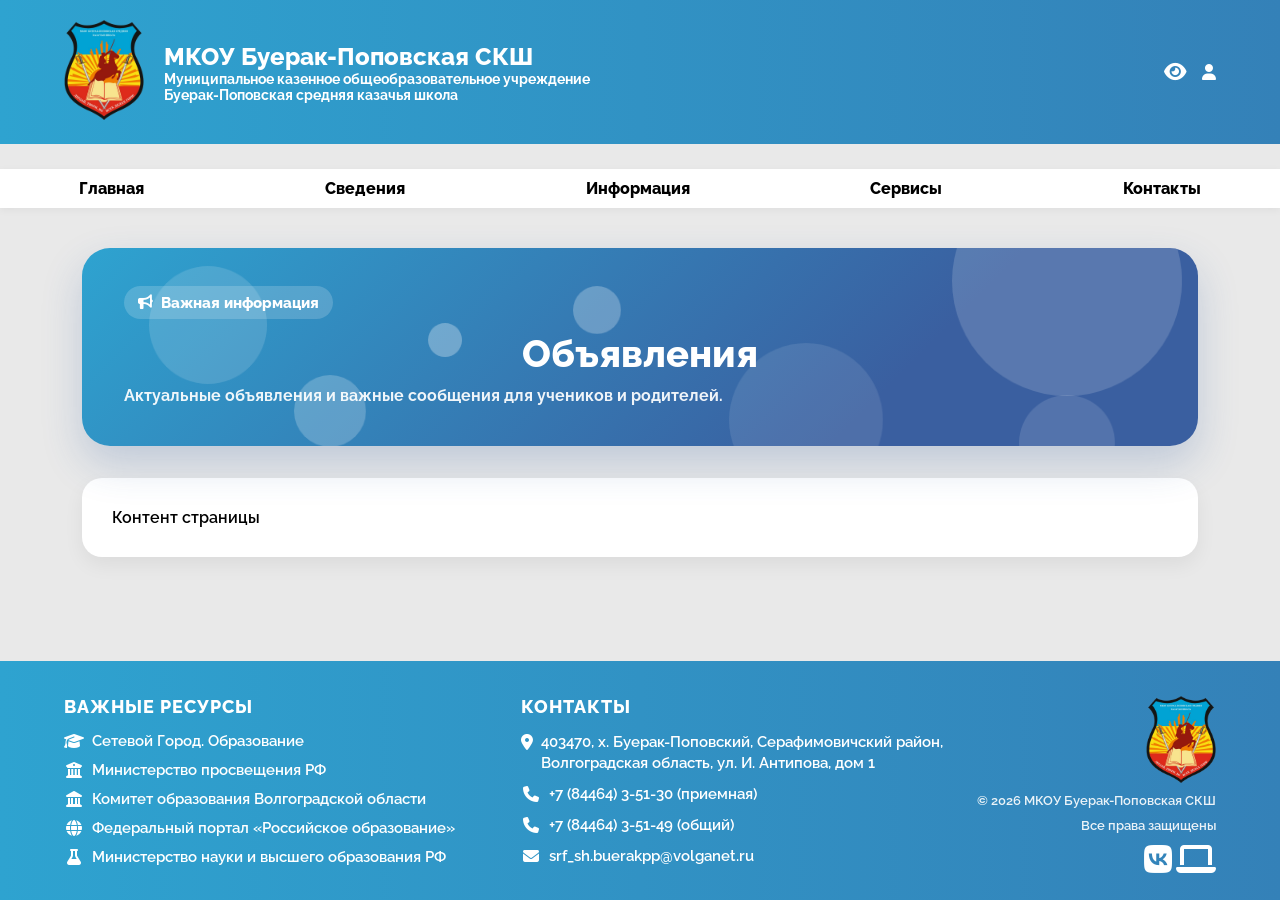
<file: warnings.html>
<!DOCTYPE html>
<html lang="ru">
<head>
<meta charset="UTF-8">
<meta name="viewport" content="width=device-width, initial-scale=1.0">
<title>Объявления</title>
<link rel="icon" type="image/png" href="logo1.png">
<link href="https://fonts.googleapis.com/css2?family=Raleway:wght@400;700;800&display=swap" rel="stylesheet">
<link rel="stylesheet" href="https://cdnjs.cloudflare.com/ajax/libs/font-awesome/6.5.0/css/all.min.css">
<link rel="stylesheet" href="footer.css">

<style>

        /* ----- ХЕДЕР ----- */
        .header {
            background: linear-gradient(270deg, #2ea3d0, #3a5fa0, #2ea3d0);
            background-size: 400% 400%;
            animation: gradientMove 8s ease infinite;
            color: white;
            padding: 20px 0;
            transition: background 0.3s;
        }

        @keyframes gradientMove {
            0%   { background-position: 0% 50%; }
            50%  { background-position: 100% 50%; }
            100% { background-position: 0% 50%; }
        }

        .header-content {
            display: flex;
            align-items: center;
            justify-content: space-between;
            position: relative;
        }

        .logo img {
            width: 80px;
            transition: filter 0.3s;
        }

        .title {
            flex: 1;
            margin-left: 20px;
        }

        .title h1 {
            font-weight: 800;
            font-size: 1.5rem;
        }

        .title p {
            font-weight: 700;
            font-size: 0.875rem;
        }

        .header-icons {
            display: flex;
            gap: 15px;
            align-items: center;
            position: relative;
        }

        .user-block {
            display: flex;
            align-items: center;
            gap: 10px;
            cursor: pointer;
            padding: 5px 10px;
            border-radius: 12px;
            transition: background 0.2s;
        }

        .user-block:hover {
            background: rgba(255, 255, 255, 0.15);
        }

        .user-avatar {
            width: 42px;
            height: 42px;
            border-radius: 50%;
            display: flex;
            align-items: center;
            justify-content: center;
            color: white;
            font-weight: 700;
            font-size: 1.1rem;
            flex-shrink: 0;
            border: 2px solid rgba(255, 255, 255, 0.5);
            background-size: cover;
            background-position: center;
        }

        .user-avatar img {
            width: 100%;
            height: 100%;
            object-fit: cover;
        }

        .user-info {
            display: flex;
            flex-direction: column;
            text-align: left;
        }

        .user-name {
            font-weight: 800;
            font-size: 0.9rem;
            line-height: 1.2;
        }

        .user-role {
            font-size: 0.75rem;
            opacity: 0.85;
            line-height: 1.2;
        }

        .header-icons>i {
            font-size: 1.25rem;
            cursor: pointer;
            transition: color 0.2s;
        }

        .header-icons>i.active-icon {
            color: #ffd966;
        }

        /* ----- ПАНЕЛЬ ДОСТУПНОСТИ ----- */
        .accessibility-panel {
            display: none;
            position: absolute;
            top: 100%;
            right: 0;
            background: #ffffff;
            border-radius: 12px;
            box-shadow: 0 10px 25px rgba(0, 0, 0, 0.25);
            padding: 30px;
            z-index: 1000;
            width: 480px;
            margin-top: 10px;
            color: #333;
            font-family: 'Raleway', sans-serif;
            transition: background-color 0.3s, color 0.3s;
        }

        .accessibility-panel.active {
            display: block;
        }

        .accessibility-panel h4 {
            margin-bottom: 10px;
            font-weight: 800;
            font-size: 1.125rem;
            display: flex;
            align-items: center;
            gap: 8px;
        }

        .option-group {
            margin-bottom: 20px;
        }

        .option-group label {
            display: block;
            font-weight: 700;
            font-size: 0.95rem;
            margin-bottom: 6px;
        }

        .option-buttons {
            display: flex;
            gap: 8px;
            flex-wrap: wrap;
        }

        .option-btn {
            padding: 6px 14px;
            border: 2px solid #ccc;
            background: #f8f8f8;
            border-radius: 20px;
            cursor: pointer;
            font-weight: 700;
            font-size: 0.95rem;
            transition: all 0.2s;
        }

        .option-btn.active {
            background: #2ea3d0;
            color: white;
            border-color: #2ea3d0;
        }

        .checkbox-group {
            display: flex;
            align-items: center;
            gap: 8px;
            margin-top: 6px;
            font-size: 0.95rem;
        }

        .checkbox-group input[type="checkbox"] {
            width: 18px;
            height: 18px;
            cursor: pointer;
        }

        .close-panel {
            position: absolute;
            top: 10px;
            right: 15px;
            background: none;
            border: none;
            font-size: 26px;
            cursor: pointer;
            color: #666;
            transition: color 0.2s;
        }

        .close-panel:hover {
            color: #000;
        }

        /* ----- НАВИГАЦИЯ ----- */
        .nav {
            margin-top: 25px;
            background: white;
            box-shadow: 0 2px 8px rgba(0, 0, 0, 0.05);
            transition: background-color 0.3s, color 0.3s;
        }

        .menu {
            display: flex;
            justify-content: space-between;
            list-style: none;
        }

        .menu li {
            position: relative;
        }

        .menu>li>a {
            text-decoration: none;
            font-weight: 800;
            color: black;
            padding: 10px 15px;
            display: block;
            border-radius: 8px;
            transition: 0.2s;
            font-size: 1rem;
        }

        .menu>li>a:hover {
            background: #2ea3d0;
            color: white;
        }

        .dropdown {
            position: absolute;
            top: 100%;
            left: 0;
            background: white;
            border-radius: 10px;
            box-shadow: 0 5px 15px rgba(0, 0, 0, 0.2);
            min-width: 180px;
            opacity: 0;
            transform: translateY(-10px);
            pointer-events: none;
            transition: all 0.25s ease;
            z-index: 10;
        }

        .menu li:hover .dropdown {
            opacity: 1;
            transform: translateY(0);
            pointer-events: auto;
        }

        .dropdown li {
            list-style: none;
        }

        .dropdown a {
            display: block;
            padding: 12px 15px;
            font-weight: 700;
            color: black;
            border-radius: 8px;
            text-decoration: none;
            transition: 0.2s;
            font-size: 0.95rem;
        }

        .dropdown a:hover {
            background: #2ea3d0;
            color: white;
        }

        /* ----- ОСНОВНОЙ КОНТЕНТ ----- */
        .content {
            padding: 40px 20px;
            flex: 1;
        }

        /* ----- ТЕМЫ ----- */
        body.dark-theme {
            background-color: #121212;
            color: #e0e0e0;
        }
        body.dark-theme .header {
            background: linear-gradient(270deg, #0f3b47, #1a2b5e, #0f3b47);
            background-size: 400% 400%;
            animation: gradientMove 8s ease infinite;
        }
        body.dark-theme .nav {
            background: #1e1e1e;
        }
        body.dark-theme .menu>li>a {
            color: #e0e0e0;
        }
        body.dark-theme .menu>li>a:hover {
            background: #3a506b;
            color: white;
        }
        body.dark-theme .dropdown {
            background: #2a2a2a;
            box-shadow: 0 5px 15px rgba(0, 0, 0, 0.5);
        }
        body.dark-theme .dropdown a {
            color: #e0e0e0;
        }
        body.dark-theme .dropdown a:hover {
            background: #3a506b;
            color: white;
        }
        body.dark-theme .accessibility-panel {
            background: #2a2a2a;
            color: #e0e0e0;
            box-shadow: 0 10px 25px rgba(0, 0, 0, 0.6);
        }
        body.dark-theme .option-btn {
            background: #3a3a3a;
            border-color: #555;
            color: #ccc;
        }
        body.dark-theme .option-btn.active {
            background: #2ea3d0;
            color: white;
            border-color: #2ea3d0;
        }
        body.dark-theme .close-panel {
            color: #aaa;
        }
        body.dark-theme .close-panel:hover {
            color: white;
        }

        body.blue-theme {
            background-color: #d4eafc;
            color: #000;
        }
        body.blue-theme .header {
            background: linear-gradient(270deg, #1e88e5, #1565c0, #1e88e5);
            background-size: 400% 400%;
            animation: gradientMove 8s ease infinite;
        }
        body.blue-theme .nav {
            background: #bbdefb;
        }
        body.blue-theme .menu>li>a {
            color: #000;
        }
        body.blue-theme .menu>li>a:hover {
            background: #1e88e5;
            color: white;
        }
        body.blue-theme .dropdown {
            background: #e3f2fd;
        }
        body.blue-theme .accessibility-panel {
            background: #e3f2fd;
            color: #0d47a1;
        }
        body.blue-theme .option-btn {
            background: #bbdefb;
            border-color: #90caf9;
            color: #0d47a1;
        }
        body.blue-theme .option-btn.active {
            background: #1e88e5;
            color: white;
        }

        body.no-effects .header {
            background: #2c3e50;
            animation: none;
        }
        body.dark-theme.no-effects .header {
            background: #0d1b2a;
        }
        body.blue-theme.no-effects .header {
            background: #1565c0;
        }

        html.font-size-1 { font-size: 100%; }
        html.font-size-2 { font-size: 125%; }
        html.font-size-3 { font-size: 150%; }
        html.font-size-4 { font-size: 175%; }

        body.images-grayscale img { filter: grayscale(100%); }
        body.images-hide img { display: none; }

        


        * { margin: 0; padding: 0; box-sizing: border-box; }

        html { font-size: 16px; transition: font-size 0.2s; }

        body {
            font-family: 'Raleway', sans-serif;
            background: #e9e9e9;
            display: flex;
            flex-direction: column;
            min-height: 100vh;
            transition: background-color 0.3s, color 0.3s;
        }

        .container {
            width: 90%;
            max-width: 1200px;
            margin: 0 auto;
        }

        .content {
            flex: 1;
            padding: 40px 20px;
            transition: background-color 0.3s, color 0.3s;
        }

        .content h1 {
            text-align: left;
            font-weight: 800;
            font-size: 2rem;
            margin-bottom: 30px;
            color: #2c3e50;
        }

        /* ---- Темы ---- */
        body.dark-theme { background-color: #121212; color: #e0e0e0; }
        body.dark-theme .content { background-color: #121212; color: #e0e0e0; }
        body.dark-theme .content h1 { color: #ffffff; }

        body.blue-theme { background-color: #d4eafc; color: #000; }
        body.blue-theme .content { background-color: #d4eafc; color: #0d47a1; }
        body.blue-theme .content h1 { color: #0d47a1; }

        html.font-size-1 { font-size: 100%; }
        html.font-size-2 { font-size: 125%; }
        html.font-size-3 { font-size: 150%; }
        html.font-size-4 { font-size: 175%; }

        body.images-grayscale img { filter: grayscale(100%); }
        body.images-hide img { display: none; }

        /* ---- Галерея ---- */
        .gallery {
            display: grid;
            grid-template-columns: repeat(auto-fill, minmax(260px, 1fr));
            gap: 20px;
        }

        .photo-card {
            position: relative;
            border-radius: 15px;
            overflow: hidden;
            box-shadow: 0 4px 12px rgba(0,0,0,0.1);
            transition: transform 0.3s;
            background: #fff;
        }

        .photo-card:hover {
            transform: translateY(-5px);
        }

        .photo-card img {
            width: 100%;
            height: 240px;
            object-fit: cover;
            cursor: pointer;
            display: block;
        }

        /* Плашка с информацией – скрыта по умолчанию, показывается при наведении */
        .info-overlay {
            position: absolute;
            bottom: 10px;
            left: 10px;
            right: 10px;
            background: rgba(0,0,0,0.65);
            backdrop-filter: blur(4px);
            border-radius: 12px;
            padding: 8px 14px;
            display: flex;
            justify-content: space-between;
            align-items: center;
            color: white;
            font-weight: 600;
            opacity: 0;
            transform: translateY(10px);
            transition: opacity 0.3s ease, transform 0.3s ease;
            pointer-events: none; /* чтобы не мешала клику по фото */
        }

        .photo-card:hover .info-overlay {
            opacity: 1;
            transform: translateY(0);
        }

        .info-likes {
            display: flex;
            align-items: center;
            gap: 5px;
            cursor: pointer;
            pointer-events: auto; /* разрешаем клик по сердечку */
        }

        .info-likes i {
            color: #ff4d6d;
            font-size: 1.1rem;
        }

        .info-date {
            font-size: 0.85rem;
            opacity: 0.85;
        }

        /* ---- Лайтбокс ---- */
        .lightbox {
            position: fixed;
            top: 0; left: 0;
            width: 100%; height: 100%;
            background: rgba(0,0,0,0.92);
            display: none;
            justify-content: center;
            align-items: center;
            z-index: 1000;
            flex-direction: column;
        }

        .lightbox img {
            max-width: 90%;
            max-height: 85%;
            border-radius: 12px;
            object-fit: contain;
            box-shadow: 0 10px 30px rgba(0,0,0,0.5);
        }

        .lightbox-caption {
            color: white;
            margin-top: 20px;
            font-weight: 600;
            text-align: center;
            max-width: 80%;
        }

        .lightbox-caption .desc {
            font-size: 1.1rem;
        }

        .lightbox-caption .date {
            font-size: 0.85rem;
            opacity: 0.7;
        }

        .close {
            position: absolute;
            top: 20px; right: 30px;
            font-size: 32px;
            color: white;
            cursor: pointer;
            line-height: 1;
            z-index: 1001;
        }

        .nav-btn {
            position: absolute;
            top: 50%;
            transform: translateY(-50%);
            font-size: 42px;
            color: white;
            cursor: pointer;
            user-select: none;
        }

        .prev { left: 25px; }
        .next { right: 25px; }
    
    

* {
  margin: 0;
  padding: 0;
  box-sizing: border-box;
}

html {
  font-size: 16px;
  transition: font-size 0.2s;
}

body {
  font-family: 'Raleway', sans-serif;
  background-color: #e9e9e9;
  display: flex;
  flex-direction: column;
  min-height: 100vh;
  transition: background-color 0.3s, color 0.3s;
}

.container {
  width: 90%;
  max-width: 1200px;
  margin: 0 auto;
}

.content {
  flex: 1;
  padding: 40px 20px;
  transition: background-color 0.3s, color 0.3s;
}

.content h1 {
  text-align: center;
  font-weight: 800;
  font-size: 2rem;
  margin-bottom: 30px;
  color: #2c3e50;
}

.warning-block {
  background: #ffffff;
  border-radius: 20px;
  padding: 30px;
  box-shadow: 0 8px 20px rgba(0,0,0,0.06);
  font-weight: 600;
}

body.dark-theme .content {
  background-color: #121212;
  color: #e0e0e0;
}

body.dark-theme .content h1 {
  color: #ffffff;
}

body.dark-theme .warning-block {
  background: #1e1e1e;
}

body.blue-theme .content {
  background-color: #d4eafc;
  color: #0d47a1;
}

body.blue-theme .content h1 {
  color: #0d47a1;
}

body.blue-theme .warning-block {
  background: #e3f2fd;
}

@media (max-width: 768px) {
  .accessibility-panel { width: 90vw; right: -10px; padding: 20px; }
  .user-info { display: none; }
  .user-avatar { width: 36px; height: 36px; font-size: 1rem; }
}

        /* ----- HERO-БЛОК ТИТУЛА С АНИМИРОВАННЫМИ КРУГАМИ ----- */
        .title-hero { width: 100%; position: relative; overflow: hidden; border-radius: 28px; padding: 38px 42px; margin-bottom: 32px; color: #ffffff; background: linear-gradient(135deg, #2ea3d0 0%, #3a5fa0 72%); box-shadow: 0 18px 40px rgba(46, 93, 160, 0.22); text-align: left; }
        .title-hero h1 { color: #ffffff; font-size: 2.35rem; font-weight: 800; line-height: 1.15; margin: 0 0 8px; text-align: center; position: relative; z-index: 2; }
        .title-hero p { color: #ffffff; font-weight: 700; opacity: 0.92; max-width: 680px; line-height: 1.5; margin: 0; position: relative; z-index: 2; }
        .hero-badge { display: inline-flex; align-items: center; gap: 8px; padding: 8px 14px; border-radius: 999px; background: rgba(255, 255, 255, 0.18); font-weight: 800; font-size: 0.92rem; margin-bottom: 14px; position: relative; z-index: 2; }
        .hero-circle { position: absolute; width: var(--size); height: var(--size); top: var(--top); left: var(--left); border-radius: 50%; background: rgba(255, 255, 255, var(--opacity)); pointer-events: none; z-index: 0; filter: blur(var(--blur)); animation-name: var(--move); animation-duration: var(--duration); animation-timing-function: ease-in-out; animation-iteration-count: infinite; animation-direction: alternate; animation-delay: var(--delay); will-change: transform; }
        .hero-circle:nth-child(1) { --size: 230px; --top: -82px; --left: 78%; --opacity: 0.16; --blur: 0px; --duration: 44s; --delay: -12s; --move: floatChaosOne; }
        .hero-circle:nth-child(2) { --size: 118px; --top: 18px; --left: 6%; --opacity: 0.14; --blur: 0.3px; --duration: 36s; --delay: -7s; --move: floatChaosTwo; }
        .hero-circle:nth-child(3) { --size: 72px; --top: 64%; --left: 19%; --opacity: 0.22; --blur: 0px; --duration: 31s; --delay: -16s; --move: floatChaosThree; }
        .hero-circle:nth-child(4) { --size: 154px; --top: 48%; --left: 58%; --opacity: 0.10; --blur: 0.5px; --duration: 52s; --delay: -21s; --move: floatChaosFour; }
        .hero-circle:nth-child(5) { --size: 48px; --top: 19%; --left: 44%; --opacity: 0.26; --blur: 0px; --duration: 28s; --delay: -4s; --move: floatChaosFive; }
        .hero-circle:nth-child(6) { --size: 96px; --top: 74%; --left: 84%; --opacity: 0.13; --blur: 0.4px; --duration: 40s; --delay: -25s; --move: floatChaosSix; }
        .hero-circle:nth-child(7) { --size: 34px; --top: 38%; --left: 31%; --opacity: 0.30; --blur: 0px; --duration: 33s; --delay: -10s; --move: floatChaosSeven; }
        @keyframes floatChaosOne { 0% { transform: translate(0, 0) scale(1); } 30% { transform: translate(-110px, 34px) scale(1.04); } 63% { transform: translate(-42px, 130px) scale(0.96); } 100% { transform: translate(-170px, 86px) scale(1.02); } }
        @keyframes floatChaosTwo { 0% { transform: translate(0, 0) scale(1); } 28% { transform: translate(105px, 36px) scale(0.98); } 61% { transform: translate(44px, 92px) scale(1.06); } 100% { transform: translate(160px, -8px) scale(1); } }
        @keyframes floatChaosThree { 0% { transform: translate(0, 0) scale(1); } 34% { transform: translate(64px, -58px) scale(1.08); } 67% { transform: translate(-38px, -96px) scale(0.94); } 100% { transform: translate(118px, -22px) scale(1.03); } }
        @keyframes floatChaosFour { 0% { transform: translate(0, 0) scale(1); } 27% { transform: translate(-76px, -52px) scale(0.97); } 58% { transform: translate(84px, -104px) scale(1.05); } 100% { transform: translate(30px, 42px) scale(0.99); } }
        @keyframes floatChaosFive { 0% { transform: translate(0, 0) scale(1); } 35% { transform: translate(92px, 38px) scale(1.1); } 70% { transform: translate(28px, 112px) scale(0.92); } 100% { transform: translate(-82px, 62px) scale(1.04); } }
        @keyframes floatChaosSix { 0% { transform: translate(0, 0) scale(1); } 32% { transform: translate(-132px, -26px) scale(1.04); } 66% { transform: translate(-68px, -112px) scale(0.95); } 100% { transform: translate(-190px, -54px) scale(1.01); } }
        @keyframes floatChaosSeven { 0% { transform: translate(0, 0) scale(1); } 25% { transform: translate(-48px, 64px) scale(1.12); } 55% { transform: translate(86px, 28px) scale(0.9); } 100% { transform: translate(24px, -72px) scale(1.05); } }
        body.no-effects .hero-circle { animation: none; }
        @media (max-width: 900px) { .title-hero { padding: 30px 24px; border-radius: 22px; } .title-hero h1 { font-size: 1.85rem; } }
        @media (max-width: 768px) { .hero-circle:nth-child(1) { --size: 150px; } .hero-circle:nth-child(2) { --size: 88px; } .hero-circle:nth-child(3) { --size: 54px; } .hero-circle:nth-child(4) { --size: 104px; } .hero-circle:nth-child(5) { --size: 38px; } .hero-circle:nth-child(6) { --size: 72px; } .hero-circle:nth-child(7) { --size: 28px; } }

</style>
</head>

<body>

<!-- Хедер -->
<div id="header-placeholder"></div>

<main class="content">
  <div class="container">
    <section class="title-hero">
    <span class="hero-circle" aria-hidden="true"></span>
    <span class="hero-circle" aria-hidden="true"></span>
    <span class="hero-circle" aria-hidden="true"></span>
    <span class="hero-circle" aria-hidden="true"></span>
    <span class="hero-circle" aria-hidden="true"></span>
    <span class="hero-circle" aria-hidden="true"></span>
    <span class="hero-circle" aria-hidden="true"></span>
    <div class="hero-badge"><i class="fa-solid fa-bullhorn"></i> Важная информация</div>
    <h1>Объявления</h1>
    <p>Актуальные объявления и важные сообщения для учеников и родителей.</p>
    </section>

    <div class="warning-block">
      <p>Контент страницы</p>
    </div>
  </div>
</main>

<!-- Футер -->
<div id="footer-placeholder"></div>

<script src="footer.js"></script>
<script>
    (function() {
        // ----- ЗАГРУЗКА HEADER -----
        fetch('header.html')
            .then(res => {
                if (!res.ok) throw new Error('Ошибка загрузки header.html');
                return res.text();
            })
            .then(html => {
                document.getElementById('header-placeholder').innerHTML = html;
                initHeaderAfterLoad();
            })
            .catch(err => console.error(err));

        // ----- ИНИЦИАЛИЗАЦИЯ ПОСЛЕ ЗАГРУЗКИ -----
        function initHeaderAfterLoad() {
            const accessibilityBtn = document.getElementById('accessibilityBtn');
            const panel = document.getElementById('accessibilityPanel');
            const closePanelBtn = document.getElementById('closeAccessibilityPanel');
            const noEffectsCheckbox = document.getElementById('noEffectsCheckbox');
            const themeBtns = document.querySelectorAll('[data-group="theme"] .option-btn');
            const fontSizeBtns = document.querySelectorAll('[data-group="fontSize"] .option-btn');
            const imageModeBtns = document.querySelectorAll('[data-group="imageMode"] .option-btn');
            const userBlock = document.getElementById('userBlock');
            const userAvatar = document.getElementById('userAvatar');
            const userNameSpan = document.getElementById('userName');
            const userRoleSpan = document.getElementById('userRole');
            const loginBtn = document.getElementById('loginBtn');
            const logoutBtn = document.getElementById('logoutBtn');

            let settings = {
                theme: localStorage.getItem('a11y_theme') || 'original',
                fontSize: localStorage.getItem('a11y_fontSize') || '1',
                noEffects: localStorage.getItem('a11y_noEffects') === 'true',
                imageMode: localStorage.getItem('a11y_imageMode') || 'original'
            };

            function applySettings() {
                document.body.classList.remove('dark-theme', 'blue-theme');
                if (settings.theme === 'dark') document.body.classList.add('dark-theme');
                else if (settings.theme === 'blue') document.body.classList.add('blue-theme');
                document.documentElement.classList.remove('font-size-1', 'font-size-2', 'font-size-3', 'font-size-4');
                document.documentElement.classList.add('font-size-' + settings.fontSize);
                if (settings.noEffects) document.body.classList.add('no-effects');
                else document.body.classList.remove('no-effects');
                document.body.classList.remove('images-grayscale', 'images-hide');
                if (settings.imageMode === 'grayscale') document.body.classList.add('images-grayscale');
                else if (settings.imageMode === 'hide') document.body.classList.add('images-hide');
                updatePanelButtons();
                if (noEffectsCheckbox) noEffectsCheckbox.checked = settings.noEffects;
            }

            function updatePanelButtons() {
                themeBtns.forEach(btn => btn.classList.toggle('active', btn.dataset.value === settings.theme));
                fontSizeBtns.forEach(btn => btn.classList.toggle('active', btn.dataset.value === settings.fontSize));
                imageModeBtns.forEach(btn => btn.classList.toggle('active', btn.dataset.value === settings.imageMode));
            }

            function saveSettings() {
                localStorage.setItem('a11y_theme', settings.theme);
                localStorage.setItem('a11y_fontSize', settings.fontSize);
                localStorage.setItem('a11y_noEffects', settings.noEffects);
                localStorage.setItem('a11y_imageMode', settings.imageMode);
            }

            themeBtns.forEach(btn => btn.addEventListener('click', () => { settings.theme = btn.dataset.value; saveSettings(); applySettings(); }));
            fontSizeBtns.forEach(btn => btn.addEventListener('click', () => { settings.fontSize = btn.dataset.value; saveSettings(); applySettings(); }));
            imageModeBtns.forEach(btn => btn.addEventListener('click', () => { settings.imageMode = btn.dataset.value; saveSettings(); applySettings(); }));
            if (noEffectsCheckbox) noEffectsCheckbox.addEventListener('change', () => { settings.noEffects = noEffectsCheckbox.checked; saveSettings(); applySettings(); });

            function togglePanel() {
                panel.classList.toggle('active');
                if (accessibilityBtn) accessibilityBtn.classList.toggle('active-icon', panel.classList.contains('active'));
            }
            accessibilityBtn.addEventListener('click', (e) => { e.stopPropagation(); togglePanel(); });
            closePanelBtn.addEventListener('click', () => { panel.classList.remove('active'); accessibilityBtn.classList.remove('active-icon'); });
            document.addEventListener('click', (e) => {
                if (panel && !panel.contains(e.target) && e.target !== accessibilityBtn) {
                    panel.classList.remove('active');
                    accessibilityBtn.classList.remove('active-icon');
                }
            });

            applySettings();

            // Авторизация
            const API_URL = (() => {
                if (window.location.protocol.startsWith('http')) {
                    const host = window.location.hostname || '127.0.0.1';
                    return `${window.location.protocol}//${host}:5000`;
                }
                return 'http://127.0.0.1:5000';
            })();

            const isAuth = localStorage.getItem('auth') === 'true';
            const savedLogin = localStorage.getItem('login');
            let savedRole = localStorage.getItem('role') || 'Ученик';
            let savedFullName = localStorage.getItem('full_name') || savedLogin;
            let savedAvatarColor = localStorage.getItem('avatar_color') || null;
            let savedProfilePhoto = localStorage.getItem('profile_photo') || '';

            function getInitials(name) { return name ? name.charAt(0).toUpperCase() : '?'; }
            function getDefaultAvatarColor(name) {
                let hash = 0;
                for (let i = 0; i < name.length; i++) hash = name.charCodeAt(i) + ((hash << 5) - hash);
                const colors = [
                    'linear-gradient(135deg, #667eea 0%, #764ba2 100%)',
                    'linear-gradient(135deg, #f093fb 0%, #f5576c 100%)',
                    'linear-gradient(135deg, #4facfe 0%, #00f2fe 100%)',
                    'linear-gradient(135deg, #43e97b 0%, #38f9d7 100%)',
                    'linear-gradient(135deg, #fa709a 0%, #fee140 100%)'
                ];
                return colors[Math.abs(hash) % colors.length];
            }

            function setAvatarElement(el, name, color, photo) {
                if (!el) return;
                if (photo) {
                    el.style.background = 'transparent';
                    el.style.backgroundImage = `url(${photo})`;
                    el.style.backgroundSize = 'cover';
                    el.style.backgroundPosition = 'center';
                    el.textContent = '';
                } else {
                    el.style.backgroundImage = '';
                    el.style.background = color || getDefaultAvatarColor(name || savedLogin);
                    el.textContent = getInitials(name || savedLogin);
                }
            }

            function updateUserInterface() {
                if (isAuth && savedLogin) {
                    if (userBlock) userBlock.style.display = 'flex';
                    if (loginBtn) loginBtn.style.display = 'none';
                    if (logoutBtn) logoutBtn.style.display = 'inline-block';
                    const displayName = savedFullName || savedLogin;
                    const avatarColor = savedAvatarColor || getDefaultAvatarColor(displayName);
                    setAvatarElement(userAvatar, displayName, avatarColor, savedProfilePhoto);
                    if (userNameSpan) userNameSpan.textContent = displayName;
                    if (userRoleSpan) userRoleSpan.textContent = savedRole;
                } else {
                    if (userBlock) userBlock.style.display = 'none';
                    if (loginBtn) loginBtn.style.display = 'inline-block';
                    if (logoutBtn) logoutBtn.style.display = 'none';
                }
            }

            async function loadHeaderUserInfo() {
                if (!isAuth || !savedLogin) return;
                updateUserInterface();
                try {
                    const response = await fetch(`${API_URL}/api/user_info?login=${encodeURIComponent(savedLogin)}`, { mode: 'cors' });
                    const data = await response.json();
                    if (data.success && data.user) {
                        savedRole = data.user.role || savedRole;
                        savedFullName = data.user.full_name || savedFullName || savedLogin;
                        savedAvatarColor = data.user.avatar_color || savedAvatarColor;
                        savedProfilePhoto = data.user.profile_photo || savedProfilePhoto || '';

                        localStorage.setItem('role', savedRole);
                        localStorage.setItem('full_name', savedFullName);
                        if (savedAvatarColor) localStorage.setItem('avatar_color', savedAvatarColor);
                        if (savedProfilePhoto) localStorage.setItem('profile_photo', savedProfilePhoto);
                        else localStorage.removeItem('profile_photo');

                        updateUserInterface();
                    }
                } catch (err) {
                    console.error('Не удалось загрузить фото профиля:', err);
                }
            }

            loadHeaderUserInfo();
            if (userBlock) userBlock.onclick = () => { if (isAuth && savedLogin) window.location.href = 'lk.html'; };
            if (loginBtn) loginBtn.onclick = () => { window.location.href = 'login.html'; };
            if (logoutBtn) logoutBtn.onclick = () => {
                if (confirm('Вы уверены, что хотите выйти?')) {
                    localStorage.removeItem('auth');
                    localStorage.removeItem('login');
                    localStorage.removeItem('password');
                    localStorage.removeItem('role');
                    localStorage.removeItem('full_name');
                    localStorage.removeItem('avatar_color');
                    localStorage.removeItem('profile_photo');
                    location.reload();
                }
            };
        }

    })();
</script>

</body>
</html>
</file>
<file: footer.css>
/* =============================================
   FOOTER — стили для подключения на всех страницах
   Подключать: <link rel="stylesheet" href="footer.css">
   ============================================= */

   .footer {
    background: linear-gradient(270deg, #2ea3d0, #3a5fa0, #2ea3d0);
    background-size: 400% 400%;
    animation: footerGradientMove 8s ease infinite;
    color: white;
    padding: 35px 0 25px;
    margin-top: auto;
    transition: background 0.3s;
}

@keyframes footerGradientMove {
    0%   { background-position: 0% 50%; }
    50%  { background-position: 100% 50%; }
    100% { background-position: 0% 50%; }
}

.footer-content {
    display: flex;
    flex-wrap: wrap;
    justify-content: space-between;
    align-items: flex-start;
    gap: 30px;
}

/* --- Колонка: важные ресурсы --- */
.footer-links-col {
    flex: 1;
    min-width: 280px;
}

.footer-links-title {
    font-weight: 800;
    font-size: 1.125rem;
    margin-bottom: 15px;
    text-transform: uppercase;
    letter-spacing: 1px;
}

.footer-links {
    list-style: none;
    display: flex;
    flex-direction: column;
    gap: 10px;
}

.footer-links a {
    color: white;
    text-decoration: none;
    font-weight: 600;
    font-size: 0.9375rem;
    transition: opacity 0.2s, text-decoration 0.2s;
    display: inline-flex;
    align-items: center;
    gap: 8px;
}

.footer-links a i {
    font-size: 1rem;
    width: 20px;
    text-align: center;
}

.footer-links a:hover {
    text-decoration: underline;
    opacity: 0.9;
}

/* --- Колонка: контакты --- */
.footer-contacts-col {
    flex: 1;
    min-width: 280px;
}

.footer-contacts-title {
    font-weight: 800;
    font-size: 1.125rem;
    margin-bottom: 15px;
    text-transform: uppercase;
    letter-spacing: 1px;
}

.footer-contact-list {
    list-style: none;
    display: flex;
    flex-direction: column;
    gap: 10px;
}

.footer-contact-list li {
    font-weight: 600;
    font-size: 0.9375rem;
    display: flex;
    align-items: flex-start;
    gap: 8px;
    line-height: 1.4;
}

.footer-contact-list li i {
    font-size: 1rem;
    width: 20px;
    text-align: center;
    margin-top: 2px;
}

.footer-contact-list a {
    color: white;
    text-decoration: none;
    transition: opacity 0.2s, text-decoration 0.2s;
}

.footer-contact-list a:hover {
    text-decoration: underline;
    opacity: 0.9;
}

/* --- Блок: логотип и копирайт --- */
.footer-info {
    text-align: right;
    display: flex;
    flex-direction: column;
    align-items: flex-end;
    gap: 10px;
    flex: 0 0 auto;
}

.footer-info img {
    width: 70px;
    transition: filter 0.3s;
}

.footer-info p {
    font-size: 0.8125rem;
    opacity: 0.9;
    font-weight: 600;
}

/* --- Иконка ВКонтакте --- */
.footer-vk-link {
    display: inline-block;
    line-height: 1;
    text-decoration: none;
    transition: opacity 0.2s;
}

.footer-vk-icon {
    font-size: 2rem;
    color: white;
    vertical-align: middle;
}

.footer-vk-link:hover .footer-vk-icon {
    opacity: 0.8;
}

/* --- Иконка ИРТех --- */
.footer-itech-link {
    display: inline-block;
    line-height: 1;
    text-decoration: none;
    transition: opacity 0.2s;
}

.footer-itech-icon {
    font-size: 2rem;
    color: white;
    vertical-align: middle;
}

.footer-itech-link:hover .footer-itech-icon {
    opacity: 0.8;
}

/* =============================================
   ТЕМЫ
   ============================================= */
body.dark-theme .footer {
    background: linear-gradient(270deg, #0f3b47, #1a2b5e, #0f3b47);
    background-size: 400% 400%;
    animation: footerGradientMove 8s ease infinite;
}
body.blue-theme .footer {
    background: linear-gradient(270deg, #1e88e5, #1565c0, #1e88e5);
    background-size: 400% 400%;
    animation: footerGradientMove 8s ease infinite;
}
body.no-effects .footer {
    background: #2c3e50;
    animation: none;
}
body.dark-theme.no-effects .footer {
    background: #0d1b2a;
    animation: none;
}
body.blue-theme.no-effects .footer {
    background: #1565c0;
    animation: none;
}

/* Адаптив */
@media (max-width: 768px) {
    .footer-content {
        flex-direction: column;
        align-items: center;
        text-align: center;
    }
    .footer-info {
        align-items: center;
        text-align: center;
    }
    .footer-contacts-col {
        text-align: center;
    }
    .footer-contact-list li {
        justify-content: center;
    }
}
</file>
